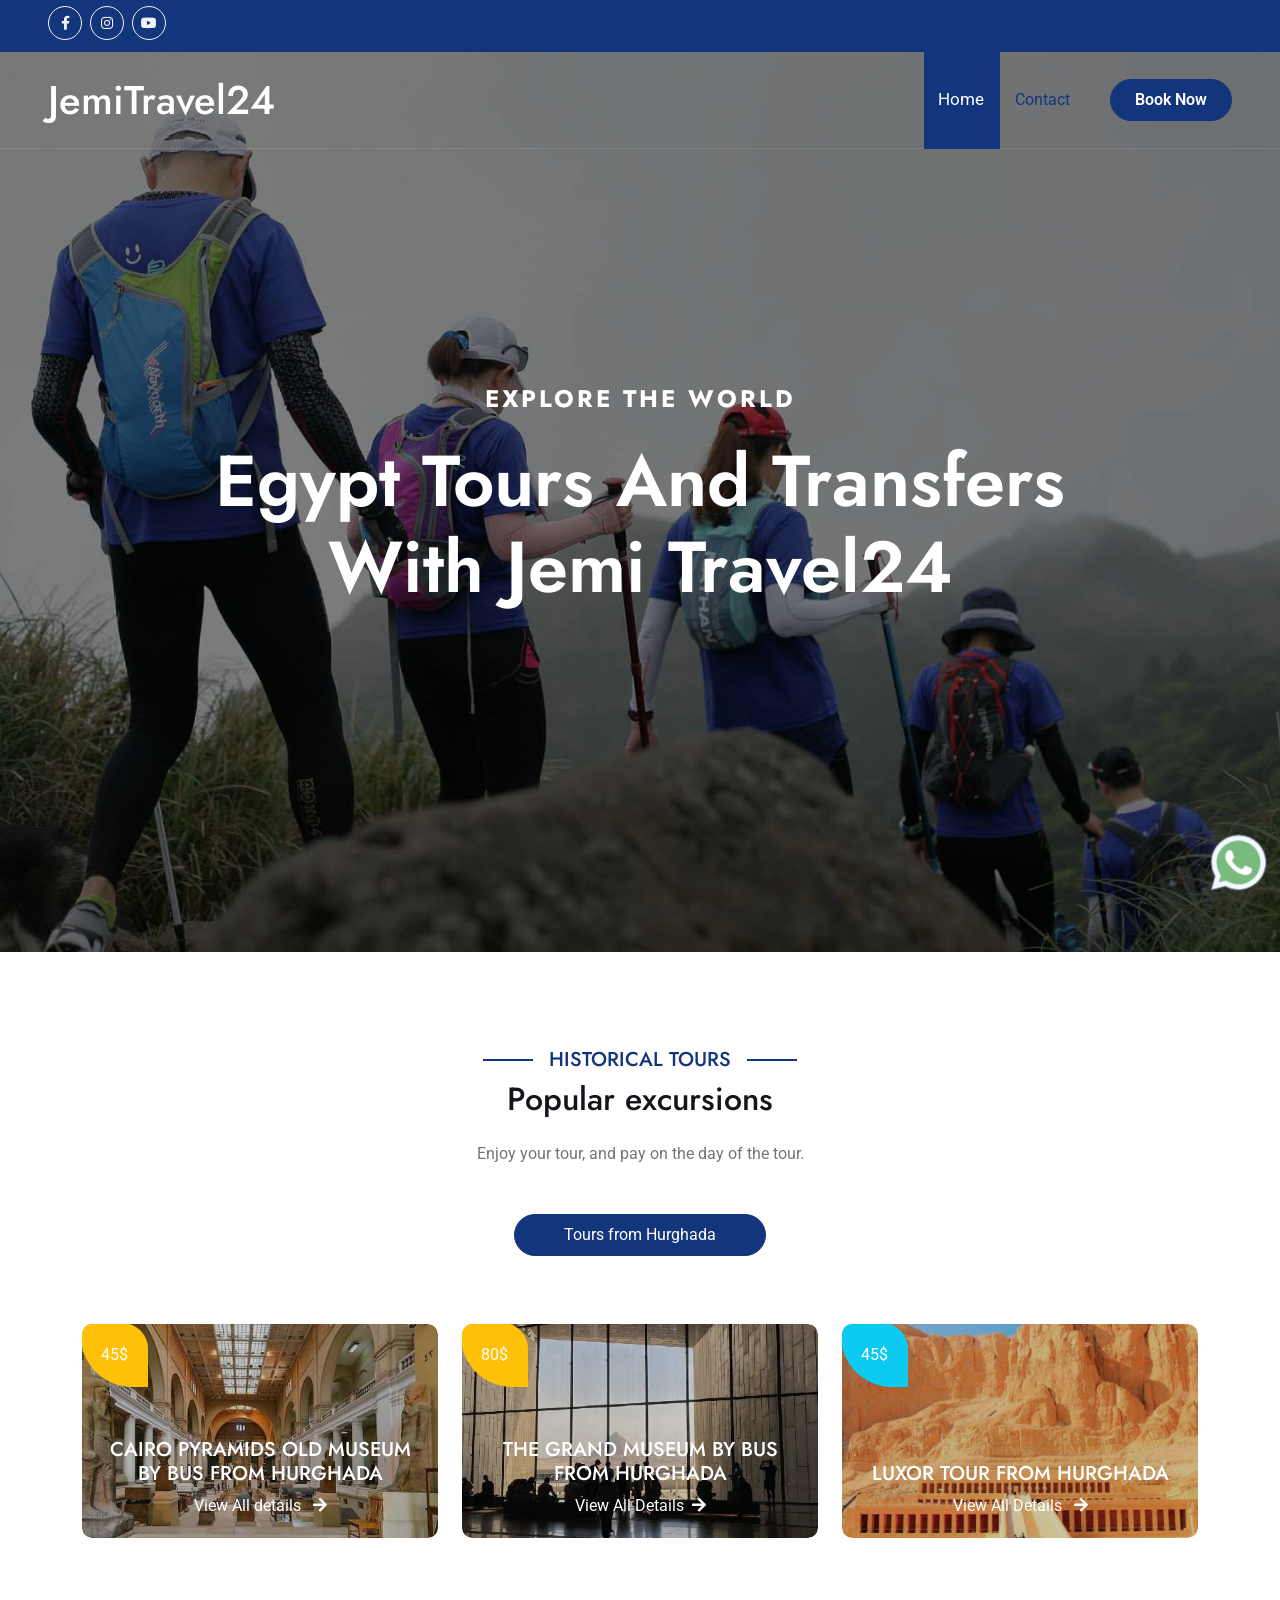
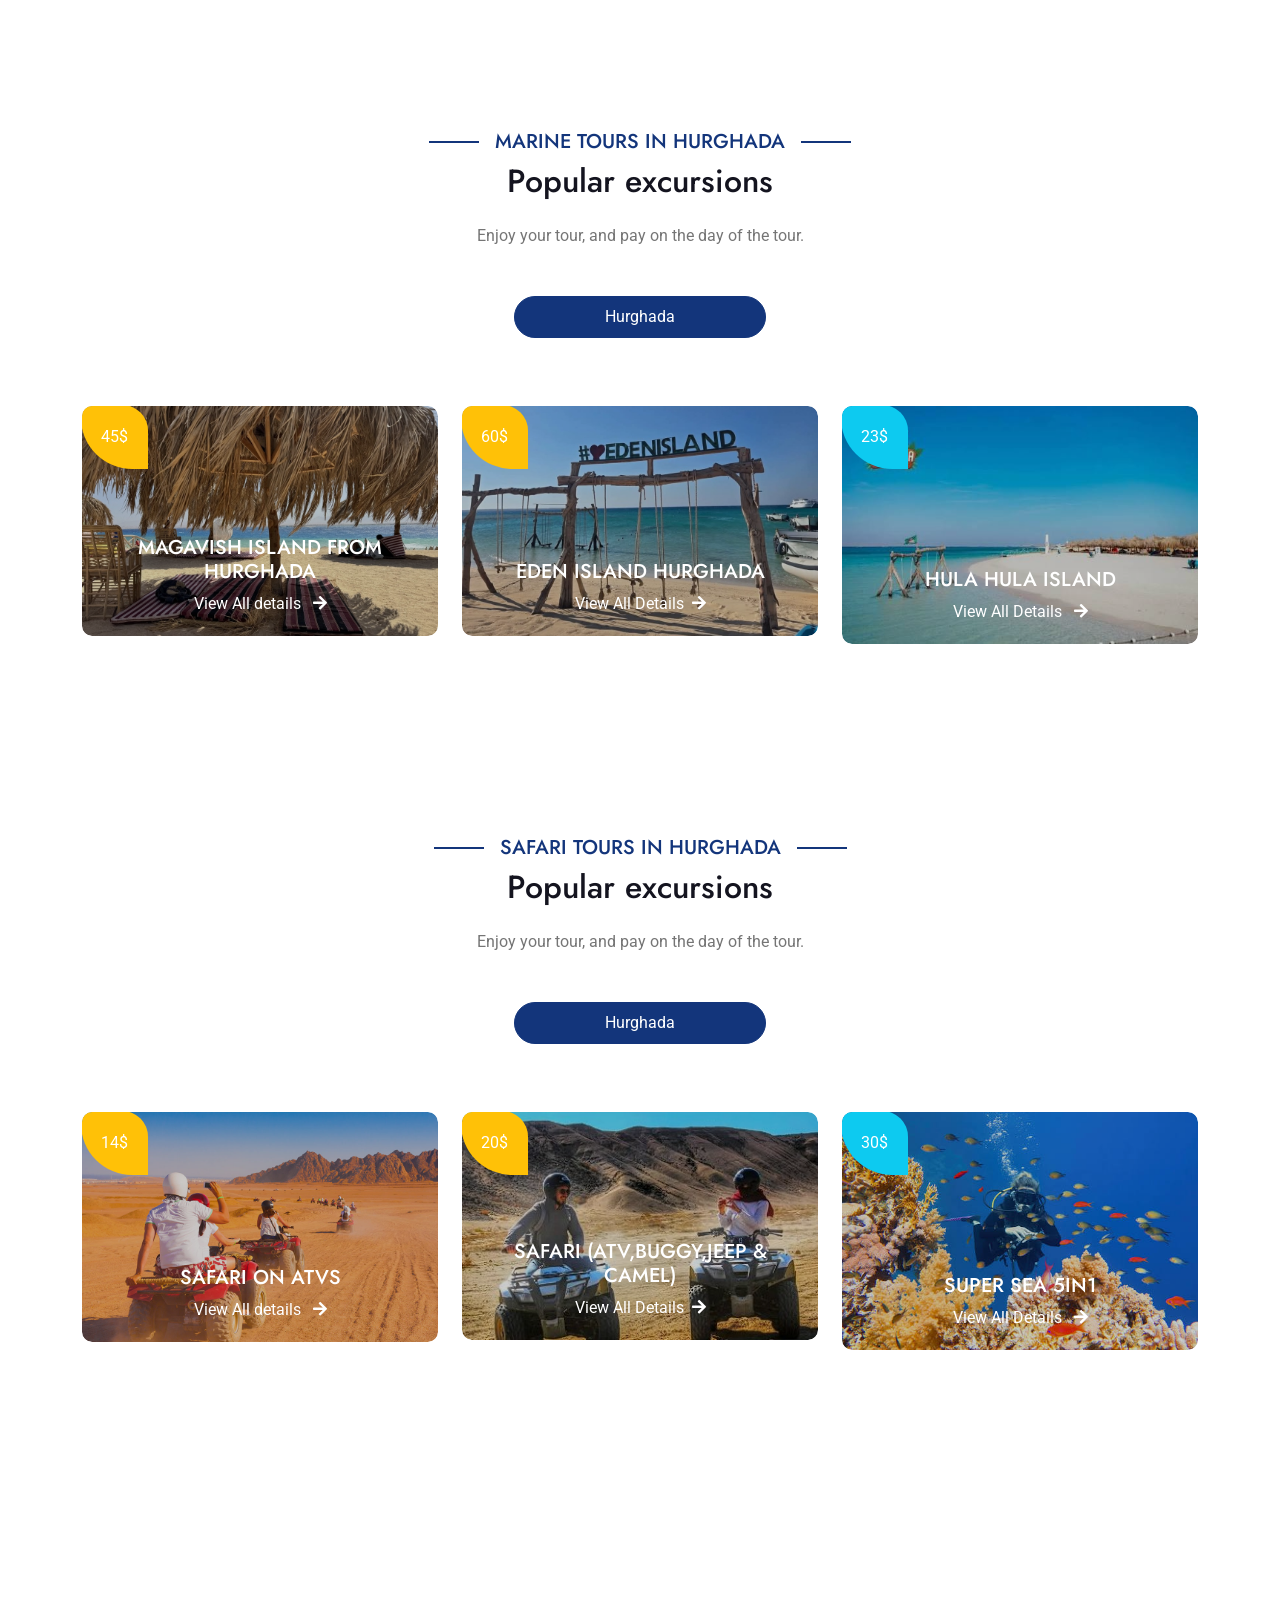
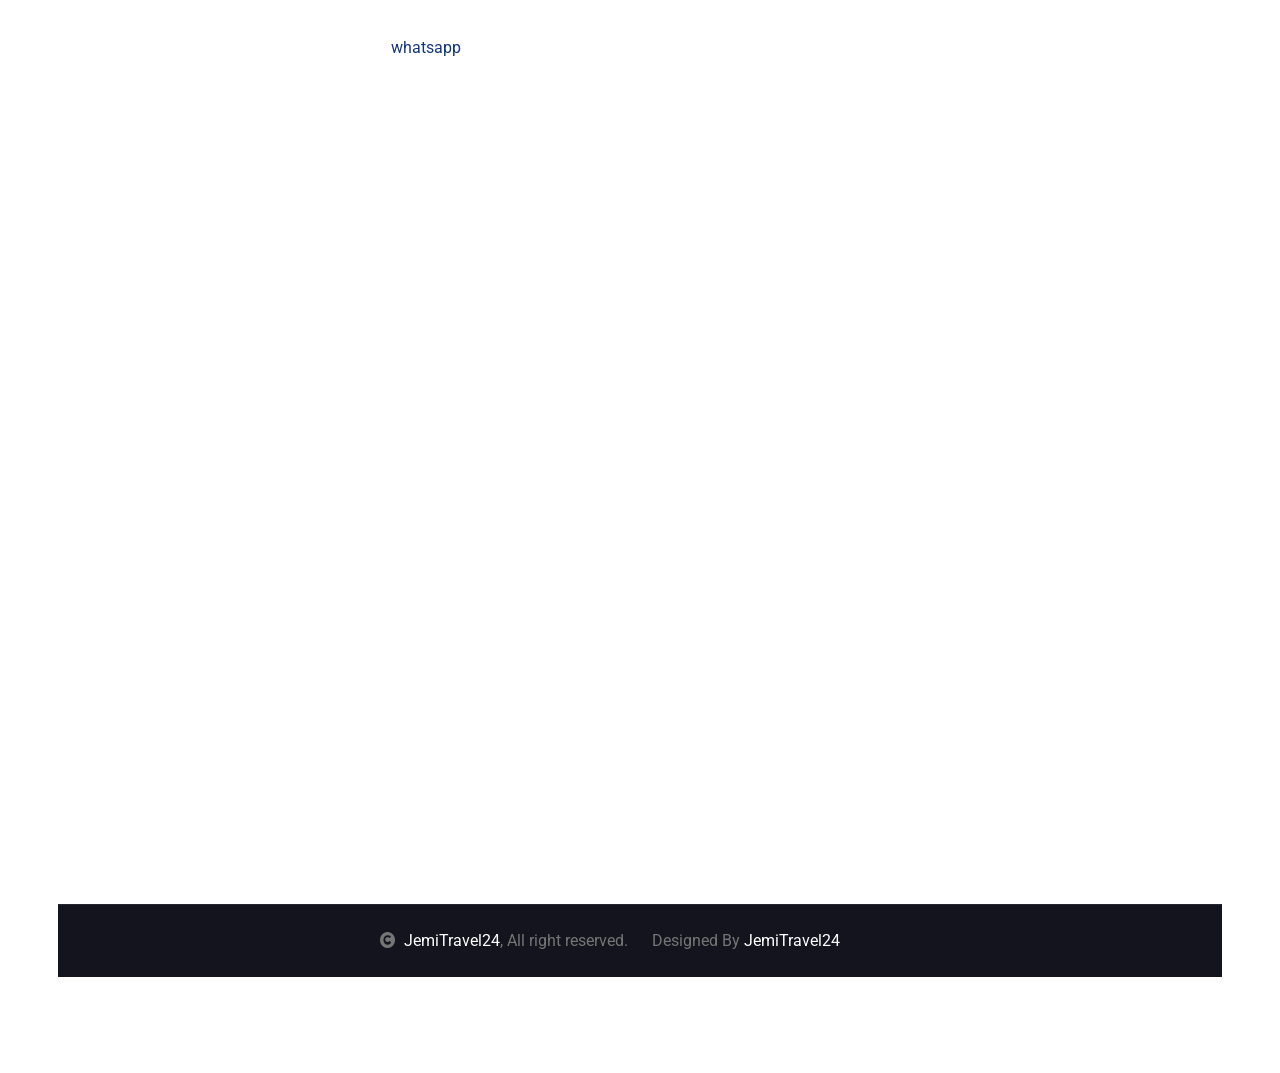
<file: index.html>
<!DOCTYPE html>
<html lang="en">

    <head>
        <meta charset="utf-8">
        <title>Jemi Travel24 | Egypt Tours and Transfers</title>
        <meta content="width=device-width, initial-scale=1.0" name="viewport">
        <meta content="" name="keywords"content="Jemi Travel24, JemiTravel24, Luxor tour from Hurghada, bus from Hurghada, museum by bus, Egypt tours, pay on the day">
        <meta content="" name="description"content="Explore Egypt with Jemi Travel24. Enjoy memorable tours, comfortable transfers, and pay on the day of your tour.">

        <!-- Google Web Fonts -->
        <link rel="preconnect" href="https://fonts.googleapis.com">
        <link rel="preconnect" href="https://fonts.gstatic.com" crossorigin>
        <link href="https://fonts.googleapis.com/css2?family=Jost:wght@500;600&family=Roboto&display=swap" rel="stylesheet"> 

        <!-- Icon Font Stylesheet -->
        <link rel="stylesheet" href="https://use.fontawesome.com/releases/v5.15.4/css/all.css"/>
        <link href="https://cdn.jsdelivr.net/npm/bootstrap-icons@1.4.1/font/bootstrap-icons.css" rel="stylesheet">

        <!-- Libraries Stylesheet -->
        <link href="lib/owlcarousel/assets/owl.carousel.min.css" rel="stylesheet">
        <link href="lib/lightbox/css/lightbox.min.css" rel="stylesheet">
<script async src="https://www.googletagmanager.com/gtm.js?id=GTM-WZR6Q4CG"></script>
<script>
  window.dataLayer = window.dataLayer || [];
  function gtag(){dataLayer.push(arguments);}
  gtag('js', new Date());
</script>
<link rel="icon" type="image/png" href="img/favicon.png">
<link rel="canonical" href="https://www.jemitravel24.com/">
        <!-- Customized Bootstrap Stylesheet -->
        <link href="css/bootstrap.min.css" rel="stylesheet">

        <!-- Template Stylesheet -->
        <link href="css/style.css" rel="stylesheet">
          <a href="https://api.whatsapp.com/send?phone=+905825650934&amp;text=Hi%20There" class="whatsapp_float" target="_blank" rel="noopener noreferrer">
  <span class="home-whatsapp-icon"><svg xmlns="http://www.w3.org/2000/svg" x="0px" y="0px" width="80" height="80" viewBox="0 0 80 80">
<path fill="#f2faff" d="M7.904,58.665L7.8,58.484c-3.263-5.649-4.986-12.102-4.983-18.66 C2.826,19.244,19.577,2.5,40.157,2.5C50.14,2.503,59.521,6.391,66.57,13.446C73.618,20.5,77.5,29.879,77.5,39.855 c-0.01,20.583-16.76,37.328-37.34,37.328c-6.247-0.003-12.418-1.574-17.861-4.543l-0.174-0.096L2.711,77.636L7.904,58.665z"></path><path fill="#788b9c" d="M40.157,3L40.157,3c9.85,0.003,19.105,3.838,26.059,10.799C73.17,20.76,77,30.013,77,39.855 c-0.009,20.307-16.536,36.828-36.855,36.828c-6.149-0.003-12.237-1.553-17.606-4.482l-0.349-0.19l-0.384,0.101l-18.384,4.82 l4.91-17.933l0.11-0.403l-0.209-0.362c-3.22-5.574-4.92-11.94-4.917-18.41C3.326,19.52,19.852,3,40.157,3 M40.157,2 C19.302,2,2.326,18.969,2.317,39.824C2.313,46.49,4.055,53,7.367,58.735L2,78.339l20.06-5.26 c5.526,3.015,11.751,4.601,18.084,4.604h0.016c20.855,0,37.831-16.969,37.84-37.827c0-10.108-3.933-19.613-11.077-26.764 C59.78,5.942,50.28,2.003,40.157,2L40.157,2z"></path><path fill="#79ba7e" d="M39.99,70c-5.009-0.003-9.965-1.263-14.332-3.646l-2.867-1.564l-3.159,0.828l-6.482,1.699	l1.659-6.061l0.907-3.312l-1.718-2.974C11.38,50.437,9.997,45.255,10,39.986C10.007,23.453,23.464,10.002,39.997,10	c8.022,0.003,15.558,3.126,21.221,8.793C66.881,24.461,70,31.998,70,40.011C69.992,56.547,56.535,70,39.99,70z"></path><path fill="#fff" d="M56.561,47.376c-0.9-0.449-5.321-2.626-6.143-2.924c-0.825-0.301-1.424-0.449-2.023,0.449	c-0.599,0.9-2.322,2.924-2.845,3.523c-0.524,0.599-1.048,0.674-1.948,0.226c-0.9-0.449-3.797-1.4-7.23-4.462	c-2.674-2.382-4.478-5.327-5.001-6.227c-0.524-0.9-0.057-1.385,0.394-1.834c0.403-0.403,0.9-1.051,1.349-1.575	c0.449-0.524,0.599-0.9,0.9-1.5c0.301-0.599,0.151-1.126-0.075-1.575c-0.226-0.449-2.023-4.875-2.773-6.673	c-0.729-1.752-1.472-1.515-2.023-1.542c-0.524-0.027-1.123-0.03-1.722-0.03c-0.599,0-1.575,0.226-2.397,1.126	c-0.822,0.9-3.147,3.074-3.147,7.498s3.222,8.699,3.671,9.298c0.449,0.599,6.338,9.678,15.36,13.571	c2.144,0.924,3.821,1.478,5.125,1.894c2.153,0.684,4.113,0.587,5.664,0.355c1.728-0.259,5.321-2.174,6.067-4.273	c0.75-2.099,0.75-3.899,0.524-4.273C58.06,48.051,57.461,47.825,56.561,47.376z"></path>
</svg></span></a>
<script type="application/ld+json">
{
  "@context": "https://schema.org",
  "@type": "TravelAgency",
  "name": "jemitravel24",
  "url": "https://www.jemitravel24.com/",
  "logo": "https://www.jemitravel24.com/img/logo.jpg",
  "telephone": "+905825650934",
  "address": {
    "@type": "PostalAddress",
    "streetAddress": "REPLACE-WITH-REAL-STREET-ADDRESS",
    "addressLocality": "Hurghada",
    "addressCountry": "EG"
  },
  "areaServed": {
    "@type": "City",
    "name": "Hurghada"
  },
  "sameAs": [
    "https://www.facebook.com/jemitravel24",
    "https://www.instagram.com/jemi.travel24/"
  ]
}
</script>
    </head>

    <body>

        <!-- Spinner Start -->
        <div id="spinner" class="show bg-white position-fixed translate-middle w-100 vh-100 top-50 start-50 d-flex align-items-center justify-content-center">
            <div class="spinner-border text-primary" style="width: 3rem; height: 3rem;" role="status">
                <span class="sr-only">Loading...</span>
            </div>
        </div>
        <!-- Spinner End -->

        <!-- Topbar Start -->
        <div class="container-fluid bg-primary px-5 d-none d-lg-block">
            <div class="row gx-0">
                <div class="col-lg-8 text-center text-lg-start mb-2 mb-lg-0">
                    <div class="d-inline-flex align-items-center" style="height: 45px;">
                        <a class="btn btn-sm btn-outline-light btn-sm-square rounded-circle me-2" href="https://www.facebook.com/jemitravel24"><i class="fab fa-facebook-f fw-normal"></i></a>
                        <a class="btn btn-sm btn-outline-light btn-sm-square rounded-circle me-2" href="https://www.instagram.com/jemi.travel24/"><i class="fab fa-instagram fw-normal"></i></a>
                        <a class="btn btn-sm btn-outline-light btn-sm-square rounded-circle" href=""><i class="fab fa-youtube fw-normal"></i></a>
                    </div>
                </div>
                <div class="col-lg-4 text-center text-lg-end">
                    <div class="d-inline-flex align-items-center" style="height: 45px;">
                      
                            </div>
                        </div>
                    </div>
                </div>
            </div>
        </div>
        <!-- Topbar End -->

        <!-- Navbar & Hero Start -->
        <div class="container-fluid position-relative p-0">
            <nav class="navbar navbar-expand-lg navbar-light px-4 px-lg-5 py-3 py-lg-0">
                <a href="" class="navbar-brand p-0">
                    <h1 class="m-0">JemiTravel24</h1>
                    <!-- <img src="img/logo.png" alt="Logo"> -->
                </a>
                <button class="navbar-toggler" type="button" data-bs-toggle="collapse" data-bs-target="#navbarCollapse">
                    <span class="fa fa-bars"></span>
                </button>
                <div class="collapse navbar-collapse" id="navbarCollapse">
                    <div class="navbar-nav ms-auto py-0">
                        <a href="index.html" class="nav-item nav-link active">Home</a>
                        </div>
                        <a href="contact.html" class="nav-item nav-link">Contact</a>
                    </div>
                    <a href="booking.html" class="btn btn-primary rounded-pill py-2 px-4 ms-lg-4">Book Now</a>
                </div>
            </nav>

            <!-- Carousel Start -->
            <div class="carousel-header">
                <div id="carouselId" class="carousel slide" data-bs-ride="carousel">
                    <ol class="carousel-indicators">
                        <li data-bs-target="#carouselId" data-bs-slide-to="0" class="active"></li>
                        <li data-bs-target="#carouselId" data-bs-slide-to="1"></li>
                        <li data-bs-target="#carouselId" data-bs-slide-to="2"></li>
                    </ol>
                    <div class="carousel-inner" role="listbox">
                        <div class="carousel-item active">
                            <img src="img/carousel-2.jpg" class="img-fluid" alt="Image">
                            <div class="carousel-caption">
                                <div class="p-3" style="max-width: 900px;">
                                    <h4 class="text-white text-uppercase fw-bold mb-4" style="letter-spacing: 3px;">Explore The World</h4>
                                    <h2 class="display-2 text-capitalize text-white mb-4">Egypt Tours and Transfers with Jemi Travel24</h2>
                                    <p class="mb-5 fs-5"> 
                                    </p>
                                    <div class="d-flex align-items-center justify-content-center">
                                       
                                    </div>
                                </div>
                            </div>
                        </div>
                                </div>
                            </div>
                        </div>
                    </div>
                    
                </div>
            </div>
            <!-- Carousel End -->
        </div>
       
        <!-- Navbar & Hero End -->

        <!-- About Start 
        <div class="container-fluid about py-5">
            <div class="container py-5">
                <div class="row g-5 align-items-center">
                    <div class="col-lg-5">
                        <div class="h-100" style="border: 50px solid; border-color: transparent #13357B transparent #13357B;">
                            <img src="img/about-img.jpg" class="img-fluid w-100 h-100" alt="">
                        </div>
                    </div>
                    <div class="col-lg-7" style="background: linear-gradient(rgba(255, 255, 255, .8), rgba(255, 255, 255, .8)), url(img/about-img-1.png);">
                        <h5 class="section-about-title pe-3">About Us</h5>
                        <h1 class="mb-4">Welcome to <span class="text-primary">Travela</span></h1>
                        <p class="mb-4">Lorem ipsum dolor sit amet consectetur adipisicing elit. Molestias, dolorum, doloribus sunt dicta, officia voluptatibus libero necessitatibus natus impedit quam ullam assumenda? Id atque iste consectetur. Commodi odit ab saepe!</p>
                        <p class="mb-4">Lorem ipsum dolor sit amet consectetur adipisicing elit. Accusantium quos voluptatem suscipit neque enim, doloribus ipsum rem eos distinctio, dignissimos nisi saepe nulla? Libero numquam perferendis provident placeat molestiae quia?</p>
                        <div class="row gy-2 gx-4 mb-4">
                            <div class="col-sm-6">
                                <p class="mb-0"><i class="fa fa-arrow-right text-primary me-2"></i>First Class Flights</p>
                            </div>
                            <div class="col-sm-6">
                                <p class="mb-0"><i class="fa fa-arrow-right text-primary me-2"></i>Handpicked Hotels</p>
                            </div>
                            <div class="col-sm-6">
                                <p class="mb-0"><i class="fa fa-arrow-right text-primary me-2"></i>5 Star Accommodations</p>
                            </div>
                            <div class="col-sm-6">
                                <p class="mb-0"><i class="fa fa-arrow-right text-primary me-2"></i>Latest Model Vehicles</p>
                            </div>
                            <div class="col-sm-6">
                                <p class="mb-0"><i class="fa fa-arrow-right text-primary me-2"></i>150 Premium City Tours</p>
                            </div>
                            <div class="col-sm-6">
                                <p class="mb-0"><i class="fa fa-arrow-right text-primary me-2"></i>24/7 Service</p>
                            </div>
                        </div>
                        <a class="btn btn-primary rounded-pill py-3 px-5 mt-2" href="">Read More</a>
                    </div>
                </div>
            </div>
        </div>
         About End -->

        <!-- Services Start 
        <div class="container-fluid bg-light service py-5">
            <div class="container py-5">
                <div class="mx-auto text-center mb-5" style="max-width: 900px;">
                    <h5 class="section-title px-3">Searvices</h5>
                    <h1 class="mb-0">Our Services</h1>
                </div>
                <div class="row g-4">
                    <div class="col-lg-6">
                        <div class="row g-4">
                            <div class="col-12">
                                <div class="service-content-inner d-flex align-items-center bg-white border border-primary rounded p-4 pe-0">
                                    <div class="service-content text-end">
                                        <h5 class="mb-4">WorldWide Tours</h5>
                                        <p class="mb-0">Dolor sit amet consectetur adipisicing elit. Non alias eum, suscipit expedita corrupti officiis debitis possimus nam laudantium beatae quidem dolore consequuntur voluptate rem reiciendis, omnis sequi harum earum.
                                        </p>
                                    </div>
                                    <div class="service-icon p-4">
                                        <i class="fa fa-globe fa-4x text-primary"></i>
                                    </div>
                                </div>
                            </div>
                            <div class="col-12">
                                <div class="service-content-inner d-flex align-items-center  bg-white border border-primary rounded p-4 pe-0">
                                    <div class="service-content text-end">
                                        <h5 class="mb-4">Hotel Reservation</h5>
                                        <p class="mb-0">Dolor sit amet consectetur adipisicing elit. Non alias eum, suscipit expedita corrupti officiis debitis possimus nam laudantium beatae quidem dolore consequuntur voluptate rem reiciendis, omnis sequi harum earum.
                                        </p>
                                    </div>
                                    <div class="service-icon p-4">
                                        <i class="fa fa-hotel fa-4x text-primary"></i>
                                    </div>
                                </div>
                            </div>
                            <div class="col-12">
                                <div class="service-content-inner d-flex align-items-center bg-white border border-primary rounded p-4 pe-0">
                                    <div class="service-content text-end">
                                        <h5 class="mb-4">Travel Guides</h5>
                                        <p class="mb-0">Dolor sit amet consectetur adipisicing elit. Non alias eum, suscipit expedita corrupti officiis debitis possimus nam laudantium beatae quidem dolore consequuntur voluptate rem reiciendis, omnis sequi harum earum.
                                        </p>
                                    </div>
                                    <div class="service-icon p-4">
                                        <i class="fa fa-user fa-4x text-primary"></i>
                                    </div>
                                </div>
                            </div>
                            <div class="col-12">
                                <div class="service-content-inner d-flex align-items-center bg-white border border-primary rounded p-4 pe-0">
                                    <div class="service-content text-end">
                                        <h5 class="mb-4">Event Management</h5>
                                        <p class="mb-0">Dolor sit amet consectetur adipisicing elit. Non alias eum, suscipit expedita corrupti officiis debitis possimus nam laudantium beatae quidem dolore consequuntur voluptate rem reiciendis, omnis sequi harum earum.
                                        </p>
                                    </div>
                                    <div class="service-icon p-4">
                                        <i class="fa fa-cog fa-4x text-primary"></i>
                                    </div>
                                </div>
                            </div>
                        </div>
                    </div>
                    <div class="col-lg-6">
                        <div class="row g-4">
                            <div class="col-12">
                                <div class="service-content-inner d-flex align-items-center bg-white border border-primary rounded p-4 ps-0">
                                    <div class="service-icon p-4">
                                        <i class="fa fa-globe fa-4x text-primary"></i>
                                    </div>
                                    <div class="service-content">
                                        <h5 class="mb-4">WorldWide Tours</h5>
                                        <p class="mb-0">Dolor sit amet consectetur adipisicing elit. Non alias eum, suscipit expedita corrupti officiis debitis possimus nam laudantium beatae quidem dolore consequuntur voluptate rem reiciendis, omnis sequi harum earum.
                                        </p>
                                    </div>
                                </div>
                            </div>
                            <div class="col-12">
                                <div class="service-content-inner d-flex align-items-center bg-white border border-primary rounded p-4 ps-0">
                                    <div class="service-icon p-4">
                                        <i class="fa fa-hotel fa-4x text-primary"></i>
                                    </div>
                                    <div class="service-content">
                                        <h5 class="mb-4">Hotel Reservation</h5>
                                        <p class="mb-0">Dolor sit amet consectetur adipisicing elit. Non alias eum, suscipit expedita corrupti officiis debitis possimus nam laudantium beatae quidem dolore consequuntur voluptate rem reiciendis, omnis sequi harum earum.
                                        </p>
                                    </div>
                                </div>
                            </div>
                            <div class="col-12">
                                <div class="service-content-inner d-flex align-items-center bg-white border border-primary rounded p-4 ps-0">
                                    <div class="service-icon p-4">
                                        <i class="fa fa-user fa-4x text-primary"></i>
                                    </div>
                                    <div class="service-content">
                                        <h5 class="mb-4">Travel Guides</h5>
                                        <p class="mb-0">Dolor sit amet consectetur adipisicing elit. Non alias eum, suscipit expedita corrupti officiis debitis possimus nam laudantium beatae quidem dolore consequuntur voluptate rem reiciendis, omnis sequi harum earum.
                                        </p>
                                    </div>
                                </div>
                            </div>
                            <div class="col-12">
                                <div class="service-content-inner d-flex align-items-center bg-white border border-primary rounded p-4 ps-0">
                                    <div class="service-icon p-4">
                                        <i class="fa fa-cog fa-4x text-primary"></i>
                                    </div>
                                    <div class="service-content">
                                        <h5 class="mb-4">Event Management</h5>
                                        <p class="mb-0">Dolor sit amet consectetur adipisicing elit. Non alias eum, suscipit expedita corrupti officiis debitis possimus nam laudantium beatae quidem dolore consequuntur voluptate rem reiciendis, omnis sequi harum earum.
                                        </p>
                                    </div>
                                </div>
                            </div>
                        </div>
                    </div>
                    <div class="col-12">
                        <div class="text-center">
                            <a class="btn btn-primary rounded-pill py-3 px-5 mt-2" href="">Service More</a>
                        </div>
                    </div>
                </div>
            </div>
        </div>
         Services End -->

        <!-- Destination Start 
        <div class="container-fluid destination py-5">
            <div class="container py-5">
                <div class="mx-auto text-center mb-5" style="max-width: 900px;">
                    <h5 class="section-title px-3">Destination</h5>
                    <h1 class="mb-0">Popular Destination</h1>
                </div>
                <div class="tab-class text-center">
                    <ul class="nav nav-pills d-inline-flex justify-content-center mb-5">
                        <li class="nav-item">
                            <a class="d-flex mx-3 py-2 border border-primary bg-light rounded-pill active" data-bs-toggle="pill" href="#tab-1">
                                <span class="text-dark" style="width: 150px;">All</span>
                            </a>
                        </li>
                        <li class="nav-item">
                            <a class="d-flex py-2 mx-3 border border-primary bg-light rounded-pill" data-bs-toggle="pill" href="#tab-2">
                                <span class="text-dark" style="width: 150px;">USA</span>
                            </a>
                        </li>
                        <li class="nav-item">
                            <a class="d-flex mx-3 py-2 border border-primary bg-light rounded-pill" data-bs-toggle="pill" href="#tab-3">
                                <span class="text-dark" style="width: 150px;">Canada</span>
                            </a>
                        </li>
                        <li class="nav-item">
                            <a class="d-flex mx-3 py-2 border border-primary bg-light rounded-pill" data-bs-toggle="pill" href="#tab-4">
                                <span class="text-dark" style="width: 150px;">Europe</span>
                            </a>
                        </li>
                        <li class="nav-item">
                            <a class="d-flex mx-3 py-2 border border-primary bg-light rounded-pill" data-bs-toggle="pill" href="#tab-5">
                                <span class="text-dark" style="width: 150px;">China</span>
                            </a>
                        </li>
                        <li class="nav-item">
                            <a class="d-flex mx-3 py-2 border border-primary bg-light rounded-pill" data-bs-toggle="pill" href="#tab-6">
                                <span class="text-dark" style="width: 150px;">Singapore</span>
                            </a>
                        </li>
                    </ul>
                    <div class="tab-content">
                        <div id="tab-1" class="tab-pane fade show p-0 active">
                            <div class="row g-4">
                                <div class="col-xl-8">
                                    <div class="row g-4">
                                        <div class="col-lg-6">
                                            <div class="destination-img">
                                                <img class="img-fluid rounded w-100" src="img/destination-1.jpg" alt="">
                                                <div class="destination-overlay p-4">
                                                    <a href="#" class="btn btn-primary text-white rounded-pill border py-2 px-3">20 Photos</a>
                                                    <h4 class="text-white mb-2 mt-3">New York City</h4>
                                                    <a href="#" class="btn-hover text-white">View All Place <i class="fa fa-arrow-right ms-2"></i></a>
                                                </div>
                                                <div class="search-icon">
                                                    <a href="img/destination-1.jpg" data-lightbox="destination-1"><i class="fa fa-plus-square fa-1x btn btn-light btn-lg-square text-primary"></i></a>
                                                </div>
                                            </div>
                                        </div>
                                        <div class="col-lg-6">
                                            <div class="destination-img">
                                                <img class="img-fluid rounded w-100" src="img/destination-2.jpg" alt="">
                                                <div class="destination-overlay p-4">
                                                    <a href="#" class="btn btn-primary text-white rounded-pill border py-2 px-3">20 Photos</a>
                                                    <h4 class="text-white mb-2 mt-3">Las vegas</h4>
                                                    <a href="#" class="btn-hover text-white">View All Place <i class="fa fa-arrow-right ms-2"></i></a>
                                                </div>
                                                <div class="search-icon">
                                                    <a href="img/destination-2.jpg" data-lightbox="destination-2"><i class="fa fa-plus-square fa-1x btn btn-light btn-lg-square text-primary"></i></a>
                                                </div>
                                            </div>
                                        </div>
                                        <div class="col-lg-6">
                                            <div class="destination-img">
                                                <img class="img-fluid rounded w-100" src="img/destination-7.jpg" alt="">
                                                <div class="destination-overlay p-4">
                                                    <a href="#" class="btn btn-primary text-white rounded-pill border py-2 px-3">20 Photos</a>
                                                    <h4 class="text-white mb-2 mt-3">Los angelas</h4>
                                                    <a href="#" class="btn-hover text-white">View All Place <i class="fa fa-arrow-right ms-2"></i></a>
                                                </div>
                                                <div class="search-icon">
                                                    <a href="img/destination-7.jpg" data-lightbox="destination-7"><i class="fa fa-plus-square fa-1x btn btn-light btn-lg-square text-primary"></i></a>
                                                </div>
                                            </div>
                                        </div>
                                        <div class="col-lg-6">
                                            <div class="destination-img">
                                                <img class="img-fluid rounded w-100" src="img/destination-8.jpg" alt="">
                                                <div class="destination-overlay p-4">
                                                    <a href="#" class="btn btn-primary text-white rounded-pill border py-2 px-3">20 Photos</a>
                                                    <h4 class="text-white mb-2 mt-3">Los angelas</h4>
                                                    <a href="#" class="btn-hover text-white">View All Place <i class="fa fa-arrow-right ms-2"></i></a>
                                                </div>
                                                <div class="search-icon">
                                                    <a href="img/destination-8.jpg" data-lightbox="destination-8"><i class="fa fa-plus-square fa-1x btn btn-light btn-lg-square text-primary"></i></a>
                                                </div>
                                            </div>
                                        </div>
                                    </div>
                                </div>
                                <div class="col-xl-4">
                                    <div class="destination-img h-100">
                                        <img class="img-fluid rounded w-100 h-100" src="img/destination-9.jpg" style="object-fit: cover; min-height: 300px;" alt="">
                                        <div class="destination-overlay p-4">
                                            <a href="#" class="btn btn-primary text-white rounded-pill border py-2 px-3">20 Photos</a>
                                            <h4 class="text-white mb-2 mt-3">San francisco</h4>
                                            <a href="#" class="btn-hover text-white">View All Place <i class="fa fa-arrow-right ms-2"></i></a>
                                        </div>
                                        <div class="search-icon">
                                            <a href="img/destination-9.jpg" data-lightbox="destination-4"><i class="fa fa-plus-square fa-1x btn btn-light btn-lg-square text-primary"></i></a>
                                        </div>
                                    </div>
                                </div>
                                <div class="col-lg-4">
                                    <div class="destination-img">
                                        <img class="img-fluid rounded w-100" src="img/destination-4.jpg" alt="">
                                        <div class="destination-overlay p-4">
                                            <a href="#" class="btn btn-primary text-white rounded-pill border py-2 px-3">20 Photos</a>
                                            <h4 class="text-white mb-2 mt-3">Los angelas</h4>
                                            <a href="#" class="btn-hover text-white">View All Place <i class="fa fa-arrow-right ms-2"></i></a>
                                        </div>
                                        <div class="search-icon">
                                            <a href="img/destination-4.jpg" data-lightbox="destination-4"><i class="fa fa-plus-square fa-1x btn btn-light btn-lg-square text-primary"></i></a>
                                        </div>
                                    </div>
                                </div>
                                <div class="col-lg-4">
                                    <div class="destination-img">
                                        <img class="img-fluid rounded w-100" src="img/destination-5.jpg" alt="">
                                        <div class="destination-overlay p-4">
                                            <a href="#" class="btn btn-primary text-white rounded-pill border py-2 px-3">20 Photos</a>
                                            <h4 class="text-white mb-2 mt-3">Los angelas</h4>
                                            <a href="#" class="btn-hover text-white">View All Place <i class="fa fa-arrow-right ms-2"></i></a>
                                        </div>
                                        <div class="search-icon">
                                            <a href="img/destination-5.jpg" data-lightbox="destination-5"><i class="fa fa-plus-square fa-1x btn btn-light btn-lg-square text-primary"></i></a>
                                        </div>
                                    </div>
                                </div>
                                <div class="col-lg-4">
                                    <div class="destination-img">
                                        <img class="img-fluid rounded w-100" src="img/destination-6.jpg" alt="">
                                        <div class="destination-overlay p-4">
                                            <a href="#" class="btn btn-primary text-white rounded-pill border py-2 px-3">20 Photos</a>
                                            <h4 class="text-white mb-2 mt-3">Los angelas</h4>
                                            <a href="#" class="btn-hover text-white">View All Place <i class="fa fa-arrow-right ms-2"></i></a>
                                        </div>
                                        <div class="search-icon">
                                            <a href="img/destination-6.jpg" data-lightbox="destination-6"><i class="fa fa-plus-square fa-1x btn btn-light btn-lg-square text-primary"></i></a>
                                        </div>
                                    </div>
                                </div>
                            </div>
                        </div>
                        <div id="tab-2" class="tab-pane fade show p-0">
                            <div class="row g-4">
                                <div class="col-lg-6">
                                    <div class="destination-img">
                                        <img class="img-fluid rounded w-100" src="img/destination-5.jpg" alt="">
                                        <div class="destination-overlay p-4">
                                            <a href="#" class="btn btn-primary text-white rounded-pill border py-2 px-3">20 Photos</a>
                                            <h4 class="text-white mb-2 mt-3">San francisco</h4>
                                            <a href="#" class="btn-hover text-white">View All Place <i class="fa fa-arrow-right ms-2"></i></a>
                                        </div>
                                        <div class="search-icon">
                                            <a href="img/destination-5.jpg" data-lightbox="destination-5"><i class="fa fa-plus-square fa-1x btn btn-light btn-lg-square text-primary"></i></a>
                                        </div>
                                    </div>
                                </div>
                                <div class="col-lg-6">
                                    <div class="destination-img">
                                        <img class="img-fluid rounded w-100" src="img/destination-6.jpg" alt="">
                                        <div class="destination-overlay p-4">
                                            <a href="#" class="btn btn-primary text-white rounded-pill border py-2 px-3">20 Photos</a>
                                            <h4 class="text-white mb-2 mt-3">San francisco</h4>
                                            <a href="#" class="btn-hover text-white">View All Place <i class="fa fa-arrow-right ms-2"></i></a>
                                        </div>
                                        <div class="search-icon">
                                            <a href="img/destination-6.jpg" data-lightbox="destination-6"><i class="fa fa-plus-square fa-1x btn btn-light btn-lg-square text-primary"></i></a>
                                        </div>
                                    </div>
                                </div>
                            </div>
                        </div>
                        <div id="tab-3" class="tab-pane fade show p-0">
                            <div class="row g-4">
                                <div class="col-lg-6">
                                    <div class="destination-img">
                                        <img class="img-fluid rounded w-100" src="img/destination-5.jpg" alt="">
                                        <div class="destination-overlay p-4">
                                            <a href="#" class="btn btn-primary text-white rounded-pill border py-2 px-3">20 Photos</a>
                                            <h4 class="text-white mb-2 mt-3">San francisco</h4>
                                            <a href="#" class="btn-hover text-white">View All Place <i class="fa fa-arrow-right ms-2"></i></a>
                                        </div>
                                        <div class="search-icon">
                                            <a href="img/destination-5.jpg" data-lightbox="destination-5"><i class="fa fa-plus-square fa-1x btn btn-light btn-lg-square text-primary"></i></a>
                                        </div>
                                    </div>
                                </div>
                                <div class="col-lg-6">
                                    <div class="destination-img">
                                        <img class="img-fluid rounded w-100" src="img/destination-6.jpg" alt="">
                                        <div class="destination-overlay p-4">
                                            <a href="#" class="btn btn-primary text-white rounded-pill border py-2 px-3">20 Photos</a>
                                            <h4 class="text-white mb-2 mt-3">San francisco</h4>
                                            <a href="#" class="btn-hover text-white">View All Place <i class="fa fa-arrow-right ms-2"></i></a>
                                        </div>
                                        <div class="search-icon">
                                            <a href="img/destination-6.jpg" data-lightbox="destination-6"><i class="fa fa-plus-square fa-1x btn btn-light btn-lg-square text-primary"></i></a>
                                        </div>
                                    </div>
                                </div>
                            </div>
                        </div>
                        <div id="tab-4" class="tab-pane fade show p-0">
                            <div class="row g-4">
                                <div class="col-lg-6">
                                    <div class="destination-img">
                                        <img class="img-fluid rounded w-100" src="img/destination-5.jpg" alt="">
                                        <div class="destination-overlay p-4">
                                            <a href="#" class="btn btn-primary text-white rounded-pill border py-2 px-3">20 Photos</a>
                                            <h4 class="text-white mb-2 mt-3">San francisco</h4>
                                            <a href="#" class="btn-hover text-white">View All Place <i class="fa fa-arrow-right ms-2"></i></a>
                                        </div>
                                        <div class="search-icon">
                                            <a href="img/destination-5.jpg" data-lightbox="destination-5"><i class="fa fa-plus-square fa-1x btn btn-light btn-lg-square text-primary"></i></a>
                                        </div>
                                    </div>
                                </div>
                                <div class="col-lg-6">
                                    <div class="destination-img">
                                        <img class="img-fluid rounded w-100" src="img/destination-6.jpg" alt="">
                                        <div class="destination-overlay p-4">
                                            <a href="#" class="btn btn-primary text-white rounded-pill border py-2 px-3">20 Photos</a>
                                            <h4 class="text-white mb-2 mt-3">San francisco</h4>
                                            <a href="#" class="btn-hover text-white">View All Place <i class="fa fa-arrow-right ms-2"></i></a>
                                        </div>
                                        <div class="search-icon">
                                            <a href="img/destination-6.jpg" data-lightbox="destination-6"><i class="fa fa-plus-square fa-1x btn btn-light btn-lg-square text-primary"></i></a>
                                        </div>
                                    </div>
                                </div>
                            </div>
                        </div>
                        <div id="tab-5" class="tab-pane fade show p-0">
                            <div class="row g-4">
                                <div class="col-lg-6">
                                    <div class="destination-img">
                                        <img class="img-fluid rounded w-100" src="img/destination-5.jpg" alt="">
                                        <div class="destination-overlay p-4">
                                            <a href="#" class="btn btn-primary text-white rounded-pill border py-2 px-3">20 Photos</a>
                                            <h4 class="text-white mb-2 mt-3">San francisco</h4>
                                            <a href="#" class="btn-hover text-white">View All Place <i class="fa fa-arrow-right ms-2"></i></a>
                                        </div>
                                        <div class="search-icon">
                                            <a href="img/destination-5.jpg" data-lightbox="destination-5"><i class="fa fa-plus-square fa-1x btn btn-light btn-lg-square text-primary"></i></a>
                                        </div>
                                    </div>
                                </div>
                                <div class="col-lg-6">
                                    <div class="destination-img">
                                        <img class="img-fluid rounded w-100" src="img/destination-6.jpg" alt="">
                                        <div class="destination-overlay p-4">
                                            <a href="#" class="btn btn-primary text-white rounded-pill border py-2 px-3">20 Photos</a>
                                            <h4 class="text-white mb-2 mt-3">San francisco</h4>
                                            <a href="#" class="btn-hover text-white">View All Place <i class="fa fa-arrow-right ms-2"></i></a>
                                        </div>
                                        <div class="search-icon">
                                            <a href="img/destination-6.jpg" data-lightbox="destination-6"><i class="fa fa-plus-square fa-1x btn btn-light btn-lg-square text-primary"></i></a>
                                        </div>
                                    </div>
                                </div>
                            </div>
                        </div>
                        <div id="tab-6" class="tab-pane fade show p-0">
                            <div class="row g-4">
                                <div class="col-lg-6">
                                    <div class="destination-img">
                                        <img class="img-fluid rounded w-100" src="img/destination-5.jpg" alt="">
                                        <div class="destination-overlay p-4">
                                            <a href="#" class="btn btn-primary text-white rounded-pill border py-2 px-3">20 Photos</a>
                                            <h4 class="text-white mb-2 mt-3">San francisco</h4>
                                            <a href="#" class="btn-hover text-white">View All Place <i class="fa fa-arrow-right ms-2"></i></a>
                                        </div>
                                        <div class="search-icon">
                                            <a href="img/destination-5.jpg" data-lightbox="destination-5"><i class="fa fa-plus-square fa-1x btn btn-light btn-lg-square text-primary"></i></a>
                                        </div>
                                    </div>
                                </div>
                                <div class="col-lg-6">
                                    <div class="destination-img">
                                        <img class="img-fluid rounded w-100" src="img/destination-6.jpg" alt="">
                                        <div class="destination-overlay p-4">
                                            <a href="#" class="btn btn-primary text-white rounded-pill border py-2 px-3">20 Photos</a>
                                            <h4 class="text-white mb-2 mt-3">San francisco</h4>
                                            <a href="#" class="btn-hover text-white">View All Place <i class="fa fa-arrow-right ms-2"></i></a>
                                        </div>
                                        <div class="search-icon">
                                            <a href="img/destination-6.jpg" data-lightbox="destination-6"><i class="fa fa-plus-square fa-1x btn btn-light btn-lg-square text-primary"></i></a>
                                        </div>
                                    </div>
                                </div>
                            </div>
                        </div>
                    </div>
                </div>
            </div>
        </div>
        Destination End -->

        <!-- Explore Tour Start -->
        <div class="container-fluid ExploreTour py-5">
            <div class="container py-5">
                <div class="mx-auto text-center mb-5" style="max-width: 900px;">
                    <h5 class="section-title px-3">Historical Tours</h5>
                    <h2 class="mb-4">Popular excursions </h2>
                    <p class="mb-0">Enjoy your tour, and pay on the day of the tour.
                    </p>
                </div>
                <div class="tab-class text-center">
                    <ul class="nav nav-pills d-inline-flex justify-content-center mb-5">
                        <li class="nav-item">
                            <a class="d-flex mx-3 py-2 border border-primary bg-light rounded-pill active" data-bs-toggle="pill" href="#NationalTab-1">
                                <span class="text-dark" style="width: 250px;">Tours from Hurghada</span>
                            </a>
                        </li>
                        
                    </ul>
                    <div class="tab-content">
                        <div id="NationalTab-1" class="tab-pane fade show p-0 active">
                            <div class="row g-4">
                                <div class="col-md-6 col-lg-4">
                                    <div class="national-item">
                                        <img src="img/explore-tour-1.jpg" class="img-fluid w-100 rounded" alt="Image">
                                        <div class="national-content">
                                            <div class="tour-offer bg-warning">45$</div>
                                            <div class="national-info">
                                                <h5 class="text-white text-uppercase mb-2">Cairo pyramids old museum by bus from Hurghada</h5>
                                                <a href="Cairo pyramids old museum by bus.html" class="btn-hover text-white">View All details <i class="fa fa-arrow-right ms-2"></i></a>
                                            </div>
                                        </div>
                                        <div class="national-plus-icon">
                                            <a href="Cairo pyramids old museum by bus.html" class="my-auto"><i class="fas fa-link fa-2x text-white"></i></a>
                                        </div>
                                    </div>
                                </div>
                                <div class="col-md-6 col-lg-4">
                                    <div class="national-item">
                                        <img src="img/egypt-hurghada-cairo-mini-group-new-museum.jpg" class="img-fluid w-100 rounded" alt="Image">
                                        <div class="national-content">
                                            <div class="tour-offer bg-warning">80$</div>
                                            <div class="national-info">
                                                <h5 class="text-white text-uppercase mb-2">The Grand Museum by bus from Hurghada</h5>
                                                <a href="egypt-hurghada-cairo-mini-group-new-museum.html" class="btn-hover text-white">View All Details</Details><i class="fa fa-arrow-right ms-2"></i></a>
                                            </div>
                                        </div>
                                        <div class="national-plus-icon">
                                            <a href="egypt-hurghada-cairo-mini-group-new-museum.html" class="my-auto"><i class="fas fa-link fa-2x text-white"></i></a>
                                        </div>
                                    </div>
                                </div>
                                <div class="col-md-6 col-lg-4">
                                    <div class="national-item">
                                        <img src="img/Luxor-egypt.jpg" class="img-fluid w-100 rounded" alt="Image">
                                        <div class="national-content">
                                            <div class="national-info">
                                                <h5 class="text-white text-uppercase mb-2">Luxor Tour from Hurghada</h5>
                                                <a href="#" class="btn-hover text-white">View All Details <i class="fa fa-arrow-right ms-2"></i></a>
                                            </div>
                                        </div>
                                        <div class="tour-offer bg-info">45$</div>
                                        <div class="national-plus-icon">
                                            <a href="luxor-egypt.html" class="my-auto"><i class="fas fa-link fa-2x text-white"></i></a>
                                        </div>
                                    </div>
                                </div>
                                </div>
                            </div>
                        </div>
                    </div>
                </div>
            </div>
        </div>
        <!-- Explore Tour Start -->
<div class="container-fluid ExploreTour py-5">
            <div class="container py-5">
                <div class="mx-auto text-center mb-5" style="max-width: 900px;">
                    <h5 class="section-title px-3">Marine Tours in Hurghada</h5>
                    <h2 class="mb-4">Popular excursions </h2>
                    <p class="mb-0">Enjoy your tour, and pay on the day of the tour.
                    </p>
                </div>
                <div class="tab-class text-center">
                    <ul class="nav nav-pills d-inline-flex justify-content-center mb-5">
                        <li class="nav-item">
                            <a class="d-flex mx-3 py-2 border border-primary bg-light rounded-pill active" data-bs-toggle="pill" href="#NationalTab-1">
                                <span class="text-dark" style="width: 250px;">Hurghada</span>
                            </a>
                        </li>
                        
                    </ul>
                    <div class="tab-content">
                        <div id="NationalTab-1" class="tab-pane fade show p-0 active">
                            <div class="row g-4">
                                <div class="col-md-6 col-lg-4">
                                    <div class="national-item">
                                        <img src="img/hurghada-magavish-jemitravel24.jpg" class="img-fluid w-100 rounded" alt="hurghada-magavish-jemitravel24">
                                        <div class="national-content">
                                            <div class="tour-offer bg-warning">45$</div>
                                            <div class="national-info">
                                                <h5 class="text-white text-uppercase mb-2">Magavish Island from Hurghada</h5>
                                                <a href="Magavish-Island-from-Hurghada.html" class="btn-hover text-white">View All details <i class="fa fa-arrow-right ms-2"></i></a>
                                            </div>
                                        </div>
                                        <div class="national-plus-icon">
                                            <a href="Magavish-Island-from-Hurghada.html" class="my-auto"><i class="fas fa-link fa-2x text-white"></i></a>
                                        </div>
                                    </div>
                                </div>
                                <div class="col-md-6 col-lg-4">
                                    <div class="national-item">
                                        <img src="img/Eden-Island-jemitravel24.jpg" class="img-fluid w-100 rounded" alt="Eden-Island-jemitravel24">
                                        <div class="national-content">
                                            <div class="tour-offer bg-warning">60$</div>
                                            <div class="national-info">
                                                <h5 class="text-white text-uppercase mb-2">Eden Island Hurghada</h5>
                                                <a href="Eden-Island-jemitravel24.html" class="btn-hover text-white">View All Details</Details><i class="fa fa-arrow-right ms-2"></i></a>
                                            </div>
                                        </div>
                                        <div class="national-plus-icon">
                                            <a href="Eden-Island-jemitravel24.html" class="my-auto"><i class="fas fa-link fa-2x text-white"></i></a>
                                        </div>
                                    </div>
                                </div>
                                <div class="col-md-6 col-lg-4">
                                    <div class="national-item">
                                        <img src="img/Hula-Hula-Island-jemitravel24.jpg" class="img-fluid w-100 rounded" alt="Hula-Hula-Island-jemitravel24">
                                        <div class="national-content">
                                            <div class="national-info">
                                                <h5 class="text-white text-uppercase mb-2">Hula Hula Island</h5>
                                                <a href="Paradise-Island-beach-Hula-Hula-jemitravel24.html" class="btn-hover text-white">View All Details <i class="fa fa-arrow-right ms-2"></i></a>
                                            </div>
                                        </div>
                                        <div class="tour-offer bg-info">23$</div>
                                        <div class="national-plus-icon">
                                            <a href="Paradise-Island-beach-Hula-Hula-jemitravel24.html" class="my-auto"><i class="fas fa-link fa-2x text-white"></i></a>
                                        </div>
                                    </div>
                                </div>
                                </div>
                            </div>
                        </div>
                    </div>
                </div>
            </div>
        </div>
        <!-- Explore Tour Start -->
 <!-- Explore Tour Start -->
<div class="container-fluid ExploreTour py-5">
            <div class="container py-5">
                <div class="mx-auto text-center mb-5" style="max-width: 900px;">
                    <h5 class="section-title px-3">Safari Tours in Hurghada</h5>
                    <h2 class="mb-4">Popular excursions </h2>
                    <p class="mb-0">Enjoy your tour, and pay on the day of the tour.
                    </p>
                </div>
                <div class="tab-class text-center">
                    <ul class="nav nav-pills d-inline-flex justify-content-center mb-5">
                        <li class="nav-item">
                            <a class="d-flex mx-3 py-2 border border-primary bg-light rounded-pill active" data-bs-toggle="pill" href="#NationalTab-1">
                                <span class="text-dark" style="width: 250px;">Hurghada</span>
                            </a>
                        </li>
                        
                    </ul>
                    <div class="tab-content">
                        <div id="NationalTab-1" class="tab-pane fade show p-0 active">
                            <div class="row g-4">
                                <div class="col-md-6 col-lg-4">
                                    <div class="national-item">
                                        <img src="img/safari-Atvs-jemitravel24.jpg" class="img-fluid w-100 rounded" alt="Safari Atv Hurgahada">
                                        <div class="national-content">
                                            <div class="tour-offer bg-warning">14$</div>
                                            <div class="national-info">
                                                <h5 class="text-white text-uppercase mb-2">Safari on Atvs</h5>
                                                <a href="safari-Atvs-jemitravel24.html" class="btn-hover text-white">View All details <i class="fa fa-arrow-right ms-2"></i></a>
                                            </div>
                                        </div>
                                        <div class="national-plus-icon">
                                            <a href="safari-Atvs-jemitravel24.html" class="my-auto"><i class="fas fa-link fa-2x text-white"></i></a>
                                        </div>
                                    </div>
                                </div>
                                <div class="col-md-6 col-lg-4">
                                    <div class="national-item">
                                        <img src="img/Atv-Buggy-Hurgahada.jpg" class="img-fluid w-100 rounded" alt="Atv Buggy Hurgahada">
                                        <div class="national-content">
                                            <div class="tour-offer bg-warning">20$</div>
                                            <div class="national-info">
                                                <h5 class="text-white text-uppercase mb-2">Safari (Atv,Buggy,Jeep & camel)</h5>
                                                <a href="Atv-Buggy-Safari-Hurgahada.html" class="btn-hover text-white">View All Details</Details><i class="fa fa-arrow-right ms-2"></i></a>
                                            </div>
                                        </div>
                                        <div class="national-plus-icon">
                                            <a href="Atv-Buggy-Safari-Hurgahada.html" class="my-auto"><i class="fas fa-link fa-2x text-white"></i></a>
                                        </div>
                                    </div>
                                </div>
                                <div class="col-md-6 col-lg-4">
                                    <div class="national-item">
                                        <img src="img/scuba-diving-Hurgahada-jemitravel24.jpg" class="img-fluid w-100 rounded" alt="scuba diving jemitravel24">
                                        <div class="national-content">
                                            <div class="national-info">
                                                <h5 class="text-white text-uppercase mb-2">Super sea 5in1</h5>
                                                <a href="Super-Sea-5-in-1.html" class="btn-hover text-white">View All Details <i class="fa fa-arrow-right ms-2"></i></a>
                                            </div>
                                        </div>
                                        <div class="tour-offer bg-info">30$</div>
                                        <div class="national-plus-icon">
                                            <a href="Super-Sea-5-in-1.html" class="my-auto"><i class="fas fa-link fa-2x text-white"></i></a>
                                        </div>
                                    </div>
                                </div>
                                </div>
                            </div>
                        </div>
                    </div>
                </div>
            </div>
        </div>
       
        <!-- Packages Start 
        <div class="container-fluid packages py-5">
            <div class="container py-5">
                <div class="mx-auto text-center mb-5" style="max-width: 900px;">
                    <h5 class="section-title px-3">Packages</h5>
                    <h1 class="mb-0">Awesome Packages</h1>
                </div>
                <div class="packages-carousel owl-carousel">
                    <div class="packages-item">
                        <div class="packages-img">
                            <img src="img/packages-4.jpg" class="img-fluid w-100 rounded-top" alt="Image">
                            <div class="packages-info d-flex border border-start-0 border-end-0 position-absolute" style="width: 100%; bottom: 0; left: 0; z-index: 5;">
                                <small class="flex-fill text-center border-end py-2"><i class="fa fa-map-marker-alt me-2"></i>Venice - Italy</small>
                                <small class="flex-fill text-center border-end py-2"><i class="fa fa-calendar-alt me-2"></i>3 days</small>
                                <small class="flex-fill text-center py-2"><i class="fa fa-user me-2"></i>2 Person</small>
                            </div>
                            <div class="packages-price py-2 px-4">$349.00</div>
                        </div>
                        <div class="packages-content bg-light">
                            <div class="p-4 pb-0">
                                <h5 class="mb-0">Venice - Italy</h5>
                                <small class="text-uppercase">Hotel Deals</small>
                                <div class="mb-3">
                                    <small class="fa fa-star text-primary"></small>
                                    <small class="fa fa-star text-primary"></small>
                                    <small class="fa fa-star text-primary"></small>
                                    <small class="fa fa-star text-primary"></small>
                                    <small class="fa fa-star text-primary"></small>
                                </div>
                                <p class="mb-4">Lorem ipsum dolor, sit amet consectetur adipisicing elit. Nesciunt nemo quia quae illum aperiam fugiat voluptatem repellat</p>
                            </div>
                            <div class="row bg-primary rounded-bottom mx-0">
                                <div class="col-6 text-start px-0">
                                    <a href="#" class="btn-hover btn text-white py-2 px-4">Read More</a>
                                </div>
                                <div class="col-6 text-end px-0">
                                    <a href="#" class="btn-hover btn text-white py-2 px-4">Book Now</a>
                                </div>
                            </div>
                        </div>
                    </div>
                    <div class="packages-item">
                        <div class="packages-img">
                            <img src="img/packages-2.jpg" class="img-fluid w-100 rounded-top" alt="Image">
                            <div class="packages-info d-flex border border-start-0 border-end-0 position-absolute" style="width: 100%; bottom: 0; left: 0; z-index: 5;">
                                <small class="flex-fill text-center border-end py-2"><i class="fa fa-map-marker-alt me-2"></i>Venice - Italy</small>
                                <small class="flex-fill text-center border-end py-2"><i class="fa fa-calendar-alt me-2"></i>3 days</small>
                                <small class="flex-fill text-center py-2"><i class="fa fa-user me-2"></i>2 Person</small>
                            </div>
                            <div class="packages-price py-2 px-4">$449.00</div>
                        </div>
                        <div class="packages-content bg-light">
                            <div class="p-4 pb-0">
                                <h5 class="mb-0">The New California</h5>
                                <small class="text-uppercase">Hotel Deals</small>
                                <div class="mb-3">
                                    <small class="fa fa-star text-primary"></small>
                                    <small class="fa fa-star text-primary"></small>
                                    <small class="fa fa-star text-primary"></small>
                                    <small class="fa fa-star text-primary"></small>
                                    <small class="fa fa-star text-primary"></small>
                                </div>
                                <p class="mb-4">Lorem ipsum dolor, sit amet consectetur adipisicing elit. Nesciunt nemo quia quae illum aperiam fugiat voluptatem repellat</p>
                            </div>
                            <div class="row bg-primary rounded-bottom mx-0">
                                <div class="col-6 text-start px-0">
                                    <a href="#" class="btn-hover btn text-white py-2 px-4">Read More</a>
                                </div>
                                <div class="col-6 text-end px-0">
                                    <a href="#" class="btn-hover btn text-white py-2 px-4">Book Now</a>
                                </div>
                            </div>
                        </div>
                    </div>
                    <div class="packages-item">
                        <div class="packages-img">
                            <img src="img/packages-3.jpg" class="img-fluid w-100 rounded-top" alt="Image">
                            <div class="packages-info d-flex border border-start-0 border-end-0 position-absolute" style="width: 100%; bottom: 0; left: 0; z-index: 5;">
                                <small class="flex-fill text-center border-end py-2"><i class="fa fa-map-marker-alt me-2"></i>Venice - Italy</small>
                                <small class="flex-fill text-center border-end py-2"><i class="fa fa-calendar-alt me-2"></i>3 days</small>
                                <small class="flex-fill text-center py-2"><i class="fa fa-user me-2"></i>2 Person</small>
                            </div>
                            <div class="packages-price py-2 px-4">$549.00</div>
                        </div>
                        <div class="packages-content bg-light">
                            <div class="p-4 pb-0">
                                <h5 class="mb-0">Discover Japan</h5>
                                <small class="text-uppercase">Hotel Deals</small>
                                <div class="mb-3">
                                    <small class="fa fa-star text-primary"></small>
                                    <small class="fa fa-star text-primary"></small>
                                    <small class="fa fa-star text-primary"></small>
                                    <small class="fa fa-star text-primary"></small>
                                    <small class="fa fa-star text-primary"></small>
                                </div>
                                <p class="mb-4">Lorem ipsum dolor, sit amet consectetur adipisicing elit. Nesciunt nemo quia quae illum aperiam fugiat voluptatem repellat</p>
                            </div>
                            <div class="row bg-primary rounded-bottom mx-0">
                                <div class="col-6 text-start px-0">
                                    <a href="#" class="btn-hover btn text-white py-2 px-4">Read More</a>
                                </div>
                                <div class="col-6 text-end px-0">
                                    <a href="#" class="btn-hover btn text-white py-2 px-4">Book Now</a>
                                </div>
                            </div>
                        </div>
                    </div>
                    <div class="packages-item">
                        <div class="packages-img">
                            <img src="img/packages-1.jpg" class="img-fluid w-100 rounded-top" alt="Image">
                            <div class="packages-info d-flex border border-start-0 border-end-0 position-absolute" style="width: 100%; bottom: 0; left: 0; z-index: 5;">
                                <small class="flex-fill text-center border-end py-2"><i class="fa fa-map-marker-alt me-2"></i>Thayland</small>
                                <small class="flex-fill text-center border-end py-2"><i class="fa fa-calendar-alt me-2"></i>3 days</small>
                                <small class="flex-fill text-center py-2"><i class="fa fa-user me-2"></i>2 Person</small>
                            </div>
                            <div class="packages-price py-2 px-4">$649.00</div>
                        </div>
                        <div class="packages-content bg-light">
                            <div class="p-4 pb-0">
                                <h5 class="mb-0">Thayland Trip</h5>
                                <small class="text-uppercase">Hotel Deals</small>
                                <div class="mb-3">
                                    <small class="fa fa-star text-primary"></small>
                                    <small class="fa fa-star text-primary"></small>
                                    <small class="fa fa-star text-primary"></small>
                                    <small class="fa fa-star text-primary"></small>
                                    <small class="fa fa-star text-primary"></small>
                                </div>
                                <p class="mb-4">Lorem ipsum dolor, sit amet consectetur adipisicing elit. Nesciunt nemo quia quae illum aperiam fugiat voluptatem repellat</p>
                            </div>
                            <div class="row bg-primary rounded-bottom mx-0">
                                <div class="col-6 text-start px-0">
                                    <a href="#" class="btn-hover btn text-white py-2 px-4">Read More</a>
                                </div>
                                <div class="col-6 text-end px-0">
                                    <a href="#" class="btn-hover btn text-white py-2 px-4">Book Now</a>
                                </div>
                            </div>
                        </div>
                    </div>
                </div>
            </div>
        </div>
        Packages End -->

        <!-- Gallery Start 
        <div class="container-fluid gallery py-5 my-5">
            <div class="mx-auto text-center mb-5" style="max-width: 900px;">
                <h5 class="section-title px-3">Our Gallery</h5>
                <h1 class="mb-4">Tourism & Traveling Gallery.</h1>
                <p class="mb-0">Lorem ipsum dolor sit amet consectetur adipisicing elit. Laborum tempore nam, architecto doloremque velit explicabo? Voluptate sunt eveniet fuga eligendi! Expedita laudantium fugiat corrupti eum cum repellat a laborum quasi.
                </p>
            </div>
            <div class="tab-class text-center">
                <ul class="nav nav-pills d-inline-flex justify-content-center mb-5">
                    <li class="nav-item">
                        <a class="d-flex mx-3 py-2 border border-primary bg-light rounded-pill active" data-bs-toggle="pill" href="#GalleryTab-1">
                            <span class="text-dark" style="width: 150px;">All</span>
                        </a>
                    </li>
                    <li class="nav-item">
                        <a class="d-flex py-2 mx-3 border border-primary bg-light rounded-pill" data-bs-toggle="pill" href="#GalleryTab-2">
                            <span class="text-dark" style="width: 150px;">World tour</span>
                        </a>
                    </li>
                    <li class="nav-item">
                        <a class="d-flex mx-3 py-2 border border-primary bg-light rounded-pill" data-bs-toggle="pill" href="#GalleryTab-3">
                            <span class="text-dark" style="width: 150px;">Ocean Tour</span>
                        </a>
                    </li>
                    <li class="nav-item">
                        <a class="d-flex mx-3 py-2 border border-primary bg-light rounded-pill" data-bs-toggle="pill" href="#GalleryTab-4">
                            <span class="text-dark" style="width: 150px;">Summer Tour</span>
                        </a>
                    </li>
                    <li class="nav-item">
                        <a class="d-flex mx-3 py-2 border border-primary bg-light rounded-pill" data-bs-toggle="pill" href="#GalleryTab-5">
                            <span class="text-dark" style="width: 150px;">Sport Tour</span>
                        </a>
                    </li>
                </ul>
                <div class="tab-content">
                    <div id="GalleryTab-1" class="tab-pane fade show p-0 active">
                        <div class="row g-2">
                            <div class="col-sm-6 col-md-6 col-lg-4 col-xl-2">
                                <div class="gallery-item h-100">
                                    <img src="img/gallery-1.jpg" class="img-fluid w-100 h-100 rounded" alt="Image">
                                    <div class="gallery-content">
                                        <div class="gallery-info">
                                            <h5 class="text-white text-uppercase mb-2">World Tour</h5>
                                            <a href="#" class="btn-hover text-white">View All Place <i class="fa fa-arrow-right ms-2"></i></a>
                                        </div>
                                    </div>
                                    <div class="gallery-plus-icon">
                                        <a href="img/gallery-1.jpg" data-lightbox="gallery-1" class="my-auto"><i class="fas fa-plus fa-2x text-white"></i></a>
                                    </div>
                                </div>
                            </div>
                            <div class="col-sm-6 col-md-6 col-lg-4 col-xl-3">
                                <div class="gallery-item h-100">
                                    <img src="img/gallery-2.jpg" class="img-fluid w-100 h-100 rounded" alt="Image">
                                    <div class="gallery-content">
                                        <div class="gallery-info">
                                            <h5 class="text-white text-uppercase mb-2">World Tour</h5>
                                            <a href="#" class="btn-hover text-white">View All Place <i class="fa fa-arrow-right ms-2"></i></a>
                                        </div>
                                    </div>
                                    <div class="gallery-plus-icon">
                                        <a href="img/gallery-2.jpg" data-lightbox="gallery-2" class="my-auto"><i class="fas fa-plus fa-2x text-white"></i></a>
                                    </div>
                                </div>
                            </div>
                            <div class="col-sm-6 col-md-6 col-lg-4 col-xl-2">
                                <div class="gallery-item h-100">
                                    <img src="img/gallery-3.jpg" class="img-fluid w-100 h-100 rounded" alt="Image">
                                    <div class="gallery-content">
                                        <div class="gallery-info">
                                            <h5 class="text-white text-uppercase mb-2">World Tour</h5>
                                            <a href="#" class="btn-hover text-white">View All Place <i class="fa fa-arrow-right ms-2"></i></a>
                                        </div>
                                    </div>
                                    <div class="gallery-plus-icon">
                                        <a href="img/gallery-3.jpg" data-lightbox="gallery-3" class="my-auto"><i class="fas fa-plus fa-2x text-white"></i></a>
                                    </div>
                                </div>
                            </div>
                            <div class="col-sm-6 col-md-6 col-lg-4 col-xl-3">
                                <div class="gallery-item h-100">
                                    <img src="img/gallery-4.jpg" class="img-fluid w-100 h-100 rounded" alt="Image">
                                    <div class="gallery-content">
                                        <div class="gallery-info">
                                            <h5 class="text-white text-uppercase mb-2">World Tour</h5>
                                            <a href="#" class="btn-hover text-white">View All Place <i class="fa fa-arrow-right ms-2"></i></a>
                                        </div>
                                    </div>
                                    <div class="gallery-plus-icon">
                                        <a href="img/gallery-4.jpg" data-lightbox="gallery-4" class="my-auto"><i class="fas fa-plus fa-2x text-white"></i></a>
                                    </div>
                                </div>
                            </div>
                            <div class="col-sm-6 col-md-6 col-lg-4 col-xl-2">
                                <div class="gallery-item h-100">
                                    <img src="img/gallery-5.jpg" class="img-fluid w-100 h-100 rounded" alt="Image">
                                    <div class="gallery-content">
                                        <div class="gallery-info">
                                            <h5 class="text-white text-uppercase mb-2">World Tour</h5>
                                            <a href="#" class="btn-hover text-white">View All Place <i class="fa fa-arrow-right ms-2"></i></a>
                                        </div>
                                    </div>
                                    <div class="gallery-plus-icon">
                                        <a href="img/gallery-5.jpg" data-lightbox="gallery-5" class="my-auto"><i class="fas fa-plus fa-2x text-white"></i></a>
                                    </div>
                                </div>
                            </div>
                            <div class="col-sm-6 col-md-6 col-lg-4 col-xl-2">
                                <div class="gallery-item h-100">
                                    <img src="img/gallery-6.jpg" class="img-fluid w-100 h-100 rounded" alt="Image">
                                    <div class="gallery-content">
                                        <div class="gallery-info">
                                            <h5 class="text-white text-uppercase mb-2">World Tour</h5>
                                            <a href="#" class="btn-hover text-white">View All Place <i class="fa fa-arrow-right ms-2"></i></a>
                                        </div>
                                    </div>
                                    <div class="gallery-plus-icon">
                                        <a href="img/gallery-6.jpg" data-lightbox="gallery-6" class="my-auto"><i class="fas fa-plus fa-2x text-white"></i></a>
                                    </div>
                                </div>
                            </div>
                            <div class="col-sm-6 col-md-6 col-lg-3 col-xl-3">
                                <div class="gallery-item h-100">
                                    <img src="img/gallery-7.jpg" class="img-fluid w-100 h-100 rounded" alt="Image">
                                    <div class="gallery-content">
                                        <div class="gallery-info">
                                            <h5 class="text-white text-uppercase mb-2">World Tour</h5>
                                            <a href="#" class="btn-hover text-white">View All Place <i class="fa fa-arrow-right ms-2"></i></a>
                                        </div>
                                    </div>
                                    <div class="gallery-plus-icon">
                                        <a href="img/gallery-7.jpg" data-lightbox="gallery-7" class="my-auto"><i class="fas fa-plus fa-2x text-white"></i></a>
                                    </div>
                                </div>
                            </div>
                            <div class="col-sm-6 col-md-6 col-lg-3 col-xl-2">
                                <div class="gallery-item h-100">
                                    <img src="img/gallery-8.jpg" class="img-fluid w-100 h-100 rounded" alt="Image">
                                    <div class="gallery-content">
                                        <div class="gallery-info">
                                            <h5 class="text-white text-uppercase mb-2">World Tour</h5>
                                            <a href="#" class="btn-hover text-white">View All Place <i class="fa fa-arrow-right ms-2"></i></a>
                                        </div>
                                    </div>
                                    <div class="gallery-plus-icon">
                                        <a href="img/gallery-8.jpg" data-lightbox="gallery-8" class="my-auto"><i class="fas fa-plus fa-2x text-white"></i></a>
                                    </div>
                                </div>
                            </div>
                            <div class="col-sm-6 col-md-6 col-lg-3 col-xl-3">
                                <div class="gallery-item h-100">
                                    <img src="img/gallery-9.jpg" class="img-fluid w-100 h-100 rounded" alt="Image">
                                    <div class="gallery-content">
                                        <div class="gallery-info">
                                            <h5 class="text-white text-uppercase mb-2">World Tour</h5>
                                            <a href="#" class="btn-hover text-white">View All Place <i class="fa fa-arrow-right ms-2"></i></a>
                                        </div>
                                    </div>
                                    <div class="gallery-plus-icon">
                                        <a href="img/gallery-9.jpg" data-lightbox="gallery-9" class="my-auto"><i class="fas fa-plus fa-2x text-white"></i></a>
                                    </div>
                                </div>
                            </div>
                            <div class="col-sm-6 col-md-6 col-lg-3 col-xl-2">
                                <div class="gallery-item h-100">
                                    <img src="img/gallery-10.jpg" class="img-fluid w-100 h-100 rounded" alt="Image">
                                    <div class="gallery-content">
                                        <div class="gallery-info">
                                            <h5 class="text-white text-uppercase mb-2">World Tour</h5>
                                            <a href="#" class="btn-hover text-white">View All Place <i class="fa fa-arrow-right ms-2"></i></a>
                                        </div>
                                    </div>
                                    <div class="gallery-plus-icon">
                                        <a href="img/gallery-10.jpg" data-lightbox="gallery-10" class="my-auto"><i class="fas fa-plus fa-2x text-white"></i></a>
                                    </div>
                                </div>
                            </div>
                        </div>
                    </div>
                    <div id="GalleryTab-2" class="tab-pane fade show p-0">
                        <div class="row g-2">
                            <div class="col-sm-6 col-md-6 col-lg-4 col-xl-3">
                                <div class="gallery-item h-100">
                                    <img src="img/gallery-2.jpg" class="img-fluid w-100 h-100 rounded" alt="Image">
                                    <div class="gallery-content">
                                        <div class="gallery-info">
                                            <h5 class="text-white text-uppercase mb-2">World Tour</h5>
                                            <a href="#" class="btn-hover text-white">View All Place <i class="fa fa-arrow-right ms-2"></i></a>
                                        </div>
                                    </div>
                                    <div class="gallery-plus-icon">
                                        <a href="img/gallery-2.jpg" data-lightbox="gallery-2" class="my-auto"><i class="fas fa-plus fa-2x text-white"></i></a>
                                    </div>
                                </div>
                            </div>
                            <div class="col-sm-6 col-md-6 col-lg-4 col-xl-2">
                                <div class="gallery-item h-100">
                                    <img src="img/gallery-3.jpg" class="img-fluid w-100 h-100 rounded" alt="Image">
                                    <div class="gallery-content">
                                        <div class="gallery-info">
                                            <h5 class="text-white text-uppercase mb-2">World Tour</h5>
                                            <a href="#" class="btn-hover text-white">View All Place <i class="fa fa-arrow-right ms-2"></i></a>
                                        </div>
                                    </div>
                                    <div class="gallery-plus-icon">
                                        <a href="img/gallery-3.jpg" data-lightbox="gallery-3" class="my-auto"><i class="fas fa-plus fa-2x text-white"></i></a>
                                    </div>
                                </div>
                            </div>
                        </div>
                    </div>
                    <div id="GalleryTab-3" class="tab-pane fade show p-0">
                        <div class="row g-2">
                            <div class="col-sm-6 col-md-6 col-lg-4 col-xl-3">
                                <div class="gallery-item h-100">
                                    <img src="img/gallery-2.jpg" class="img-fluid w-100 h-100 rounded" alt="Image">
                                    <div class="gallery-content">
                                        <div class="gallery-info">
                                            <h5 class="text-white text-uppercase mb-2">World Tour</h5>
                                            <a href="#" class="btn-hover text-white">View All Place <i class="fa fa-arrow-right ms-2"></i></a>
                                        </div>
                                    </div>
                                    <div class="gallery-plus-icon">
                                        <a href="img/gallery-2.jpg" data-lightbox="gallery-2" class="my-auto"><i class="fas fa-plus fa-2x text-white"></i></a>
                                    </div>
                                </div>
                            </div>
                            <div class="col-sm-6 col-md-6 col-lg-4 col-xl-2">
                                <div class="gallery-item h-100">
                                    <img src="img/gallery-3.jpg" class="img-fluid w-100 h-100 rounded" alt="Image">
                                    <div class="gallery-content">
                                        <div class="gallery-info">
                                            <h5 class="text-white text-uppercase mb-2">World Tour</h5>
                                            <a href="#" class="btn-hover text-white">View All Place <i class="fa fa-arrow-right ms-2"></i></a>
                                        </div>
                                    </div>
                                    <div class="gallery-plus-icon">
                                        <a href="img/gallery-3.jpg" data-lightbox="gallery-3" class="my-auto"><i class="fas fa-plus fa-2x text-white"></i></a>
                                    </div>
                                </div>
                            </div>
                        </div>
                    </div>
                    <div id="GalleryTab-4" class="tab-pane fade show p-0">
                        <div class="row g-2">
                            <div class="col-sm-6 col-md-6 col-lg-4 col-xl-3">
                                <div class="gallery-item h-100">
                                    <img src="img/gallery-2.jpg" class="img-fluid w-100 h-100 rounded" alt="Image">
                                    <div class="gallery-content">
                                        <div class="gallery-info">
                                            <h5 class="text-white text-uppercase mb-2">World Tour</h5>
                                            <a href="#" class="btn-hover text-white">View All Place <i class="fa fa-arrow-right ms-2"></i></a>
                                        </div>
                                    </div>
                                    <div class="gallery-plus-icon">
                                        <a href="img/gallery-2.jpg" data-lightbox="gallery-2" class="my-auto"><i class="fas fa-plus fa-2x text-white"></i></a>
                                    </div>
                                </div>
                            </div>
                            <div class="col-sm-6 col-md-6 col-lg-4 col-xl-2">
                                <div class="gallery-item h-100">
                                    <img src="img/gallery-3.jpg" class="img-fluid w-100 h-100 rounded" alt="Image">
                                    <div class="gallery-content">
                                        <div class="gallery-info">
                                            <h5 class="text-white text-uppercase mb-2">World Tour</h5>
                                            <a href="#" class="btn-hover text-white">View All Place <i class="fa fa-arrow-right ms-2"></i></a>
                                        </div>
                                    </div>
                                    <div class="gallery-plus-icon">
                                        <a href="img/gallery-3.jpg" data-lightbox="gallery-3" class="my-auto"><i class="fas fa-plus fa-2x text-white"></i></a>
                                    </div>
                                </div>
                            </div>
                        </div>
                    </div>
                    <div id="GalleryTab-5" class="tab-pane fade show p-0">
                        <div class="row g-2">
                            <div class="col-sm-6 col-md-6 col-lg-4 col-xl-3">
                                <div class="gallery-item h-100">
                                    <img src="img/gallery-2.jpg" class="img-fluid w-100 h-100 rounded" alt="Image">
                                    <div class="gallery-content">
                                        <div class="gallery-info">
                                            <h5 class="text-white text-uppercase mb-2">World Tour</h5>
                                            <a href="#" class="btn-hover text-white">View All Place <i class="fa fa-arrow-right ms-2"></i></a>
                                        </div>
                                    </div>
                                    <div class="gallery-plus-icon">
                                        <a href="img/gallery-2.jpg" data-lightbox="gallery-2" class="my-auto"><i class="fas fa-plus fa-2x text-white"></i></a>
                                    </div>
                                </div>
                            </div>
                            <div class="col-sm-6 col-md-6 col-lg-4 col-xl-2">
                                <div class="gallery-item h-100">
                                    <img src="img/gallery-3.jpg" class="img-fluid w-100 h-100 rounded" alt="Image">
                                    <div class="gallery-content">
                                        <div class="gallery-info">
                                            <h5 class="text-white text-uppercase mb-2">World Tour</h5>
                                            <a href="#" class="btn-hover text-white">View All Place <i class="fa fa-arrow-right ms-2"></i></a>
                                        </div>
                                    </div>
                                    <div class="gallery-plus-icon">
                                        <a href="img/gallery-3.jpg" data-lightbox="gallery-3" class="my-auto"><i class="fas fa-plus fa-2x text-white"></i></a>
                                    </div>
                                </div>
                            </div>
                        </div>
                    </div>
                </div>
            </div>
        </div>
         Gallery End -->

       <!-- Tour Booking Start -->
        <div class="container-fluid booking py-5">
            <div class="container py-5">
                <div class="row g-5 align-items-center">
                    <div class="col-lg-6">
                        <h5 class="section-booking-title pe-3">Booking</h5>
                        <h2 class="text-white mb-4">Online Booking </h2>
                        <p class="text-white mb-4">
                        </p>
                        <p class="text-white mb-4">Book your tour through Booking Form or on <a href="https://api.whatsapp.com/send?phone=+905825650934&amp;text=Hi%20There">whatsapp</a>  , choose your preferred date, and pay on the day of the tour.
                        </p>
                    
                    </div>

                    <iframe src='https://app.youform.com/forms/vlebkdym'  width='100%' height='700' frameborder='0' marginheight='0' marginwidth='0' allow='camera; microphone; autoplay; fullscreen' style='border:none;'></iframe>
             
        <!-- Tour Booking End -->
        <!-- Travel Guide Start 
        <div class="container-fluid guide py-5">
            <div class="container py-5">
                <div class="mx-auto text-center mb-5" style="max-width: 900px;">
                    <h5 class="section-title px-3">Travel Guide</h5>
                    <h1 class="mb-0">Meet Our Guide</h1>
                </div>
                <div class="row g-4">
                    <div class="col-md-6 col-lg-3">
                        <div class="guide-item">
                            <div class="guide-img">
                                <div class="guide-img-efects">
                                    <img src="img/guide-1.jpg" class="img-fluid w-100 rounded-top" alt="Image">
                                </div>
                                <div class="guide-icon rounded-pill p-2">
                                    <a class="btn btn-square btn-primary rounded-circle mx-1" href=""><i class="fab fa-facebook-f"></i></a>
                                    <a class="btn btn-square btn-primary rounded-circle mx-1" href=""><i class="fab fa-twitter"></i></a>
                                    <a class="btn btn-square btn-primary rounded-circle mx-1" href=""><i class="fab fa-instagram"></i></a>
                                    <a class="btn btn-square btn-primary rounded-circle mx-1" href=""><i class="fab fa-linkedin-in"></i></a>
                                </div>
                            </div>
                            <div class="guide-title text-center rounded-bottom p-4">
                                <div class="guide-title-inner">
                                    <h4 class="mt-3">Full Name</h4>
                                    <p class="mb-0">Designation</p>
                                </div>
                            </div>
                        </div>
                    </div>
                    <div class="col-md-6 col-lg-3">
                        <div class="guide-item">
                            <div class="guide-img">
                                <div class="guide-img-efects">
                                    <img src="img/guide-2.jpg" class="img-fluid w-100 rounded-top" alt="Image">
                                </div>
                                <div class="guide-icon rounded-pill p-2">
                                    <a class="btn btn-square btn-primary rounded-circle mx-1" href=""><i class="fab fa-facebook-f"></i></a>
                                    <a class="btn btn-square btn-primary rounded-circle mx-1" href=""><i class="fab fa-twitter"></i></a>
                                    <a class="btn btn-square btn-primary rounded-circle mx-1" href=""><i class="fab fa-instagram"></i></a>
                                    <a class="btn btn-square btn-primary rounded-circle mx-1" href=""><i class="fab fa-linkedin-in"></i></a>
                                </div>
                            </div>
                            <div class="guide-title text-center rounded-bottom p-4">
                                <div class="guide-title-inner">
                                    <h4 class="mt-3">Full Name</h4>
                                    <p class="mb-0">Designation</p>
                                </div>
                            </div>
                        </div>
                    </div>
                    <div class="col-md-6 col-lg-3">
                        <div class="guide-item">
                            <div class="guide-img">
                                <div class="guide-img-efects">
                                    <img src="img/guide-3.jpg" class="img-fluid w-100 rounded-top" alt="Image">
                                </div>
                                <div class="guide-icon rounded-pill p-2">
                                    <a class="btn btn-square btn-primary rounded-circle mx-1" href=""><i class="fab fa-facebook-f"></i></a>
                                    <a class="btn btn-square btn-primary rounded-circle mx-1" href=""><i class="fab fa-twitter"></i></a>
                                    <a class="btn btn-square btn-primary rounded-circle mx-1" href=""><i class="fab fa-instagram"></i></a>
                                    <a class="btn btn-square btn-primary rounded-circle mx-1" href=""><i class="fab fa-linkedin-in"></i></a>
                                </div>
                            </div>
                            <div class="guide-title text-center rounded-bottom p-4">
                                <div class="guide-title-inner">
                                    <h4 class="mt-3">Full Name</h4>
                                    <p class="mb-0">Designation</p>
                                </div>
                            </div>
                        </div>
                    </div>
                    <div class="col-md-6 col-lg-3">
                        <div class="guide-item">
                            <div class="guide-img">
                                <div class="guide-img-efects">
                                    <img src="img/guide-4.jpg" class="img-fluid w-100 rounded-top" alt="Image">
                                </div>
                                <div class="guide-icon rounded-pill p-2">
                                    <a class="btn btn-square btn-primary rounded-circle mx-1" href=""><i class="fab fa-facebook-f"></i></a>
                                    <a class="btn btn-square btn-primary rounded-circle mx-1" href=""><i class="fab fa-twitter"></i></a>
                                    <a class="btn btn-square btn-primary rounded-circle mx-1" href=""><i class="fab fa-instagram"></i></a>
                                    <a class="btn btn-square btn-primary rounded-circle mx-1" href=""><i class="fab fa-linkedin-in"></i></a>
                                </div>
                            </div>
                            <div class="guide-title text-center rounded-bottom p-4">
                                <div class="guide-title-inner">
                                    <h4 class="mt-3">Full Name</h4>
                                    <p class="mb-0">Designation</p>
                                </div>
                            </div>
                        </div>
                    </div>
                </div>
            </div>
        </div>
         Travel Guide End -->

        <!-- Blog Start 
        <div class="container-fluid blog py-5">
            <div class="container py-5">
                <div class="mx-auto text-center mb-5" style="max-width: 900px;">
                    <h5 class="section-title px-3">Our Blog</h5>
                    <h1 class="mb-4">Popular Travel Blogs</h1>
                    <p class="mb-0">Lorem ipsum dolor sit amet consectetur adipisicing elit. Deleniti deserunt tenetur sapiente atque. Magni non explicabo beatae sit, vel reiciendis consectetur numquam id similique sunt error obcaecati ducimus officia maiores.
                    </p>
                </div>
                <div class="row g-4 justify-content-center">
                    <div class="col-lg-4 col-md-6">
                        <div class="blog-item">
                            <div class="blog-img">
                                <div class="blog-img-inner">
                                    <img class="img-fluid w-100 rounded-top" src="img/blog-1.jpg" alt="Image">
                                    <div class="blog-icon">
                                        <a href="#" class="my-auto"><i class="fas fa-link fa-2x text-white"></i></a>
                                    </div>
                                </div>
                                <div class="blog-info d-flex align-items-center border border-start-0 border-end-0">
                                    <small class="flex-fill text-center border-end py-2"><i class="fa fa-calendar-alt text-primary me-2"></i>28 Jan 2050</small>
                                    <a href="#" class="btn-hover flex-fill text-center text-white border-end py-2"><i class="fa fa-thumbs-up text-primary me-2"></i>1.7K</a>
                                    <a href="#" class="btn-hover flex-fill text-center text-white py-2"><i class="fa fa-comments text-primary me-2"></i>1K</a>
                                </div>
                            </div>
                            <div class="blog-content border border-top-0 rounded-bottom p-4">
                                <p class="mb-3">Posted By: Royal Hamblin </p>
                                <a href="#" class="h4">Adventures Trip</a>
                                <p class="my-3">Tempor erat elitr rebum at clita. Diam dolor diam ipsum sit diam amet diam eos</p>
                                <a href="#" class="btn btn-primary rounded-pill py-2 px-4">Read More</a>
                            </div>
                        </div>
                    </div>
                    <div class="col-lg-4 col-md-6">
                        <div class="blog-item">
                            <div class="blog-img">
                                <div class="blog-img-inner">
                                    <img class="img-fluid w-100 rounded-top" src="img/blog-2.jpg" alt="Image">
                                    <div class="blog-icon">
                                        <a href="#" class="my-auto"><i class="fas fa-link fa-2x text-white"></i></a>
                                    </div>
                                </div>
                                <div class="blog-info d-flex align-items-center border border-start-0 border-end-0">
                                    <small class="flex-fill text-center border-end py-2"><i class="fa fa-calendar-alt text-primary me-2"></i>28 Jan 2050</small>
                                    <a href="#" class="btn-hover flex-fill text-center text-white border-end py-2"><i class="fa fa-thumbs-up text-primary me-2"></i>1.7K</a>
                                    <a href="#" class="btn-hover flex-fill text-center text-white py-2"><i class="fa fa-comments text-primary me-2"></i>1K</a>
                                </div>
                            </div>
                            <div class="blog-content border border-top-0 rounded-bottom p-4">
                                <p class="mb-3">Posted By: Royal Hamblin </p>
                                <a href="#" class="h4">Adventures Trip</a>
                                <p class="my-3">Tempor erat elitr rebum at clita. Diam dolor diam ipsum sit diam amet diam eos</p>
                                <a href="#" class="btn btn-primary rounded-pill py-2 px-4">Read More</a>
                            </div>
                        </div>
                    </div>
                    <div class="col-lg-4 col-md-6">
                        <div class="blog-item">
                            <div class="blog-img">
                                <div class="blog-img-inner">
                                    <img class="img-fluid w-100 rounded-top" src="img/blog-3.jpg" alt="Image">
                                    <div class="blog-icon">
                                        <a href="#" class="my-auto"><i class="fas fa-link fa-2x text-white"></i></a>
                                    </div>
                                </div>
                                <div class="blog-info d-flex align-items-center border border-start-0 border-end-0">
                                    <small class="flex-fill text-center border-end py-2"><i class="fa fa-calendar-alt text-primary me-2"></i>28 Jan 2050</small>
                                    <a href="#" class="btn-hover flex-fill text-center text-white border-end py-2"><i class="fa fa-thumbs-up text-primary me-2"></i>1.7K</a>
                                    <a href="#" class="btn-hover flex-fill text-center text-white py-2"><i class="fa fa-comments text-primary me-2"></i>1K</a>
                                </div>
                            </div>
                            <div class="blog-content border border-top-0 rounded-bottom p-4">
                                <p class="mb-3">Posted By: Royal Hamblin </p>
                                <a href="#" class="h4">Adventures Trip</a>
                                <p class="my-3">Tempor erat elitr rebum at clita. Diam dolor diam ipsum sit diam amet diam eos</p>
                                <a href="#" class="btn btn-primary rounded-pill py-2 px-4">Read More</a>
                            </div>
                        </div>
                    </div>
                </div>
            </div>
        </div>
        Blog End -->

        <!-- Testimonial Start 
        <div class="container-fluid testimonial py-5">
            <div class="container py-5">
                <div class="mx-auto text-center mb-5" style="max-width: 900px;">
                    <h5 class="section-title px-3">Testimonial</h5>
                    <h1 class="mb-0">Our Clients Say!!!</h1>
                </div>
                <div class="testimonial-carousel owl-carousel">
                    <div class="testimonial-item text-center rounded pb-4">
                        <div class="testimonial-comment bg-light rounded p-4">
                            <p class="text-center mb-5">Lorem ipsum dolor, sit amet consectetur adipisicing elit. Quis nostrum cupiditate, eligendi repellendus saepe illum earum architecto dicta quisquam quasi porro officiis. Vero reiciendis,
                            </p>
                        </div>
                        <div class="testimonial-img p-1">
                            <img src="img/testimonial-1.jpg" class="img-fluid rounded-circle" alt="Image">
                        </div>
                        <div style="margin-top: -35px;">
                            <h5 class="mb-0">John Abraham</h5>
                            <p class="mb-0">New York, USA</p>
                            <div class="d-flex justify-content-center">
                                <i class="fas fa-star text-primary"></i>
                                <i class="fas fa-star text-primary"></i>
                                <i class="fas fa-star text-primary"></i>
                                <i class="fas fa-star text-primary"></i>
                                <i class="fas fa-star text-primary"></i>
                            </div>
                        </div>
                    </div>
                    <div class="testimonial-item text-center rounded pb-4">
                        <div class="testimonial-comment bg-light rounded p-4">
                            <p class="text-center mb-5">Lorem ipsum dolor, sit amet consectetur adipisicing elit. Quis nostrum cupiditate, eligendi repellendus saepe illum earum architecto dicta quisquam quasi porro officiis. Vero reiciendis,
                            </p>
                        </div>
                        <div class="testimonial-img p-1">
                            <img src="img/testimonial-2.jpg" class="img-fluid rounded-circle" alt="Image">
                        </div>
                        <div style="margin-top: -35px;">
                            <h5 class="mb-0">John Abraham</h5>
                            <p class="mb-0">New York, USA</p>
                            <div class="d-flex justify-content-center">
                                <i class="fas fa-star text-primary"></i>
                                <i class="fas fa-star text-primary"></i>
                                <i class="fas fa-star text-primary"></i>
                                <i class="fas fa-star text-primary"></i>
                                <i class="fas fa-star text-primary"></i>
                            </div>
                        </div>
                    </div>
                    <div class="testimonial-item text-center rounded pb-4">
                        <div class="testimonial-comment bg-light rounded p-4">
                            <p class="text-center mb-5">Lorem ipsum dolor, sit amet consectetur adipisicing elit. Quis nostrum cupiditate, eligendi repellendus saepe illum earum architecto dicta quisquam quasi porro officiis. Vero reiciendis,
                            </p>
                        </div>
                        <div class="testimonial-img p-1">
                            <img src="img/testimonial-3.jpg" class="img-fluid rounded-circle" alt="Image">
                        </div>
                        <div style="margin-top: -35px;">
                            <h5 class="mb-0">John Abraham</h5>
                            <p class="mb-0">New York, USA</p>
                            <div class="d-flex justify-content-center">
                                <i class="fas fa-star text-primary"></i>
                                <i class="fas fa-star text-primary"></i>
                                <i class="fas fa-star text-primary"></i>
                                <i class="fas fa-star text-primary"></i>
                                <i class="fas fa-star text-primary"></i>
                            </div>
                        </div>
                    </div>
                    <div class="testimonial-item text-center rounded pb-4">
                        <div class="testimonial-comment bg-light rounded p-4">
                            <p class="text-center mb-5">Lorem ipsum dolor, sit amet consectetur adipisicing elit. Quis nostrum cupiditate, eligendi repellendus saepe illum earum architecto dicta quisquam quasi porro officiis. Vero reiciendis,
                            </p>
                        </div>
                        <div class="testimonial-img p-1">
                            <img src="img/testimonial-4.jpg" class="img-fluid rounded-circle" alt="Image">
                        </div>
                        <div style="margin-top: -35px;">
                            <h5 class="mb-0">John Abraham</h5>
                            <p class="mb-0">New York, USA</p>
                            <div class="d-flex justify-content-center">
                                <i class="fas fa-star text-primary"></i>
                                <i class="fas fa-star text-primary"></i>
                                <i class="fas fa-star text-primary"></i>
                                <i class="fas fa-star text-primary"></i>
                                <i class="fas fa-star text-primary"></i>
                            </div>
                        </div>
                    </div>
                </div>
            </div>
        </div>
        Testimonial End -->

        <!-- Subscribe Start 
        <div class="container-fluid subscribe py-5">
            <div class="container text-center py-5">
                <div class="mx-auto text-center" style="max-width: 900px;">
                    <h5 class="subscribe-title px-3">Subscribe</h5>
                    <h1 class="text-white mb-4">Our Newsletter</h1>
                    <p class="text-white mb-5">Lorem ipsum dolor sit amet consectetur adipisicing elit. Laborum tempore nam, architecto doloremque velit explicabo? Voluptate sunt eveniet fuga eligendi! Expedita laudantium fugiat corrupti eum cum repellat a laborum quasi.
                    </p>
                    <div class="position-relative mx-auto">
                        <input class="form-control border-primary rounded-pill w-100 py-3 ps-4 pe-5" type="text" placeholder="Your email">
                        <button type="button" class="btn btn-primary rounded-pill position-absolute top-0 end-0 py-2 px-4 mt-2 me-2">Subscribe</button>
                    </div>
                </div>
            </div>
        </div>
     Subscribe End -->

        <!-- Footer Start 
        <div class="container-fluid footer py-5">
            <div class="container py-5">
                <div class="row g-5">
                    <div class="col-md-6 col-lg-6 col-xl-3">
                        <div class="footer-item d-flex flex-column">
                            <h4 class="mb-4 text-white">Get In Touch</h4>
                            <a href=""><i class="fas fa-home me-2"></i> 123 Street, New York, USA</a>
                            <a href=""><i class="fas fa-envelope me-2"></i> info@example.com</a>
                            <a href=""><i class="fas fa-phone me-2"></i> +012 345 67890</a>
                            <a href="" class="mb-3"><i class="fas fa-print me-2"></i> +012 345 67890</a>
                            <div class="d-flex align-items-center">
                                <i class="fas fa-share fa-2x text-white me-2"></i>
                                <a class="btn-square btn btn-primary rounded-circle mx-1" href=""><i class="fab fa-facebook-f"></i></a>
                                <a class="btn-square btn btn-primary rounded-circle mx-1" href=""><i class="fab fa-twitter"></i></a>
                                <a class="btn-square btn btn-primary rounded-circle mx-1" href=""><i class="fab fa-instagram"></i></a>
                                <a class="btn-square btn btn-primary rounded-circle mx-1" href=""><i class="fab fa-linkedin-in"></i></a>
                            </div>
                        </div>
                    </div>
                    <div class="col-md-6 col-lg-6 col-xl-3">
                        <div class="footer-item d-flex flex-column">
                            <h4 class="mb-4 text-white">Company</h4>
                            <a href=""><i class="fas fa-angle-right me-2"></i> About</a>
                            <a href=""><i class="fas fa-angle-right me-2"></i> Careers</a>
                            <a href=""><i class="fas fa-angle-right me-2"></i> Blog</a>
                            <a href=""><i class="fas fa-angle-right me-2"></i> Press</a>
                            <a href=""><i class="fas fa-angle-right me-2"></i> Gift Cards</a>
                            <a href=""><i class="fas fa-angle-right me-2"></i> Magazine</a>
                        </div>
                    </div>
                    <div class="col-md-6 col-lg-6 col-xl-3">
                        <div class="footer-item d-flex flex-column">
                            <h4 class="mb-4 text-white">Support</h4>
                            <a href=""><i class="fas fa-angle-right me-2"></i> Contact</a>
                            <a href=""><i class="fas fa-angle-right me-2"></i> Legal Notice</a>
                            <a href=""><i class="fas fa-angle-right me-2"></i> Privacy Policy</a>
                            <a href=""><i class="fas fa-angle-right me-2"></i> Terms and Conditions</a>
                            <a href=""><i class="fas fa-angle-right me-2"></i> Sitemap</a>
                            <a href=""><i class="fas fa-angle-right me-2"></i> Cookie policy</a>
                        </div>
                    </div>
                    <div class="col-md-6 col-lg-6 col-xl-3">
                        <div class="footer-item">
                            <div class="row gy-3 gx-2 mb-4">
                                <div class="col-xl-6">
                                    <form>
                                        <div class="form-floating">
                                            <select class="form-select bg-dark border" id="select1">
                                                <option value="1">Arabic</option>
                                                <option value="2">German</option>
                                                <option value="3">Greek</option>
                                                <option value="3">New York</option>
                                            </select>
                                            <label for="select1">English</label>
                                        </div>
                                    </form>
                                </div>
                                <div class="col-xl-6">
                                    <form>
                                        <div class="form-floating">
                                            <select class="form-select bg-dark border" id="select1">
                                                <option value="1">USD</option>
                                                <option value="2">EUR</option>
                                                <option value="3">INR</option>
                                                <option value="3">GBP</option>
                                            </select>
                                            <label for="select1">$</label>
                                        </div>
                                    </form>
                                </div>
                            </div>
                            <h4 class="text-white mb-3">Payments</h4>
                            <div class="footer-bank-card">
                                <a href="#" class="text-white me-2"><i class="fab fa-cc-amex fa-2x"></i></a>
                                <a href="#" class="text-white me-2"><i class="fab fa-cc-visa fa-2x"></i></a>
                                <a href="#" class="text-white me-2"><i class="fas fa-credit-card fa-2x"></i></a>
                                <a href="#" class="text-white me-2"><i class="fab fa-cc-mastercard fa-2x"></i></a>
                                <a href="#" class="text-white me-2"><i class="fab fa-cc-paypal fa-2x"></i></a>
                                <a href="#" class="text-white"><i class="fab fa-cc-discover fa-2x"></i></a>
                            </div>
                        </div>
                    </div>
                </div>
            </div>
        </div>
        <!-- Footer End -->
        
        <!-- Copyright Start -->
        <div class="container-fluid copyright text-body py-4">
            <div class="container">
                <div class="row g-4 align-items-center">
                    <div class="col-md-6 text-center text-md-end mb-md-0">
                        <i class="fas fa-copyright me-2"></i><a class="text-white" href="#">JemiTravel24</a>, All right reserved.
                    </div>
                    <div class="col-md-6 text-center text-md-start">
                        Designed By <a class="text-white" >JemiTravel24</a>
                    </div>
                    </div>
                </div>
            </div>
        </div>
        <!-- Copyright End -->


        
        <!-- JavaScript Libraries -->
        <script src="https://ajax.googleapis.com/ajax/libs/jquery/3.6.4/jquery.min.js"></script>
        <script src="https://cdn.jsdelivr.net/npm/bootstrap@5.0.0/dist/js/bootstrap.bundle.min.js"></script>
        <script src="lib/easing/easing.min.js"></script>
        <script src="lib/waypoints/waypoints.min.js"></script>
        <script src="lib/owlcarousel/owl.carousel.min.js"></script>
        <script src="lib/lightbox/js/lightbox.min.js"></script>
        

        <!-- Template Javascript -->
        <script src="js/main.js"></script>
    </body>

</html>
</file>
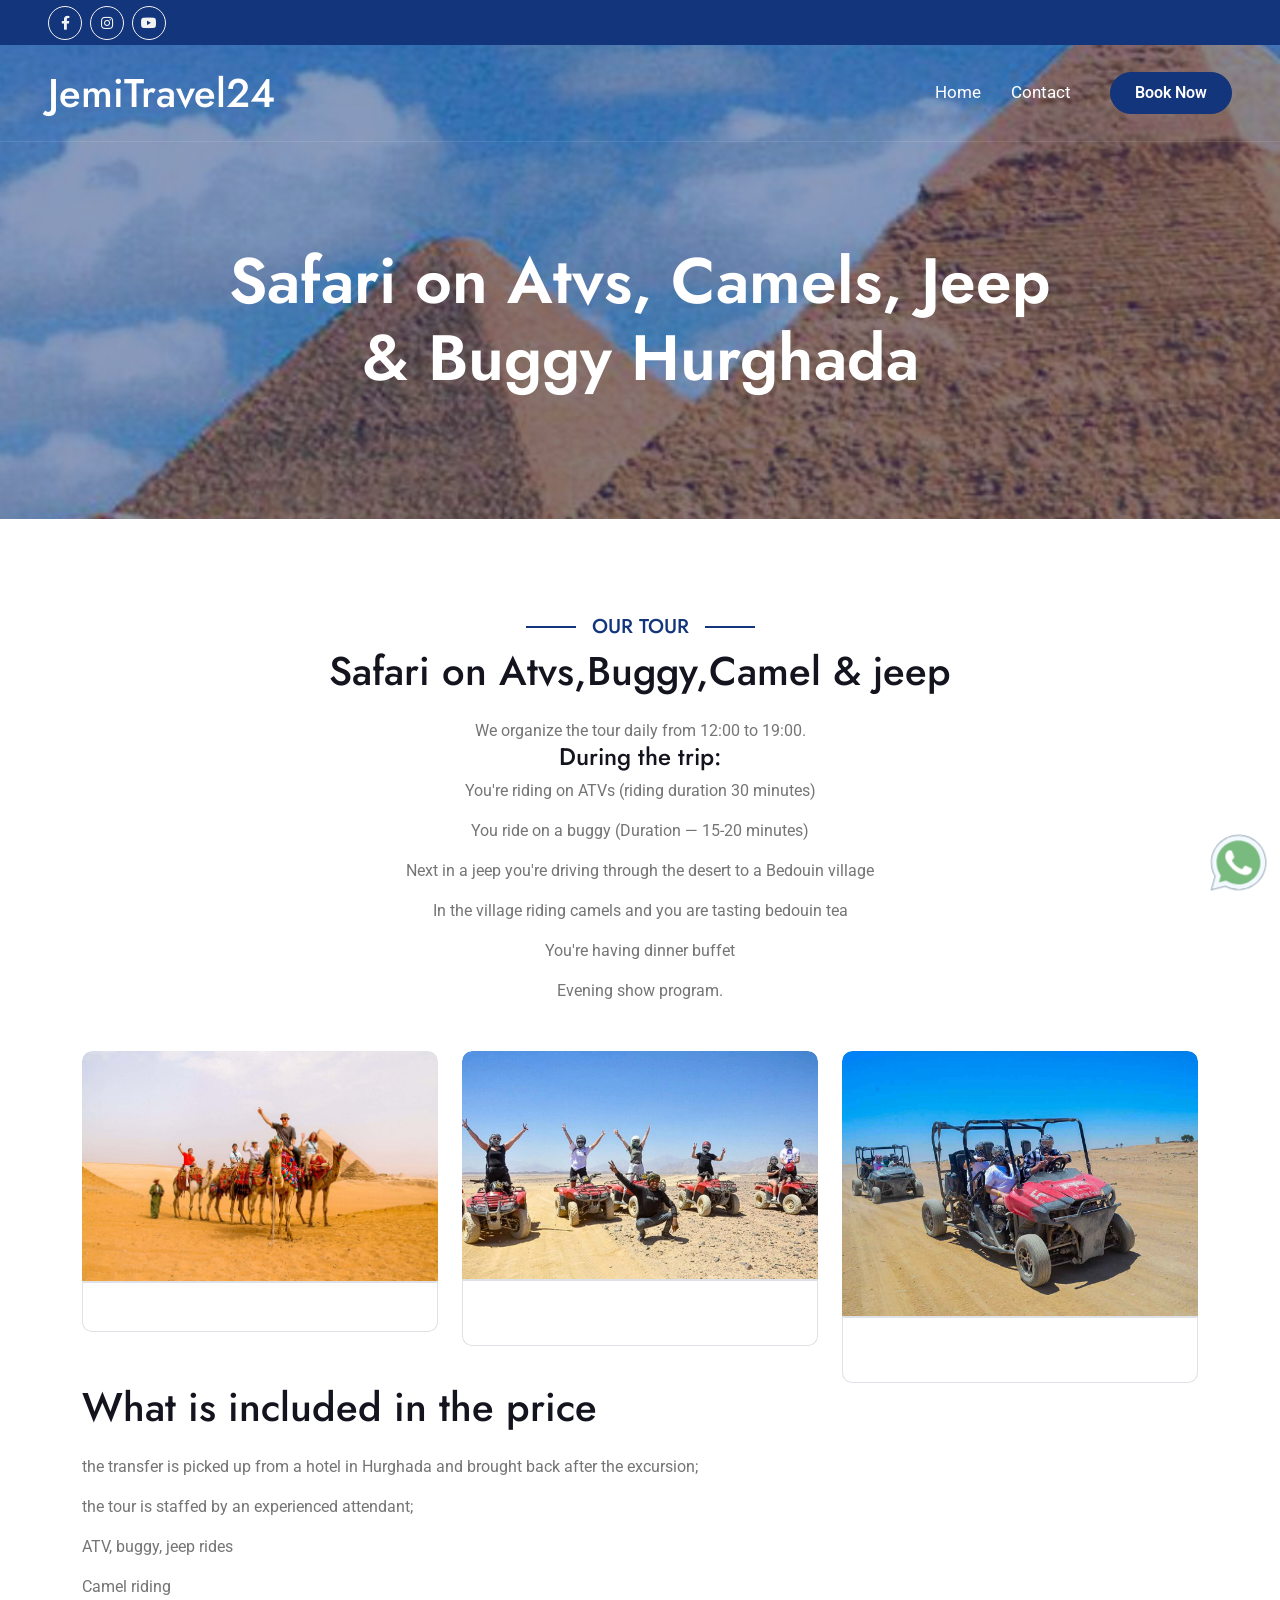
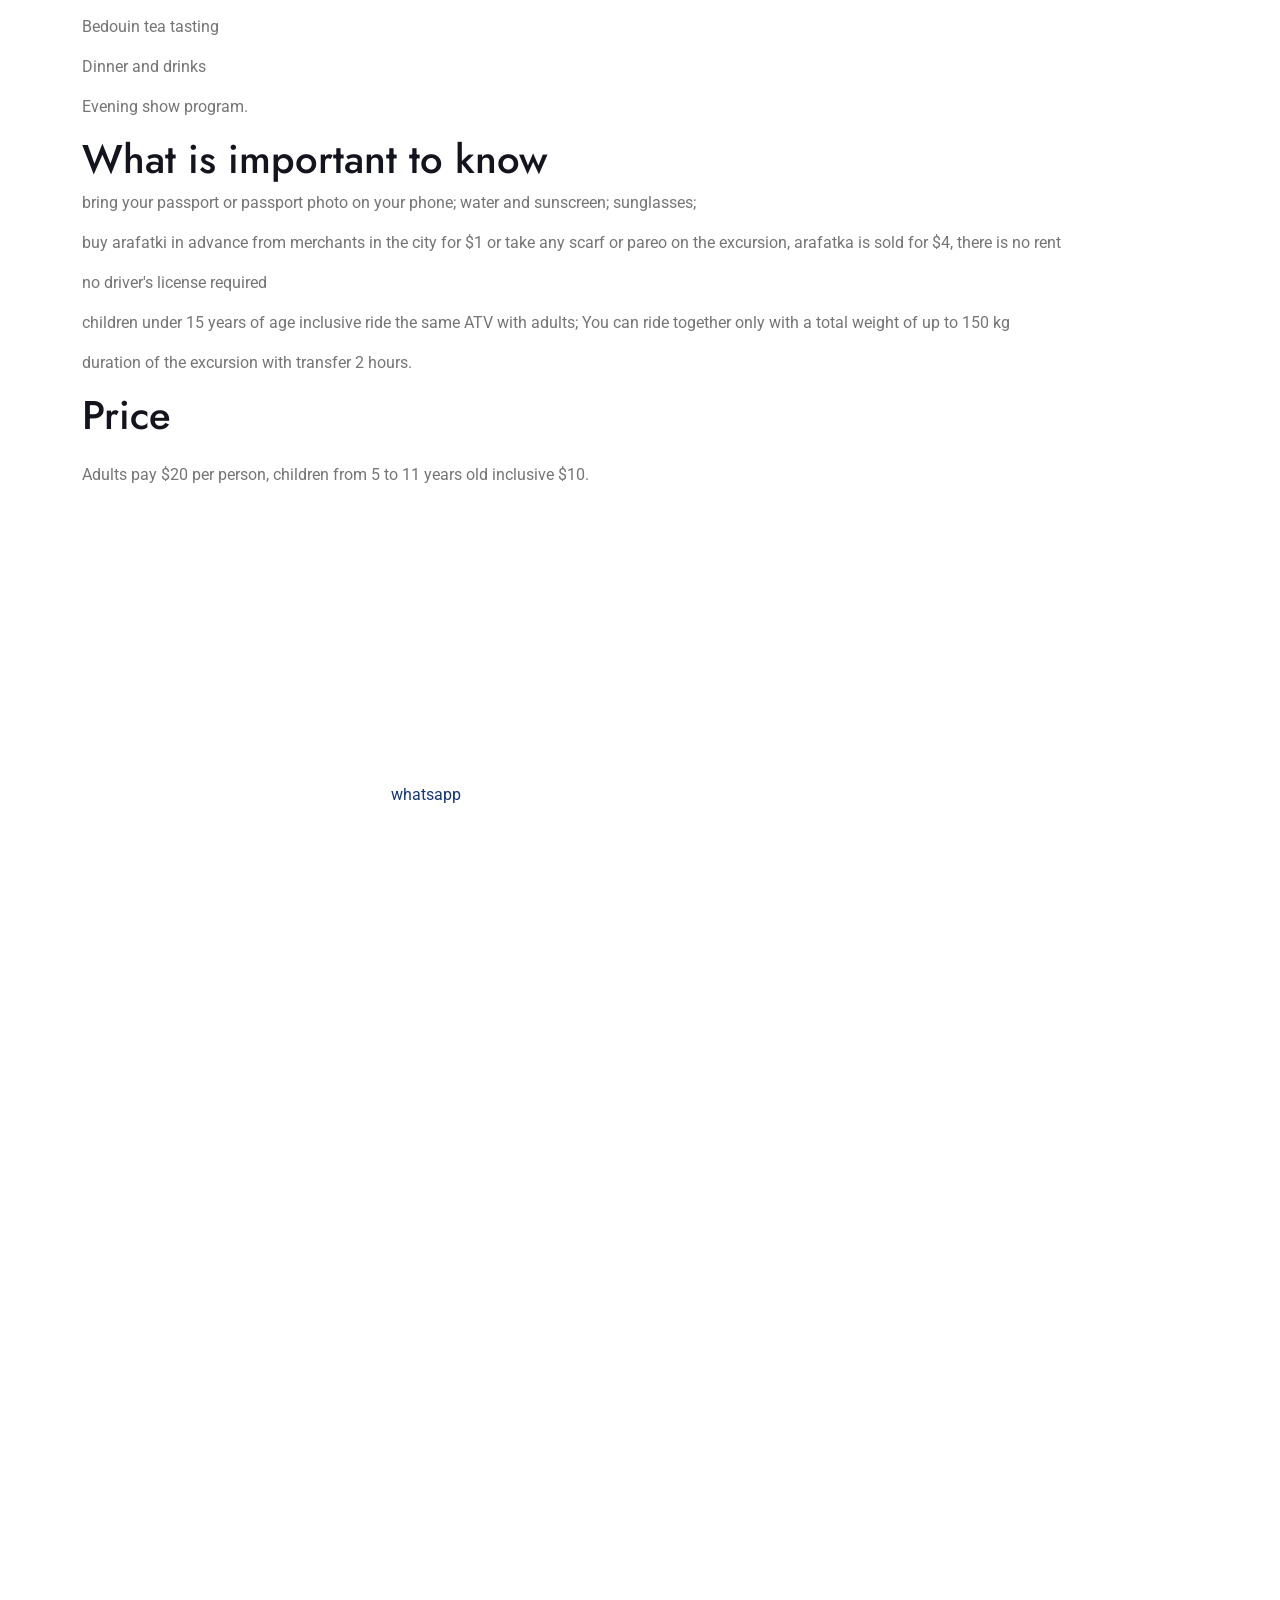
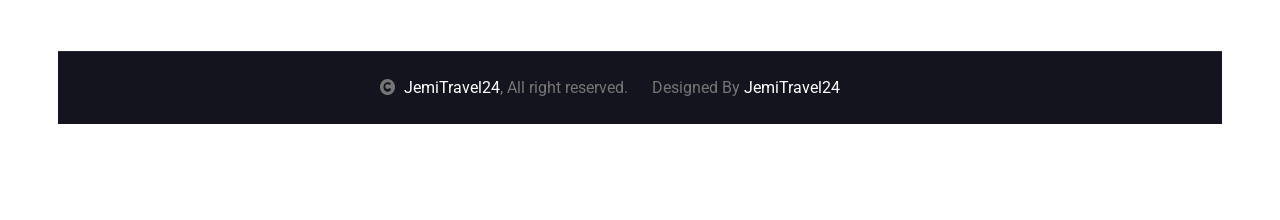
<file: Atv-Buggy-Safari-Hurgahada.html>
<!DOCTYPE html>
<html lang="en">

    <head>
        <meta charset="utf-8">
        <title>safari on Atvs & Buggy </title>
        <meta content="width=device-width, initial-scale=1.0" name="viewport">

        <meta content="" name="keywords"content="Jemi Travel24, JemiTravel24,safari on Atvs & Buggy Hurgahada , Luxor tour from Hurghada, bus from Hurghada, museum by bus, Egypt tours, pay on the day">
        <meta content="" name="description"content="Explore Egypt with Jemi Travel24. Enjoy memorable tours, comfortable transfers, and pay on the day of your tour.">
        <!-- Google Web Fonts -->
        <link rel="preconnect" href="https://fonts.googleapis.com">
        <link rel="preconnect" href="https://fonts.gstatic.com" crossorigin>
        <link href="https://fonts.googleapis.com/css2?family=Jost:wght@500;600&family=Roboto&display=swap" rel="stylesheet"> 

        <!-- Icon Font Stylesheet -->
        <link rel="stylesheet" href="https://use.fontawesome.com/releases/v5.15.4/css/all.css"/>
        <link href="https://cdn.jsdelivr.net/npm/bootstrap-icons@1.4.1/font/bootstrap-icons.css" rel="stylesheet">

        <!-- Libraries Stylesheet -->
        <link href="lib/owlcarousel/assets/owl.carousel.min.css" rel="stylesheet">
        <link href="lib/lightbox/css/lightbox.min.css" rel="stylesheet">


        <!-- Customized Bootstrap Stylesheet -->
        <link href="css/bootstrap.min.css" rel="stylesheet">

        <!-- Template Stylesheet -->
        <link href="css/style.css" rel="stylesheet">
    </head>

    <body>

        <!-- Spinner Start -->
        <div id="spinner" class="show bg-white position-fixed translate-middle w-100 vh-100 top-50 start-50 d-flex align-items-center justify-content-center">
            <div class="spinner-border text-primary" style="width: 3rem; height: 3rem;" role="status">
                <span class="sr-only">Loading...</span>
            </div>
        </div>

        <a href="https://api.whatsapp.com/send?phone=+905825650934&amp;text=Hi%20There" class="whatsapp_float" target="_blank" rel="noopener noreferrer">
  <span class="home-whatsapp-icon"><svg xmlns="http://www.w3.org/2000/svg" x="0px" y="0px" width="80" height="80" viewBox="0 0 80 80">
<path fill="#f2faff" d="M7.904,58.665L7.8,58.484c-3.263-5.649-4.986-12.102-4.983-18.66 C2.826,19.244,19.577,2.5,40.157,2.5C50.14,2.503,59.521,6.391,66.57,13.446C73.618,20.5,77.5,29.879,77.5,39.855 c-0.01,20.583-16.76,37.328-37.34,37.328c-6.247-0.003-12.418-1.574-17.861-4.543l-0.174-0.096L2.711,77.636L7.904,58.665z"></path><path fill="#788b9c" d="M40.157,3L40.157,3c9.85,0.003,19.105,3.838,26.059,10.799C73.17,20.76,77,30.013,77,39.855 c-0.009,20.307-16.536,36.828-36.855,36.828c-6.149-0.003-12.237-1.553-17.606-4.482l-0.349-0.19l-0.384,0.101l-18.384,4.82 l4.91-17.933l0.11-0.403l-0.209-0.362c-3.22-5.574-4.92-11.94-4.917-18.41C3.326,19.52,19.852,3,40.157,3 M40.157,2 C19.302,2,2.326,18.969,2.317,39.824C2.313,46.49,4.055,53,7.367,58.735L2,78.339l20.06-5.26 c5.526,3.015,11.751,4.601,18.084,4.604h0.016c20.855,0,37.831-16.969,37.84-37.827c0-10.108-3.933-19.613-11.077-26.764 C59.78,5.942,50.28,2.003,40.157,2L40.157,2z"></path><path fill="#79ba7e" d="M39.99,70c-5.009-0.003-9.965-1.263-14.332-3.646l-2.867-1.564l-3.159,0.828l-6.482,1.699	l1.659-6.061l0.907-3.312l-1.718-2.974C11.38,50.437,9.997,45.255,10,39.986C10.007,23.453,23.464,10.002,39.997,10	c8.022,0.003,15.558,3.126,21.221,8.793C66.881,24.461,70,31.998,70,40.011C69.992,56.547,56.535,70,39.99,70z"></path><path fill="#fff" d="M56.561,47.376c-0.9-0.449-5.321-2.626-6.143-2.924c-0.825-0.301-1.424-0.449-2.023,0.449	c-0.599,0.9-2.322,2.924-2.845,3.523c-0.524,0.599-1.048,0.674-1.948,0.226c-0.9-0.449-3.797-1.4-7.23-4.462	c-2.674-2.382-4.478-5.327-5.001-6.227c-0.524-0.9-0.057-1.385,0.394-1.834c0.403-0.403,0.9-1.051,1.349-1.575	c0.449-0.524,0.599-0.9,0.9-1.5c0.301-0.599,0.151-1.126-0.075-1.575c-0.226-0.449-2.023-4.875-2.773-6.673	c-0.729-1.752-1.472-1.515-2.023-1.542c-0.524-0.027-1.123-0.03-1.722-0.03c-0.599,0-1.575,0.226-2.397,1.126	c-0.822,0.9-3.147,3.074-3.147,7.498s3.222,8.699,3.671,9.298c0.449,0.599,6.338,9.678,15.36,13.571	c2.144,0.924,3.821,1.478,5.125,1.894c2.153,0.684,4.113,0.587,5.664,0.355c1.728-0.259,5.321-2.174,6.067-4.273	c0.75-2.099,0.75-3.899,0.524-4.273C58.06,48.051,57.461,47.825,56.561,47.376z"></path>
</svg></span></a>
        <!-- Spinner End -->

        <!-- Topbar Start -->
        <div class="container-fluid bg-primary px-5 d-none d-lg-block">
            <div class="row gx-0">
                <div class="col-lg-8 text-center text-lg-start mb-2 mb-lg-0">
                    <div class="d-inline-flex align-items-center" style="height: 45px;">
                        <a class="btn btn-sm btn-outline-light btn-sm-square rounded-circle me-2" href="https://www.facebook.com/jemitravel24"><i class="fab fa-facebook-f fw-normal"></i></a>
                        <a class="btn btn-sm btn-outline-light btn-sm-square rounded-circle me-2" href="https://www.instagram.com/jemi.travel24/"><i class="fab fa-instagram fw-normal"></i></a>
                        <a class="btn btn-sm btn-outline-light btn-sm-square rounded-circle" href=""><i class="fab fa-youtube fw-normal"></i></a>
                    </div>
                </div>
                        </div>
                    </div>
                </div>
            </div>
        </div>
        <!-- Topbar End -->

        <!-- Navbar & Hero Start -->
        <div class="container-fluid position-relative p-0">
            <nav class="navbar navbar-expand-lg navbar-light px-4 px-lg-5 py-3 py-lg-0">
                <a href="" class="navbar-brand p-0">
                    <h1 class="m-0">JemiTravel24</h1>
                    <!-- <img src="img/logo.png" alt="Logo"> -->
                </a>
                <button class="navbar-toggler" type="button" data-bs-toggle="collapse" data-bs-target="#navbarCollapse">
                    <span class="fa fa-bars"></span>
                </button>
                <div class="collapse navbar-collapse" id="navbarCollapse">
                    <div class="navbar-nav ms-auto py-0">
                        <a href="index.html" class="nav-item nav-link">Home</a>
                        <a href="contact.html" class="nav-item nav-link">Contact</a>
                    </div>
                    <a href="booking.html" class="btn btn-primary rounded-pill py-2 px-4 ms-lg-4">Book Now</a>
                </div>
            </nav>
        </div>
        <!-- Navbar & Hero End -->

        <!-- Header Start -->
        <div class="container-fluid bg-breadcrumb">
            <div class="container text-center py-5" style="max-width: 900px;">
                <h3 class="text-white display-3 mb-4">Safari on Atvs, Camels, Jeep & Buggy  Hurghada</h1>
                
                </ol>    
            </div>
        </div>
        <!-- Header End -->

        <!-- Blog Start -->
        <div class="container-fluid blog py-5">
            <div class="container py-5">
                <div class="mx-auto text-center mb-5" style="max-width: 900px;">
                    <h5 class="section-title px-3">Our Tour</h5>
                    <h1 class="mb-4">Safari on Atvs,Buggy,Camel & jeep </h1>
                    <p class="mb-0">We organize the tour daily from 12:00 to 19:00.</p>
                    <h4>During the trip:</h4>
                    <p>You're riding on ATVs (riding duration 30 minutes)
                    </p>
                    <p> You ride on a buggy (Duration — 15-20 minutes)
                        </p>
                    <p>Next in a jeep you're driving through the desert to a Bedouin village</p>
                   <p>In the village riding camels and you are tasting bedouin tea</p>
                   <p>You're having dinner buffet</p>
                   <p> Evening show program.</p>
                </div>
                <div class="row g-4 justify-content-center">
                    <div class="col-lg-4 col-md-6">
                        <div class="blog-item">
                            <div class="blog-img">
                                <div class="blog-img-inner">
                                    <img class="img-fluid w-100 rounded-top" src="img/Camel-buggy-ATV-Jeep-safari.png" alt="Camel-jemitravel24">
                                  </div>
                                <div class="blog-info d-flex align-items-center border border-start-0 border-end-0">
                                  </div>
                            </div>
                            <div class="blog-content border border-top-0 rounded-bottom p-4">
                                
                                <a  class="h4"></a>
                                
                            </div>
                        </div>
                    </div>
                    <div class="col-lg-4 col-md-6">
                        <div class="blog-item">
                            <div class="blog-img">
                                <div class="blog-img-inner">
                                    <img class="img-fluid w-100 rounded-top" src="img/Safari-Atv-2-hours.png" alt="Atv Hurgahada">
                                    
                                </div>
                                <div class="blog-info d-flex align-items-center border border-start-0 border-end-0">
                                </div>
                            </div>
                            <div class="blog-content border border-top-0 rounded-bottom p-4">
                                <p class="mb-3">
                                <a  class="h4"></a>
                                <p class="my-3"></p>
                                
                            </div>
                        </div>
                    </div>
                    <div class="col-lg-4 col-md-6">
                        <div class="blog-item">
                            <div class="blog-img">
                                <div class="blog-img-inner">
                                    <img class="img-fluid w-100 rounded-top" src="img/Buggy-Hurgahada-tour.jpg" alt="egypt-hurghada Buggy">
                                    <div class="blog-icon">
                                
                                    </div>
                                </div>
                                <div class="blog-info d-flex align-items-center border border-start-0 border-end-0">
                                    </div>
                            </div>
                            <div class="blog-content border border-top-0 rounded-bottom p-4">
                                <p class="mb-3">
                                <a  class="h4"></a>
                                <p class="my-3"></p>
                                </div>
                        </div>
                    </div>
                </div>
         <h1 class="mb-4">What is included in the price</h1>
                    <p class="mb-0"><p>the transfer is picked up from a hotel in Hurghada and brought back after the excursion;</p>
                   <p>the tour is staffed by an experienced attendant;</p>
                   <p>ATV, buggy, jeep rides</p>
                   <p>Camel riding</p>
                   <p>Bedouin tea tasting</p>
                   <p>Dinner and drinks</p>
                   <p>Evening show program.</p>
          <h1> What is important to know </h1>
           <p>bring your passport or passport photo on your phone; water and sunscreen; sunglasses;</p>
           <p>buy arafatki in advance from merchants in the city for $1 or take any scarf or pareo on the excursion, arafatka is sold for $4, there is no rent
          <p>no driver's license required</p>
          <p>children under 15 years of age inclusive ride the same ATV with adults; You can ride together only with a total weight of up to 150 kg </p>
           <p>duration of the excursion with transfer 2 hours.</p>
           
                    <h1 class="mb-4">Price</h1>
                    <p class="mb-0">Adults pay $20 per person, children from 5 to 11 years old inclusive $10.</p>
                    </div>
        </div>
        

        <!-- Tour Booking Start -->
        <div class="container-fluid booking py-5">
            <div class="container py-5">
                <div class="row g-5 align-items-center">
                    <div class="col-lg-6">
                        <h5 class="section-booking-title pe-3">Booking</h5>
                        <h1 class="text-white mb-4">Online Booking </h1>
                        <p class="text-white mb-4">
                        </p>
                        <p class="text-white mb-4">Book your tour through Booking Form or on <a href="https://api.whatsapp.com/send?phone=+905825650934&amp;text=Hi%20There">whatsapp</a>  , choose your preferred date, and pay on the day of the tour.
                        </p>
                    
                    </div>

                    <iframe src='https://app.youform.com/forms/vlebkdym' ' width='100%' height='700' frameborder='0' marginheight='0' marginwidth='0' allow='camera; microphone; autoplay; fullscreen' style='border:none;'></iframe>
             
        <!-- Tour Booking End -->

        <!-- Blog End -->

        <!-- Subscribe Start -
        <div class="container-fluid subscribe py-5">
            <div class="container text-center py-5">
                <div class="mx-auto text-center" style="max-width: 900px;">
                    <h5 class="subscribe-title px-3">Subscribe</h5>
                    <h1 class="text-white mb-4">Our Newsletter</h1>
                    <div class="position-relative mx-auto">
                        <input class="form-control border-primary rounded-pill w-100 py-3 ps-4 pe-5" type="text" placeholder="Your email">
                        <button type="button" class="btn btn-primary rounded-pill position-absolute top-0 end-0 py-2 px-4 mt-2 me-2">Subscribe</button>
                    </div>
                </div>
            </div>
        </div>
        Subscribe End -->

        <!-- Footer Start 
        <div class="container-fluid footer py-5">
            <div class="container py-5">
                <div class="row g-5">
                    <div class="col-md-6 col-lg-6 col-xl-3">
                        <div class="footer-item d-flex flex-column">
                            <h4 class="mb-4 text-white">Get In Touch</h4>
                            <a href=""><i class="fas fa-home me-2"></i></a>
                            <a href=""><i class="fas fa-envelope me-2"></i> </a>
                            <a href=""><i class="fas fa-phone me-2"></i></a>
                            <a href="" class="mb-3"><i class="fas fa-print me-2"></i> </a>
                            <div class="d-flex align-items-center">
                                <i class="fas fa-share fa-2x text-white me-2"></i>
                                <a class="btn-square btn btn-primary rounded-circle mx-1" href=""><i class="fab fa-facebook-f"></i></a>
                                <a class="btn-square btn btn-primary rounded-circle mx-1" href=""><i class="fab fa-twitter"></i></a>
                                <a class="btn-square btn btn-primary rounded-circle mx-1" href=""><i class="fab fa-instagram"></i></a>
                                <a class="btn-square btn btn-primary rounded-circle mx-1" href=""><i class="fab fa-linkedin-in"></i></a>
                            </div>
                        </div>
                    </div>
                    <div class="col-md-6 col-lg-6 col-xl-3">
                        <div class="footer-item d-flex flex-column">
                            <h4 class="mb-4 text-white">Company</h4>
                            <a href=""><i class="fas fa-angle-right me-2"></i> About</a>
                            <a href=""><i class="fas fa-angle-right me-2"></i> Careers</a>
                            <a href=""><i class="fas fa-angle-right me-2"></i> Blog</a>
                            <a href=""><i class="fas fa-angle-right me-2"></i> Press</a>
                            <a href=""><i class="fas fa-angle-right me-2"></i> Gift Cards</a>
                            <a href=""><i class="fas fa-angle-right me-2"></i> Magazine</a>
                        </div>
                    </div>
                    <div class="col-md-6 col-lg-6 col-xl-3">
                        <div class="footer-item d-flex flex-column">
                            <h4 class="mb-4 text-white">Support</h4>
                            <a href=""><i class="fas fa-angle-right me-2"></i> Contact</a>
                            <a href=""><i class="fas fa-angle-right me-2"></i> Legal Notice</a>
                            <a href=""><i class="fas fa-angle-right me-2"></i> Privacy Policy</a>
                            <a href=""><i class="fas fa-angle-right me-2"></i> Terms and Conditions</a>
                            <a href=""><i class="fas fa-angle-right me-2"></i> Sitemap</a>
                            <a href=""><i class="fas fa-angle-right me-2"></i> Cookie policy</a>
                        </div>
                    </div>
                    <div class="col-md-6 col-lg-6 col-xl-3">
                        <div class="footer-item">
                            <div class="row gy-3 gx-2 mb-4">
                                <div class="col-xl-6">
                                    <form>
                                        <div class="form-floating">
                                            <select class="form-select bg-dark border" id="select1">
                                                <option value="1">Arabic</option>
                                                <option value="2">German</option>
                                                <option value="3">Greek</option>
                                                <option value="3">New York</option>
                                            </select>
                                            <label for="select1">English</label>
                                        </div>
                                    </form>
                                </div>
                                <div class="col-xl-6">
                                    <form>
                                        <div class="form-floating">
                                            <select class="form-select bg-dark border" id="select1">
                                                <option value="1">USD</option>
                                                <option value="2">EUR</option>
                                                <option value="3">INR</option>
                                                <option value="3">GBP</option>
                                            </select>
                                            <label for="select1">$</label>
                                        </div>
                                    </form>
                                </div>
                            </div>
                            <h4 class="text-white mb-3">Payments</h4>
                            <div class="footer-bank-card">
                                <a href="#" class="text-white me-2"><i class="fab fa-cc-amex fa-2x"></i></a>
                                <a href="#" class="text-white me-2"><i class="fab fa-cc-visa fa-2x"></i></a>
                                <a href="#" class="text-white me-2"><i class="fas fa-credit-card fa-2x"></i></a>
                                <a href="#" class="text-white me-2"><i class="fab fa-cc-mastercard fa-2x"></i></a>
                                <a href="#" class="text-white me-2"><i class="fab fa-cc-paypal fa-2x"></i></a>
                                <a href="#" class="text-white"><i class="fab fa-cc-discover fa-2x"></i></a>
                            </div>
                        </div>
                    </div>
                </div>
            </div>
        </div>
         Footer End -->
        
        <!-- Copyright Start -->
        <div class="container-fluid copyright text-body py-4">
            <div class="container">
                <div class="row g-4 align-items-center">
                    <div class="col-md-6 text-center text-md-end mb-md-0">
                        <i class="fas fa-copyright me-2"></i><a class="text-white" href="#">JemiTravel24</a>, All right reserved.
                    </div>
                    <div class="col-md-6 text-center text-md-start">
                        Designed By <a class="text-white" >JemiTravel24</a>
                    </div>
                </div>
            </div>
        </div>
        <!-- Copyright End -->

        
        <!-- JavaScript Libraries -->
        <script src="https://ajax.googleapis.com/ajax/libs/jquery/3.6.4/jquery.min.js"></script>
        <script src="https://cdn.jsdelivr.net/npm/bootstrap@5.0.0/dist/js/bootstrap.bundle.min.js"></script>
        <script src="lib/easing/easing.min.js"></script>
        <script src="lib/waypoints/waypoints.min.js"></script>
        <script src="lib/owlcarousel/owl.carousel.min.js"></script>
        <script src="lib/lightbox/js/lightbox.min.js"></script>
        

        <!-- Template Javascript -->
        <script src="js/main.js"></script>
    </body>

</html>
</file>
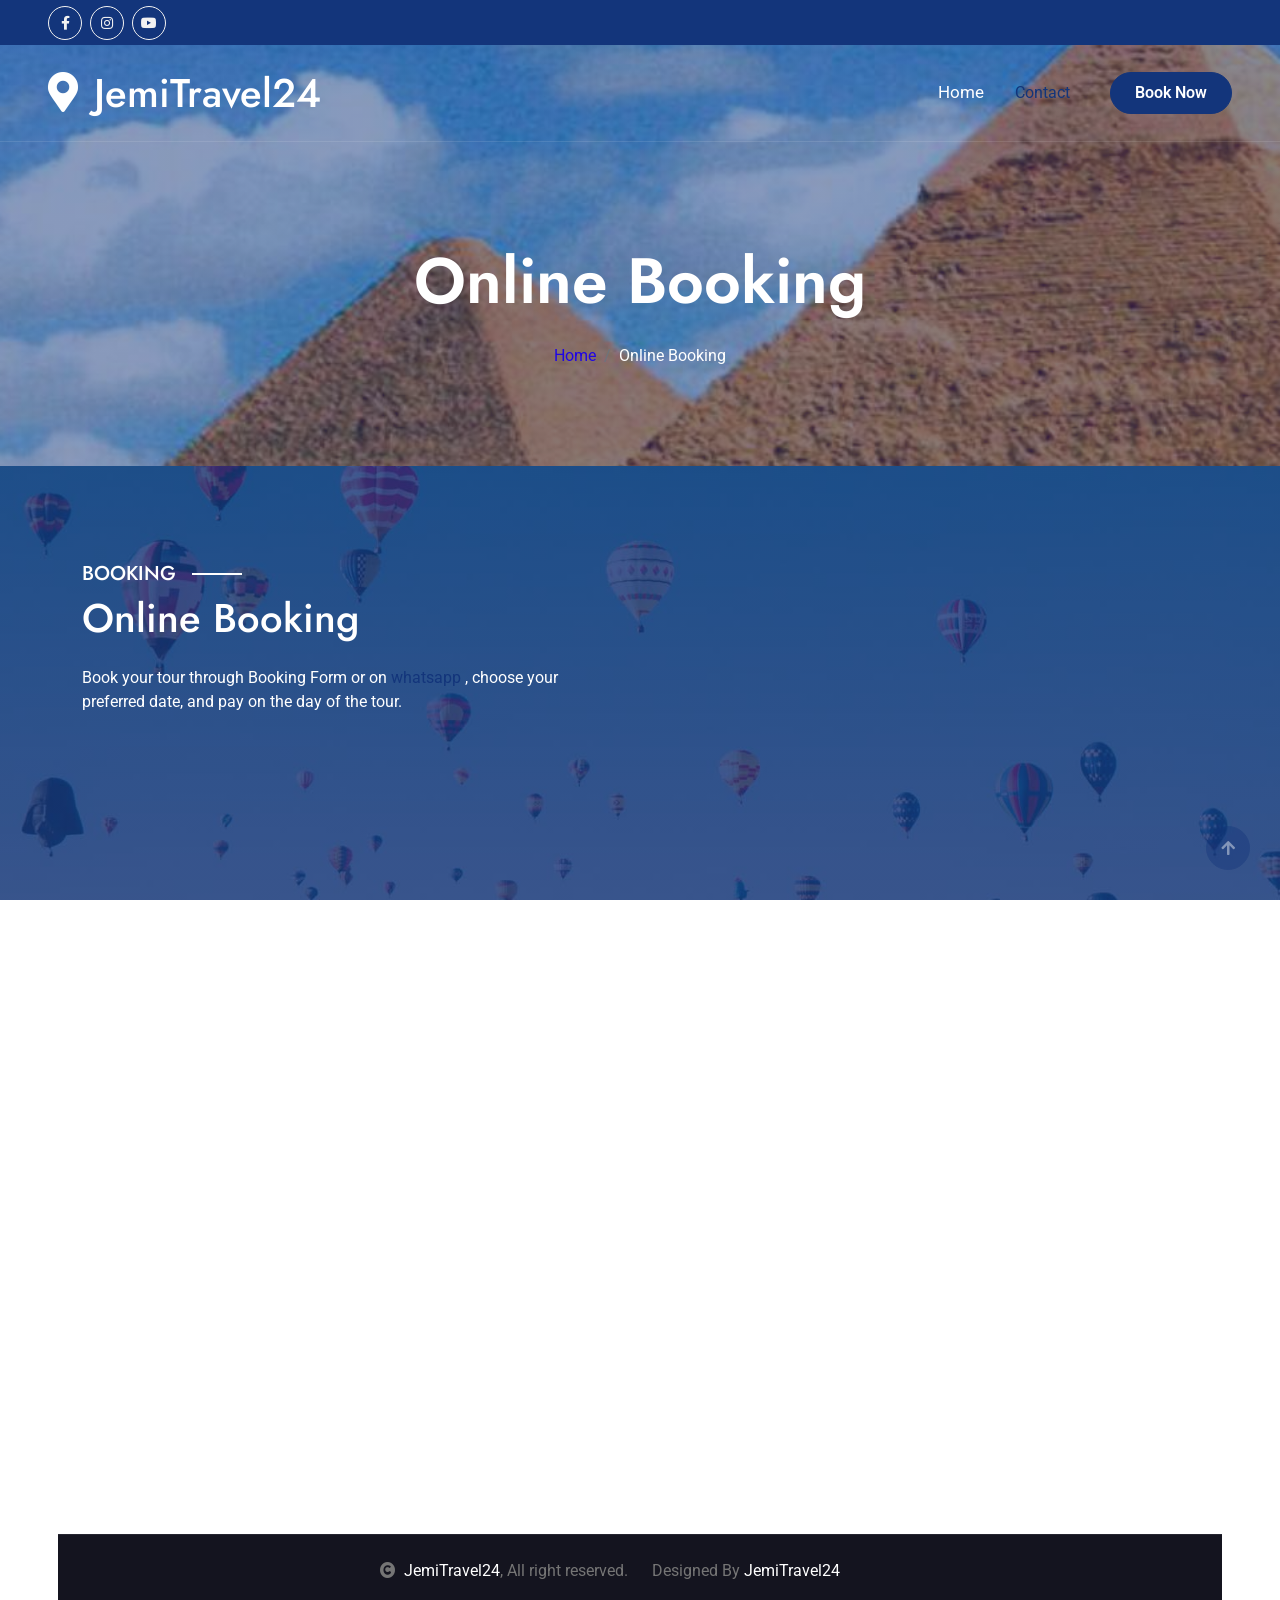
<file: booking.html>
<!DOCTYPE html>
<html lang="en">

    <head>
        <meta charset="utf-8">
        <title>JemiTravel24</title>
        <meta content="width=device-width, initial-scale=1.0" name="viewport">
       
        <meta content="" name="keywords"content="Jemi Travel24, JemiTravel24, Luxor tour from Hurghada,Booking, bus from Hurghada, museum by bus, Egypt tours, pay on the day">
        <meta content="" name="description"content="Explore Egypt with Jemi Travel24. Enjoy memorable tours, comfortable transfers, and pay on the day of your tour.">
<script async src="https://www.googletagmanager.com/gtm.js?id=GTM-WZR6Q4CG"></script>
<script>
  window.dataLayer = window.dataLayer || [];
  function gtag(){dataLayer.push(arguments);}
  gtag('js', new Date());
</script>
        <!-- Google Web Fonts -->
        <link rel="preconnect" href="https://fonts.googleapis.com">
        <link rel="preconnect" href="https://fonts.gstatic.com" crossorigin>
        <link href="https://fonts.googleapis.com/css2?family=Jost:wght@500;600&family=Roboto&display=swap" rel="stylesheet"> 

        <!-- Icon Font Stylesheet -->
        <link rel="stylesheet" href="https://use.fontawesome.com/releases/v5.15.4/css/all.css"/>
        <link href="https://cdn.jsdelivr.net/npm/bootstrap-icons@1.4.1/font/bootstrap-icons.css" rel="stylesheet">

        <!-- Libraries Stylesheet -->
        <link href="lib/owlcarousel/assets/owl.carousel.min.css" rel="stylesheet">
        <link href="lib/lightbox/css/lightbox.min.css" rel="stylesheet">


        <!-- Customized Bootstrap Stylesheet -->
        <link href="css/bootstrap.min.css" rel="stylesheet">

        <!-- Template Stylesheet -->
        <link href="css/style.css" rel="stylesheet">
    </head>

    <body>

        <!-- Spinner Start -->
        <div id="spinner" class="show bg-white position-fixed translate-middle w-100 vh-100 top-50 start-50 d-flex align-items-center justify-content-center">
            <div class="spinner-border text-primary" style="width: 3rem; height: 3rem;" role="status">
                <span class="sr-only">Loading...</span>
            </div>
        </div>
        <!-- Spinner End -->

        <!-- Topbar Start -->
        <div class="container-fluid bg-primary px-5 d-none d-lg-block">
            <div class="row gx-0">
                <div class="col-lg-8 text-center text-lg-start mb-2 mb-lg-0">
                    <div class="d-inline-flex align-items-center" style="height: 45px;">
                        <a class="btn btn-sm btn-outline-light btn-sm-square rounded-circle me-2" href="https://www.facebook.com/jemitravel24"><i class="fab fa-facebook-f fw-normal"></i></a>
                        <a class="btn btn-sm btn-outline-light btn-sm-square rounded-circle me-2" href="https://www.instagram.com/jemi.travel24/"><i class="fab fa-instagram fw-normal"></i></a>
                        <a class="btn btn-sm btn-outline-light btn-sm-square rounded-circle" href=""><i class="fab fa-youtube fw-normal"></i></a>
                    </div>
                </div>
                        </div>
                    </div>
                </div>
            </div>
        </div>
        <!-- Topbar End -->

        <!-- Navbar & Hero Start -->
        <div class="container-fluid position-relative p-0">
            <nav class="navbar navbar-expand-lg navbar-light px-4 px-lg-5 py-3 py-lg-0">
                <a href="" class="navbar-brand p-0">
                    <h1 class="m-0"><i class="fa fa-map-marker-alt me-3"></i>JemiTravel24</h1>
                    <!-- <img src="img/logo.png" alt="Logo"> -->
                </a>
                <button class="navbar-toggler" type="button" data-bs-toggle="collapse" data-bs-target="#navbarCollapse">
                    <span class="fa fa-bars"></span>
                </button>
                <div class="collapse navbar-collapse" id="navbarCollapse">
                    <div class="navbar-nav ms-auto py-0">
                        <a href="index.html" class="nav-item nav-link">Home</a>
                        <div class="nav-item dropdown">
                            </div>
                        </div>
                        <a href="contact.html" class="nav-item nav-link">Contact</a>
                    </div>
                    <a href="booking.html" class="btn btn-primary rounded-pill py-2 px-4 ms-lg-4">Book Now</a>
                </div>
            </nav>
        </div>
        <!-- Navbar & Hero End -->

        <!-- Header Start -->
        <div class="container-fluid bg-breadcrumb">
            <div class="container text-center py-5" style="max-width: 900px;">
                <h3 class="text-white display-3 mb-4">Online Booking</h1>
                <ol class="breadcrumb justify-content-center mb-0">
                    <li class="breadcrumb-item"><a href="index.html">Home</a></li>
                    <li class="breadcrumb-item active text-white">Online Booking</li>
                </ol>    
            </div>
        </div>
        <!-- Header End -->

       <!-- Tour Booking Start -->
        <div class="container-fluid booking py-5">
            <div class="container py-5">
                <div class="row g-5 align-items-center">
                    <div class="col-lg-6">
                        <h5 class="section-booking-title pe-3">Booking</h5>
                        <h1 class="text-white mb-4">Online Booking </h1>
                        <p class="text-white mb-4">
                        </p>
                        <p class="text-white mb-4">Book your tour through Booking Form or on <a href="https://api.whatsapp.com/send?phone=+905825650934amp;text=Hi%20There">whatsapp</a>  , choose your preferred date, and pay on the day of the tour.
                        </p>
                    
                    </div>

                    <iframe src='https://app.youform.com/forms/vlebkdym' loading='lazy' width='100%' height='700' frameborder='0' marginheight='0' marginwidth='0' allow='camera; microphone; autoplay; fullscreen' style='border:none;'></iframe>
             
      
        <!-- Subscribe Start 
        <div class="container-fluid subscribe py-5">
            <div class="container text-center py-5">
                <div class="mx-auto text-center" style="max-width: 900px;">
                    <h5 class="subscribe-title px-3">Subscribe</h5>
                    <h1 class="text-white mb-4">Our Newsletter</h1>
                    <p class="text-white mb-5">Lorem ipsum dolor sit amet consectetur adipisicing elit. Laborum tempore nam, architecto doloremque velit explicabo? Voluptate sunt eveniet fuga eligendi! Expedita laudantium fugiat corrupti eum cum repellat a laborum quasi.
                    </p>
                    <div class="position-relative mx-auto">
                        <input class="form-control border-primary rounded-pill w-100 py-3 ps-4 pe-5" type="text" placeholder="Your email">
                        <button type="button" class="btn btn-primary rounded-pill position-absolute top-0 end-0 py-2 px-4 mt-2 me-2">Subscribe</button>
                    </div>
                </div>
            </div>
        </div>
         Subscribe End -->

        <!-- Footer Start 
        <div class="container-fluid footer py-5">
            <div class="container py-5">
                <div class="row g-5">
                    <div class="col-md-6 col-lg-6 col-xl-3">
                        <div class="footer-item d-flex flex-column">
                            <h4 class="mb-4 text-white">Get In Touch</h4>
                            <a href=""><i class="fas fa-home me-2"></i> 123 Street, New York, USA</a>
                            <a href=""><i class="fas fa-envelope me-2"></i> info@example.com</a>
                            <a href=""><i class="fas fa-phone me-2"></i> +012 345 67890</a>
                            <a href="" class="mb-3"><i class="fas fa-print me-2"></i> +012 345 67890</a>
                            <div class="d-flex align-items-center">
                                <i class="fas fa-share fa-2x text-white me-2"></i>
                                <a class="btn-square btn btn-primary rounded-circle mx-1" href=""><i class="fab fa-facebook-f"></i></a>
                                <a class="btn-square btn btn-primary rounded-circle mx-1" href=""><i class="fab fa-twitter"></i></a>
                                <a class="btn-square btn btn-primary rounded-circle mx-1" href=""><i class="fab fa-instagram"></i></a>
                                <a class="btn-square btn btn-primary rounded-circle mx-1" href=""><i class="fab fa-linkedin-in"></i></a>
                            </div>
                        </div>
                    </div>
                    <div class="col-md-6 col-lg-6 col-xl-3">
                        <div class="footer-item d-flex flex-column">
                            <h4 class="mb-4 text-white">Company</h4>
                            <a href=""><i class="fas fa-angle-right me-2"></i> About</a>
                            <a href=""><i class="fas fa-angle-right me-2"></i> Careers</a>
                            <a href=""><i class="fas fa-angle-right me-2"></i> Blog</a>
                            <a href=""><i class="fas fa-angle-right me-2"></i> Press</a>
                            <a href=""><i class="fas fa-angle-right me-2"></i> Gift Cards</a>
                            <a href=""><i class="fas fa-angle-right me-2"></i> Magazine</a>
                        </div>
                    </div>
                    <div class="col-md-6 col-lg-6 col-xl-3">
                        <div class="footer-item d-flex flex-column">
                            <h4 class="mb-4 text-white">Support</h4>
                            <a href=""><i class="fas fa-angle-right me-2"></i> Contact</a>
                            <a href=""><i class="fas fa-angle-right me-2"></i> Legal Notice</a>
                            <a href=""><i class="fas fa-angle-right me-2"></i> Privacy Policy</a>
                            <a href=""><i class="fas fa-angle-right me-2"></i> Terms and Conditions</a>
                            <a href=""><i class="fas fa-angle-right me-2"></i> Sitemap</a>
                            <a href=""><i class="fas fa-angle-right me-2"></i> Cookie policy</a>
                        </div>
                    </div>
                    <div class="col-md-6 col-lg-6 col-xl-3">
                        <div class="footer-item">
                            <div class="row gy-3 gx-2 mb-4">
                                <div class="col-xl-6">
                                    <form>
                                        <div class="form-floating">
                                            <select class="form-select bg-dark border" id="select1">
                                                <option value="1">Arabic</option>
                                                <option value="2">German</option>
                                                <option value="3">Greek</option>
                                                <option value="3">New York</option>
                                            </select>
                                            <label for="select1">English</label>
                                        </div>
                                    </form>
                                </div>
                                <div class="col-xl-6">
                                    <form>
                                        <div class="form-floating">
                                            <select class="form-select bg-dark border" id="select1">
                                                <option value="1">USD</option>
                                                <option value="2">EUR</option>
                                                <option value="3">INR</option>
                                                <option value="3">GBP</option>
                                            </select>
                                            <label for="select1">$</label>
                                        </div>
                                    </form>
                                </div>
                            </div>
                            <h4 class="text-white mb-3">Payments</h4>
                            <div class="footer-bank-card">
                                <a href="#" class="text-white me-2"><i class="fab fa-cc-amex fa-2x"></i></a>
                                <a href="#" class="text-white me-2"><i class="fab fa-cc-visa fa-2x"></i></a>
                                <a href="#" class="text-white me-2"><i class="fas fa-credit-card fa-2x"></i></a>
                                <a href="#" class="text-white me-2"><i class="fab fa-cc-mastercard fa-2x"></i></a>
                                <a href="#" class="text-white me-2"><i class="fab fa-cc-paypal fa-2x"></i></a>
                                <a href="#" class="text-white"><i class="fab fa-cc-discover fa-2x"></i></a>
                            </div>
                        </div>
                    </div>
                </div>
            </div>
        </div>
         Footer End -->
        
        <!-- Copyright Start -->
        <div class="container-fluid copyright text-body py-4">
            <div class="container">
                <div class="row g-4 align-items-center">
                    <div class="col-md-6 text-center text-md-end mb-md-0">
                        <i class="fas fa-copyright me-2"></i><a class="text-white" href="#">JemiTravel24</a>, All right reserved.
                    </div>
                    <div class="col-md-6 text-center text-md-start">
                        Designed By <a class="text-white">JemiTravel24</a>
                    </div>
                </div>
            </div>
        </div>
        <!-- Copyright End -->

        <!-- Back to Top -->
        <a href="#" class="btn btn-primary btn-primary-outline-0 btn-md-square back-to-top"><i class="fa fa-arrow-up"></i></a>   

        
        <!-- JavaScript Libraries -->
        <script src="https://ajax.googleapis.com/ajax/libs/jquery/3.6.4/jquery.min.js"></script>
        <script src="https://cdn.jsdelivr.net/npm/bootstrap@5.0.0/dist/js/bootstrap.bundle.min.js"></script>
        <script src="lib/easing/easing.min.js"></script>
        <script src="lib/waypoints/waypoints.min.js"></script>
        <script src="lib/owlcarousel/owl.carousel.min.js"></script>
        <script src="lib/lightbox/js/lightbox.min.js"></script>
        

        <!-- Template Javascript -->
        <script src="js/main.js"></script>
    </body>

</html>
</file>
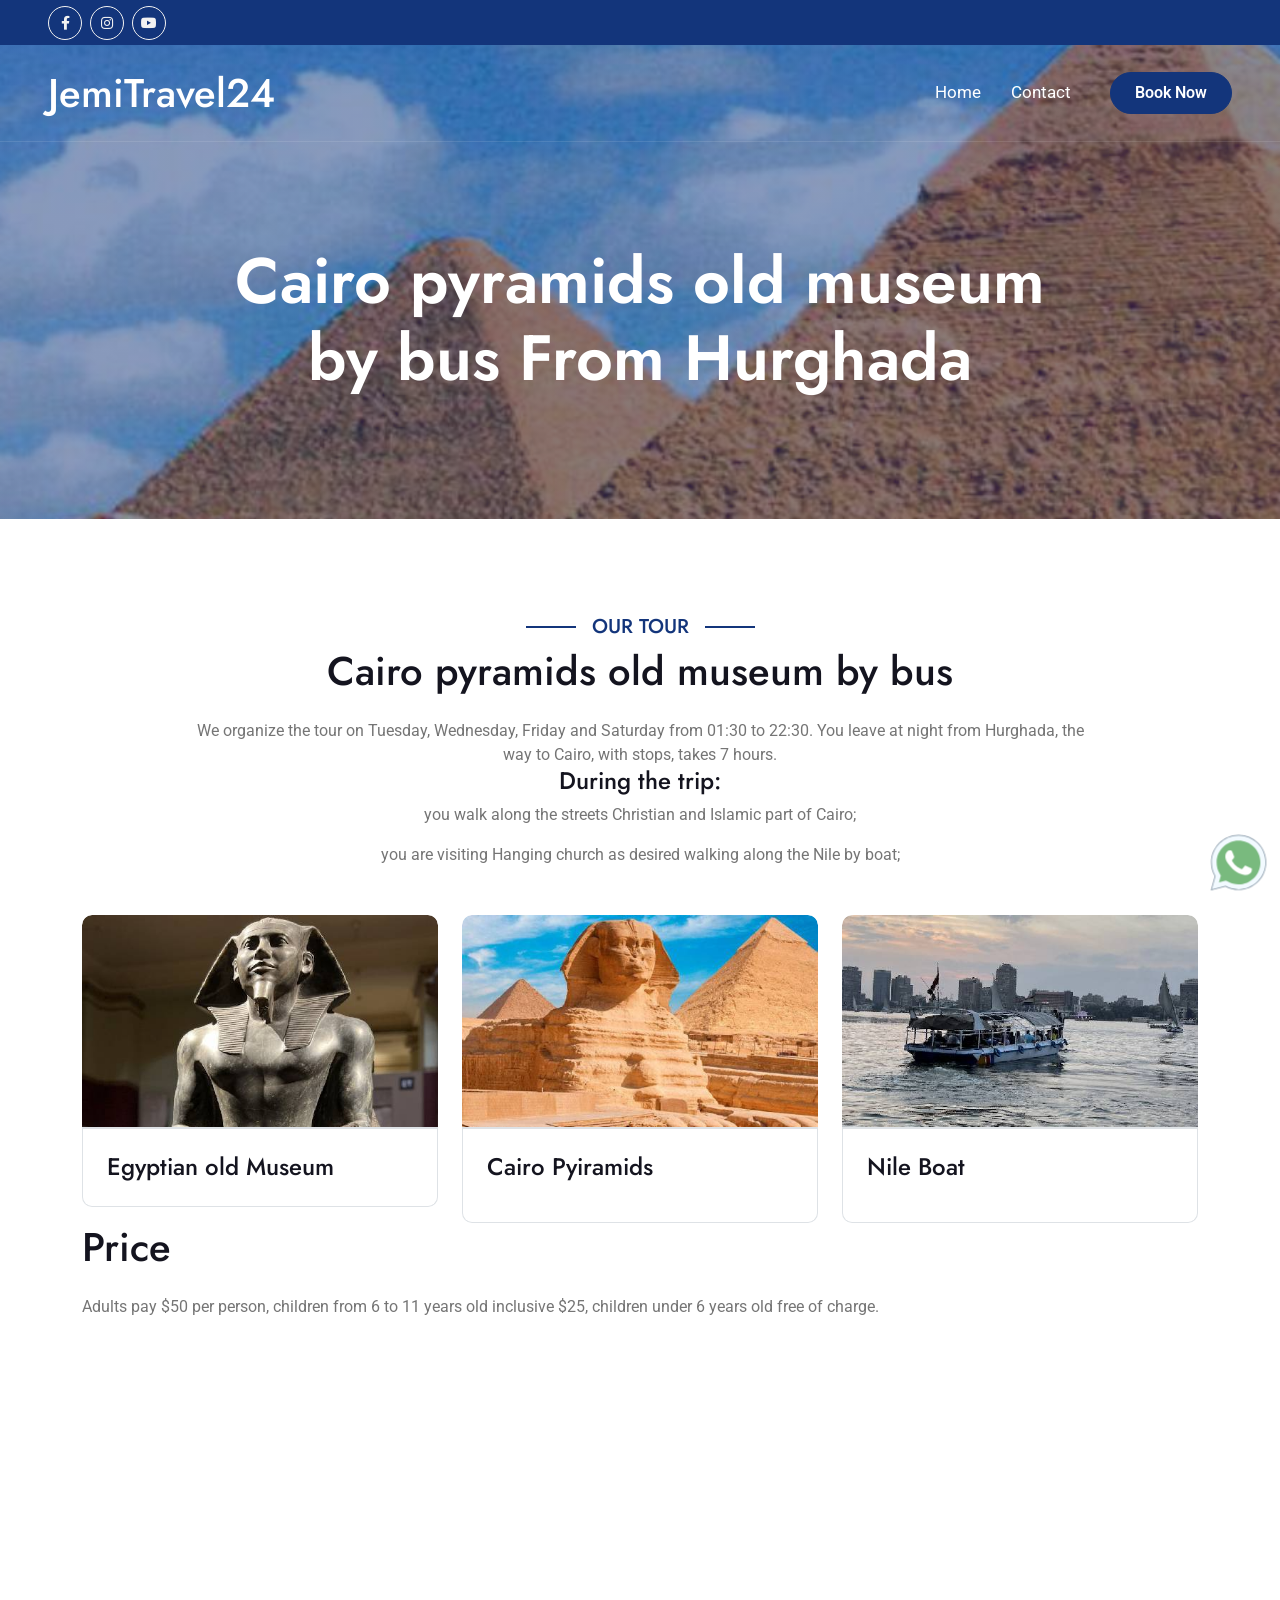
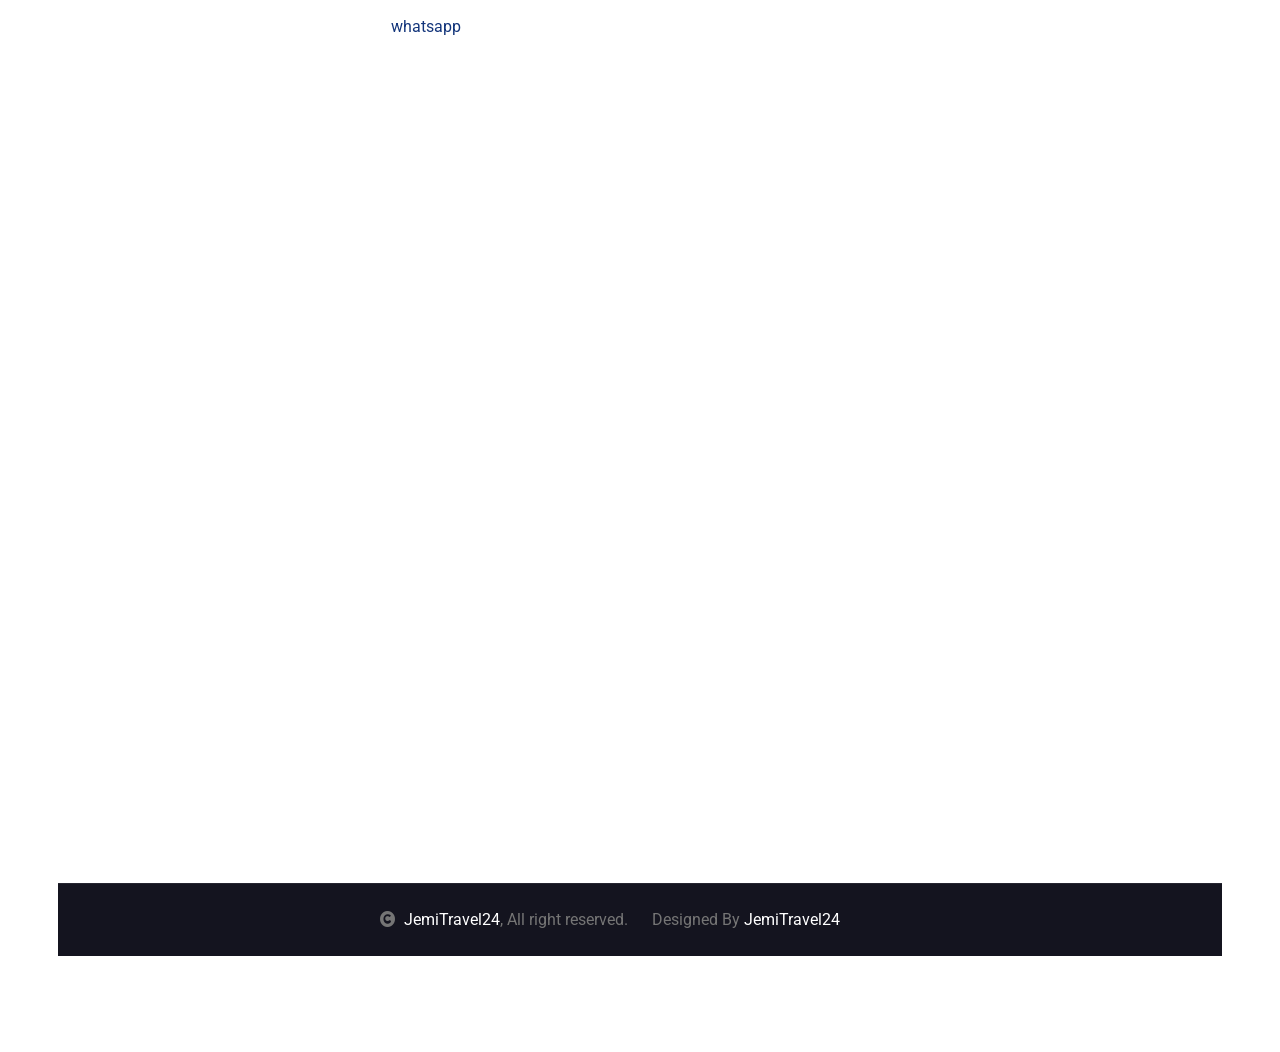
<file: Cairo pyramids old museum by bus.html>
<!DOCTYPE html>
<html lang="en">

    <head>
        <meta charset="utf-8">
        <title>Cairo pyramids old museum by bus</title>
        <meta content="width=device-width, initial-scale=1.0" name="viewport">
    
        <meta content="" name="keywords"content="Jemi Travel24, JemiTravel24, Luxor tour from Hurghada, bus from Hurghada, museum by bus, Egypt tours, pay on the day">
        <meta content="" name="description"content="Explore Egypt with Jemi Travel24. Enjoy memorable tours, comfortable transfers, and pay on the day of your tour.">
<script async src="https://www.googletagmanager.com/gtm.js?id=GTM-WZR6Q4CG"></script>
<script>
  window.dataLayer = window.dataLayer || [];
  function gtag(){dataLayer.push(arguments);}
  gtag('js', new Date());
</script>
        <!-- Google Web Fonts -->
        <link rel="preconnect" href="https://fonts.googleapis.com">
        <link rel="preconnect" href="https://fonts.gstatic.com" crossorigin>
        <link href="https://fonts.googleapis.com/css2?family=Jost:wght@500;600&family=Roboto&display=swap" rel="stylesheet"> 

        <!-- Icon Font Stylesheet -->
        <link rel="stylesheet" href="https://use.fontawesome.com/releases/v5.15.4/css/all.css"/>
        <link href="https://cdn.jsdelivr.net/npm/bootstrap-icons@1.4.1/font/bootstrap-icons.css" rel="stylesheet">

        <!-- Libraries Stylesheet -->
        <link href="lib/owlcarousel/assets/owl.carousel.min.css" rel="stylesheet">
        <link href="lib/lightbox/css/lightbox.min.css" rel="stylesheet">


        <!-- Customized Bootstrap Stylesheet -->
        <link href="css/bootstrap.min.css" rel="stylesheet">

        <!-- Template Stylesheet -->
        <link href="css/style.css" rel="stylesheet">
    </head>

    <body>

        <!-- Spinner Start -->
        <div id="spinner" class="show bg-white position-fixed translate-middle w-100 vh-100 top-50 start-50 d-flex align-items-center justify-content-center">
            <div class="spinner-border text-primary" style="width: 3rem; height: 3rem;" role="status">
                <span class="sr-only">Loading...</span>
            </div>
        </div>

        <a href="https://api.whatsapp.com/send?phone=+905825650934&amp;text=Hi%20There" class="whatsapp_float" target="_blank" rel="noopener noreferrer">
  <span class="home-whatsapp-icon"><svg xmlns="http://www.w3.org/2000/svg" x="0px" y="0px" width="80" height="80" viewBox="0 0 80 80">
<path fill="#f2faff" d="M7.904,58.665L7.8,58.484c-3.263-5.649-4.986-12.102-4.983-18.66 C2.826,19.244,19.577,2.5,40.157,2.5C50.14,2.503,59.521,6.391,66.57,13.446C73.618,20.5,77.5,29.879,77.5,39.855 c-0.01,20.583-16.76,37.328-37.34,37.328c-6.247-0.003-12.418-1.574-17.861-4.543l-0.174-0.096L2.711,77.636L7.904,58.665z"></path><path fill="#788b9c" d="M40.157,3L40.157,3c9.85,0.003,19.105,3.838,26.059,10.799C73.17,20.76,77,30.013,77,39.855 c-0.009,20.307-16.536,36.828-36.855,36.828c-6.149-0.003-12.237-1.553-17.606-4.482l-0.349-0.19l-0.384,0.101l-18.384,4.82 l4.91-17.933l0.11-0.403l-0.209-0.362c-3.22-5.574-4.92-11.94-4.917-18.41C3.326,19.52,19.852,3,40.157,3 M40.157,2 C19.302,2,2.326,18.969,2.317,39.824C2.313,46.49,4.055,53,7.367,58.735L2,78.339l20.06-5.26 c5.526,3.015,11.751,4.601,18.084,4.604h0.016c20.855,0,37.831-16.969,37.84-37.827c0-10.108-3.933-19.613-11.077-26.764 C59.78,5.942,50.28,2.003,40.157,2L40.157,2z"></path><path fill="#79ba7e" d="M39.99,70c-5.009-0.003-9.965-1.263-14.332-3.646l-2.867-1.564l-3.159,0.828l-6.482,1.699	l1.659-6.061l0.907-3.312l-1.718-2.974C11.38,50.437,9.997,45.255,10,39.986C10.007,23.453,23.464,10.002,39.997,10	c8.022,0.003,15.558,3.126,21.221,8.793C66.881,24.461,70,31.998,70,40.011C69.992,56.547,56.535,70,39.99,70z"></path><path fill="#fff" d="M56.561,47.376c-0.9-0.449-5.321-2.626-6.143-2.924c-0.825-0.301-1.424-0.449-2.023,0.449	c-0.599,0.9-2.322,2.924-2.845,3.523c-0.524,0.599-1.048,0.674-1.948,0.226c-0.9-0.449-3.797-1.4-7.23-4.462	c-2.674-2.382-4.478-5.327-5.001-6.227c-0.524-0.9-0.057-1.385,0.394-1.834c0.403-0.403,0.9-1.051,1.349-1.575	c0.449-0.524,0.599-0.9,0.9-1.5c0.301-0.599,0.151-1.126-0.075-1.575c-0.226-0.449-2.023-4.875-2.773-6.673	c-0.729-1.752-1.472-1.515-2.023-1.542c-0.524-0.027-1.123-0.03-1.722-0.03c-0.599,0-1.575,0.226-2.397,1.126	c-0.822,0.9-3.147,3.074-3.147,7.498s3.222,8.699,3.671,9.298c0.449,0.599,6.338,9.678,15.36,13.571	c2.144,0.924,3.821,1.478,5.125,1.894c2.153,0.684,4.113,0.587,5.664,0.355c1.728-0.259,5.321-2.174,6.067-4.273	c0.75-2.099,0.75-3.899,0.524-4.273C58.06,48.051,57.461,47.825,56.561,47.376z"></path>
</svg></span></a>
        <!-- Spinner End -->

        <!-- Topbar Start -->
        <div class="container-fluid bg-primary px-5 d-none d-lg-block">
            <div class="row gx-0">
                <div class="col-lg-8 text-center text-lg-start mb-2 mb-lg-0">
                    <div class="d-inline-flex align-items-center" style="height: 45px;">
                       <a class="btn btn-sm btn-outline-light btn-sm-square rounded-circle me-2" href="https://www.facebook.com/jemitravel24"><i class="fab fa-facebook-f fw-normal"></i></a>
                        <a class="btn btn-sm btn-outline-light btn-sm-square rounded-circle me-2" href="https://www.instagram.com/jemi.travel24/"><i class="fab fa-instagram fw-normal"></i></a>
                        <a class="btn btn-sm btn-outline-light btn-sm-square rounded-circle" href=""><i class="fab fa-youtube fw-normal"></i></a>
                    </div>
                </div>
                        </div>
                    </div>
                </div>
            </div>
        </div>
        <!-- Topbar End -->

        <!-- Navbar & Hero Start -->
        <div class="container-fluid position-relative p-0">
            <nav class="navbar navbar-expand-lg navbar-light px-4 px-lg-5 py-3 py-lg-0">
                <a href="" class="navbar-brand p-0">
                    <h1 class="m-0">JemiTravel24</h1>
                    <!-- <img src="img/logo.png" alt="Logo"> -->
                </a>
                <button class="navbar-toggler" type="button" data-bs-toggle="collapse" data-bs-target="#navbarCollapse">
                    <span class="fa fa-bars"></span>
                </button>
                <div class="collapse navbar-collapse" id="navbarCollapse">
                    <div class="navbar-nav ms-auto py-0">
                        <a href="index.html" class="nav-item nav-link">Home</a>
                        <a href="contact.html" class="nav-item nav-link">Contact</a>
                    </div>
                    <a href="" class="btn btn-primary rounded-pill py-2 px-4 ms-lg-4">Book Now</a>
                </div>
            </nav>
        </div>
        <!-- Navbar & Hero End -->

        <!-- Header Start -->
        <div class="container-fluid bg-breadcrumb">
            <div class="container text-center py-5" style="max-width: 900px;">
                <h3 class="text-white display-3 mb-4">Cairo pyramids old museum by bus From Hurghada</h1>
                
                </ol>    
            </div>
        </div>
        <!-- Header End -->

        <!-- Blog Start -->
        <div class="container-fluid blog py-5">
            <div class="container py-5">
                <div class="mx-auto text-center mb-5" style="max-width: 900px;">
                    <h5 class="section-title px-3">Our Tour</h5>
                    <h1 class="mb-4">Cairo pyramids old museum by bus</h1>
                    <p class="mb-0">We organize the tour on Tuesday, Wednesday, Friday and Saturday from 01:30 to 22:30.

You leave at night from Hurghada, the way to Cairo, with stops, takes 7 hours.
                    </p>
<h4>During the trip:</h4>
                    <p>you walk along the streets Christian and Islamic part of Cairo;</p>
<p>you are visiting Hanging church
as desired walking along the Nile by boat;</p>
                </div>
                <div class="row g-4 justify-content-center">
                    <div class="col-lg-4 col-md-6">
                        <div class="blog-item">
                            <div class="blog-img">
                                <div class="blog-img-inner">
                                    <img class="img-fluid w-100 rounded-top" src="img/Egyptian-old-Museum.jpg" alt="Image">
                                  </div>
                                <div class="blog-info d-flex align-items-center border border-start-0 border-end-0">
                                  </div>
                            </div>
                            <div class="blog-content border border-top-0 rounded-bottom p-4">
                                
                                <a  class="h4">Egyptian old Museum</a>
                                
                            </div>
                        </div>
                    </div>
                    <div class="col-lg-4 col-md-6">
                        <div class="blog-item">
                            <div class="blog-img">
                                <div class="blog-img-inner">
                                    <img class="img-fluid w-100 rounded-top" src="img/Cairo-Pyramids.jpg" alt="Image">
                                    
                                </div>
                                <div class="blog-info d-flex align-items-center border border-start-0 border-end-0">
                                </div>
                            </div>
                            <div class="blog-content border border-top-0 rounded-bottom p-4">
                                <p class="mb-3">
                                <a  class="h4">Cairo Pyiramids</a>
                                <p class="my-3"></p>
                                
                            </div>
                        </div>
                    </div>
                    <div class="col-lg-4 col-md-6">
                        <div class="blog-item">
                            <div class="blog-img">
                                <div class="blog-img-inner">
                                    <img class="img-fluid w-100 rounded-top" src="img/Nile-boat.jpg" alt="Image">
                                    <div class="blog-icon">
                                
                                    </div>
                                </div>
                                <div class="blog-info d-flex align-items-center border border-start-0 border-end-0">
                                    </div>
                            </div>
                            <div class="blog-content border border-top-0 rounded-bottom p-4">
                                <p class="mb-3">
                                <a  class="h4">Nile Boat</a>
                                <p class="my-3"></p>
                                </div>
                        </div>
                    </div>
                </div>
        
                    <h1 class="mb-4">Price</h1>
                    <p class="mb-0">Adults pay $50 per person, children from 6 to 11 years old inclusive $25, children under 6 years old free of charge.</p>
       
            </div>
        </div>
        

        <!-- Tour Booking Start -->
        <div class="container-fluid booking py-5">
            <div class="container py-5">
                <div class="row g-5 align-items-center">
                    <div class="col-lg-6">
                        <h5 class="section-booking-title pe-3">Booking</h5>
                        <h1 class="text-white mb-4">Online Booking </h1>
                        <p class="text-white mb-4">
                        </p>
                        <p class="text-white mb-4">Book your tour through Booking Form or on <a href="https://api.whatsapp.com/send?phone=+905825650934&amp;text=Hi%20There">whatsapp</a>  , choose your preferred date, and pay on the day of the tour.
                        </p>
                    
                    </div>

                    <iframe src='https://app.youform.com/forms/vlebkdym' loading='lazy' width='100%' height='700' frameborder='0' marginheight='0' marginwidth='0' allow='camera; microphone; autoplay; fullscreen' style='border:none;'></iframe>
             
        <!-- Tour Booking End -->

        <!-- Blog End -->

        <!-- Subscribe Start -
        <div class="container-fluid subscribe py-5">
            <div class="container text-center py-5">
                <div class="mx-auto text-center" style="max-width: 900px;">
                    <h5 class="subscribe-title px-3">Subscribe</h5>
                    <h1 class="text-white mb-4">Our Newsletter</h1>
                    <div class="position-relative mx-auto">
                        <input class="form-control border-primary rounded-pill w-100 py-3 ps-4 pe-5" type="text" placeholder="Your email">
                        <button type="button" class="btn btn-primary rounded-pill position-absolute top-0 end-0 py-2 px-4 mt-2 me-2">Subscribe</button>
                    </div>
                </div>
            </div>
        </div>
        Subscribe End -->

        <!-- Footer Start 
        <div class="container-fluid footer py-5">
            <div class="container py-5">
                <div class="row g-5">
                    <div class="col-md-6 col-lg-6 col-xl-3">
                        <div class="footer-item d-flex flex-column">
                            <h4 class="mb-4 text-white">Get In Touch</h4>
                            <a href=""><i class="fas fa-home me-2"></i> 123 Street, New York, USA</a>
                            <a href=""><i class="fas fa-envelope me-2"></i> info@example.com</a>
                            <a href=""><i class="fas fa-phone me-2"></i> +012 345 67890</a>
                            <a href="" class="mb-3"><i class="fas fa-print me-2"></i> +012 345 67890</a>
                            <div class="d-flex align-items-center">
                                <i class="fas fa-share fa-2x text-white me-2"></i>
                                <a class="btn-square btn btn-primary rounded-circle mx-1" href=""><i class="fab fa-facebook-f"></i></a>
                                <a class="btn-square btn btn-primary rounded-circle mx-1" href=""><i class="fab fa-twitter"></i></a>
                                <a class="btn-square btn btn-primary rounded-circle mx-1" href=""><i class="fab fa-instagram"></i></a>
                                <a class="btn-square btn btn-primary rounded-circle mx-1" href=""><i class="fab fa-linkedin-in"></i></a>
                            </div>
                        </div>
                    </div>
                    <div class="col-md-6 col-lg-6 col-xl-3">
                        <div class="footer-item d-flex flex-column">
                            <h4 class="mb-4 text-white">Company</h4>
                            <a href=""><i class="fas fa-angle-right me-2"></i> About</a>
                            <a href=""><i class="fas fa-angle-right me-2"></i> Careers</a>
                            <a href=""><i class="fas fa-angle-right me-2"></i> Blog</a>
                            <a href=""><i class="fas fa-angle-right me-2"></i> Press</a>
                            <a href=""><i class="fas fa-angle-right me-2"></i> Gift Cards</a>
                            <a href=""><i class="fas fa-angle-right me-2"></i> Magazine</a>
                        </div>
                    </div>
                    <div class="col-md-6 col-lg-6 col-xl-3">
                        <div class="footer-item d-flex flex-column">
                            <h4 class="mb-4 text-white">Support</h4>
                            <a href=""><i class="fas fa-angle-right me-2"></i> Contact</a>
                            <a href=""><i class="fas fa-angle-right me-2"></i> Legal Notice</a>
                            <a href=""><i class="fas fa-angle-right me-2"></i> Privacy Policy</a>
                            <a href=""><i class="fas fa-angle-right me-2"></i> Terms and Conditions</a>
                            <a href=""><i class="fas fa-angle-right me-2"></i> Sitemap</a>
                            <a href=""><i class="fas fa-angle-right me-2"></i> Cookie policy</a>
                        </div>
                    </div>
                    <div class="col-md-6 col-lg-6 col-xl-3">
                        <div class="footer-item">
                            <div class="row gy-3 gx-2 mb-4">
                                <div class="col-xl-6">
                                    <form>
                                        <div class="form-floating">
                                            <select class="form-select bg-dark border" id="select1">
                                                <option value="1">Arabic</option>
                                                <option value="2">German</option>
                                                <option value="3">Greek</option>
                                                <option value="3">New York</option>
                                            </select>
                                            <label for="select1">English</label>
                                        </div>
                                    </form>
                                </div>
                                <div class="col-xl-6">
                                    <form>
                                        <div class="form-floating">
                                            <select class="form-select bg-dark border" id="select1">
                                                <option value="1">USD</option>
                                                <option value="2">EUR</option>
                                                <option value="3">INR</option>
                                                <option value="3">GBP</option>
                                            </select>
                                            <label for="select1">$</label>
                                        </div>
                                    </form>
                                </div>
                            </div>
                            <h4 class="text-white mb-3">Payments</h4>
                            <div class="footer-bank-card">
                                <a href="#" class="text-white me-2"><i class="fab fa-cc-amex fa-2x"></i></a>
                                <a href="#" class="text-white me-2"><i class="fab fa-cc-visa fa-2x"></i></a>
                                <a href="#" class="text-white me-2"><i class="fas fa-credit-card fa-2x"></i></a>
                                <a href="#" class="text-white me-2"><i class="fab fa-cc-mastercard fa-2x"></i></a>
                                <a href="#" class="text-white me-2"><i class="fab fa-cc-paypal fa-2x"></i></a>
                                <a href="#" class="text-white"><i class="fab fa-cc-discover fa-2x"></i></a>
                            </div>
                        </div>
                    </div>
                </div>
            </div>
        </div>
         Footer End -->
        
        <!-- Copyright Start -->
        <div class="container-fluid copyright text-body py-4">
            <div class="container">
                <div class="row g-4 align-items-center">
                    <div class="col-md-6 text-center text-md-end mb-md-0">
                        <i class="fas fa-copyright me-2"></i><a class="text-white" href="#">JemiTravel24</a>, All right reserved.
                    </div>
                    <div class="col-md-6 text-center text-md-start">
                        Designed By <a class="text-white" >JemiTravel24</a>
                    </div>
                </div>
            </div>
        </div>
        <!-- Copyright End -->

        
        <!-- JavaScript Libraries -->
        <script src="https://ajax.googleapis.com/ajax/libs/jquery/3.6.4/jquery.min.js"></script>
        <script src="https://cdn.jsdelivr.net/npm/bootstrap@5.0.0/dist/js/bootstrap.bundle.min.js"></script>
        <script src="lib/easing/easing.min.js"></script>
        <script src="lib/waypoints/waypoints.min.js"></script>
        <script src="lib/owlcarousel/owl.carousel.min.js"></script>
        <script src="lib/lightbox/js/lightbox.min.js"></script>
        

        <!-- Template Javascript -->
        <script src="js/main.js"></script>
    </body>

</html>
</file>
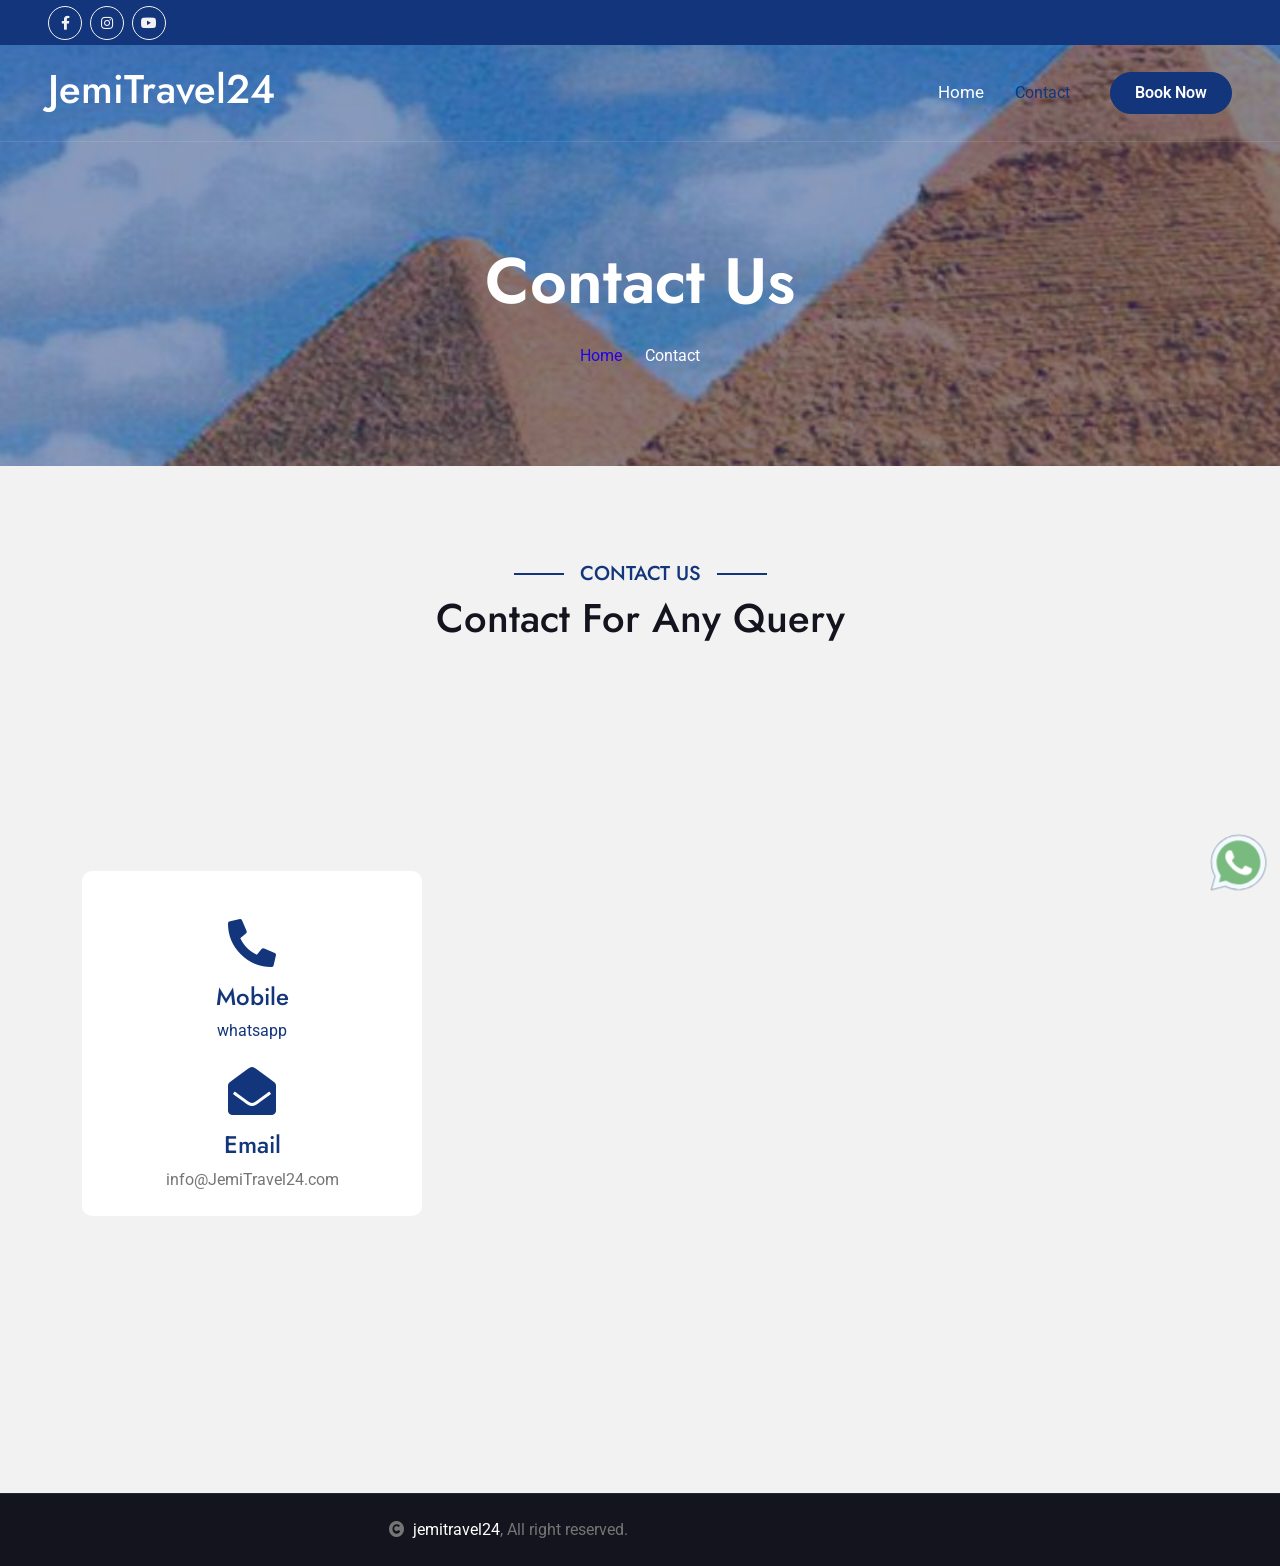
<file: contact.html>
<!DOCTYPE html>
<html lang="en">

    <head>
        <meta charset="utf-8">
        <title>JemiTravel24</title>
        <meta content="width=device-width, initial-scale=1.0" name="viewport">
       
        <meta content="" name="keywords"content="Jemi Travel24, JemiTravel24, Luxor tour from Hurghada,Contact jemitravel24 ,  bus from Hurghada, museum by bus, Egypt tours, pay on the day">
        <meta content="" name="description"content="Explore Egypt with Jemi Travel24. Enjoy memorable tours, comfortable transfers, and pay on the day of your tour.">
<script async src="https://www.googletagmanager.com/gtm.js?id=GTM-WZR6Q4CG"></script>
<script>
  window.dataLayer = window.dataLayer || [];
  function gtag(){dataLayer.push(arguments);}
  gtag('js', new Date());
</script>
        <!-- Google Web Fonts -->
        <link rel="preconnect" href="https://fonts.googleapis.com">
        <link rel="preconnect" href="https://fonts.gstatic.com" crossorigin>
        <link href="https://fonts.googleapis.com/css2?family=Jost:wght@500;600&family=Roboto&display=swap" rel="stylesheet"> 

        <!-- Icon Font Stylesheet -->
        <link rel="stylesheet" href="https://use.fontawesome.com/releases/v5.15.4/css/all.css"/>
        <link href="https://cdn.jsdelivr.net/npm/bootstrap-icons@1.4.1/font/bootstrap-icons.css" rel="stylesheet">

        <!-- Libraries Stylesheet -->
        <link href="lib/owlcarousel/assets/owl.carousel.min.css" rel="stylesheet">
        <link href="lib/lightbox/css/lightbox.min.css" rel="stylesheet">


        <!-- Customized Bootstrap Stylesheet -->
        <link href="css/bootstrap.min.css" rel="stylesheet">

        <!-- Template Stylesheet -->
        <link href="css/style.css" rel="stylesheet">
   <a href="https://api.whatsapp.com/send?phone=+905825650934&amp;text=Hi%20There" class="whatsapp_float" target="_blank" rel="noopener noreferrer">
  <span class="home-whatsapp-icon"><svg xmlns="http://www.w3.org/2000/svg" x="0px" y="0px" width="80" height="80" viewBox="0 0 80 80">
<path fill="#f2faff" d="M7.904,58.665L7.8,58.484c-3.263-5.649-4.986-12.102-4.983-18.66 C2.826,19.244,19.577,2.5,40.157,2.5C50.14,2.503,59.521,6.391,66.57,13.446C73.618,20.5,77.5,29.879,77.5,39.855 c-0.01,20.583-16.76,37.328-37.34,37.328c-6.247-0.003-12.418-1.574-17.861-4.543l-0.174-0.096L2.711,77.636L7.904,58.665z"></path><path fill="#788b9c" d="M40.157,3L40.157,3c9.85,0.003,19.105,3.838,26.059,10.799C73.17,20.76,77,30.013,77,39.855 c-0.009,20.307-16.536,36.828-36.855,36.828c-6.149-0.003-12.237-1.553-17.606-4.482l-0.349-0.19l-0.384,0.101l-18.384,4.82 l4.91-17.933l0.11-0.403l-0.209-0.362c-3.22-5.574-4.92-11.94-4.917-18.41C3.326,19.52,19.852,3,40.157,3 M40.157,2 C19.302,2,2.326,18.969,2.317,39.824C2.313,46.49,4.055,53,7.367,58.735L2,78.339l20.06-5.26 c5.526,3.015,11.751,4.601,18.084,4.604h0.016c20.855,0,37.831-16.969,37.84-37.827c0-10.108-3.933-19.613-11.077-26.764 C59.78,5.942,50.28,2.003,40.157,2L40.157,2z"></path><path fill="#79ba7e" d="M39.99,70c-5.009-0.003-9.965-1.263-14.332-3.646l-2.867-1.564l-3.159,0.828l-6.482,1.699	l1.659-6.061l0.907-3.312l-1.718-2.974C11.38,50.437,9.997,45.255,10,39.986C10.007,23.453,23.464,10.002,39.997,10	c8.022,0.003,15.558,3.126,21.221,8.793C66.881,24.461,70,31.998,70,40.011C69.992,56.547,56.535,70,39.99,70z"></path><path fill="#fff" d="M56.561,47.376c-0.9-0.449-5.321-2.626-6.143-2.924c-0.825-0.301-1.424-0.449-2.023,0.449	c-0.599,0.9-2.322,2.924-2.845,3.523c-0.524,0.599-1.048,0.674-1.948,0.226c-0.9-0.449-3.797-1.4-7.23-4.462	c-2.674-2.382-4.478-5.327-5.001-6.227c-0.524-0.9-0.057-1.385,0.394-1.834c0.403-0.403,0.9-1.051,1.349-1.575	c0.449-0.524,0.599-0.9,0.9-1.5c0.301-0.599,0.151-1.126-0.075-1.575c-0.226-0.449-2.023-4.875-2.773-6.673	c-0.729-1.752-1.472-1.515-2.023-1.542c-0.524-0.027-1.123-0.03-1.722-0.03c-0.599,0-1.575,0.226-2.397,1.126	c-0.822,0.9-3.147,3.074-3.147,7.498s3.222,8.699,3.671,9.298c0.449,0.599,6.338,9.678,15.36,13.571	c2.144,0.924,3.821,1.478,5.125,1.894c2.153,0.684,4.113,0.587,5.664,0.355c1.728-0.259,5.321-2.174,6.067-4.273	c0.75-2.099,0.75-3.899,0.524-4.273C58.06,48.051,57.461,47.825,56.561,47.376z"></path>
</svg></span></a>
    </head>

    <body>

        <!-- Spinner Start -->
        <div id="spinner" class="show bg-white position-fixed translate-middle w-100 vh-100 top-50 start-50 d-flex align-items-center justify-content-center">
            <div class="spinner-border text-primary" style="width: 3rem; height: 3rem;" role="status">
                <span class="sr-only">Loading...</span>
            </div>
        </div>
        <!-- Spinner End -->

        <!-- Topbar Start -->
        <div class="container-fluid bg-primary px-5 d-none d-lg-block">
            <div class="row gx-0">
                <div class="col-lg-8 text-center text-lg-start mb-2 mb-lg-0">
                    <div class="d-inline-flex align-items-center" style="height: 45px;">
                        <a class="btn btn-sm btn-outline-light btn-sm-square rounded-circle me-2" href="https://www.facebook.com/jemitravel24"><i class="fab fa-facebook-f fw-normal"></i></a>
                        <a class="btn btn-sm btn-outline-light btn-sm-square rounded-circle me-2" href="https://www.instagram.com/jemi.travel24/"><i class="fab fa-instagram fw-normal"></i></a>
                        <a class="btn btn-sm btn-outline-light btn-sm-square rounded-circle" href=""><i class="fab fa-youtube fw-normal"></i></a>
                    </div>
                </div>
                        </div>
                    </div>
                </div>
            </div>
        </div>
        <!-- Topbar End -->

        <!-- Navbar & Hero Start -->
        <div class="container-fluid position-relative p-0">
            <nav class="navbar navbar-expand-lg navbar-light px-4 px-lg-5 py-3 py-lg-0">
                <a href="" class="navbar-brand p-0">
                    <h1> </i>JemiTravel24</h1>
                    
                </a>
                <button class="navbar-toggler" type="button" data-bs-toggle="collapse" data-bs-target="#navbarCollapse">
                    <span class="fa fa-bars"></span>
                </button>
                <div class="collapse navbar-collapse" id="navbarCollapse">
                    <div class="navbar-nav ms-auto py-0">
                        <a href="index.html" class="nav-item nav-link">Home</a>
                        </div>
                        <a href="contact.html" class="nav-item nav-link active">Contact</a>
                    </div>
                    <a href="booking.html" class="btn btn-primary rounded-pill py-2 px-4 ms-lg-4">Book Now</a>
                </div>
            </nav>
        </div>
        <!-- Navbar & Hero End -->

        <!-- Header Start -->
        <div class="container-fluid bg-breadcrumb">
            <div class="container text-center py-5" style="max-width: 900px;">
                <h3 class="text-white display-3 mb-4">Contact Us</h1>
                <ol class="breadcrumb justify-content-center mb-0">
                    <li class="breadcrumb-item"><a href="index.html">Home</a></li>
                    <li class="breadcrumb-item active text-white">Contact</li>
                </ol>    
            </div>
        </div>
        <!-- Header End -->

        <!-- Contact Start -->
        <div class="container-fluid contact bg-light py-5">
            <div class="container py-5">
                <div class="mx-auto text-center mb-5" style="max-width: 900px;">
                    <h5 class="section-title px-3">Contact Us</h5>
                    <h1 class="mb-0">Contact For Any Query</h1>
                </div>
                <div class="row g-5 align-items-center">
                    <div class="col-lg-4">
                        <div class="bg-white rounded p-4">
                            <div class="text-center mb-4">
                             </div>
                            <div class="text-center mb-4">
                                <i class="fa fa-phone-alt fa-3x text-primary mb-3"></i>
                                <h4 class="text-primary">Mobile</h4>
                                <p class="mb-0"><a href="https://api.whatsapp.com/send?phone=+905825650934&amp;text=Hi%20There">whatsapp</a> </p>
                                <p class="mb-0"></p>
                            </div>
                           
                            <div class="text-center">
                                <i class="fa fa-envelope-open fa-3x text-primary mb-3"></i>
                                <h4 class="text-primary">Email</h4>
                                <p class="mb-0">info@JemiTravel24.com</p>
                                <p class="mb-0"></p>
                            </div>
                        </div>
                    </div>
                    <div class="col-lg-8">
                       <iframe src='https://app.youform.com/forms/8f0skrnn' loading='lazy' width='100%' height='700' frameborder='0' marginheight='0' marginwidth='0' allow='camera; microphone; autoplay; fullscreen' style='border:none;'></iframe>

 
                       </div>
                </div>
            </div>
        </div>
        <!-- Contact End -->

        <!-- Subscribe Start -->
       
                </div>
            </div>
        </div>
        <!-- Subscribe End -->

        <!-- Footer Start 
        <div class="container-fluid footer py-5">
            <div class="container py-5">
                <div class="row g-5">
                    <div class="col-md-6 col-lg-6 col-xl-3">
                        <div class="footer-item d-flex flex-column">
                            <h4 class="mb-4 text-white">Get In Touch</h4>
                            <a href=""><i class="fas fa-home me-2"></i> 123 Street, New York, USA</a>
                            <a href=""><i class="fas fa-envelope me-2"></i> info@example.com</a>
                            <a href=""><i class="fas fa-phone me-2"></i> +012 345 67890</a>
                            <a href="" class="mb-3"><i class="fas fa-print me-2"></i> +012 345 67890</a>
                            <div class="d-flex align-items-center">
                                <i class="fas fa-share fa-2x text-white me-2"></i>
                                <a class="btn-square btn btn-primary rounded-circle mx-1" href=""><i class="fab fa-facebook-f"></i></a>
                                <a class="btn-square btn btn-primary rounded-circle mx-1" href=""><i class="fab fa-twitter"></i></a>
                                <a class="btn-square btn btn-primary rounded-circle mx-1" href=""><i class="fab fa-instagram"></i></a>
                                <a class="btn-square btn btn-primary rounded-circle mx-1" href=""><i class="fab fa-linkedin-in"></i></a>
                            </div>
                        </div>
                    </div>
                    <div class="col-md-6 col-lg-6 col-xl-3">
                        <div class="footer-item d-flex flex-column">
                            <h4 class="mb-4 text-white">Company</h4>
                            <a href=""><i class="fas fa-angle-right me-2"></i> About</a>
                            <a href=""><i class="fas fa-angle-right me-2"></i> Careers</a>
                            <a href=""><i class="fas fa-angle-right me-2"></i> Blog</a>
                            <a href=""><i class="fas fa-angle-right me-2"></i> Press</a>
                            <a href=""><i class="fas fa-angle-right me-2"></i> Gift Cards</a>
                            <a href=""><i class="fas fa-angle-right me-2"></i> Magazine</a>
                        </div>
                    </div>
                    <div class="col-md-6 col-lg-6 col-xl-3">
                        <div class="footer-item d-flex flex-column">
                            <h4 class="mb-4 text-white">Support</h4>
                            <a href=""><i class="fas fa-angle-right me-2"></i> Contact</a>
                            <a href=""><i class="fas fa-angle-right me-2"></i> Legal Notice</a>
                            <a href=""><i class="fas fa-angle-right me-2"></i> Privacy Policy</a>
                            <a href=""><i class="fas fa-angle-right me-2"></i> Terms and Conditions</a>
                            <a href=""><i class="fas fa-angle-right me-2"></i> Sitemap</a>
                            <a href=""><i class="fas fa-angle-right me-2"></i> Cookie policy</a>
                        </div>
                    </div>
                    <div class="col-md-6 col-lg-6 col-xl-3">
                        <div class="footer-item">
                            <div class="row gy-3 gx-2 mb-4">
                                <div class="col-xl-6">
                                    <form>
                                        <div class="form-floating">
                                            <select class="form-select bg-dark border" id="select1">
                                                <option value="1">Arabic</option>
                                                <option value="2">German</option>
                                                <option value="3">Greek</option>
                                                <option value="3">New York</option>
                                            </select>
                                            <label for="select1">English</label>
                                        </div>
                                    </form>
                                </div>
                                <div class="col-xl-6">
                                    <form>
                                        <div class="form-floating">
                                            <select class="form-select bg-dark border" id="select1">
                                                <option value="1">USD</option>
                                                <option value="2">EUR</option>
                                                <option value="3">INR</option>
                                                <option value="3">GBP</option>
                                            </select>
                                            <label for="select1">$</label>
                                        </div>
                                    </form>
                                </div>
                            </div>
                            <h4 class="text-white mb-3">Payments</h4>
                            <div class="footer-bank-card">
                                <a href="#" class="text-white me-2"><i class="fab fa-cc-amex fa-2x"></i></a>
                                <a href="#" class="text-white me-2"><i class="fab fa-cc-visa fa-2x"></i></a>
                                <a href="#" class="text-white me-2"><i class="fas fa-credit-card fa-2x"></i></a>
                                <a href="#" class="text-white me-2"><i class="fab fa-cc-mastercard fa-2x"></i></a>
                                <a href="#" class="text-white me-2"><i class="fab fa-cc-paypal fa-2x"></i></a>
                                <a href="#" class="text-white"><i class="fab fa-cc-discover fa-2x"></i></a>
                            </div>
                        </div>
                    </div>
                </div>
            </div>
        </div>
         Footer End -->
        
        <!-- Copyright Start -->
        <div class="container-fluid copyright text-body py-4">
            <div class="container">
                <div class="row g-4 align-items-center">
                    <div class="col-md-6 text-center text-md-end mb-md-0">
                        <i class="fas fa-copyright me-2"></i><a class="text-white" href="#">jemitravel24</a>, All right reserved.
                    </div>
                    <div class="col-md-6 text-center text-md-start">
                    </div>
                </div>
            </div>
        </div>
        <!-- Copyright End -->

        
        <!-- JavaScript Libraries -->
        <script src="https://ajax.googleapis.com/ajax/libs/jquery/3.6.4/jquery.min.js"></script>
        <script src="https://cdn.jsdelivr.net/npm/bootstrap@5.0.0/dist/js/bootstrap.bundle.min.js"></script>
        <script src="lib/easing/easing.min.js"></script>
        <script src="lib/waypoints/waypoints.min.js"></script>
        <script src="lib/owlcarousel/owl.carousel.min.js"></script>
        <script src="lib/lightbox/js/lightbox.min.js"></script>
        

        <!-- Template Javascript -->
        <script src="js/main.js"></script>
    </body>

</html>
</file>
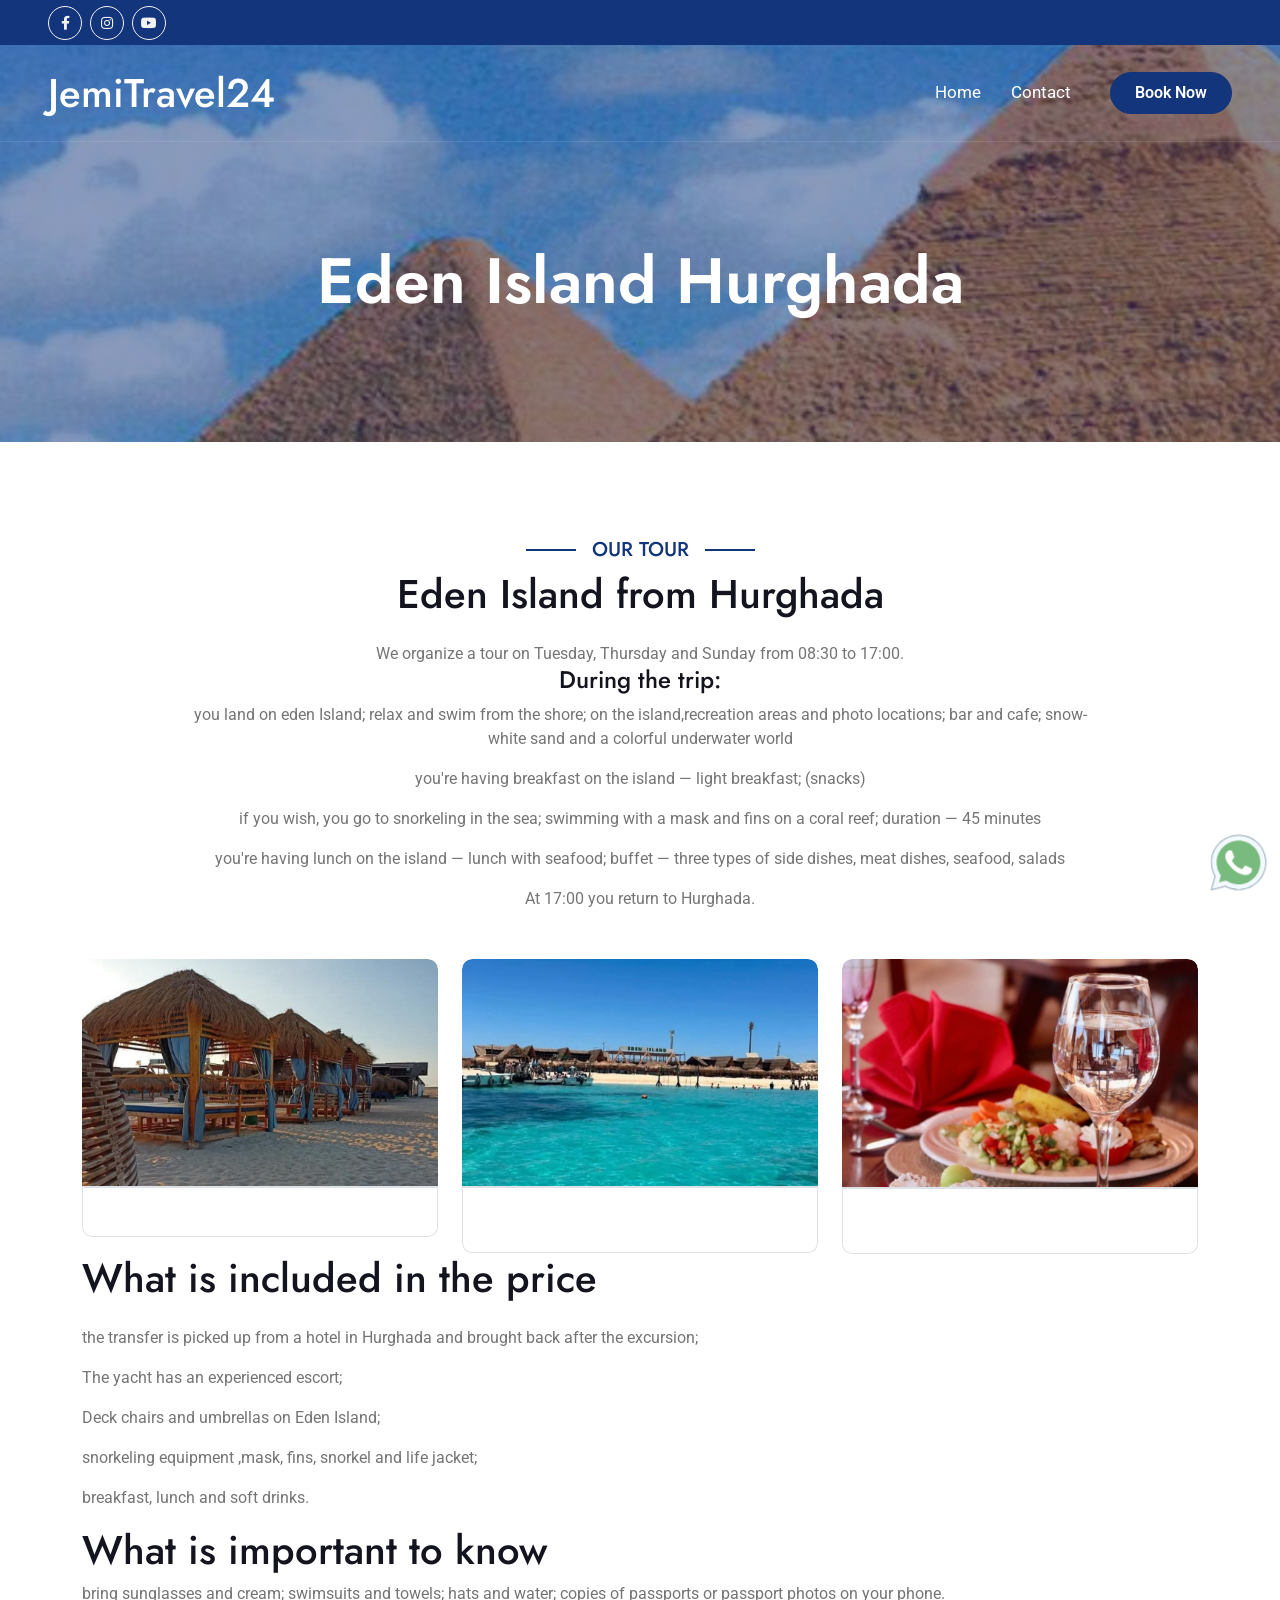
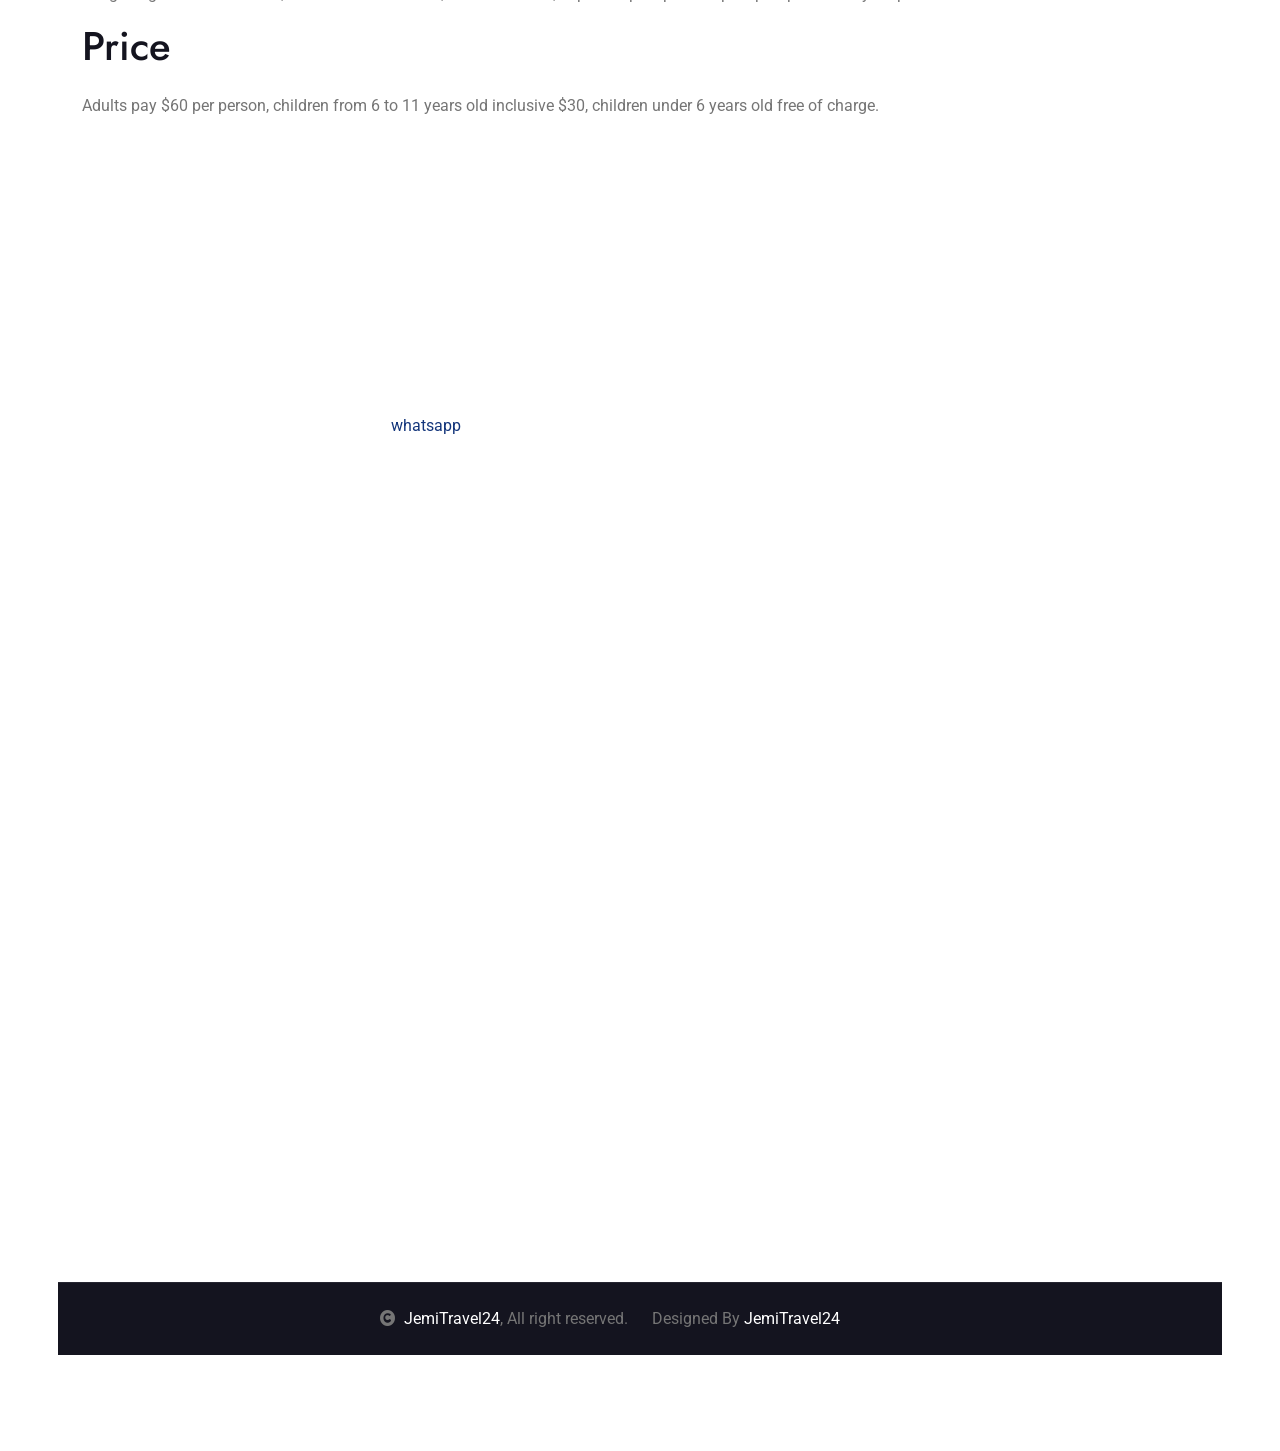
<file: Eden-Island-jemitravel24.html>
<!DOCTYPE html>
<html lang="en">

    <head>
        <meta charset="utf-8">
        <title>Eden Island from Hurghada</title>
        <meta content="width=device-width, initial-scale=1.0" name="viewport">
    
        <meta content="" name="keywords"content="Jemi Travel24, JemiTravel24, Luxor tour from Hurghada,Eden Island Hurgada, bus from Hurghada, museum by bus, Egypt tours, pay on the day">
        <meta content="" name="description"content="Explore Egypt with Jemi Travel24. Enjoy memorable tours,comfortable transfers, and pay on the day of your tour.">
<script async src="https://www.googletagmanager.com/gtm.js?id=GTM-WZR6Q4CG"></script>
<script>
  window.dataLayer = window.dataLayer || [];
  function gtag(){dataLayer.push(arguments);}
  gtag('js', new Date());
</script>
        <!-- Google Web Fonts -->
        <link rel="preconnect" href="https://fonts.googleapis.com">
        <link rel="preconnect" href="https://fonts.gstatic.com" crossorigin>
        <link href="https://fonts.googleapis.com/css2?family=Jost:wght@500;600&family=Roboto&display=swap" rel="stylesheet"> 

        <!-- Icon Font Stylesheet -->
        <link rel="stylesheet" href="https://use.fontawesome.com/releases/v5.15.4/css/all.css"/>
        <link href="https://cdn.jsdelivr.net/npm/bootstrap-icons@1.4.1/font/bootstrap-icons.css" rel="stylesheet">

        <!-- Libraries Stylesheet -->
        <link href="lib/owlcarousel/assets/owl.carousel.min.css" rel="stylesheet">
        <link href="lib/lightbox/css/lightbox.min.css" rel="stylesheet">


        <!-- Customized Bootstrap Stylesheet -->
        <link href="css/bootstrap.min.css" rel="stylesheet">

        <!-- Template Stylesheet -->
        <link href="css/style.css" rel="stylesheet">
    </head>

    <body>

        <!-- Spinner Start -->
        <div id="spinner" class="show bg-white position-fixed translate-middle w-100 vh-100 top-50 start-50 d-flex align-items-center justify-content-center">
            <div class="spinner-border text-primary" style="width: 3rem; height: 3rem;" role="status">
                <span class="sr-only">Loading...</span>
            </div>
        </div>

        <a href="https://api.whatsapp.com/send?phone=+905825650934&amp;text=Hi%20There" class="whatsapp_float" target="_blank" rel="noopener noreferrer">
  <span class="home-whatsapp-icon"><svg xmlns="http://www.w3.org/2000/svg" x="0px" y="0px" width="80" height="80" viewBox="0 0 80 80">
<path fill="#f2faff" d="M7.904,58.665L7.8,58.484c-3.263-5.649-4.986-12.102-4.983-18.66 C2.826,19.244,19.577,2.5,40.157,2.5C50.14,2.503,59.521,6.391,66.57,13.446C73.618,20.5,77.5,29.879,77.5,39.855 c-0.01,20.583-16.76,37.328-37.34,37.328c-6.247-0.003-12.418-1.574-17.861-4.543l-0.174-0.096L2.711,77.636L7.904,58.665z"></path><path fill="#788b9c" d="M40.157,3L40.157,3c9.85,0.003,19.105,3.838,26.059,10.799C73.17,20.76,77,30.013,77,39.855 c-0.009,20.307-16.536,36.828-36.855,36.828c-6.149-0.003-12.237-1.553-17.606-4.482l-0.349-0.19l-0.384,0.101l-18.384,4.82 l4.91-17.933l0.11-0.403l-0.209-0.362c-3.22-5.574-4.92-11.94-4.917-18.41C3.326,19.52,19.852,3,40.157,3 M40.157,2 C19.302,2,2.326,18.969,2.317,39.824C2.313,46.49,4.055,53,7.367,58.735L2,78.339l20.06-5.26 c5.526,3.015,11.751,4.601,18.084,4.604h0.016c20.855,0,37.831-16.969,37.84-37.827c0-10.108-3.933-19.613-11.077-26.764 C59.78,5.942,50.28,2.003,40.157,2L40.157,2z"></path><path fill="#79ba7e" d="M39.99,70c-5.009-0.003-9.965-1.263-14.332-3.646l-2.867-1.564l-3.159,0.828l-6.482,1.699	l1.659-6.061l0.907-3.312l-1.718-2.974C11.38,50.437,9.997,45.255,10,39.986C10.007,23.453,23.464,10.002,39.997,10	c8.022,0.003,15.558,3.126,21.221,8.793C66.881,24.461,70,31.998,70,40.011C69.992,56.547,56.535,70,39.99,70z"></path><path fill="#fff" d="M56.561,47.376c-0.9-0.449-5.321-2.626-6.143-2.924c-0.825-0.301-1.424-0.449-2.023,0.449	c-0.599,0.9-2.322,2.924-2.845,3.523c-0.524,0.599-1.048,0.674-1.948,0.226c-0.9-0.449-3.797-1.4-7.23-4.462	c-2.674-2.382-4.478-5.327-5.001-6.227c-0.524-0.9-0.057-1.385,0.394-1.834c0.403-0.403,0.9-1.051,1.349-1.575	c0.449-0.524,0.599-0.9,0.9-1.5c0.301-0.599,0.151-1.126-0.075-1.575c-0.226-0.449-2.023-4.875-2.773-6.673	c-0.729-1.752-1.472-1.515-2.023-1.542c-0.524-0.027-1.123-0.03-1.722-0.03c-0.599,0-1.575,0.226-2.397,1.126	c-0.822,0.9-3.147,3.074-3.147,7.498s3.222,8.699,3.671,9.298c0.449,0.599,6.338,9.678,15.36,13.571	c2.144,0.924,3.821,1.478,5.125,1.894c2.153,0.684,4.113,0.587,5.664,0.355c1.728-0.259,5.321-2.174,6.067-4.273	c0.75-2.099,0.75-3.899,0.524-4.273C58.06,48.051,57.461,47.825,56.561,47.376z"></path>
</svg></span></a>
        <!-- Spinner End -->

        <!-- Topbar Start -->
        <div class="container-fluid bg-primary px-5 d-none d-lg-block">
            <div class="row gx-0">
                <div class="col-lg-8 text-center text-lg-start mb-2 mb-lg-0">
                    <div class="d-inline-flex align-items-center" style="height: 45px;">
                        <a class="btn btn-sm btn-outline-light btn-sm-square rounded-circle me-2" href="https://www.facebook.com/jemitravel24"><i class="fab fa-facebook-f fw-normal"></i></a>
                        <a class="btn btn-sm btn-outline-light btn-sm-square rounded-circle me-2" href="https://www.instagram.com/jemi.travel24/"><i class="fab fa-instagram fw-normal"></i></a>
                        <a class="btn btn-sm btn-outline-light btn-sm-square rounded-circle" href=""><i class="fab fa-youtube fw-normal"></i></a>
                    </div>
                </div>
                        </div>
                    </div>
                </div>
            </div>
        </div>
        <!-- Topbar End -->

        <!-- Navbar & Hero Start -->
        <div class="container-fluid position-relative p-0">
            <nav class="navbar navbar-expand-lg navbar-light px-4 px-lg-5 py-3 py-lg-0">
                <a href="" class="navbar-brand p-0">
                    <h1 class="m-0">JemiTravel24</h1>
                    <!-- <img src="img/logo.png" alt="Logo"> -->
                </a>
                <button class="navbar-toggler" type="button" data-bs-toggle="collapse" data-bs-target="#navbarCollapse">
                    <span class="fa fa-bars"></span>
                </button>
                <div class="collapse navbar-collapse" id="navbarCollapse">
                    <div class="navbar-nav ms-auto py-0">
                        <a href="index.html" class="nav-item nav-link">Home</a>
                        <a href="contact.html" class="nav-item nav-link">Contact</a>
                    </div>
                    <a href="booking.html" class="btn btn-primary rounded-pill py-2 px-4 ms-lg-4">Book Now</a>
                </div>
            </nav>
        </div>
        <!-- Navbar & Hero End -->

        <!-- Header Start -->
        <div class="container-fluid bg-breadcrumb">
            <div class="container text-center py-5" style="max-width: 900px;">
                <h3 class="text-white display-3 mb-4">Eden Island Hurghada</h1>
                
                </ol>    
            </div>
        </div>
        <!-- Header End -->

        <!-- Blog Start -->
        <div class="container-fluid blog py-5">
            <div class="container py-5">
                <div class="mx-auto text-center mb-5" style="max-width: 900px;">
                    <h5 class="section-title px-3">Our Tour</h5>
                    <h1 class="mb-4">Eden Island from Hurghada</h1>
                    <p class="mb-0">We organize a tour on Tuesday, Thursday and Sunday from 08:30 to 17:00.</p>
                    <h4>During the trip:</h4>
                    <p>you land on eden Island;
                       relax and swim from the shore; on the island,recreation areas and photo locations; bar and cafe; snow-white sand and a colorful underwater world
                    </p>
                    <p>you're having breakfast on the island — light breakfast; (snacks)
                    <p>if you wish, you go to snorkeling in the sea;
                        swimming with a mask and fins on a coral reef; duration — 45 minutes
                    </p>
                    <p>you're having lunch on the island — lunch with seafood;
                        buffet — three types of side dishes, meat dishes, seafood, salads
                    </p>
                 <p>At 17:00 you return to Hurghada.</p>
                </div>
                <div class="row g-4 justify-content-center">
                    <div class="col-lg-4 col-md-6">
                        <div class="blog-item">
                            <div class="blog-img">
                                <div class="blog-img-inner">
                                    <img class="img-fluid w-100 rounded-top" src="img/Eden-island-beach-jemitravel24.jpg" alt="egypt-hurghada-Eden-island-jemitravel24">
                                  </div>
                                <div class="blog-info d-flex align-items-center border border-start-0 border-end-0">
                                  </div>
                            </div>
                            <div class="blog-content border border-top-0 rounded-bottom p-4">
                                
                                <a  class="h4"></a>
                                
                            </div>
                        </div>
                    </div>
                    <div class="col-lg-4 col-md-6">
                        <div class="blog-item">
                            <div class="blog-img">
                                <div class="blog-img-inner">
                                    <img class="img-fluid w-100 rounded-top" src="img/Eden-island.jpg" alt="hurghada-Eden-Island-jemitravel24">
                                    
                                </div>
                                <div class="blog-info d-flex align-items-center border border-start-0 border-end-0">
                                </div>
                            </div>
                            <div class="blog-content border border-top-0 rounded-bottom p-4">
                                <p class="mb-3">
                                <a  class="h4"></a>
                                <p class="my-3"></p>
                                
                            </div>
                        </div>
                    </div>
                    <div class="col-lg-4 col-md-6">
                        <div class="blog-item">
                            <div class="blog-img">
                                <div class="blog-img-inner">
                                    <img class="img-fluid w-100 rounded-top" src="img/Eden-island-Food-jemitravel24.jpg" alt="egypt-hurghada-eden-island-food">
                                    <div class="blog-icon">
                                
                                    </div>
                                </div>
                                <div class="blog-info d-flex align-items-center border border-start-0 border-end-0">
                                    </div>
                            </div>
                            <div class="blog-content border border-top-0 rounded-bottom p-4">
                                <p class="mb-3">
                                <a  class="h4"></a>
                                <p class="my-3"></p>
                                </div>
                        </div>
                    </div>
                </div>
         <h1 class="mb-4">What is included in the price</h1>
                    <p class="mb-0"><p>the transfer is picked up from a hotel in Hurghada and brought back after the excursion;</p>
                   <p>The yacht has an experienced escort;</p>
                    <p>Deck chairs and umbrellas on Eden Island;</p>
                      <p>snorkeling equipment ,mask, fins, snorkel and life jacket;</p>
                      <p>breakfast, lunch and soft drinks.</p>
          <h1> What is important to know </h1>
           <p>bring sunglasses and cream; swimsuits and towels; hats and water; copies of passports or passport photos on your phone.</p>
           <p></p>
                    <h1 class="mb-4">Price</h1>
                    <p class="mb-0">Adults pay $60 per person, children from 6 to 11 years old inclusive $30, children under 6 years old free of charge.
            </div>
        </div>
        

        <!-- Tour Booking Start -->
        <div class="container-fluid booking py-5">
            <div class="container py-5">
                <div class="row g-5 align-items-center">
                    <div class="col-lg-6">
                        <h5 class="section-booking-title pe-3">Booking</h5>
                        <h1 class="text-white mb-4">Online Booking </h1>
                        <p class="text-white mb-4">
                        </p>
                        <p class="text-white mb-4">Book your tour through Booking Form or on <a href="https://api.whatsapp.com/send?phone=+905825650934&amp;text=Hi%20There">whatsapp</a>  , choose your preferred date, and pay on the day of the tour.
                        </p>
                    
                    </div>

                    <iframe src='https://app.youform.com/forms/vlebkdym' loading='lazy' width='100%' height='700' frameborder='0' marginheight='0' marginwidth='0' allow='camera; microphone; autoplay; fullscreen' style='border:none;'></iframe>
             
        <!-- Tour Booking End -->

        <!-- Blog End -->

        <!-- Subscribe Start -
        <div class="container-fluid subscribe py-5">
            <div class="container text-center py-5">
                <div class="mx-auto text-center" style="max-width: 900px;">
                    <h5 class="subscribe-title px-3">Subscribe</h5>
                    <h1 class="text-white mb-4">Our Newsletter</h1>
                    <div class="position-relative mx-auto">
                        <input class="form-control border-primary rounded-pill w-100 py-3 ps-4 pe-5" type="text" placeholder="Your email">
                        <button type="button" class="btn btn-primary rounded-pill position-absolute top-0 end-0 py-2 px-4 mt-2 me-2">Subscribe</button>
                    </div>
                </div>
            </div>
        </div>
        Subscribe End -->

        <!-- Footer Start 
        <div class="container-fluid footer py-5">
            <div class="container py-5">
                <div class="row g-5">
                    <div class="col-md-6 col-lg-6 col-xl-3">
                        <div class="footer-item d-flex flex-column">
                            <h4 class="mb-4 text-white">Get In Touch</h4>
                            <a href=""><i class="fas fa-home me-2"></i> 123 Street, New York, USA</a>
                            <a href=""><i class="fas fa-envelope me-2"></i> info@example.com</a>
                            <a href=""><i class="fas fa-phone me-2"></i> +012 345 67890</a>
                            <a href="" class="mb-3"><i class="fas fa-print me-2"></i> +012 345 67890</a>
                            <div class="d-flex align-items-center">
                                <i class="fas fa-share fa-2x text-white me-2"></i>
                                <a class="btn-square btn btn-primary rounded-circle mx-1" href=""><i class="fab fa-facebook-f"></i></a>
                                <a class="btn-square btn btn-primary rounded-circle mx-1" href=""><i class="fab fa-twitter"></i></a>
                                <a class="btn-square btn btn-primary rounded-circle mx-1" href=""><i class="fab fa-instagram"></i></a>
                                <a class="btn-square btn btn-primary rounded-circle mx-1" href=""><i class="fab fa-linkedin-in"></i></a>
                            </div>
                        </div>
                    </div>
                    <div class="col-md-6 col-lg-6 col-xl-3">
                        <div class="footer-item d-flex flex-column">
                            <h4 class="mb-4 text-white">Company</h4>
                            <a href=""><i class="fas fa-angle-right me-2"></i> About</a>
                            <a href=""><i class="fas fa-angle-right me-2"></i> Careers</a>
                            <a href=""><i class="fas fa-angle-right me-2"></i> Blog</a>
                            <a href=""><i class="fas fa-angle-right me-2"></i> Press</a>
                            <a href=""><i class="fas fa-angle-right me-2"></i> Gift Cards</a>
                            <a href=""><i class="fas fa-angle-right me-2"></i> Magazine</a>
                        </div>
                    </div>
                    <div class="col-md-6 col-lg-6 col-xl-3">
                        <div class="footer-item d-flex flex-column">
                            <h4 class="mb-4 text-white">Support</h4>
                            <a href=""><i class="fas fa-angle-right me-2"></i> Contact</a>
                            <a href=""><i class="fas fa-angle-right me-2"></i> Legal Notice</a>
                            <a href=""><i class="fas fa-angle-right me-2"></i> Privacy Policy</a>
                            <a href=""><i class="fas fa-angle-right me-2"></i> Terms and Conditions</a>
                            <a href=""><i class="fas fa-angle-right me-2"></i> Sitemap</a>
                            <a href=""><i class="fas fa-angle-right me-2"></i> Cookie policy</a>
                        </div>
                    </div>
                    <div class="col-md-6 col-lg-6 col-xl-3">
                        <div class="footer-item">
                            <div class="row gy-3 gx-2 mb-4">
                                <div class="col-xl-6">
                                    <form>
                                        <div class="form-floating">
                                            <select class="form-select bg-dark border" id="select1">
                                                <option value="1">Arabic</option>
                                                <option value="2">German</option>
                                                <option value="3">Greek</option>
                                                <option value="3">New York</option>
                                            </select>
                                            <label for="select1">English</label>
                                        </div>
                                    </form>
                                </div>
                                <div class="col-xl-6">
                                    <form>
                                        <div class="form-floating">
                                            <select class="form-select bg-dark border" id="select1">
                                                <option value="1">USD</option>
                                                <option value="2">EUR</option>
                                                <option value="3">INR</option>
                                                <option value="3">GBP</option>
                                            </select>
                                            <label for="select1">$</label>
                                        </div>
                                    </form>
                                </div>
                            </div>
                            <h4 class="text-white mb-3">Payments</h4>
                            <div class="footer-bank-card">
                                <a href="#" class="text-white me-2"><i class="fab fa-cc-amex fa-2x"></i></a>
                                <a href="#" class="text-white me-2"><i class="fab fa-cc-visa fa-2x"></i></a>
                                <a href="#" class="text-white me-2"><i class="fas fa-credit-card fa-2x"></i></a>
                                <a href="#" class="text-white me-2"><i class="fab fa-cc-mastercard fa-2x"></i></a>
                                <a href="#" class="text-white me-2"><i class="fab fa-cc-paypal fa-2x"></i></a>
                                <a href="#" class="text-white"><i class="fab fa-cc-discover fa-2x"></i></a>
                            </div>
                        </div>
                    </div>
                </div>
            </div>
        </div>
         Footer End -->
        
        <!-- Copyright Start -->
        <div class="container-fluid copyright text-body py-4">
            <div class="container">
                <div class="row g-4 align-items-center">
                    <div class="col-md-6 text-center text-md-end mb-md-0">
                        <i class="fas fa-copyright me-2"></i><a class="text-white" href="#">JemiTravel24</a>, All right reserved.
                    </div>
                    <div class="col-md-6 text-center text-md-start">
                        Designed By <a class="text-white" >JemiTravel24</a>
                    </div>
                </div>
            </div>
        </div>
        <!-- Copyright End -->

        
        <!-- JavaScript Libraries -->
        <script src="https://ajax.googleapis.com/ajax/libs/jquery/3.6.4/jquery.min.js"></script>
        <script src="https://cdn.jsdelivr.net/npm/bootstrap@5.0.0/dist/js/bootstrap.bundle.min.js"></script>
        <script src="lib/easing/easing.min.js"></script>
        <script src="lib/waypoints/waypoints.min.js"></script>
        <script src="lib/owlcarousel/owl.carousel.min.js"></script>
        <script src="lib/lightbox/js/lightbox.min.js"></script>
        

        <!-- Template Javascript -->
        <script src="js/main.js"></script>
    </body>

</html>
</file>
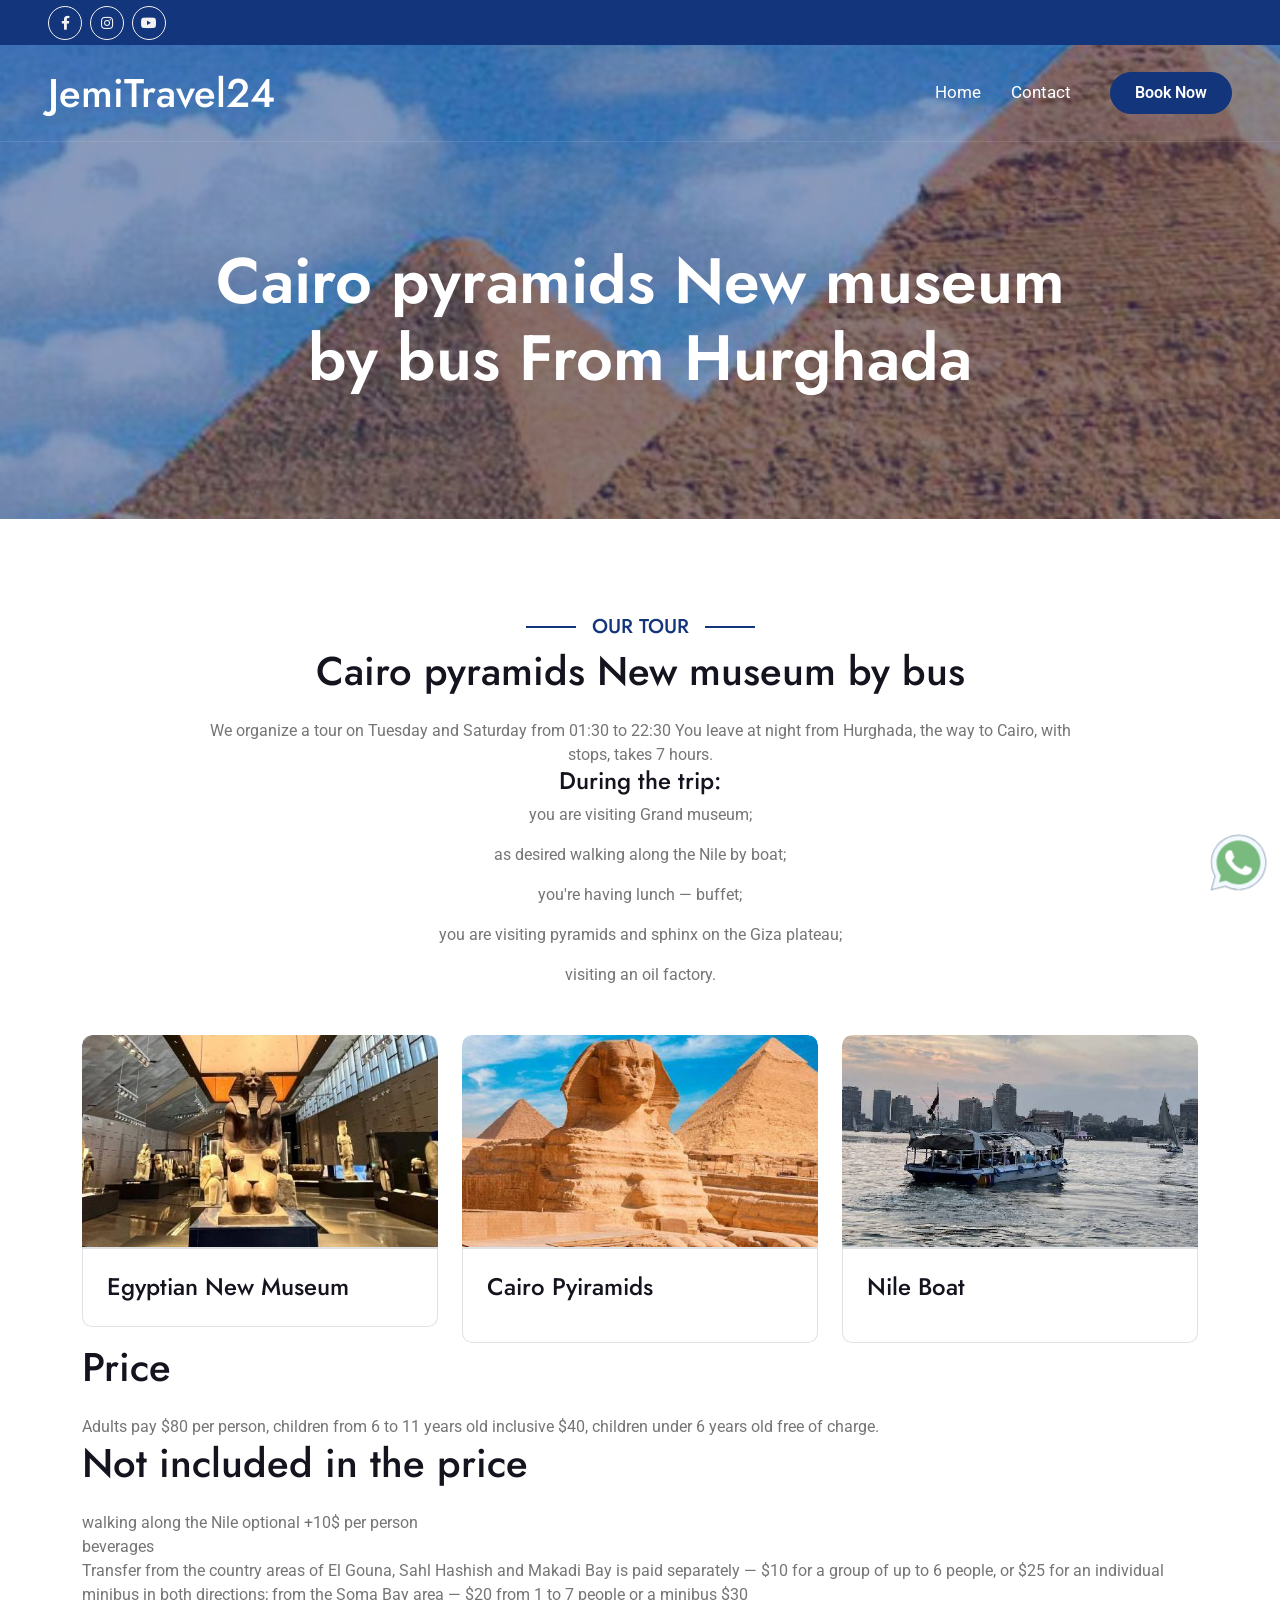
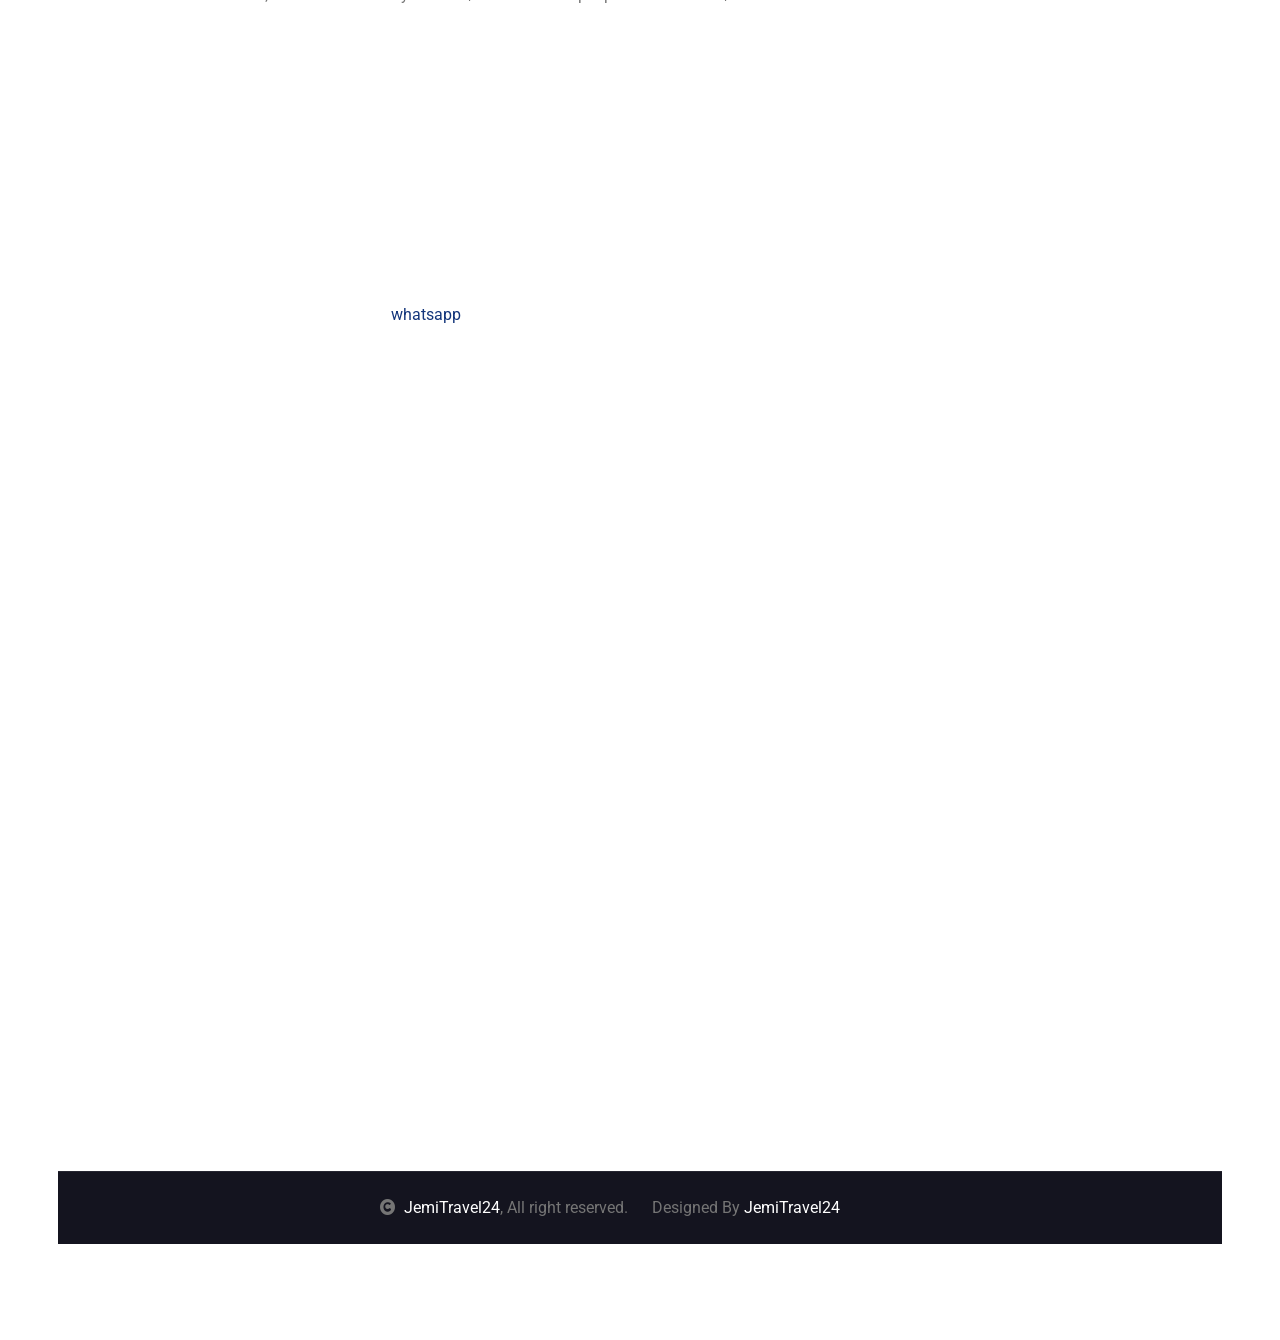
<file: egypt-hurghada-cairo-mini-group-new-museum.html>
<!DOCTYPE html>
<html lang="en">

    <head>
        <meta charset="utf-8">
        <title>Cairo pyramids New museum by bus From Hurghada</title>
        <meta content="width=device-width, initial-scale=1.0" name="viewport">
       
        <meta content="" name="keywords"content="Jemi Travel24, JemiTravel24, Luxor tour from Hurghada,New Museum cairo , bus from Hurghada, museum by bus, Egypt tours, pay on the day">
        <meta content="" name="description"content="Explore Egypt with Jemi Travel24. Enjoy memorable tours, comfortable transfers, and pay on the day of your tour.">
<script async src="https://www.googletagmanager.com/gtm.js?id=GTM-WZR6Q4CG"></script>
<script>
  window.dataLayer = window.dataLayer || [];
  function gtag(){dataLayer.push(arguments);}
  gtag('js', new Date());
</script>
<meta name="viewport" content="width=device-width, initial-scale=1">
<link rel="stylesheet" href="https://cdnjs.cloudflare.com/ajax/libs/font-awesome/4.7.0/css/font-awesome.min.css">
        <!-- Google Web Fonts -->
        <link rel="preconnect" href="https://fonts.googleapis.com">
        <link rel="preconnect" href="https://fonts.gstatic.com" crossorigin>
        <link href="https://fonts.googleapis.com/css2?family=Jost:wght@500;600&family=Roboto&display=swap" rel="stylesheet"> 

        <!-- Icon Font Stylesheet -->
        <link rel="stylesheet" href="https://use.fontawesome.com/releases/v5.15.4/css/all.css"/>
        <link href="https://cdn.jsdelivr.net/npm/bootstrap-icons@1.4.1/font/bootstrap-icons.css" rel="stylesheet">

        <!-- Libraries Stylesheet -->
        

        <!-- Customized Bootstrap Stylesheet -->
        <link href="css/bootstrap.min.css" rel="stylesheet">

        <!-- Template Stylesheet -->
        <link href="css/style.css" rel="stylesheet">
<a href="https://api.whatsapp.com/send?phone=+905825650934&amp;text=Hi%20There" class="whatsapp_float" target="_blank" rel="noopener noreferrer">
  <span class="home-whatsapp-icon"><svg xmlns="http://www.w3.org/2000/svg" x="0px" y="0px" width="80" height="80" viewBox="0 0 80 80">
<path fill="#f2faff" d="M7.904,58.665L7.8,58.484c-3.263-5.649-4.986-12.102-4.983-18.66 C2.826,19.244,19.577,2.5,40.157,2.5C50.14,2.503,59.521,6.391,66.57,13.446C73.618,20.5,77.5,29.879,77.5,39.855 c-0.01,20.583-16.76,37.328-37.34,37.328c-6.247-0.003-12.418-1.574-17.861-4.543l-0.174-0.096L2.711,77.636L7.904,58.665z"></path><path fill="#788b9c" d="M40.157,3L40.157,3c9.85,0.003,19.105,3.838,26.059,10.799C73.17,20.76,77,30.013,77,39.855 c-0.009,20.307-16.536,36.828-36.855,36.828c-6.149-0.003-12.237-1.553-17.606-4.482l-0.349-0.19l-0.384,0.101l-18.384,4.82 l4.91-17.933l0.11-0.403l-0.209-0.362c-3.22-5.574-4.92-11.94-4.917-18.41C3.326,19.52,19.852,3,40.157,3 M40.157,2 C19.302,2,2.326,18.969,2.317,39.824C2.313,46.49,4.055,53,7.367,58.735L2,78.339l20.06-5.26 c5.526,3.015,11.751,4.601,18.084,4.604h0.016c20.855,0,37.831-16.969,37.84-37.827c0-10.108-3.933-19.613-11.077-26.764 C59.78,5.942,50.28,2.003,40.157,2L40.157,2z"></path><path fill="#79ba7e" d="M39.99,70c-5.009-0.003-9.965-1.263-14.332-3.646l-2.867-1.564l-3.159,0.828l-6.482,1.699	l1.659-6.061l0.907-3.312l-1.718-2.974C11.38,50.437,9.997,45.255,10,39.986C10.007,23.453,23.464,10.002,39.997,10	c8.022,0.003,15.558,3.126,21.221,8.793C66.881,24.461,70,31.998,70,40.011C69.992,56.547,56.535,70,39.99,70z"></path><path fill="#fff" d="M56.561,47.376c-0.9-0.449-5.321-2.626-6.143-2.924c-0.825-0.301-1.424-0.449-2.023,0.449	c-0.599,0.9-2.322,2.924-2.845,3.523c-0.524,0.599-1.048,0.674-1.948,0.226c-0.9-0.449-3.797-1.4-7.23-4.462	c-2.674-2.382-4.478-5.327-5.001-6.227c-0.524-0.9-0.057-1.385,0.394-1.834c0.403-0.403,0.9-1.051,1.349-1.575	c0.449-0.524,0.599-0.9,0.9-1.5c0.301-0.599,0.151-1.126-0.075-1.575c-0.226-0.449-2.023-4.875-2.773-6.673	c-0.729-1.752-1.472-1.515-2.023-1.542c-0.524-0.027-1.123-0.03-1.722-0.03c-0.599,0-1.575,0.226-2.397,1.126	c-0.822,0.9-3.147,3.074-3.147,7.498s3.222,8.699,3.671,9.298c0.449,0.599,6.338,9.678,15.36,13.571	c2.144,0.924,3.821,1.478,5.125,1.894c2.153,0.684,4.113,0.587,5.664,0.355c1.728-0.259,5.321-2.174,6.067-4.273	c0.75-2.099,0.75-3.899,0.524-4.273C58.06,48.051,57.461,47.825,56.561,47.376z"></path>
</svg></span></a>

    </head>

    <body>

        <!-- Spinner Start -->
        <div id="spinner" class="show bg-white position-fixed translate-middle w-100 vh-100 top-50 start-50 d-flex align-items-center justify-content-center">
            <div class="spinner-border text-primary" style="width: 3rem; height: 3rem;" role="status">
                <span class="sr-only">Loading...</span>
            </div>
        </div>
        <!-- Spinner End -->

        <!-- Topbar Start -->
        <div class="container-fluid bg-primary px-5 d-none d-lg-block">
            <div class="row gx-0">
                <div class="col-lg-8 text-center text-lg-start mb-2 mb-lg-0">
                    <div class="d-inline-flex align-items-center" style="height: 45px;">
                        <a class="btn btn-sm btn-outline-light btn-sm-square rounded-circle me-2" href="https://www.facebook.com/jemitravel24"><i class="fab fa-facebook-f fw-normal"></i></a>
                        <a class="btn btn-sm btn-outline-light btn-sm-square rounded-circle me-2" href="https://www.instagram.com/jemi.travel24/"><i class="fab fa-instagram fw-normal"></i></a>
                        <a class="btn btn-sm btn-outline-light btn-sm-square rounded-circle" href=""><i class="fab fa-youtube fw-normal"></i></a>
                    </div>
                </div>
                        </div>
                    </div>
                </div>
            </div>
        </div>
        <!-- Topbar End -->

        <!-- Navbar & Hero Start -->
        <div class="container-fluid position-relative p-0">
            <nav class="navbar navbar-expand-lg navbar-light px-4 px-lg-5 py-3 py-lg-0">
                <a href="" class="navbar-brand p-0">
                    <h1 class="m-0">JemiTravel24</h1>
                    <!-- <img src="img/logo.png" alt="Logo"> -->
                </a>
                <button class="navbar-toggler" type="button" data-bs-toggle="collapse" data-bs-target="#navbarCollapse">
                    <span class="fa fa-bars"></span>
                </button>
                <div class="collapse navbar-collapse" id="navbarCollapse">
                    <div class="navbar-nav ms-auto py-0">
                        <a href="index.html" class="nav-item nav-link">Home</a>
                        <a href="contact.html" class="nav-item nav-link">Contact</a>
                    </div>
                    <a href="booking.html" class="btn btn-primary rounded-pill py-2 px-4 ms-lg-4">Book Now</a>
                </div>
            </nav>
        </div>
        <!-- Navbar & Hero End -->

        <!-- Header Start -->
        <div class="container-fluid bg-breadcrumb">
            <div class="container text-center py-5" style="max-width: 900px;">
                <h3 class="text-white display-3 mb-4">Cairo pyramids New museum by bus From Hurghada</h1>
                
                </ol>    
            </div>
        </div>
        <!-- Header End -->

        <!-- Blog Start -->
        <div class="container-fluid blog py-5">
            <div class="container py-5">
                <div class="mx-auto text-center mb-5" style="max-width: 900px;">
                    <h5 class="section-title px-3">Our Tour</h5>
                    <h1 class="mb-4">Cairo pyramids New museum by bus</h1>
                    <p class="mb-0">We organize a tour on Tuesday and Saturday from 01:30 to 22:30 
                        You leave at night from Hurghada, the way to Cairo, with stops, takes 7 hours.</p>
                     <h4>During the trip:</h4>
                       <p>you are visiting Grand museum;</p>
<p>as desired walking along the Nile by boat;
</p>
<p>you're having lunch — buffet; </p>
<p>you are visiting pyramids and sphinx on the Giza plateau;</p>
<p>visiting an oil factory.</p>                </div>
                <div class="row g-4 justify-content-center">
                    <div class="col-lg-4 col-md-6">
                        <div class="blog-item">
                            <div class="blog-img">
                                <div class="blog-img-inner">
                                    <img class="img-fluid w-100 rounded-top" src="img/egypt-hurghada-cairo -new-museum.jpg" alt="Image">
                                  </div>
                                <div class="blog-info d-flex align-items-center border border-start-0 border-end-0">
                                  </div>
                            </div>
                            <div class="blog-content border border-top-0 rounded-bottom p-4">
                                
                                <a  class="h4">Egyptian New Museum</a>
                                
                            </div>
                        </div>
                    </div>
                    <div class="col-lg-4 col-md-6">
                        <div class="blog-item">
                            <div class="blog-img">
                                <div class="blog-img-inner">
                                    <img class="img-fluid w-100 rounded-top" src="img/Cairo-Pyramids.jpg" alt="Image">
                                    
                                </div>
                                <div class="blog-info d-flex align-items-center border border-start-0 border-end-0">
                                </div>
                            </div>
                            <div class="blog-content border border-top-0 rounded-bottom p-4">
                                <p class="mb-3">
                                <a  class="h4">Cairo Pyiramids</a>
                                <p class="my-3"></p>
                                
                            </div>
                        </div>
                    </div>
                    <div class="col-lg-4 col-md-6">
                        <div class="blog-item">
                            <div class="blog-img">
                                <div class="blog-img-inner">
                                    <img class="img-fluid w-100 rounded-top" src="img/Nile-boat.jpg" alt="Image">
                                    <div class="blog-icon">
                                
                                    </div>
                                </div>
                                <div class="blog-info d-flex align-items-center border border-start-0 border-end-0">
                                    </div>
                            </div>
                            <div class="blog-content border border-top-0 rounded-bottom p-4">
                                <p class="mb-3">
                                <a  class="h4">Nile Boat</a>
                                <p class="my-3"></p>
                                </div>
                        </div>
                    </div>
                </div>
        
                    <h1 class="mb-4">Price</h1>
                    <p class="mb-0">Adults pay $80 per person, children from 6 to 11 years old inclusive $40, children under 6 years old free of charge.</p>
        <h1 class="mb-4">Not included in the price</h1>
                    <p class="mb-0">walking along the Nile optional +10$ per person</p>
<p class="mb-0">beverages</p> 
<p class="mb-0">Transfer from the country areas of El Gouna, Sahl Hashish and Makadi Bay is paid separately — $10 for a group of up to 6 people, or $25 for an individual minibus in both directions; from the Soma Bay area — $20 from 1 to 7 people or a minibus $30</p>       
            </div>
        </div>
        
        <!-- Tour Booking Start -->
        <div class="container-fluid booking py-5">
            <div class="container py-5">
                <div class="row g-5 align-items-center">
                    <div class="col-lg-6">
                        <h5 class="section-booking-title pe-3">Booking</h5>
                        <h1 class="text-white mb-4">Online Booking</h1>
                        <p class="text-white mb-4">
                        </p>
                         <p class="text-white mb-4">Book your tour through Booking Form or on <a href="https://api.whatsapp.com/send?phone=+905825650934&amp;text=Hi%20There">whatsapp</a>  , choose your preferred date, and pay on the day of the tour.
                        </p>
                    
                    </div>

                    <iframe src='https://app.youform.com/forms/vlebkdym' loading='lazy' width='100%' height='700' frameborder='0' marginheight='0' marginwidth='0' allow='camera; microphone; autoplay; fullscreen' style='border:none;'></iframe>
             
        <!-- Tour Booking End -->

        <!-- Blog End -->

        <!-- Subscribe Start -
        <div class="container-fluid subscribe py-5">
            <div class="container text-center py-5">
                <div class="mx-auto text-center" style="max-width: 900px;">
                    <h5 class="subscribe-title px-3">Subscribe</h5>
                    <h1 class="text-white mb-4">Our Newsletter</h1>
                    <div class="position-relative mx-auto">
                        <input class="form-control border-primary rounded-pill w-100 py-3 ps-4 pe-5" type="text" placeholder="Your email">
                        <button type="button" class="btn btn-primary rounded-pill position-absolute top-0 end-0 py-2 px-4 mt-2 me-2">Subscribe</button>
                    </div>
                </div>
            </div>
        </div>
        Subscribe End -->

        <!-- Footer Start -
        <div class="container-fluid footer py-5">
            <div class="container py-5">
                <div class="row g-5">
                    <div class="col-md-6 col-lg-6 col-xl-3">
                        <div class="footer-item d-flex flex-column">
                            <h4 class="mb-4 text-white">Get In Touch</h4>
                            <a href=""><i class="fas fa-envelope me-2"></i> info@JemiTravel24.com</a>
                            <a href="" class="mb-3"><i class="fas fa-print me-2"></i> +90 345 67890</a>
                            <div class="d-flex align-items-center">
                                <i class="fas fa-share fa-2x text-white me-2"></i>
                                <a class="btn-square btn btn-primary rounded-circle mx-1" href=""><i class="fab fa-facebook-f"></i></a>
                                <a class="btn-square btn btn-primary rounded-circle mx-1" href=""><i class="fab fa-twitter"></i></a>
                                <a class="btn-square btn btn-primary rounded-circle mx-1" href=""><i class="fab fa-instagram"></i></a>
                                 </div>
                        </div>
                    </div>
                    <div class="col-md-6 col-lg-6 col-xl-3">
                        <div class="footer-item d-flex flex-column">
                            </div>
                    </div>
                    <div class="col-md-6 col-lg-6 col-xl-3">
                        <div class="footer-item d-flex flex-column">
                            <h4 class="mb-4 text-white">Support</h4>
                            <a href=""><i class="fas fa-angle-right me-2"></i> Contact</a>
                            <a href=""><i class="fas fa-angle-right me-2"></i> Legal Notice</a>
                            <a href=""><i class="fas fa-angle-right me-2"></i> Privacy Policy</a>
                            <a href=""><i class="fas fa-angle-right me-2"></i> Terms and Conditions</a>
                            <a href=""><i class="fas fa-angle-right me-2"></i> Sitemap</a>
                            <a href=""><i class="fas fa-angle-right me-2"></i> Cookie policy</a>
                        </div>
                    </div>
                    <div class="col-md-6 col-lg-6 col-xl-3">
                        <div class="footer-item">
                            <div class="row gy-3 gx-2 mb-4">
                                <div class="col-xl-6">
                                    <form>
                                        <div class="form-floating">
                                            <select class="form-select bg-dark border" id="select1">
                                                <option value="1">Arabic</option>
                                                <option value="2">German</option>
                                                <option value="3">Greek</option>
                                                <option value="3">New York</option>
                                            </select>
                                            <label for="select1">English</label>
                                        </div>
                                    </form>
                                </div>
                                <div class="col-xl-6">
                                    <form>
                                        <div class="form-floating">
                                            <select class="form-select bg-dark border" id="select1">
                                                <option value="1">USD</option>
                                                <option value="2">EUR</option>
                                                <option value="3">INR</option>
                                                <option value="3">GBP</option>
                                            </select>
                                            <label for="select1">$</label>
                                        </div>
                                    </form>
                                </div>
                            </div>
                            <h4 class="text-white mb-3">Payments</h4>
                            <div class="footer-bank-card">
                                <a href="#" class="text-white me-2"><i class="fab fa-cc-amex fa-2x"></i></a>
                                <a href="#" class="text-white me-2"><i class="fab fa-cc-visa fa-2x"></i></a>
                                <a href="#" class="text-white me-2"><i class="fas fa-credit-card fa-2x"></i></a>
                                <a href="#" class="text-white me-2"><i class="fab fa-cc-mastercard fa-2x"></i></a>
                                <a href="#" class="text-white me-2"><i class="fab fa-cc-paypal fa-2x"></i></a>
                                <a href="#" class="text-white"><i class="fab fa-cc-discover fa-2x"></i></a>
                            </div>
                        </div>
                    </div>
                </div>
            </div>
        </div>
         Footer End -->
        
        <!-- Copyright Start -->
        <div class="container-fluid copyright text-body py-4">
            <div class="container">
                <div class="row g-4 align-items-center">
                    <div class="col-md-6 text-center text-md-end mb-md-0">
                        <i class="fas fa-copyright me-2"></i><a class="text-white" href="#">JemiTravel24</a>, All right reserved.
                    </div>
                    <div class="col-md-6 text-center text-md-start">
                        Designed By <a class="text-white">JemiTravel24</a>
                    </div>
                </div>
            </div>
        </div>
        <!-- Copyright End -->

        <!-- Back to Top -->

        
        <!-- JavaScript Libraries -->
        <script src="https://ajax.googleapis.com/ajax/libs/jquery/3.6.4/jquery.min.js"></script>
        <script src="https://cdn.jsdelivr.net/npm/bootstrap@5.0.0/dist/js/bootstrap.bundle.min.js"></script>
        <script src="lib/easing/easing.min.js"></script>
        <script src="lib/waypoints/waypoints.min.js"></script>
        <script src="lib/owlcarousel/owl.carousel.min.js"></script>
        <script src="lib/lightbox/js/lightbox.min.js"></script>
        

        <!-- Template Javascript -->
        <script src="js/main.js"></script>
    </body>

</html>
</file>
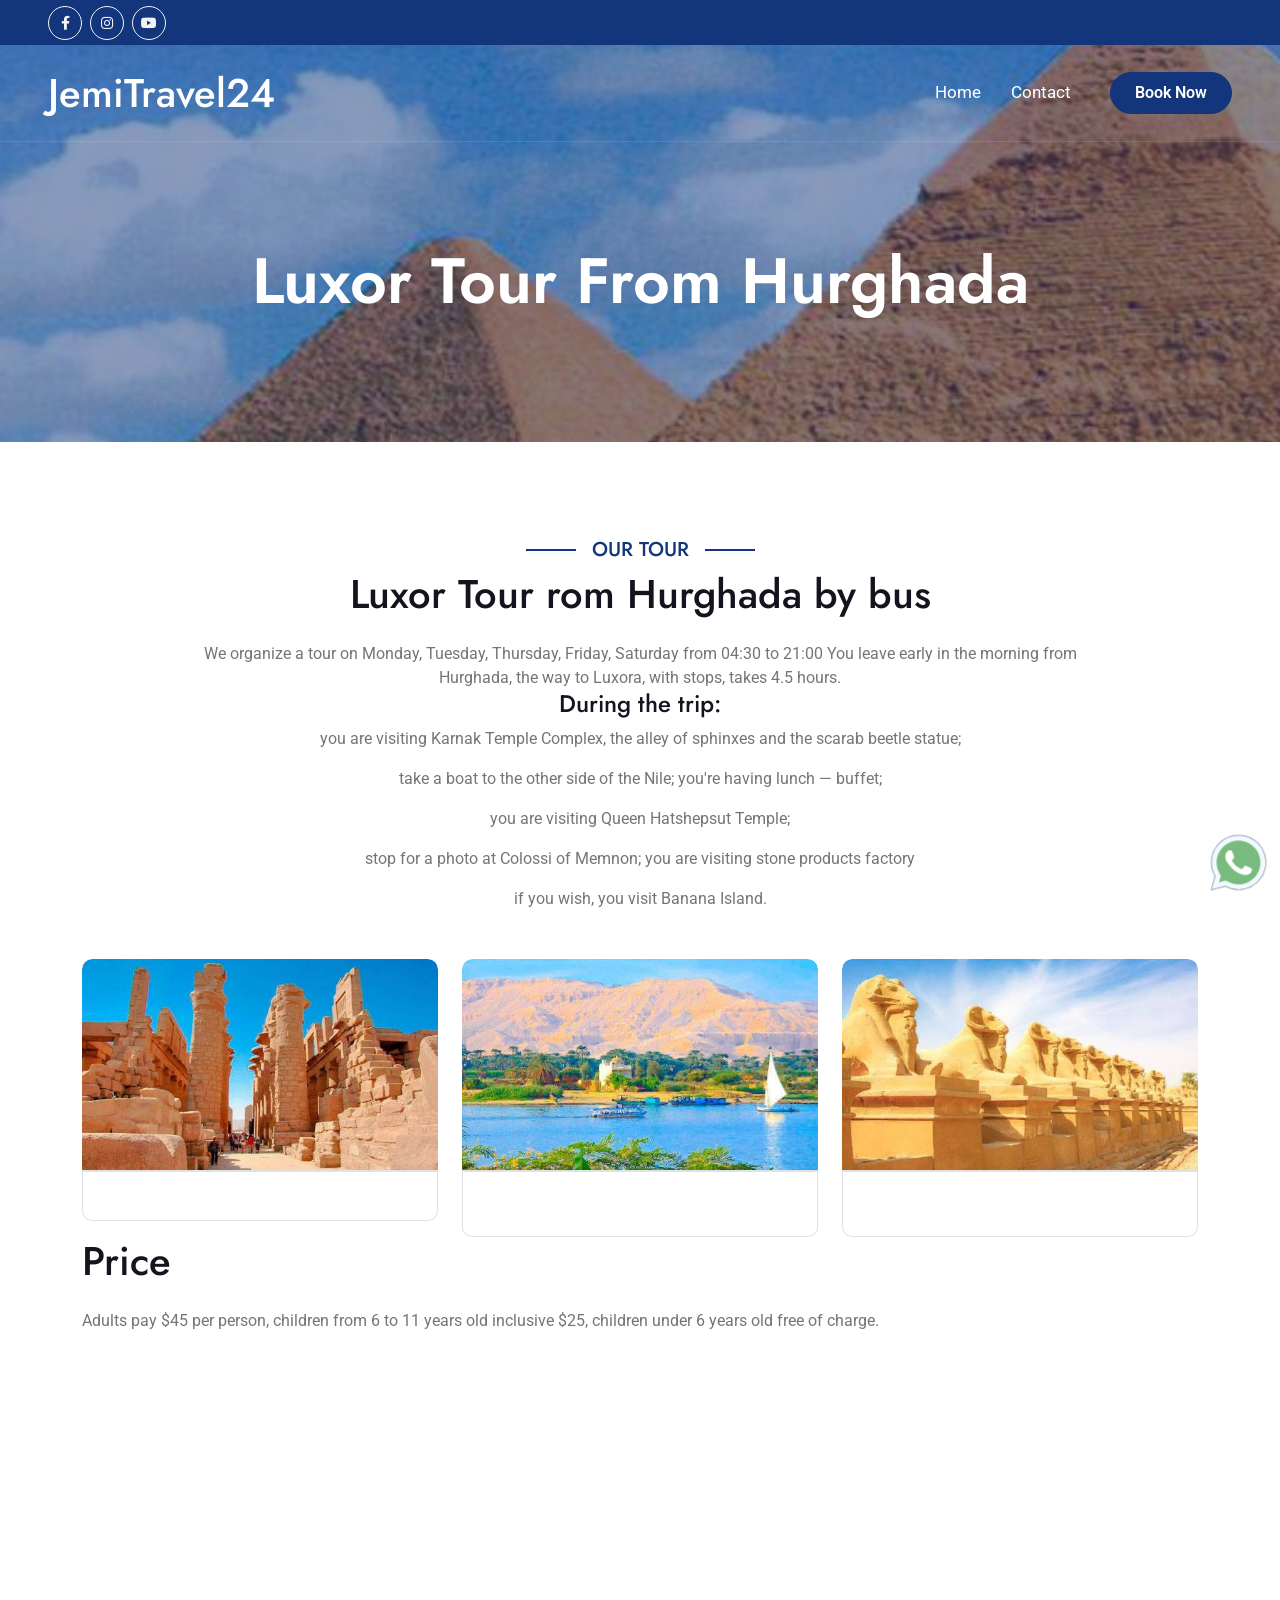
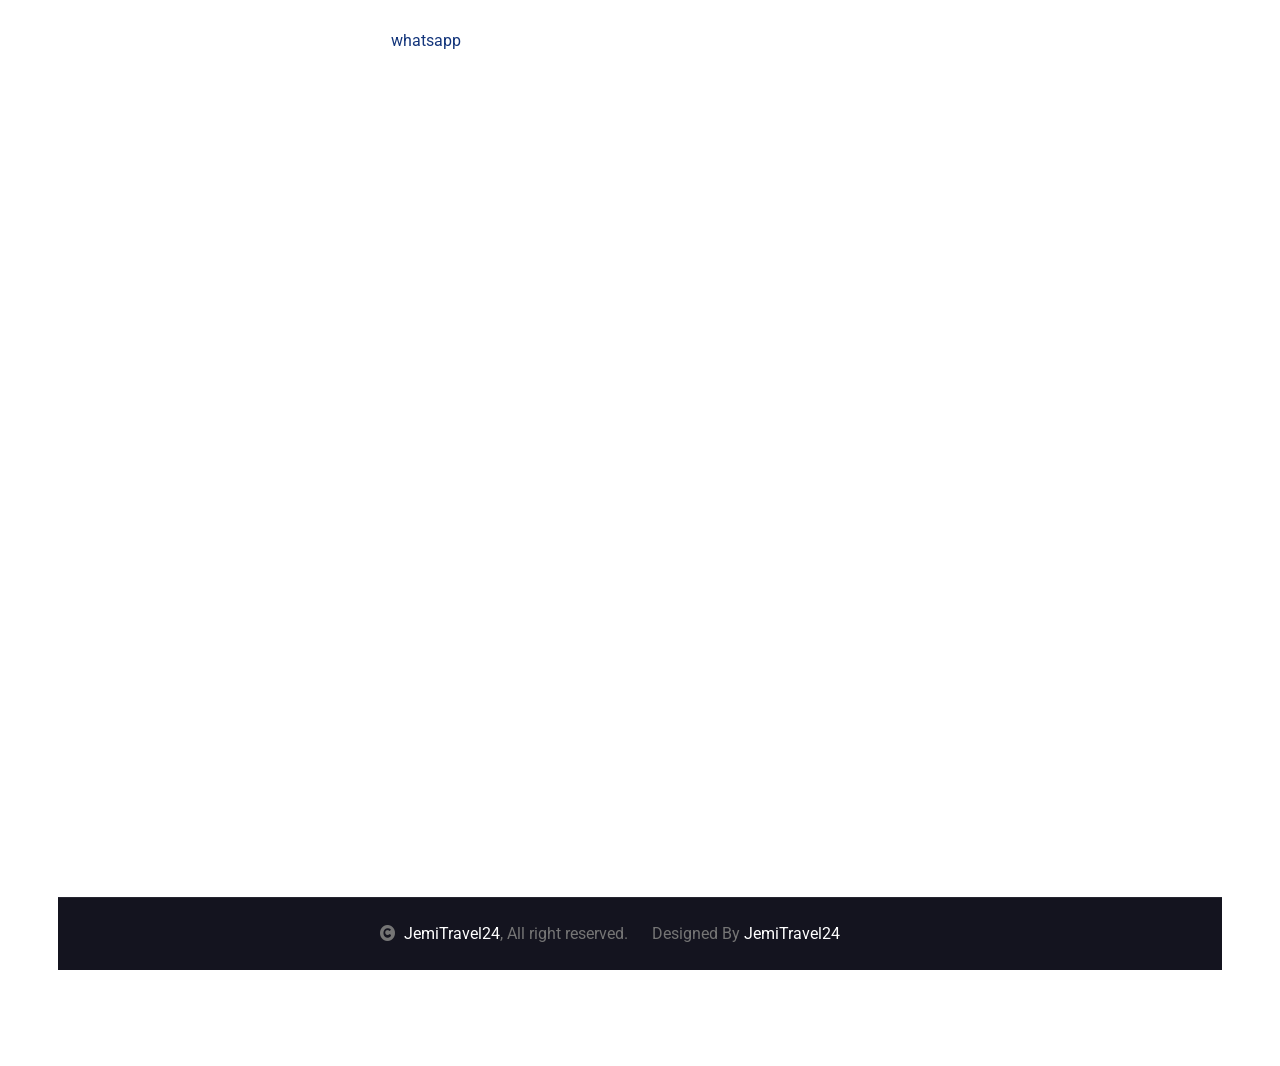
<file: luxor-egypt.html>
<!DOCTYPE html>
<html lang="en">

    <head>
        <meta charset="utf-8">
        <title>Cairo pyramids old museum by bus</title>
        <meta content="width=device-width, initial-scale=1.0" name="viewport">
        <meta content="" name="keywords">
        <meta content="" name="description">
<script async src="https://www.googletagmanager.com/gtm.js?id=GTM-WZR6Q4CG"></script>
<script>
  window.dataLayer = window.dataLayer || [];
  function gtag(){dataLayer.push(arguments);}
  gtag('js', new Date());
</script>
        <!-- Google Web Fonts -->
        <link rel="preconnect" href="https://fonts.googleapis.com">
        <link rel="preconnect" href="https://fonts.gstatic.com" crossorigin>
        <link href="https://fonts.googleapis.com/css2?family=Jost:wght@500;600&family=Roboto&display=swap" rel="stylesheet"> 

        <!-- Icon Font Stylesheet -->
        <link rel="stylesheet" href="https://use.fontawesome.com/releases/v5.15.4/css/all.css"/>
        <link href="https://cdn.jsdelivr.net/npm/bootstrap-icons@1.4.1/font/bootstrap-icons.css" rel="stylesheet">

        <!-- Libraries Stylesheet -->
        <link href="lib/owlcarousel/assets/owl.carousel.min.css" rel="stylesheet">
        <link href="lib/lightbox/css/lightbox.min.css" rel="stylesheet">


        <!-- Customized Bootstrap Stylesheet -->
        <link href="css/bootstrap.min.css" rel="stylesheet">

        <!-- Template Stylesheet -->
        <link href="css/style.css" rel="stylesheet">
    </head>

    <body>

        <!-- Spinner Start -->
        <div id="spinner" class="show bg-white position-fixed translate-middle w-100 vh-100 top-50 start-50 d-flex align-items-center justify-content-center">
            <div class="spinner-border text-primary" style="width: 3rem; height: 3rem;" role="status">
                <span class="sr-only">Loading...</span>
            </div>
        </div>

        <a href="https://api.whatsapp.com/send?phone=+905825650934&amp;text=Hi%20There" class="whatsapp_float" target="_blank" rel="noopener noreferrer">
  <span class="home-whatsapp-icon"><svg xmlns="http://www.w3.org/2000/svg" x="0px" y="0px" width="80" height="80" viewBox="0 0 80 80">
<path fill="#f2faff" d="M7.904,58.665L7.8,58.484c-3.263-5.649-4.986-12.102-4.983-18.66 C2.826,19.244,19.577,2.5,40.157,2.5C50.14,2.503,59.521,6.391,66.57,13.446C73.618,20.5,77.5,29.879,77.5,39.855 c-0.01,20.583-16.76,37.328-37.34,37.328c-6.247-0.003-12.418-1.574-17.861-4.543l-0.174-0.096L2.711,77.636L7.904,58.665z"></path><path fill="#788b9c" d="M40.157,3L40.157,3c9.85,0.003,19.105,3.838,26.059,10.799C73.17,20.76,77,30.013,77,39.855 c-0.009,20.307-16.536,36.828-36.855,36.828c-6.149-0.003-12.237-1.553-17.606-4.482l-0.349-0.19l-0.384,0.101l-18.384,4.82 l4.91-17.933l0.11-0.403l-0.209-0.362c-3.22-5.574-4.92-11.94-4.917-18.41C3.326,19.52,19.852,3,40.157,3 M40.157,2 C19.302,2,2.326,18.969,2.317,39.824C2.313,46.49,4.055,53,7.367,58.735L2,78.339l20.06-5.26 c5.526,3.015,11.751,4.601,18.084,4.604h0.016c20.855,0,37.831-16.969,37.84-37.827c0-10.108-3.933-19.613-11.077-26.764 C59.78,5.942,50.28,2.003,40.157,2L40.157,2z"></path><path fill="#79ba7e" d="M39.99,70c-5.009-0.003-9.965-1.263-14.332-3.646l-2.867-1.564l-3.159,0.828l-6.482,1.699	l1.659-6.061l0.907-3.312l-1.718-2.974C11.38,50.437,9.997,45.255,10,39.986C10.007,23.453,23.464,10.002,39.997,10	c8.022,0.003,15.558,3.126,21.221,8.793C66.881,24.461,70,31.998,70,40.011C69.992,56.547,56.535,70,39.99,70z"></path><path fill="#fff" d="M56.561,47.376c-0.9-0.449-5.321-2.626-6.143-2.924c-0.825-0.301-1.424-0.449-2.023,0.449	c-0.599,0.9-2.322,2.924-2.845,3.523c-0.524,0.599-1.048,0.674-1.948,0.226c-0.9-0.449-3.797-1.4-7.23-4.462	c-2.674-2.382-4.478-5.327-5.001-6.227c-0.524-0.9-0.057-1.385,0.394-1.834c0.403-0.403,0.9-1.051,1.349-1.575	c0.449-0.524,0.599-0.9,0.9-1.5c0.301-0.599,0.151-1.126-0.075-1.575c-0.226-0.449-2.023-4.875-2.773-6.673	c-0.729-1.752-1.472-1.515-2.023-1.542c-0.524-0.027-1.123-0.03-1.722-0.03c-0.599,0-1.575,0.226-2.397,1.126	c-0.822,0.9-3.147,3.074-3.147,7.498s3.222,8.699,3.671,9.298c0.449,0.599,6.338,9.678,15.36,13.571	c2.144,0.924,3.821,1.478,5.125,1.894c2.153,0.684,4.113,0.587,5.664,0.355c1.728-0.259,5.321-2.174,6.067-4.273	c0.75-2.099,0.75-3.899,0.524-4.273C58.06,48.051,57.461,47.825,56.561,47.376z"></path>
</svg></span></a>
        <!-- Spinner End -->

        <!-- Topbar Start -->
        <div class="container-fluid bg-primary px-5 d-none d-lg-block">
            <div class="row gx-0">
                <div class="col-lg-8 text-center text-lg-start mb-2 mb-lg-0">
                    <div class="d-inline-flex align-items-center" style="height: 45px;">
                        <a class="btn btn-sm btn-outline-light btn-sm-square rounded-circle me-2" href="https://www.facebook.com/jemitravel24"><i class="fab fa-facebook-f fw-normal"></i></a>
                        <a class="btn btn-sm btn-outline-light btn-sm-square rounded-circle me-2" href="https://www.instagram.com/jemi.travel24/"><i class="fab fa-instagram fw-normal"></i></a>
                        <a class="btn btn-sm btn-outline-light btn-sm-square rounded-circle" href=""><i class="fab fa-youtube fw-normal"></i></a>
                    </div>
                </div>
                        </div>
                    </div>
                </div>
            </div>
        </div>
        <!-- Topbar End -->

        <!-- Navbar & Hero Start -->
        <div class="container-fluid position-relative p-0">
            <nav class="navbar navbar-expand-lg navbar-light px-4 px-lg-5 py-3 py-lg-0">
                <a href="" class="navbar-brand p-0">
                    <h1 class="m-0">JemiTravel24</h1>
                    <!-- <img src="img/logo.png" alt="Logo"> -->
                </a>
                <button class="navbar-toggler" type="button" data-bs-toggle="collapse" data-bs-target="#navbarCollapse">
                    <span class="fa fa-bars"></span>
                </button>
                <div class="collapse navbar-collapse" id="navbarCollapse">
                    <div class="navbar-nav ms-auto py-0">
                        <a href="index.html" class="nav-item nav-link">Home</a>
                        <a href="contact.html" class="nav-item nav-link">Contact</a>
                    </div>
                    <a href="booking.html" class="btn btn-primary rounded-pill py-2 px-4 ms-lg-4">Book Now</a>
                </div>
            </nav>
        </div>
        <!-- Navbar & Hero End -->

        <!-- Header Start -->
        <div class="container-fluid bg-breadcrumb">
            <div class="container text-center py-5" style="max-width: 900px;">
                <h3 class="text-white display-3 mb-4">Luxor Tour From Hurghada</h1>
                
                </ol>    
            </div>
        </div>
        <!-- Header End -->

        <!-- Blog Start -->
        <div class="container-fluid blog py-5">
            <div class="container py-5">
                <div class="mx-auto text-center mb-5" style="max-width: 900px;">
                    <h5 class="section-title px-3">Our Tour</h5>
                    <h1 class="mb-4">Luxor Tour rom Hurghada by bus</h1>
                    <p class="mb-0">We organize a tour on Monday, Tuesday, Thursday, Friday, Saturday from 04:30 to 21:00
                     You leave early in the morning from Hurghada, the way to Luxora, with stops, takes 4.5 hours.
                    </p>
<h4>During the trip:</h4>
                    <p>you are visiting  Karnak Temple Complex, the alley of sphinxes and the scarab beetle statue;</p>
<p>take a boat to the other side of the Nile;
you're having lunch — buffet;</p>
<p>you are visiting Queen Hatshepsut Temple;</p>
<p>stop for a photo at Colossi of Memnon;
    you are visiting stone products factory
</p>
<p>if you wish, you visit Banana Island.</p>
                </div>
                <div class="row g-4 justify-content-center">
                    <div class="col-lg-4 col-md-6">
                        <div class="blog-item">
                            <div class="blog-img">
                                <div class="blog-img-inner">
                                    <img class="img-fluid w-100 rounded-top" src="img/Luxor-karnak-temple-jemitravel24.jpg" alt="Luxor Karnak">
                                  </div>
                                <div class="blog-info d-flex align-items-center border border-start-0 border-end-0">
                                  </div>
                            </div>
                            <div class="blog-content border border-top-0 rounded-bottom p-4">
                                
                                <a  class="h4"></a>
                                
                            </div>
                        </div>
                    </div>
                    <div class="col-lg-4 col-md-6">
                        <div class="blog-item">
                            <div class="blog-img">
                                <div class="blog-img-inner">
                                    <img class="img-fluid w-100 rounded-top" src="img/Luxor-Nile-Jemitravel24.jpg" alt="Luxor-Nile">
                                    
                                </div>
                                <div class="blog-info d-flex align-items-center border border-start-0 border-end-0">
                                </div>
                            </div>
                            <div class="blog-content border border-top-0 rounded-bottom p-4">
                                <p class="mb-3">
                                <a  class="h4"></a>
                                <p class="my-3"></p>
                                
                            </div>
                        </div>
                    </div>
                    <div class="col-lg-4 col-md-6">
                        <div class="blog-item">
                            <div class="blog-img">
                                <div class="blog-img-inner">
                                    <img class="img-fluid w-100 rounded-top" src="img/Luxor-Karnak-jemitravel24.jpg" alt="Luxor-Karnak-jemitravel24">
                                    <div class="blog-icon">
                                
                                    </div>
                                </div>
                                <div class="blog-info d-flex align-items-center border border-start-0 border-end-0">
                                    </div>
                            </div>
                            <div class="blog-content border border-top-0 rounded-bottom p-4">
                                <p class="mb-3">
                                <a  class="h4"></a>
                                <p class="my-3"></p>
                                </div>
                        </div>
                    </div>
                </div>
        
                    <h1 class="mb-4">Price</h1>
                    <p class="mb-0">Adults pay $45 per person, children from 6 to 11 years old inclusive $25, children under 6 years old free of charge.
            </div>
        </div>
        

        <!-- Tour Booking Start -->
        <div class="container-fluid booking py-5">
            <div class="container py-5">
                <div class="row g-5 align-items-center">
                    <div class="col-lg-6">
                        <h5 class="section-booking-title pe-3">Booking</h5>
                        <h1 class="text-white mb-4">Online Booking </h1>
                        <p class="text-white mb-4">
                        </p>
                        <p class="text-white mb-4">Book your tour through Booking Form or on <a href="https://api.whatsapp.com/send?phone=+905825650934&amp;text=Hi%20There">whatsapp</a>  , choose your preferred date, and pay on the day of the tour.
                        </p>
                    
                    </div>

                    <iframe src='https://app.youform.com/forms/vlebkdym' loading='lazy' width='100%' height='700' frameborder='0' marginheight='0' marginwidth='0' allow='camera; microphone; autoplay; fullscreen' style='border:none;'></iframe>
             
        <!-- Tour Booking End -->

        <!-- Blog End -->

        <!-- Subscribe Start -
        <div class="container-fluid subscribe py-5">
            <div class="container text-center py-5">
                <div class="mx-auto text-center" style="max-width: 900px;">
                    <h5 class="subscribe-title px-3">Subscribe</h5>
                    <h1 class="text-white mb-4">Our Newsletter</h1>
                    <div class="position-relative mx-auto">
                        <input class="form-control border-primary rounded-pill w-100 py-3 ps-4 pe-5" type="text" placeholder="Your email">
                        <button type="button" class="btn btn-primary rounded-pill position-absolute top-0 end-0 py-2 px-4 mt-2 me-2">Subscribe</button>
                    </div>
                </div>
            </div>
        </div>
        Subscribe End -->

        <!-- Footer Start 
        <div class="container-fluid footer py-5">
            <div class="container py-5">
                <div class="row g-5">
                    <div class="col-md-6 col-lg-6 col-xl-3">
                        <div class="footer-item d-flex flex-column">
                            <h4 class="mb-4 text-white">Get In Touch</h4>
                            <a href=""><i class="fas fa-home me-2"></i> 123 Street, New York, USA</a>
                            <a href=""><i class="fas fa-envelope me-2"></i> info@example.com</a>
                            <a href=""><i class="fas fa-phone me-2"></i> +012 345 67890</a>
                            <a href="" class="mb-3"><i class="fas fa-print me-2"></i> +012 345 67890</a>
                            <div class="d-flex align-items-center">
                                <i class="fas fa-share fa-2x text-white me-2"></i>
                                <a class="btn-square btn btn-primary rounded-circle mx-1" href=""><i class="fab fa-facebook-f"></i></a>
                                <a class="btn-square btn btn-primary rounded-circle mx-1" href=""><i class="fab fa-twitter"></i></a>
                                <a class="btn-square btn btn-primary rounded-circle mx-1" href=""><i class="fab fa-instagram"></i></a>
                                <a class="btn-square btn btn-primary rounded-circle mx-1" href=""><i class="fab fa-linkedin-in"></i></a>
                            </div>
                        </div>
                    </div>
                    <div class="col-md-6 col-lg-6 col-xl-3">
                        <div class="footer-item d-flex flex-column">
                            <h4 class="mb-4 text-white">Company</h4>
                            <a href=""><i class="fas fa-angle-right me-2"></i> About</a>
                            <a href=""><i class="fas fa-angle-right me-2"></i> Careers</a>
                            <a href=""><i class="fas fa-angle-right me-2"></i> Blog</a>
                            <a href=""><i class="fas fa-angle-right me-2"></i> Press</a>
                            <a href=""><i class="fas fa-angle-right me-2"></i> Gift Cards</a>
                            <a href=""><i class="fas fa-angle-right me-2"></i> Magazine</a>
                        </div>
                    </div>
                    <div class="col-md-6 col-lg-6 col-xl-3">
                        <div class="footer-item d-flex flex-column">
                            <h4 class="mb-4 text-white">Support</h4>
                            <a href=""><i class="fas fa-angle-right me-2"></i> Contact</a>
                            <a href=""><i class="fas fa-angle-right me-2"></i> Legal Notice</a>
                            <a href=""><i class="fas fa-angle-right me-2"></i> Privacy Policy</a>
                            <a href=""><i class="fas fa-angle-right me-2"></i> Terms and Conditions</a>
                            <a href=""><i class="fas fa-angle-right me-2"></i> Sitemap</a>
                            <a href=""><i class="fas fa-angle-right me-2"></i> Cookie policy</a>
                        </div>
                    </div>
                    <div class="col-md-6 col-lg-6 col-xl-3">
                        <div class="footer-item">
                            <div class="row gy-3 gx-2 mb-4">
                                <div class="col-xl-6">
                                    <form>
                                        <div class="form-floating">
                                            <select class="form-select bg-dark border" id="select1">
                                                <option value="1">Arabic</option>
                                                <option value="2">German</option>
                                                <option value="3">Greek</option>
                                                <option value="3">New York</option>
                                            </select>
                                            <label for="select1">English</label>
                                        </div>
                                    </form>
                                </div>
                                <div class="col-xl-6">
                                    <form>
                                        <div class="form-floating">
                                            <select class="form-select bg-dark border" id="select1">
                                                <option value="1">USD</option>
                                                <option value="2">EUR</option>
                                                <option value="3">INR</option>
                                                <option value="3">GBP</option>
                                            </select>
                                            <label for="select1">$</label>
                                        </div>
                                    </form>
                                </div>
                            </div>
                            <h4 class="text-white mb-3">Payments</h4>
                            <div class="footer-bank-card">
                                <a href="#" class="text-white me-2"><i class="fab fa-cc-amex fa-2x"></i></a>
                                <a href="#" class="text-white me-2"><i class="fab fa-cc-visa fa-2x"></i></a>
                                <a href="#" class="text-white me-2"><i class="fas fa-credit-card fa-2x"></i></a>
                                <a href="#" class="text-white me-2"><i class="fab fa-cc-mastercard fa-2x"></i></a>
                                <a href="#" class="text-white me-2"><i class="fab fa-cc-paypal fa-2x"></i></a>
                                <a href="#" class="text-white"><i class="fab fa-cc-discover fa-2x"></i></a>
                            </div>
                        </div>
                    </div>
                </div>
            </div>
        </div>
         Footer End -->
        
        <!-- Copyright Start -->
        <div class="container-fluid copyright text-body py-4">
            <div class="container">
                <div class="row g-4 align-items-center">
                    <div class="col-md-6 text-center text-md-end mb-md-0">
                        <i class="fas fa-copyright me-2"></i><a class="text-white" href="#">JemiTravel24</a>, All right reserved.
                    </div>
                    <div class="col-md-6 text-center text-md-start">
                        Designed By <a class="text-white" >JemiTravel24</a>
                    </div>
                </div>
            </div>
        </div>
        <!-- Copyright End -->

        
        <!-- JavaScript Libraries -->
        <script src="https://ajax.googleapis.com/ajax/libs/jquery/3.6.4/jquery.min.js"></script>
        <script src="https://cdn.jsdelivr.net/npm/bootstrap@5.0.0/dist/js/bootstrap.bundle.min.js"></script>
        <script src="lib/easing/easing.min.js"></script>
        <script src="lib/waypoints/waypoints.min.js"></script>
        <script src="lib/owlcarousel/owl.carousel.min.js"></script>
        <script src="lib/lightbox/js/lightbox.min.js"></script>
        

        <!-- Template Javascript -->
        <script src="js/main.js"></script>
    </body>

</html>
</file>
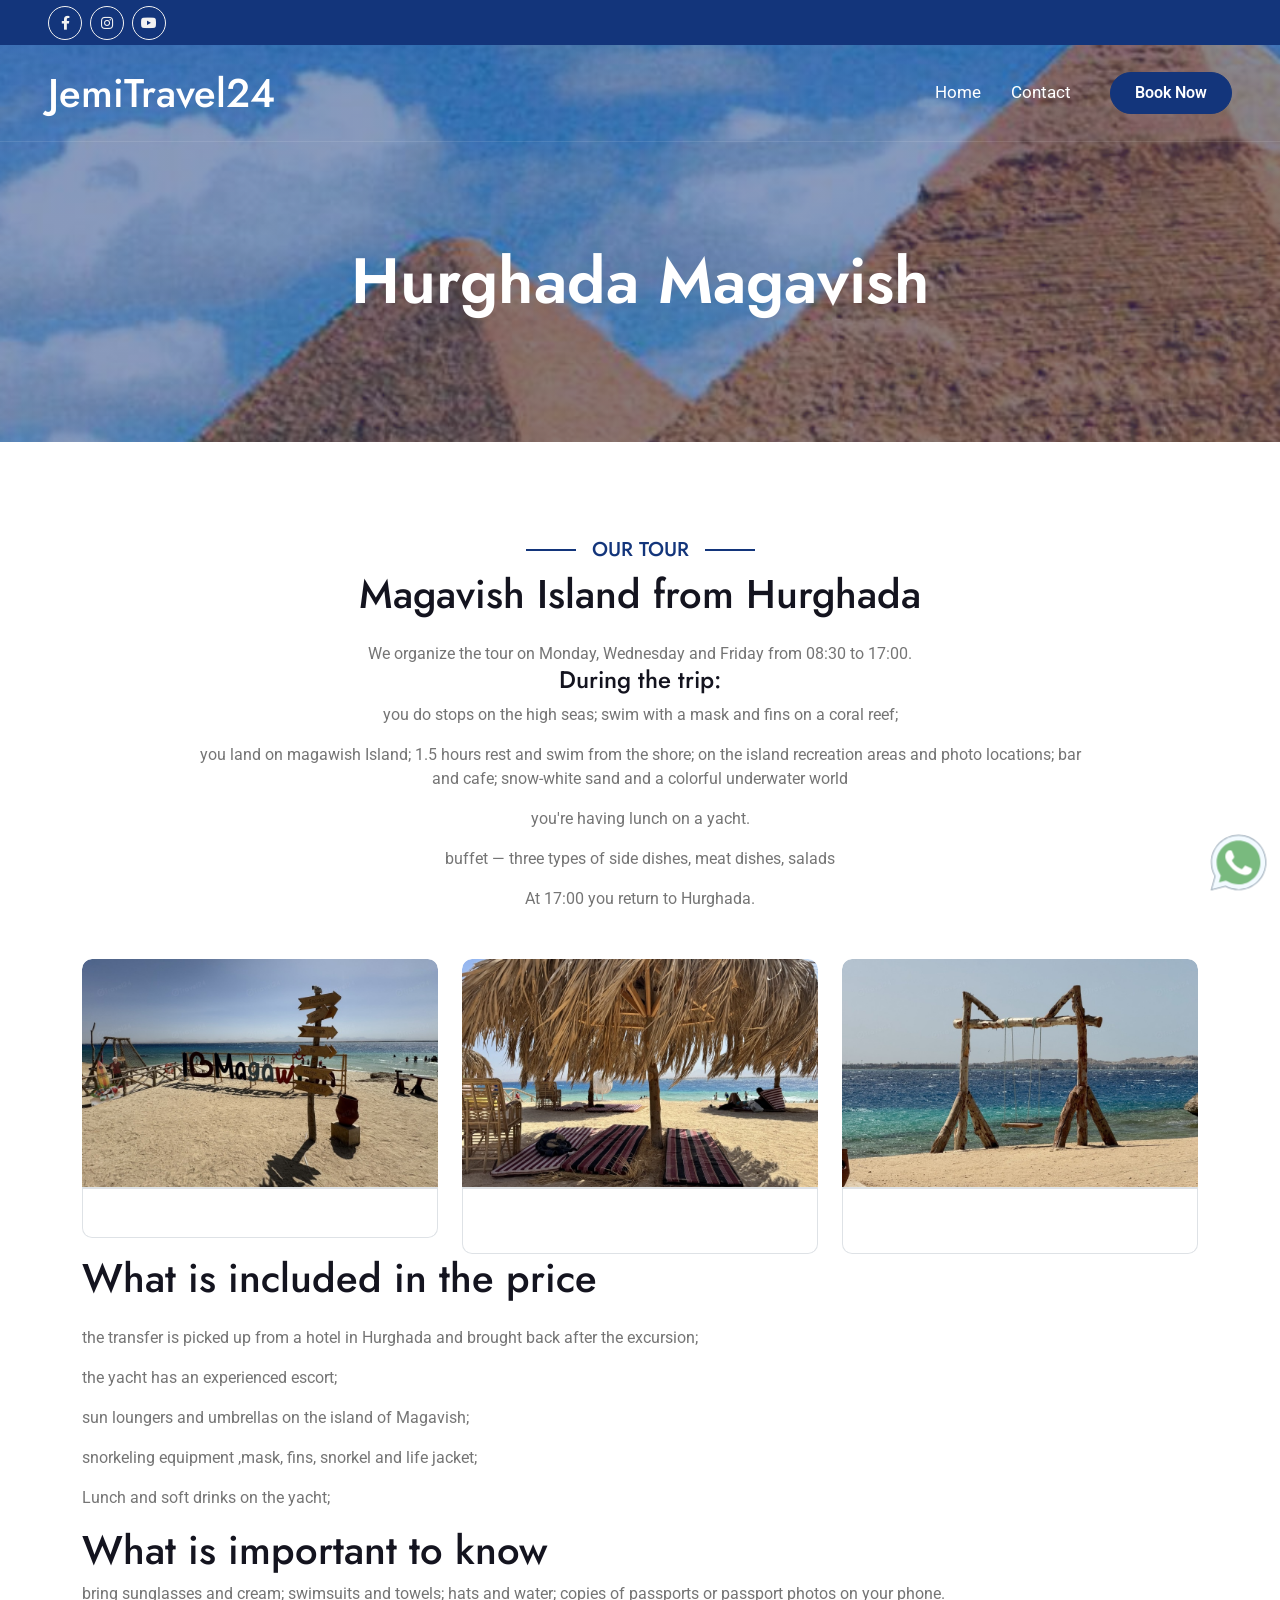
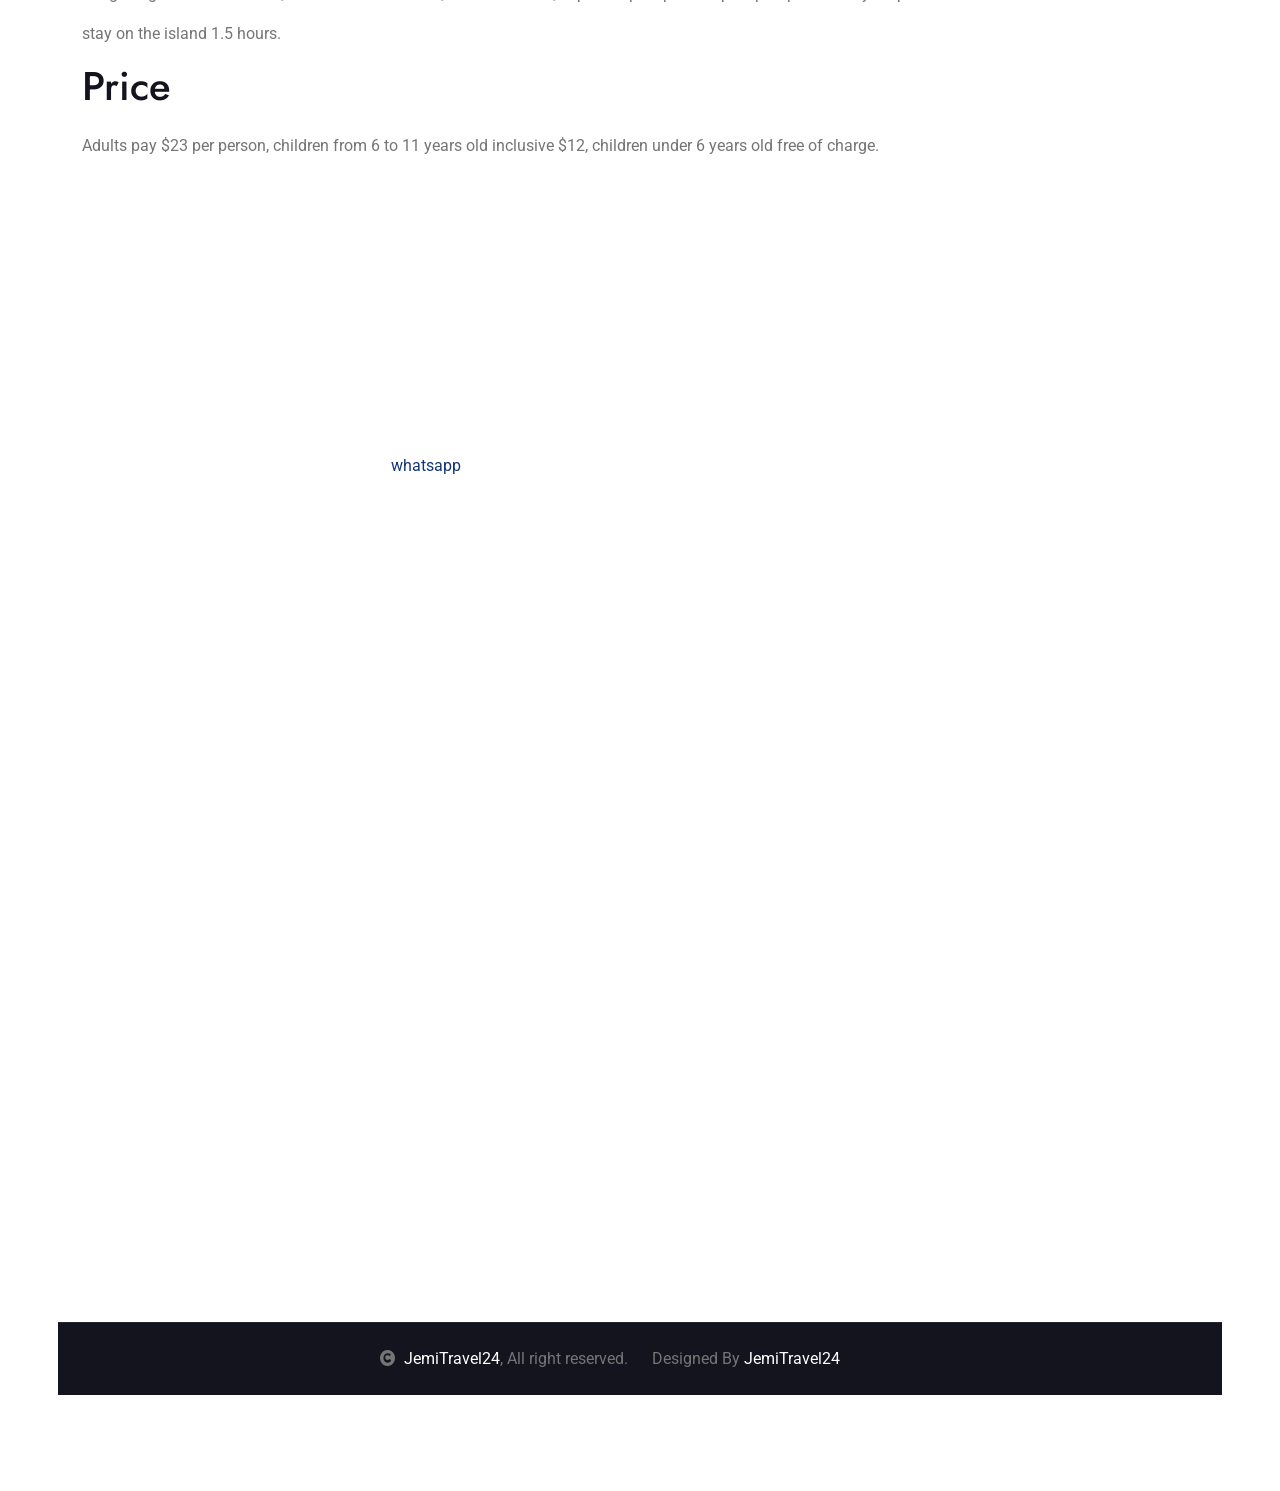
<file: Magavish-Island-from-Hurghada.html>
<!DOCTYPE html>
<html lang="en">

    <head>
        <meta charset="utf-8">
        <title>Magavish Island from Hurghada</title>
        <meta content="width=device-width, initial-scale=1.0" name="viewport">
      
        <meta content="" name="keywords"content="Jemi Travel24, JemiTravel24, Luxor tour from Hurghada, Magavish island , bus from Hurghada, museum by bus, Egypt tours, pay on the day">
        <meta content="" name="description"content="Explore Egypt with Jemi Travel24. Enjoy memorable tours, comfortable transfers, and pay on the day of your tour.">
<script async src="https://www.googletagmanager.com/gtm.js?id=GTM-WZR6Q4CG"></script>
<script>
  window.dataLayer = window.dataLayer || [];
  function gtag(){dataLayer.push(arguments);}
  gtag('js', new Date());
</script>
        <!-- Google Web Fonts -->
        <link rel="preconnect" href="https://fonts.googleapis.com">
        <link rel="preconnect" href="https://fonts.gstatic.com" crossorigin>
        <link href="https://fonts.googleapis.com/css2?family=Jost:wght@500;600&family=Roboto&display=swap" rel="stylesheet"> 

        <!-- Icon Font Stylesheet -->
        <link rel="stylesheet" href="https://use.fontawesome.com/releases/v5.15.4/css/all.css"/>
        <link href="https://cdn.jsdelivr.net/npm/bootstrap-icons@1.4.1/font/bootstrap-icons.css" rel="stylesheet">

        <!-- Libraries Stylesheet -->
        <link href="lib/owlcarousel/assets/owl.carousel.min.css" rel="stylesheet">
        <link href="lib/lightbox/css/lightbox.min.css" rel="stylesheet">


        <!-- Customized Bootstrap Stylesheet -->
        <link href="css/bootstrap.min.css" rel="stylesheet">

        <!-- Template Stylesheet -->
        <link href="css/style.css" rel="stylesheet">
    </head>

    <body>

        <!-- Spinner Start -->
        <div id="spinner" class="show bg-white position-fixed translate-middle w-100 vh-100 top-50 start-50 d-flex align-items-center justify-content-center">
            <div class="spinner-border text-primary" style="width: 3rem; height: 3rem;" role="status">
                <span class="sr-only">Loading...</span>
            </div>
        </div>

        <a href="https://api.whatsapp.com/send?phone=+905825650934&amp;text=Hi%20There" class="whatsapp_float" target="_blank" rel="noopener noreferrer">
  <span class="home-whatsapp-icon"><svg xmlns="http://www.w3.org/2000/svg" x="0px" y="0px" width="80" height="80" viewBox="0 0 80 80">
<path fill="#f2faff" d="M7.904,58.665L7.8,58.484c-3.263-5.649-4.986-12.102-4.983-18.66 C2.826,19.244,19.577,2.5,40.157,2.5C50.14,2.503,59.521,6.391,66.57,13.446C73.618,20.5,77.5,29.879,77.5,39.855 c-0.01,20.583-16.76,37.328-37.34,37.328c-6.247-0.003-12.418-1.574-17.861-4.543l-0.174-0.096L2.711,77.636L7.904,58.665z"></path><path fill="#788b9c" d="M40.157,3L40.157,3c9.85,0.003,19.105,3.838,26.059,10.799C73.17,20.76,77,30.013,77,39.855 c-0.009,20.307-16.536,36.828-36.855,36.828c-6.149-0.003-12.237-1.553-17.606-4.482l-0.349-0.19l-0.384,0.101l-18.384,4.82 l4.91-17.933l0.11-0.403l-0.209-0.362c-3.22-5.574-4.92-11.94-4.917-18.41C3.326,19.52,19.852,3,40.157,3 M40.157,2 C19.302,2,2.326,18.969,2.317,39.824C2.313,46.49,4.055,53,7.367,58.735L2,78.339l20.06-5.26 c5.526,3.015,11.751,4.601,18.084,4.604h0.016c20.855,0,37.831-16.969,37.84-37.827c0-10.108-3.933-19.613-11.077-26.764 C59.78,5.942,50.28,2.003,40.157,2L40.157,2z"></path><path fill="#79ba7e" d="M39.99,70c-5.009-0.003-9.965-1.263-14.332-3.646l-2.867-1.564l-3.159,0.828l-6.482,1.699	l1.659-6.061l0.907-3.312l-1.718-2.974C11.38,50.437,9.997,45.255,10,39.986C10.007,23.453,23.464,10.002,39.997,10	c8.022,0.003,15.558,3.126,21.221,8.793C66.881,24.461,70,31.998,70,40.011C69.992,56.547,56.535,70,39.99,70z"></path><path fill="#fff" d="M56.561,47.376c-0.9-0.449-5.321-2.626-6.143-2.924c-0.825-0.301-1.424-0.449-2.023,0.449	c-0.599,0.9-2.322,2.924-2.845,3.523c-0.524,0.599-1.048,0.674-1.948,0.226c-0.9-0.449-3.797-1.4-7.23-4.462	c-2.674-2.382-4.478-5.327-5.001-6.227c-0.524-0.9-0.057-1.385,0.394-1.834c0.403-0.403,0.9-1.051,1.349-1.575	c0.449-0.524,0.599-0.9,0.9-1.5c0.301-0.599,0.151-1.126-0.075-1.575c-0.226-0.449-2.023-4.875-2.773-6.673	c-0.729-1.752-1.472-1.515-2.023-1.542c-0.524-0.027-1.123-0.03-1.722-0.03c-0.599,0-1.575,0.226-2.397,1.126	c-0.822,0.9-3.147,3.074-3.147,7.498s3.222,8.699,3.671,9.298c0.449,0.599,6.338,9.678,15.36,13.571	c2.144,0.924,3.821,1.478,5.125,1.894c2.153,0.684,4.113,0.587,5.664,0.355c1.728-0.259,5.321-2.174,6.067-4.273	c0.75-2.099,0.75-3.899,0.524-4.273C58.06,48.051,57.461,47.825,56.561,47.376z"></path>
</svg></span></a>
        <!-- Spinner End -->

        <!-- Topbar Start -->
        <div class="container-fluid bg-primary px-5 d-none d-lg-block">
            <div class="row gx-0">
                <div class="col-lg-8 text-center text-lg-start mb-2 mb-lg-0">
                    <div class="d-inline-flex align-items-center" style="height: 45px;">
                        <a class="btn btn-sm btn-outline-light btn-sm-square rounded-circle me-2" href="https://www.facebook.com/jemitravel24"><i class="fab fa-facebook-f fw-normal"></i></a>
                        <a class="btn btn-sm btn-outline-light btn-sm-square rounded-circle me-2" href="https://www.instagram.com/jemi.travel24/"><i class="fab fa-instagram fw-normal"></i></a>
                        <a class="btn btn-sm btn-outline-light btn-sm-square rounded-circle" href=""><i class="fab fa-youtube fw-normal"></i></a>
                    </div>
                </div>
                        </div>
                    </div>
                </div>
            </div>
        </div>
        <!-- Topbar End -->

        <!-- Navbar & Hero Start -->
        <div class="container-fluid position-relative p-0">
            <nav class="navbar navbar-expand-lg navbar-light px-4 px-lg-5 py-3 py-lg-0">
                <a href="" class="navbar-brand p-0">
                    <h1 class="m-0">JemiTravel24</h1>
                    <!-- <img src="img/logo.png" alt="Logo"> -->
                </a>
                <button class="navbar-toggler" type="button" data-bs-toggle="collapse" data-bs-target="#navbarCollapse">
                    <span class="fa fa-bars"></span>
                </button>
                <div class="collapse navbar-collapse" id="navbarCollapse">
                    <div class="navbar-nav ms-auto py-0">
                        <a href="index.html" class="nav-item nav-link">Home</a>
                        <a href="contact.html" class="nav-item nav-link">Contact</a>
                    </div>
                    <a href="booking.html" class="btn btn-primary rounded-pill py-2 px-4 ms-lg-4">Book Now</a>
                </div>
            </nav>
        </div>
        <!-- Navbar & Hero End -->

        <!-- Header Start -->
        <div class="container-fluid bg-breadcrumb">
            <div class="container text-center py-5" style="max-width: 900px;">
                <h3 class="text-white display-3 mb-4">Hurghada Magavish</h1>
                
                </ol>    
            </div>
        </div>
        <!-- Header End -->

        <!-- Blog Start -->
        <div class="container-fluid blog py-5">
            <div class="container py-5">
                <div class="mx-auto text-center mb-5" style="max-width: 900px;">
                    <h5 class="section-title px-3">Our Tour</h5>
                    <h1 class="mb-4">Magavish Island from Hurghada</h1>
                    <p class="mb-0">We organize the tour on Monday, Wednesday and Friday from 08:30 to 17:00.</p>
                    <h4>During the trip:</h4>
                    <p>you do stops on the high seas;
                        swim with a mask and fins on a coral reef;
                    </p>
                    <p>you land on magawish Island;
                  1.5 hours rest and swim from the shore; on the island recreation areas and photo locations; bar and cafe; snow-white sand and a colorful underwater world</p>
                    <p>you're having lunch on a yacht.</p>
                    <p>buffet — three types of side dishes, meat dishes, salads</p>
                 <p>At 17:00 you return to Hurghada.</p>
                </div>
                <div class="row g-4 justify-content-center">
                    <div class="col-lg-4 col-md-6">
                        <div class="blog-item">
                            <div class="blog-img">
                                <div class="blog-img-inner">
                                    <img class="img-fluid w-100 rounded-top" src="img/egypt-hurghada-magavish-jemitravel24.jpg" alt="egypt-hurghada-magavish-jemitravel24">
                                  </div>
                                <div class="blog-info d-flex align-items-center border border-start-0 border-end-0">
                                  </div>
                            </div>
                            <div class="blog-content border border-top-0 rounded-bottom p-4">
                                
                                <a  class="h4"></a>
                                
                            </div>
                        </div>
                    </div>
                    <div class="col-lg-4 col-md-6">
                        <div class="blog-item">
                            <div class="blog-img">
                                <div class="blog-img-inner">
                                    <img class="img-fluid w-100 rounded-top" src="img/hurghada-magavish-jemitravel24.jpg" alt="hurghada-magavish-jemitravel24">
                                    
                                </div>
                                <div class="blog-info d-flex align-items-center border border-start-0 border-end-0">
                                </div>
                            </div>
                            <div class="blog-content border border-top-0 rounded-bottom p-4">
                                <p class="mb-3">
                                <a  class="h4"></a>
                                <p class="my-3"></p>
                                
                            </div>
                        </div>
                    </div>
                    <div class="col-lg-4 col-md-6">
                        <div class="blog-item">
                            <div class="blog-img">
                                <div class="blog-img-inner">
                                    <img class="img-fluid w-100 rounded-top" src="img/egypt-hurghada-magavish.jpg" alt="egypt-hurghada-magavish">
                                    <div class="blog-icon">
                                
                                    </div>
                                </div>
                                <div class="blog-info d-flex align-items-center border border-start-0 border-end-0">
                                    </div>
                            </div>
                            <div class="blog-content border border-top-0 rounded-bottom p-4">
                                <p class="mb-3">
                                <a  class="h4"></a>
                                <p class="my-3"></p>
                                </div>
                        </div>
                    </div>
                </div>
         <h1 class="mb-4">What is included in the price</h1>
                    <p class="mb-0"><p>the transfer is picked up from a hotel in Hurghada and brought back after the excursion;</p>
                   <p>the yacht has an experienced escort;</p>
                    <p>sun loungers and umbrellas on the island of Magavish;</p>
                      <p>snorkeling equipment ,mask, fins, snorkel and life jacket;</p>
                      <p>Lunch and soft drinks on the yacht;</p>
          <h1> What is important to know </h1>
           <p>bring sunglasses and cream; swimsuits and towels; hats and water; copies of passports or passport photos on your phone.</p>
           <p>stay on the island  1.5 hours.</p>
                    <h1 class="mb-4">Price</h1>
                    <p class="mb-0">Adults pay $23 per person, children from 6 to 11 years old inclusive $12, children under 6 years old free of charge.
            </div>
        </div>
        

        <!-- Tour Booking Start -->
        <div class="container-fluid booking py-5">
            <div class="container py-5">
                <div class="row g-5 align-items-center">
                    <div class="col-lg-6">
                        <h5 class="section-booking-title pe-3">Booking</h5>
                        <h1 class="text-white mb-4">Online Booking </h1>
                        <p class="text-white mb-4">
                        </p>
                        <p class="text-white mb-4">Book your tour through Booking Form or on <a href="https://api.whatsapp.com/send?phone=+905825650934&amp;text=Hi%20There">whatsapp</a>  , choose your preferred date, and pay on the day of the tour.
                        </p>
                    
                    </div>

                    <iframe src='https://app.youform.com/forms/vlebkdym' loading='lazy' width='100%' height='700' frameborder='0' marginheight='0' marginwidth='0' allow='camera; microphone; autoplay; fullscreen' style='border:none;'></iframe>
             
        <!-- Tour Booking End -->

        <!-- Blog End -->

        <!-- Subscribe Start -
        <div class="container-fluid subscribe py-5">
            <div class="container text-center py-5">
                <div class="mx-auto text-center" style="max-width: 900px;">
                    <h5 class="subscribe-title px-3">Subscribe</h5>
                    <h1 class="text-white mb-4">Our Newsletter</h1>
                    <div class="position-relative mx-auto">
                        <input class="form-control border-primary rounded-pill w-100 py-3 ps-4 pe-5" type="text" placeholder="Your email">
                        <button type="button" class="btn btn-primary rounded-pill position-absolute top-0 end-0 py-2 px-4 mt-2 me-2">Subscribe</button>
                    </div>
                </div>
            </div>
        </div>
        Subscribe End -->

        <!-- Footer Start 
        <div class="container-fluid footer py-5">
            <div class="container py-5">
                <div class="row g-5">
                    <div class="col-md-6 col-lg-6 col-xl-3">
                        <div class="footer-item d-flex flex-column">
                            <h4 class="mb-4 text-white">Get In Touch</h4>
                            <a href=""><i class="fas fa-home me-2"></i> 123 Street, New York, USA</a>
                            <a href=""><i class="fas fa-envelope me-2"></i> info@example.com</a>
                            <a href=""><i class="fas fa-phone me-2"></i> +012 345 67890</a>
                            <a href="" class="mb-3"><i class="fas fa-print me-2"></i> +012 345 67890</a>
                            <div class="d-flex align-items-center">
                                <i class="fas fa-share fa-2x text-white me-2"></i>
                                <a class="btn-square btn btn-primary rounded-circle mx-1" href=""><i class="fab fa-facebook-f"></i></a>
                                <a class="btn-square btn btn-primary rounded-circle mx-1" href=""><i class="fab fa-twitter"></i></a>
                                <a class="btn-square btn btn-primary rounded-circle mx-1" href=""><i class="fab fa-instagram"></i></a>
                                <a class="btn-square btn btn-primary rounded-circle mx-1" href=""><i class="fab fa-linkedin-in"></i></a>
                            </div>
                        </div>
                    </div>
                    <div class="col-md-6 col-lg-6 col-xl-3">
                        <div class="footer-item d-flex flex-column">
                            <h4 class="mb-4 text-white">Company</h4>
                            <a href=""><i class="fas fa-angle-right me-2"></i> About</a>
                            <a href=""><i class="fas fa-angle-right me-2"></i> Careers</a>
                            <a href=""><i class="fas fa-angle-right me-2"></i> Blog</a>
                            <a href=""><i class="fas fa-angle-right me-2"></i> Press</a>
                            <a href=""><i class="fas fa-angle-right me-2"></i> Gift Cards</a>
                            <a href=""><i class="fas fa-angle-right me-2"></i> Magazine</a>
                        </div>
                    </div>
                    <div class="col-md-6 col-lg-6 col-xl-3">
                        <div class="footer-item d-flex flex-column">
                            <h4 class="mb-4 text-white">Support</h4>
                            <a href=""><i class="fas fa-angle-right me-2"></i> Contact</a>
                            <a href=""><i class="fas fa-angle-right me-2"></i> Legal Notice</a>
                            <a href=""><i class="fas fa-angle-right me-2"></i> Privacy Policy</a>
                            <a href=""><i class="fas fa-angle-right me-2"></i> Terms and Conditions</a>
                            <a href=""><i class="fas fa-angle-right me-2"></i> Sitemap</a>
                            <a href=""><i class="fas fa-angle-right me-2"></i> Cookie policy</a>
                        </div>
                    </div>
                    <div class="col-md-6 col-lg-6 col-xl-3">
                        <div class="footer-item">
                            <div class="row gy-3 gx-2 mb-4">
                                <div class="col-xl-6">
                                    <form>
                                        <div class="form-floating">
                                            <select class="form-select bg-dark border" id="select1">
                                                <option value="1">Arabic</option>
                                                <option value="2">German</option>
                                                <option value="3">Greek</option>
                                                <option value="3">New York</option>
                                            </select>
                                            <label for="select1">English</label>
                                        </div>
                                    </form>
                                </div>
                                <div class="col-xl-6">
                                    <form>
                                        <div class="form-floating">
                                            <select class="form-select bg-dark border" id="select1">
                                                <option value="1">USD</option>
                                                <option value="2">EUR</option>
                                                <option value="3">INR</option>
                                                <option value="3">GBP</option>
                                            </select>
                                            <label for="select1">$</label>
                                        </div>
                                    </form>
                                </div>
                            </div>
                            <h4 class="text-white mb-3">Payments</h4>
                            <div class="footer-bank-card">
                                <a href="#" class="text-white me-2"><i class="fab fa-cc-amex fa-2x"></i></a>
                                <a href="#" class="text-white me-2"><i class="fab fa-cc-visa fa-2x"></i></a>
                                <a href="#" class="text-white me-2"><i class="fas fa-credit-card fa-2x"></i></a>
                                <a href="#" class="text-white me-2"><i class="fab fa-cc-mastercard fa-2x"></i></a>
                                <a href="#" class="text-white me-2"><i class="fab fa-cc-paypal fa-2x"></i></a>
                                <a href="#" class="text-white"><i class="fab fa-cc-discover fa-2x"></i></a>
                            </div>
                        </div>
                    </div>
                </div>
            </div>
        </div>
         Footer End -->
        
        <!-- Copyright Start -->
        <div class="container-fluid copyright text-body py-4">
            <div class="container">
                <div class="row g-4 align-items-center">
                    <div class="col-md-6 text-center text-md-end mb-md-0">
                        <i class="fas fa-copyright me-2"></i><a class="text-white" href="#">JemiTravel24</a>, All right reserved.
                    </div>
                    <div class="col-md-6 text-center text-md-start">
                        Designed By <a class="text-white" >JemiTravel24</a>
                    </div>
                </div>
            </div>
        </div>
        <!-- Copyright End -->

        
        <!-- JavaScript Libraries -->
        <script src="https://ajax.googleapis.com/ajax/libs/jquery/3.6.4/jquery.min.js"></script>
        <script src="https://cdn.jsdelivr.net/npm/bootstrap@5.0.0/dist/js/bootstrap.bundle.min.js"></script>
        <script src="lib/easing/easing.min.js"></script>
        <script src="lib/waypoints/waypoints.min.js"></script>
        <script src="lib/owlcarousel/owl.carousel.min.js"></script>
        <script src="lib/lightbox/js/lightbox.min.js"></script>
        

        <!-- Template Javascript -->
        <script src="js/main.js"></script>
    </body>

</html>
</file>
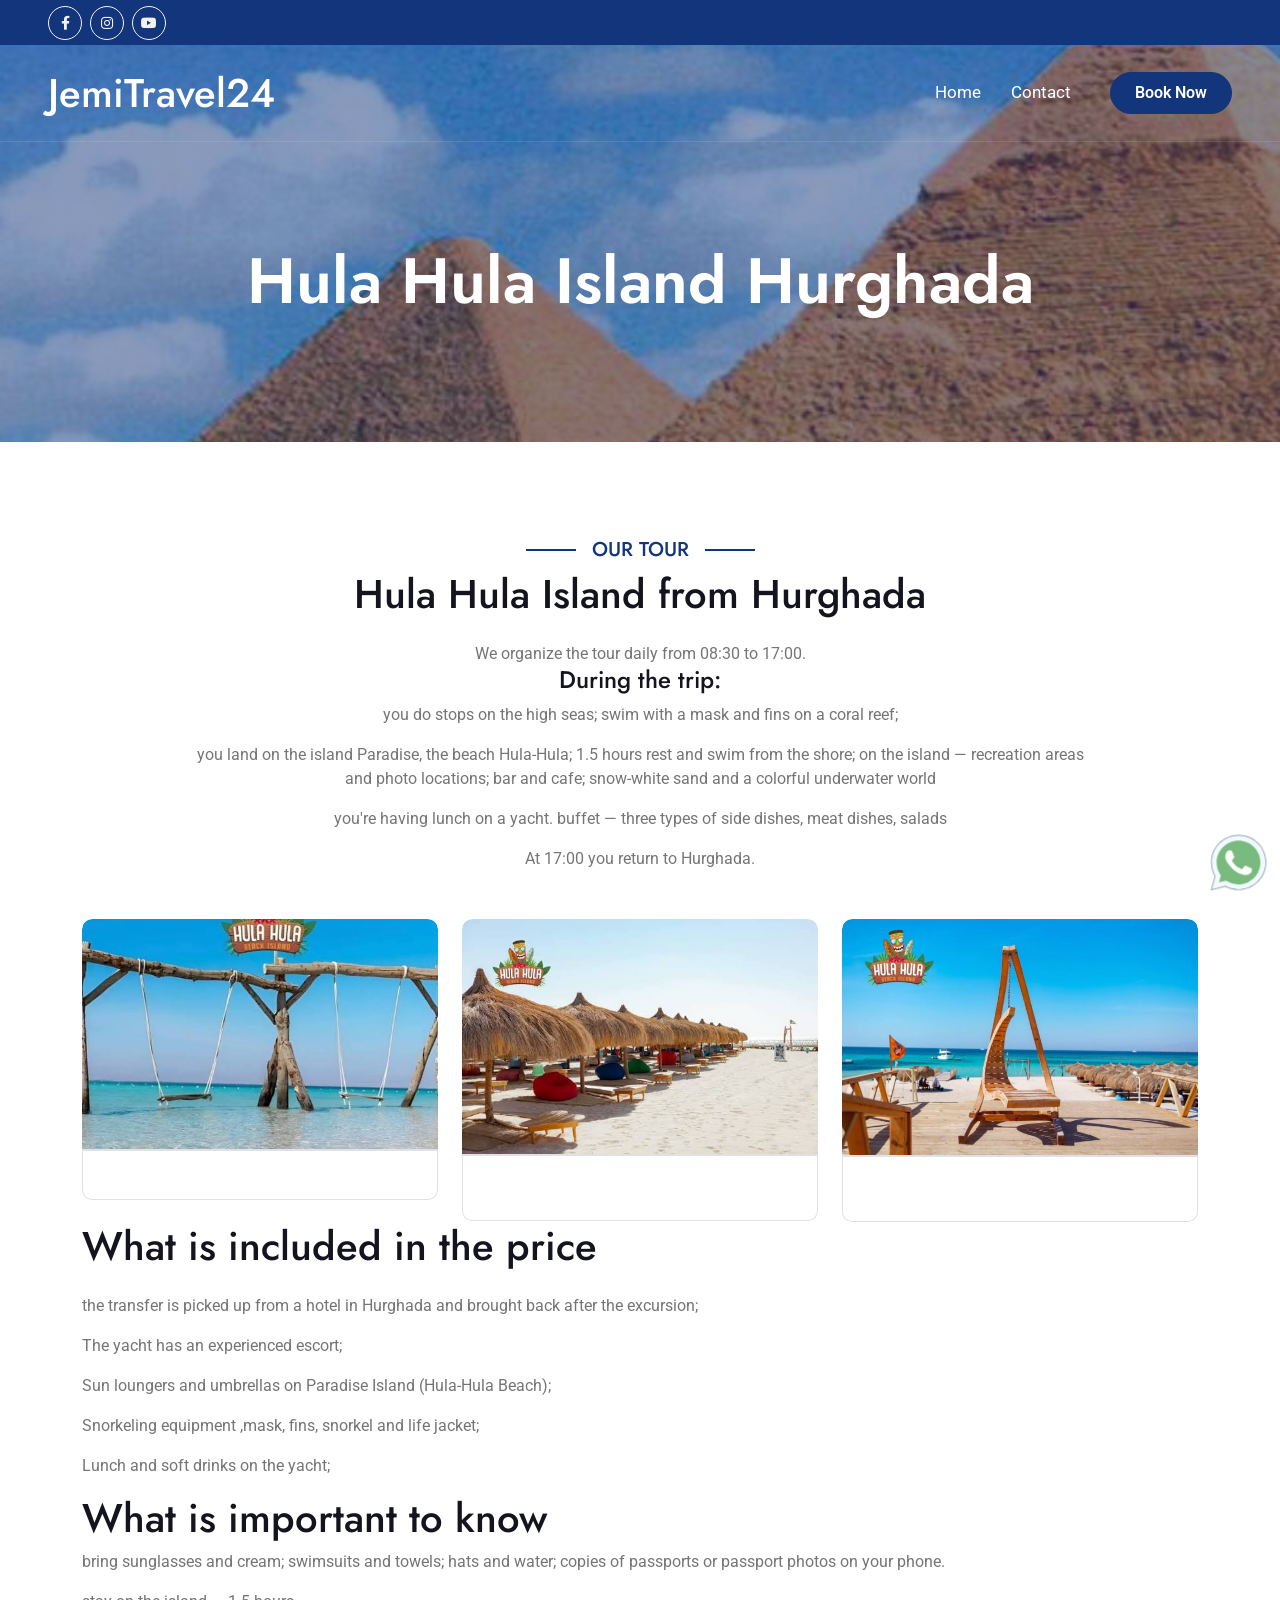
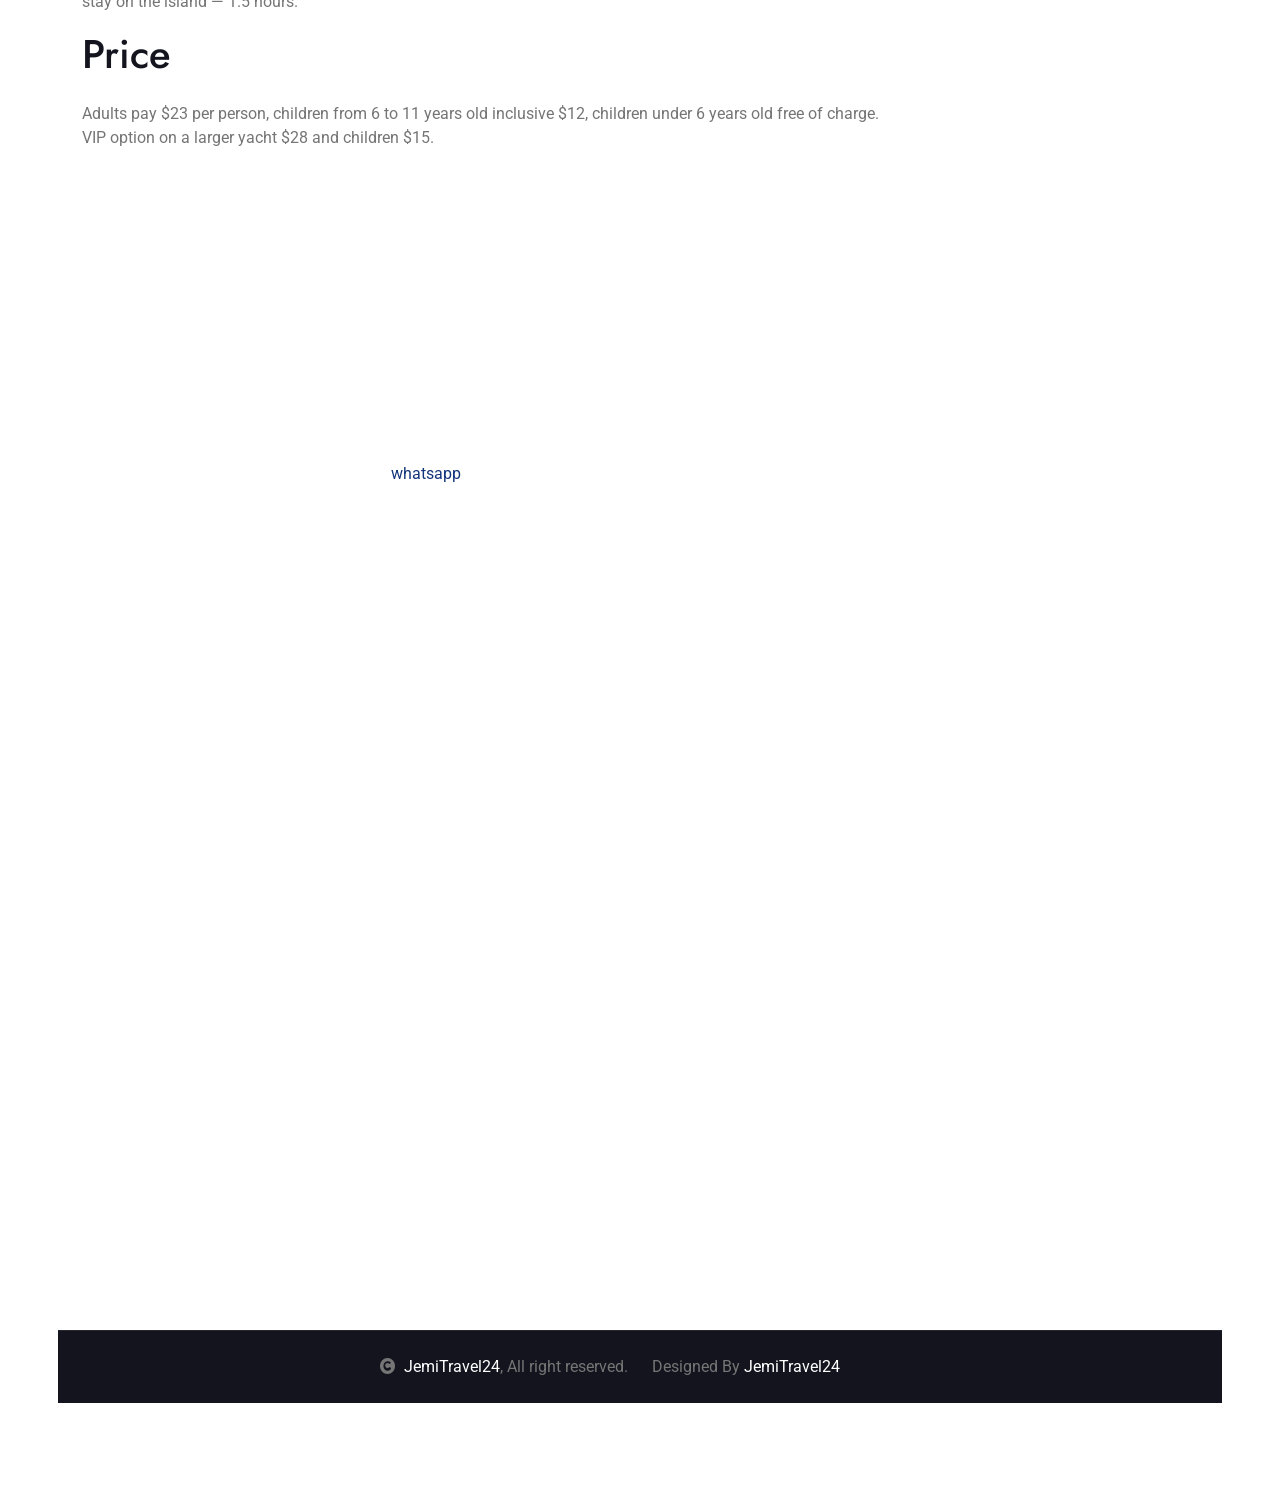
<file: Paradise-Island-beach-Hula-Hula-jemitravel24.html>
<!DOCTYPE html>
<html lang="en">

    <head>
        <meta charset="utf-8">
        <title>Hula Hula Island from Hurghada</title>
        <meta content="width=device-width, initial-scale=1.0" name="viewport">
    
        <meta content="" name="keywords"content="Jemi Travel24, JemiTravel24, Luxor tour from Hurghada, Hula island Hurgahada , bus from Hurghada, museum by bus, Egypt tours, pay on the day">
        <meta content="" name="description"content="Explore Egypt with Jemi Travel24. Enjoy memorable tours, comfortable transfers, and pay on the day of your tour.">
<script async src="https://www.googletagmanager.com/gtm.js?id=GTM-WZR6Q4CG"></script>
<script>
  window.dataLayer = window.dataLayer || [];
  function gtag(){dataLayer.push(arguments);}
  gtag('js', new Date());
</script>
        <!-- Google Web Fonts -->
        <link rel="preconnect" href="https://fonts.googleapis.com">
        <link rel="preconnect" href="https://fonts.gstatic.com" crossorigin>
        <link href="https://fonts.googleapis.com/css2?family=Jost:wght@500;600&family=Roboto&display=swap" rel="stylesheet"> 

        <!-- Icon Font Stylesheet -->
        <link rel="stylesheet" href="https://use.fontawesome.com/releases/v5.15.4/css/all.css"/>
        <link href="https://cdn.jsdelivr.net/npm/bootstrap-icons@1.4.1/font/bootstrap-icons.css" rel="stylesheet">

        <!-- Libraries Stylesheet -->
        <link href="lib/owlcarousel/assets/owl.carousel.min.css" rel="stylesheet">
        <link href="lib/lightbox/css/lightbox.min.css" rel="stylesheet">


        <!-- Customized Bootstrap Stylesheet -->
        <link href="css/bootstrap.min.css" rel="stylesheet">

        <!-- Template Stylesheet -->
        <link href="css/style.css" rel="stylesheet">
    </head>

    <body>

        <!-- Spinner Start -->
        <div id="spinner" class="show bg-white position-fixed translate-middle w-100 vh-100 top-50 start-50 d-flex align-items-center justify-content-center">
            <div class="spinner-border text-primary" style="width: 3rem; height: 3rem;" role="status">
                <span class="sr-only">Loading...</span>
            </div>
        </div>

        <a href="https://api.whatsapp.com/send?phone=+905825650934&amp;text=Hi%20There" class="whatsapp_float" target="_blank" rel="noopener noreferrer">
  <span class="home-whatsapp-icon"><svg xmlns="http://www.w3.org/2000/svg" x="0px" y="0px" width="80" height="80" viewBox="0 0 80 80">
<path fill="#f2faff" d="M7.904,58.665L7.8,58.484c-3.263-5.649-4.986-12.102-4.983-18.66 C2.826,19.244,19.577,2.5,40.157,2.5C50.14,2.503,59.521,6.391,66.57,13.446C73.618,20.5,77.5,29.879,77.5,39.855 c-0.01,20.583-16.76,37.328-37.34,37.328c-6.247-0.003-12.418-1.574-17.861-4.543l-0.174-0.096L2.711,77.636L7.904,58.665z"></path><path fill="#788b9c" d="M40.157,3L40.157,3c9.85,0.003,19.105,3.838,26.059,10.799C73.17,20.76,77,30.013,77,39.855 c-0.009,20.307-16.536,36.828-36.855,36.828c-6.149-0.003-12.237-1.553-17.606-4.482l-0.349-0.19l-0.384,0.101l-18.384,4.82 l4.91-17.933l0.11-0.403l-0.209-0.362c-3.22-5.574-4.92-11.94-4.917-18.41C3.326,19.52,19.852,3,40.157,3 M40.157,2 C19.302,2,2.326,18.969,2.317,39.824C2.313,46.49,4.055,53,7.367,58.735L2,78.339l20.06-5.26 c5.526,3.015,11.751,4.601,18.084,4.604h0.016c20.855,0,37.831-16.969,37.84-37.827c0-10.108-3.933-19.613-11.077-26.764 C59.78,5.942,50.28,2.003,40.157,2L40.157,2z"></path><path fill="#79ba7e" d="M39.99,70c-5.009-0.003-9.965-1.263-14.332-3.646l-2.867-1.564l-3.159,0.828l-6.482,1.699	l1.659-6.061l0.907-3.312l-1.718-2.974C11.38,50.437,9.997,45.255,10,39.986C10.007,23.453,23.464,10.002,39.997,10	c8.022,0.003,15.558,3.126,21.221,8.793C66.881,24.461,70,31.998,70,40.011C69.992,56.547,56.535,70,39.99,70z"></path><path fill="#fff" d="M56.561,47.376c-0.9-0.449-5.321-2.626-6.143-2.924c-0.825-0.301-1.424-0.449-2.023,0.449	c-0.599,0.9-2.322,2.924-2.845,3.523c-0.524,0.599-1.048,0.674-1.948,0.226c-0.9-0.449-3.797-1.4-7.23-4.462	c-2.674-2.382-4.478-5.327-5.001-6.227c-0.524-0.9-0.057-1.385,0.394-1.834c0.403-0.403,0.9-1.051,1.349-1.575	c0.449-0.524,0.599-0.9,0.9-1.5c0.301-0.599,0.151-1.126-0.075-1.575c-0.226-0.449-2.023-4.875-2.773-6.673	c-0.729-1.752-1.472-1.515-2.023-1.542c-0.524-0.027-1.123-0.03-1.722-0.03c-0.599,0-1.575,0.226-2.397,1.126	c-0.822,0.9-3.147,3.074-3.147,7.498s3.222,8.699,3.671,9.298c0.449,0.599,6.338,9.678,15.36,13.571	c2.144,0.924,3.821,1.478,5.125,1.894c2.153,0.684,4.113,0.587,5.664,0.355c1.728-0.259,5.321-2.174,6.067-4.273	c0.75-2.099,0.75-3.899,0.524-4.273C58.06,48.051,57.461,47.825,56.561,47.376z"></path>
</svg></span></a>
        <!-- Spinner End -->

        <!-- Topbar Start -->
        <div class="container-fluid bg-primary px-5 d-none d-lg-block">
            <div class="row gx-0">
                <div class="col-lg-8 text-center text-lg-start mb-2 mb-lg-0">
                    <div class="d-inline-flex align-items-center" style="height: 45px;">
                        <a class="btn btn-sm btn-outline-light btn-sm-square rounded-circle me-2" href="https://www.facebook.com/jemitravel24"><i class="fab fa-facebook-f fw-normal"></i></a>
                        <a class="btn btn-sm btn-outline-light btn-sm-square rounded-circle me-2" href="https://www.instagram.com/jemi.travel24/"><i class="fab fa-instagram fw-normal"></i></a>
                        <a class="btn btn-sm btn-outline-light btn-sm-square rounded-circle" href=""><i class="fab fa-youtube fw-normal"></i></a>
                    </div>
                </div>
                        </div>
                    </div>
                </div>
            </div>
        </div>
        <!-- Topbar End -->

        <!-- Navbar & Hero Start -->
        <div class="container-fluid position-relative p-0">
            <nav class="navbar navbar-expand-lg navbar-light px-4 px-lg-5 py-3 py-lg-0">
                <a href="" class="navbar-brand p-0">
                    <h1 class="m-0">JemiTravel24</h1>
                    <!-- <img src="img/logo.png" alt="Logo"> -->
                </a>
                <button class="navbar-toggler" type="button" data-bs-toggle="collapse" data-bs-target="#navbarCollapse">
                    <span class="fa fa-bars"></span>
                </button>
                <div class="collapse navbar-collapse" id="navbarCollapse">
                    <div class="navbar-nav ms-auto py-0">
                        <a href="index.html" class="nav-item nav-link">Home</a>
                        <a href="contact.html" class="nav-item nav-link">Contact</a>
                    </div>
                    <a href="booking.html" class="btn btn-primary rounded-pill py-2 px-4 ms-lg-4">Book Now</a>
                </div>
            </nav>
        </div>
        <!-- Navbar & Hero End -->

        <!-- Header Start -->
        <div class="container-fluid bg-breadcrumb">
            <div class="container text-center py-5" style="max-width: 900px;">
                <h3 class="text-white display-3 mb-4">Hula Hula Island Hurghada</h1>
                
                </ol>    
            </div>
        </div>
        <!-- Header End -->

        <!-- Blog Start -->
        <div class="container-fluid blog py-5">
            <div class="container py-5">
                <div class="mx-auto text-center mb-5" style="max-width: 900px;">
                    <h5 class="section-title px-3">Our Tour</h5>
                    <h1 class="mb-4">Hula Hula Island from Hurghada</h1>
                    <p class="mb-0">We organize the tour daily from 08:30 to 17:00.</p>
                    <h4>During the trip:</h4>
                    <p>you do stops on the high seas;
                     swim with a mask and fins on a coral reef;
                    </p>
                    <p>you land on the island Paradise, the beach Hula-Hula;
                        1.5 hours rest and swim from the shore; on the island — recreation areas and photo locations; bar and cafe; snow-white sand and a colorful underwater world
                    </p>
                    <p>you're having lunch on a yacht.
                        buffet — three types of side dishes, meat dishes, salads
                    </p>
                 <p>At 17:00 you return to Hurghada.</p>
                </div>
                <div class="row g-4 justify-content-center">
                    <div class="col-lg-4 col-md-6">
                        <div class="blog-item">
                            <div class="blog-img">
                                <div class="blog-img-inner">
                                    <img class="img-fluid w-100 rounded-top" src="img/Hula-hula-Island.jpg" alt="egypt-hurghada-Hula-hula-Island-jemitravel24">
                                  </div>
                                <div class="blog-info d-flex align-items-center border border-start-0 border-end-0">
                                  </div>
                            </div>
                            <div class="blog-content border border-top-0 rounded-bottom p-4">
                                
                                <a  class="h4"></a>
                                
                            </div>
                        </div>
                    </div>
                    <div class="col-lg-4 col-md-6">
                        <div class="blog-item">
                            <div class="blog-img">
                                <div class="blog-img-inner">
                                    <img class="img-fluid w-100 rounded-top" src="img/Hula-Hurgahda.jpg" alt="Hula-Hurgahda-jemitravel24">
                                    
                                </div>
                                <div class="blog-info d-flex align-items-center border border-start-0 border-end-0">
                                </div>
                            </div>
                            <div class="blog-content border border-top-0 rounded-bottom p-4">
                                <p class="mb-3">
                                <a  class="h4"></a>
                                <p class="my-3"></p>
                                
                            </div>
                        </div>
                    </div>
                    <div class="col-lg-4 col-md-6">
                        <div class="blog-item">
                            <div class="blog-img">
                                <div class="blog-img-inner">
                                    <img class="img-fluid w-100 rounded-top" src="img/Hula-Hula-Paradaise.jpg" alt="egypt-hurghada-Hula-Hula-Paradaise">
                                    <div class="blog-icon">
                                
                                    </div>
                                </div>
                                <div class="blog-info d-flex align-items-center border border-start-0 border-end-0">
                                    </div>
                            </div>
                            <div class="blog-content border border-top-0 rounded-bottom p-4">
                                <p class="mb-3">
                                <a  class="h4"></a>
                                <p class="my-3"></p>
                                </div>
                        </div>
                    </div>
                </div>
         <h1 class="mb-4">What is included in the price</h1>
                    <p class="mb-0"><p>the transfer is picked up from a hotel in Hurghada and brought back after the excursion;</p>
                   <p>The yacht has an experienced escort;</p>
                    <p>Sun loungers and umbrellas on Paradise Island (Hula-Hula Beach);</p>
                      <p>Snorkeling equipment ,mask, fins, snorkel and life jacket;</p>
                      <p>Lunch and soft drinks on the yacht;</p>
          <h1> What is important to know </h1>
           <p>bring sunglasses and cream; swimsuits and towels; hats and water; copies of passports or passport photos on your phone.</p>
           <p>stay on the island — 1.5 hours.</p>
                    <h1 class="mb-4">Price</h1>
                    <p class="mb-0">Adults pay $23 per person, children from 6 to 11 years old inclusive $12, children under 6 years old free of charge.
                    <p>VIP option on a larger yacht $28 and children $15.</p>
                    </div>
        </div>
        

        <!-- Tour Booking Start -->
        <div class="container-fluid booking py-5">
            <div class="container py-5">
                <div class="row g-5 align-items-center">
                    <div class="col-lg-6">
                        <h5 class="section-booking-title pe-3">Booking</h5>
                        <h1 class="text-white mb-4">Online Booking </h1>
                        <p class="text-white mb-4">
                        </p>
                        <p class="text-white mb-4">Book your tour through Booking Form or on <a href="https://api.whatsapp.com/send?phone=+905825650934&amp;text=Hi%20There">whatsapp</a>  , choose your preferred date, and pay on the day of the tour.
                        </p>
                    
                    </div>

                    <iframe src='https://app.youform.com/forms/vlebkdym' loading='lazy' width='100%' height='700' frameborder='0' marginheight='0' marginwidth='0' allow='camera; microphone; autoplay; fullscreen' style='border:none;'></iframe>
             
        <!-- Tour Booking End -->

        <!-- Blog End -->

        <!-- Subscribe Start -
        <div class="container-fluid subscribe py-5">
            <div class="container text-center py-5">
                <div class="mx-auto text-center" style="max-width: 900px;">
                    <h5 class="subscribe-title px-3">Subscribe</h5>
                    <h1 class="text-white mb-4">Our Newsletter</h1>
                    <div class="position-relative mx-auto">
                        <input class="form-control border-primary rounded-pill w-100 py-3 ps-4 pe-5" type="text" placeholder="Your email">
                        <button type="button" class="btn btn-primary rounded-pill position-absolute top-0 end-0 py-2 px-4 mt-2 me-2">Subscribe</button>
                    </div>
                </div>
            </div>
        </div>
        Subscribe End -->

        <!-- Footer Start 
        <div class="container-fluid footer py-5">
            <div class="container py-5">
                <div class="row g-5">
                    <div class="col-md-6 col-lg-6 col-xl-3">
                        <div class="footer-item d-flex flex-column">
                            <h4 class="mb-4 text-white">Get In Touch</h4>
                            <a href=""><i class="fas fa-home me-2"></i></a>
                            <a href=""><i class="fas fa-envelope me-2"></i> </a>
                            <a href=""><i class="fas fa-phone me-2"></i></a>
                            <a href="" class="mb-3"><i class="fas fa-print me-2"></i> </a>
                            <div class="d-flex align-items-center">
                                <i class="fas fa-share fa-2x text-white me-2"></i>
                                <a class="btn-square btn btn-primary rounded-circle mx-1" href=""><i class="fab fa-facebook-f"></i></a>
                                <a class="btn-square btn btn-primary rounded-circle mx-1" href=""><i class="fab fa-twitter"></i></a>
                                <a class="btn-square btn btn-primary rounded-circle mx-1" href=""><i class="fab fa-instagram"></i></a>
                                <a class="btn-square btn btn-primary rounded-circle mx-1" href=""><i class="fab fa-linkedin-in"></i></a>
                            </div>
                        </div>
                    </div>
                    <div class="col-md-6 col-lg-6 col-xl-3">
                        <div class="footer-item d-flex flex-column">
                            <h4 class="mb-4 text-white">Company</h4>
                            <a href=""><i class="fas fa-angle-right me-2"></i> About</a>
                            <a href=""><i class="fas fa-angle-right me-2"></i> Careers</a>
                            <a href=""><i class="fas fa-angle-right me-2"></i> Blog</a>
                            <a href=""><i class="fas fa-angle-right me-2"></i> Press</a>
                            <a href=""><i class="fas fa-angle-right me-2"></i> Gift Cards</a>
                            <a href=""><i class="fas fa-angle-right me-2"></i> Magazine</a>
                        </div>
                    </div>
                    <div class="col-md-6 col-lg-6 col-xl-3">
                        <div class="footer-item d-flex flex-column">
                            <h4 class="mb-4 text-white">Support</h4>
                            <a href=""><i class="fas fa-angle-right me-2"></i> Contact</a>
                            <a href=""><i class="fas fa-angle-right me-2"></i> Legal Notice</a>
                            <a href=""><i class="fas fa-angle-right me-2"></i> Privacy Policy</a>
                            <a href=""><i class="fas fa-angle-right me-2"></i> Terms and Conditions</a>
                            <a href=""><i class="fas fa-angle-right me-2"></i> Sitemap</a>
                            <a href=""><i class="fas fa-angle-right me-2"></i> Cookie policy</a>
                        </div>
                    </div>
                    <div class="col-md-6 col-lg-6 col-xl-3">
                        <div class="footer-item">
                            <div class="row gy-3 gx-2 mb-4">
                                <div class="col-xl-6">
                                    <form>
                                        <div class="form-floating">
                                            <select class="form-select bg-dark border" id="select1">
                                                <option value="1">Arabic</option>
                                                <option value="2">German</option>
                                                <option value="3">Greek</option>
                                                <option value="3">New York</option>
                                            </select>
                                            <label for="select1">English</label>
                                        </div>
                                    </form>
                                </div>
                                <div class="col-xl-6">
                                    <form>
                                        <div class="form-floating">
                                            <select class="form-select bg-dark border" id="select1">
                                                <option value="1">USD</option>
                                                <option value="2">EUR</option>
                                                <option value="3">INR</option>
                                                <option value="3">GBP</option>
                                            </select>
                                            <label for="select1">$</label>
                                        </div>
                                    </form>
                                </div>
                            </div>
                            <h4 class="text-white mb-3">Payments</h4>
                            <div class="footer-bank-card">
                                <a href="#" class="text-white me-2"><i class="fab fa-cc-amex fa-2x"></i></a>
                                <a href="#" class="text-white me-2"><i class="fab fa-cc-visa fa-2x"></i></a>
                                <a href="#" class="text-white me-2"><i class="fas fa-credit-card fa-2x"></i></a>
                                <a href="#" class="text-white me-2"><i class="fab fa-cc-mastercard fa-2x"></i></a>
                                <a href="#" class="text-white me-2"><i class="fab fa-cc-paypal fa-2x"></i></a>
                                <a href="#" class="text-white"><i class="fab fa-cc-discover fa-2x"></i></a>
                            </div>
                        </div>
                    </div>
                </div>
            </div>
        </div>
         Footer End -->
        
        <!-- Copyright Start -->
        <div class="container-fluid copyright text-body py-4">
            <div class="container">
                <div class="row g-4 align-items-center">
                    <div class="col-md-6 text-center text-md-end mb-md-0">
                        <i class="fas fa-copyright me-2"></i><a class="text-white" href="#">JemiTravel24</a>, All right reserved.
                    </div>
                    <div class="col-md-6 text-center text-md-start">
                        Designed By <a class="text-white" >JemiTravel24</a>
                    </div>
                </div>
            </div>
        </div>
        <!-- Copyright End -->

        
        <!-- JavaScript Libraries -->
        <script src="https://ajax.googleapis.com/ajax/libs/jquery/3.6.4/jquery.min.js"></script>
        <script src="https://cdn.jsdelivr.net/npm/bootstrap@5.0.0/dist/js/bootstrap.bundle.min.js"></script>
        <script src="lib/easing/easing.min.js"></script>
        <script src="lib/waypoints/waypoints.min.js"></script>
        <script src="lib/owlcarousel/owl.carousel.min.js"></script>
        <script src="lib/lightbox/js/lightbox.min.js"></script>
        

        <!-- Template Javascript -->
        <script src="js/main.js"></script>
    </body>

</html>
</file>
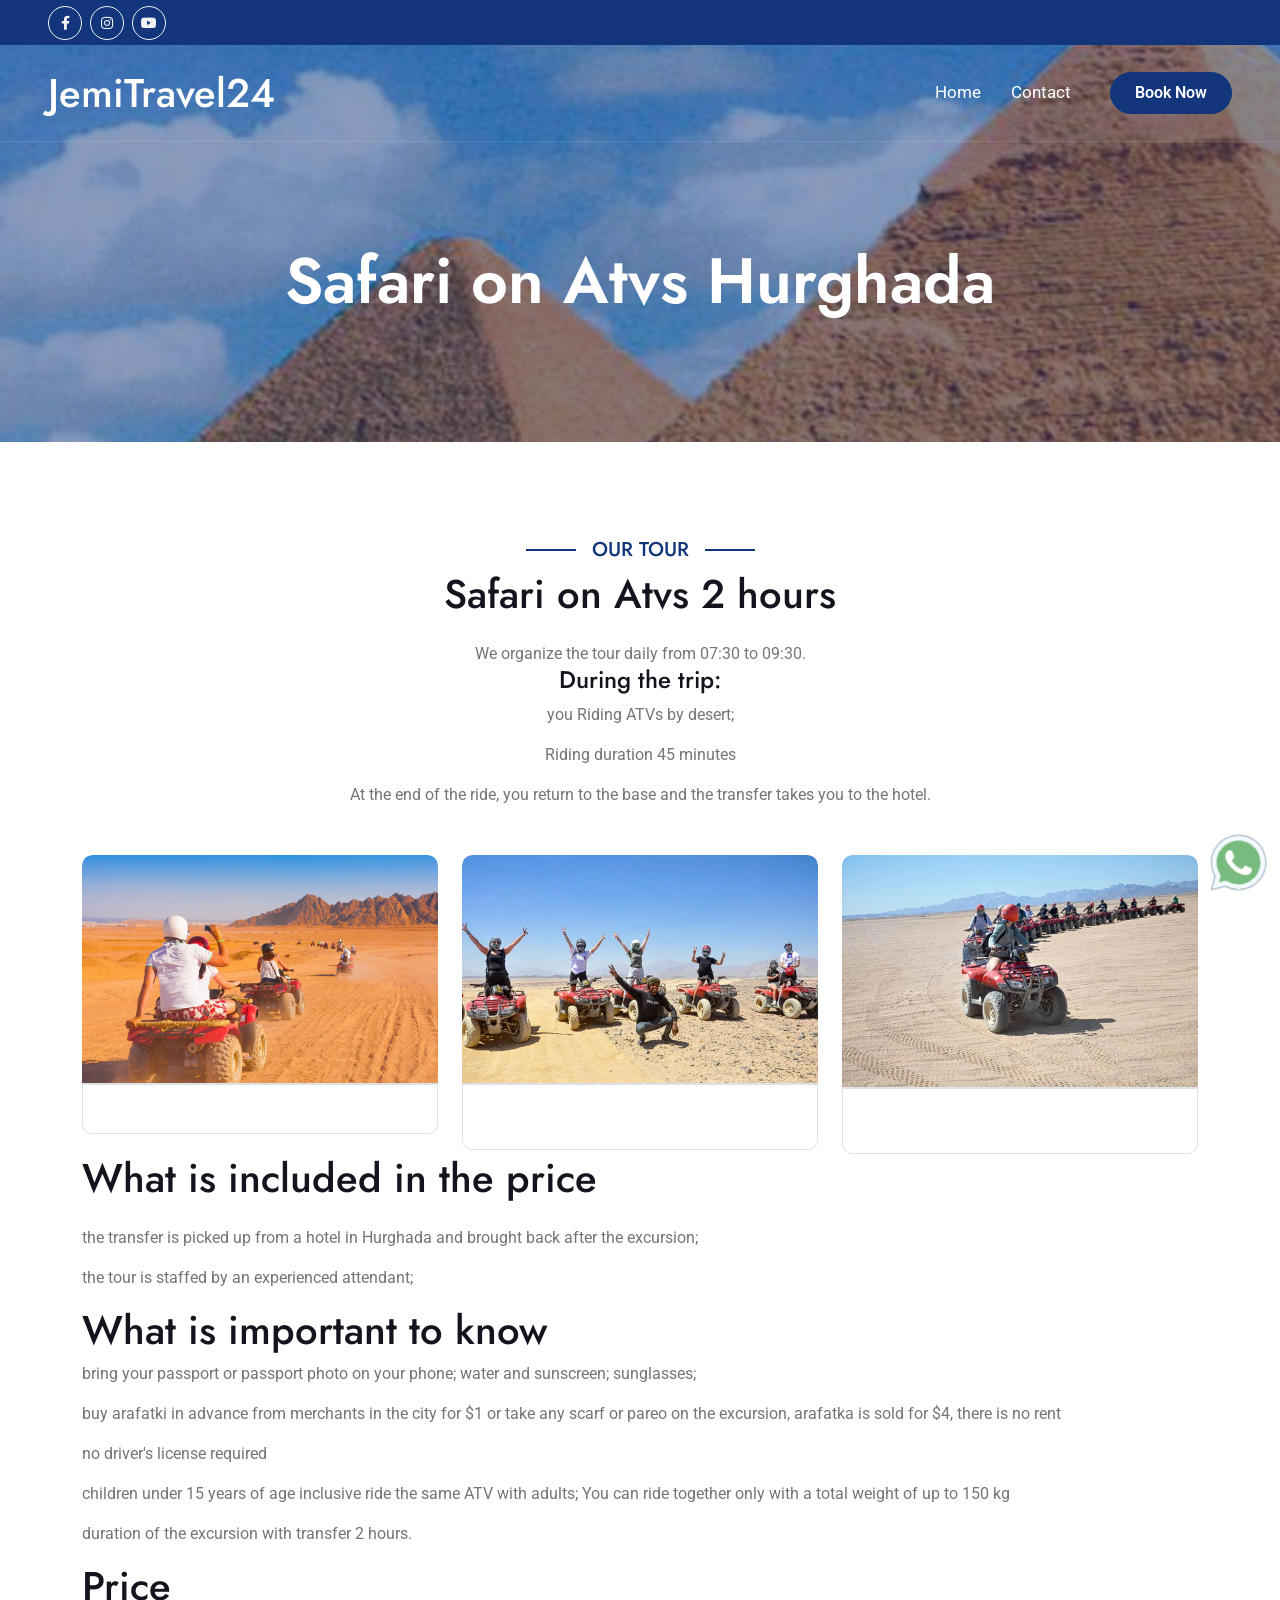
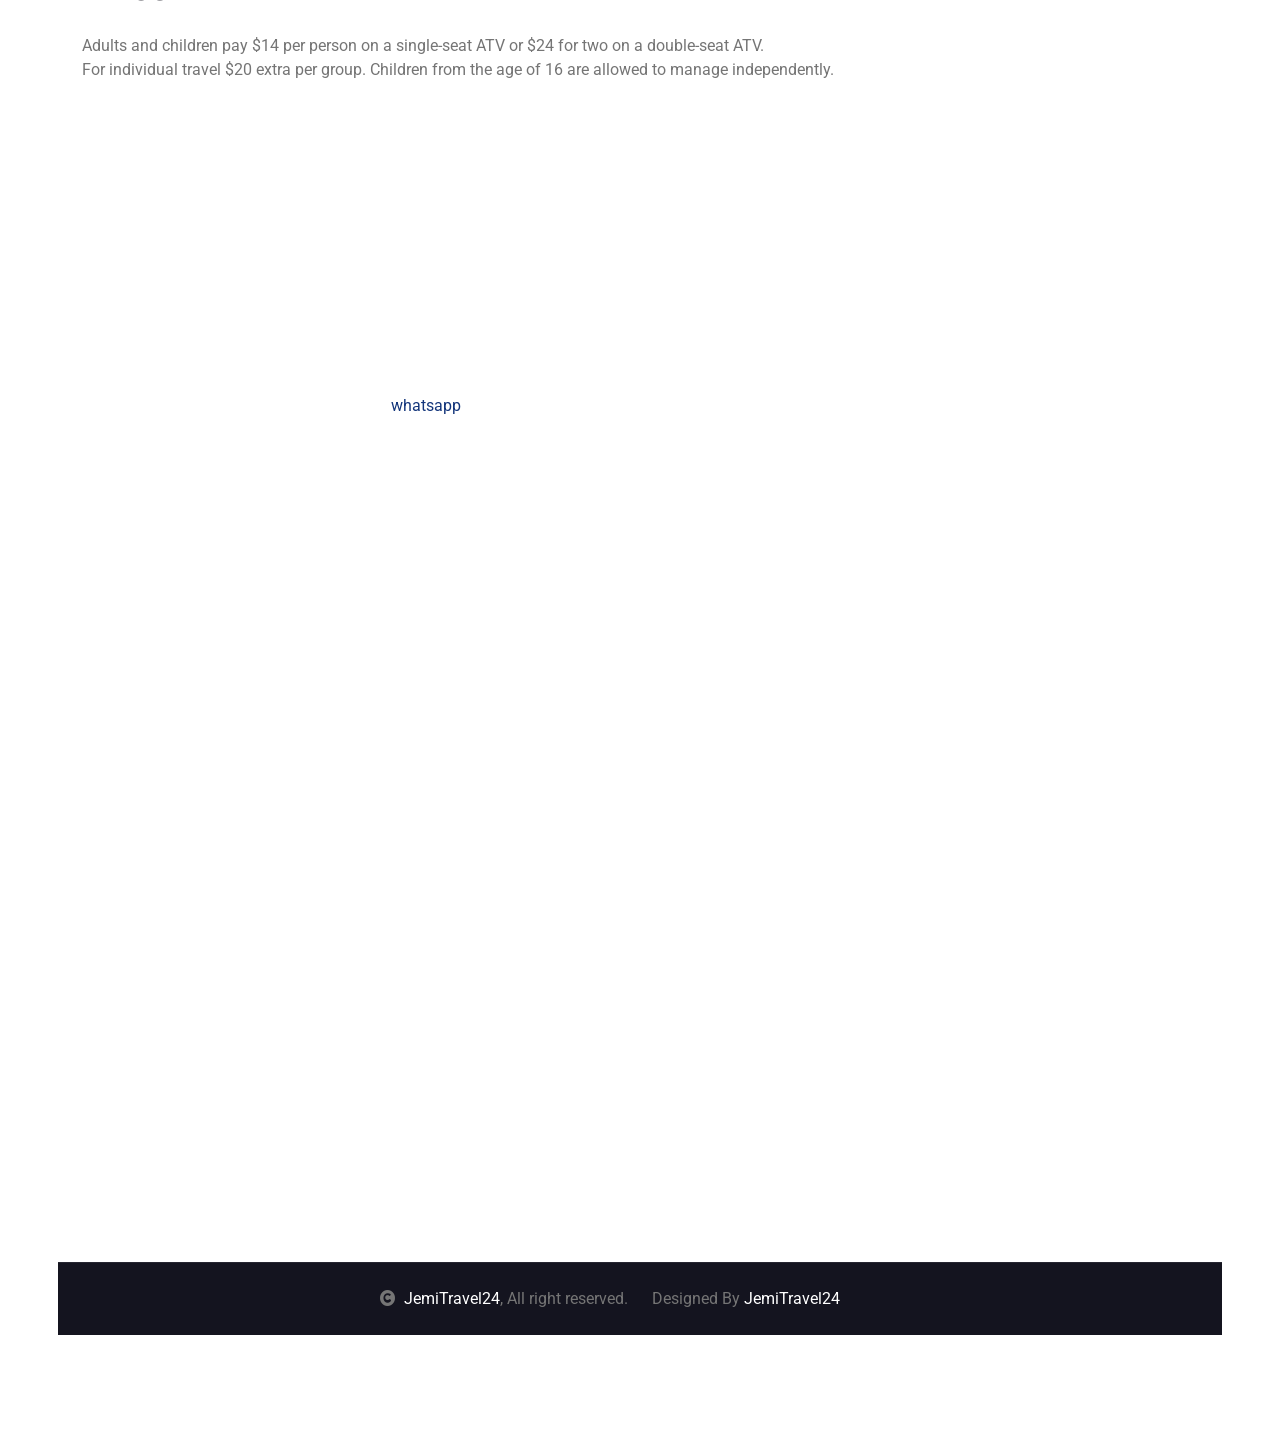
<file: safari-Atvs-jemitravel24.html>
<!DOCTYPE html>
<html lang="en">

    <head>
        <meta charset="utf-8">
        <title>safari on Atvs </title>
        <meta content="width=device-width, initial-scale=1.0" name="viewport">

        <meta content="" name="keywords"content="Jemi Travel24, JemiTravel24,safari on Atvs Hurgahada , Luxor tour from Hurghada, bus from Hurghada, museum by bus, Egypt tours, pay on the day">
        <meta content="" name="description"content="Explore Egypt with Jemi Travel24. Enjoy memorable tours, comfortable transfers, and pay on the day of your tour.">
        <!-- Google Web Fonts -->
        <link rel="preconnect" href="https://fonts.googleapis.com">
        <link rel="preconnect" href="https://fonts.gstatic.com" crossorigin>
        <link href="https://fonts.googleapis.com/css2?family=Jost:wght@500;600&family=Roboto&display=swap" rel="stylesheet"> 

        <!-- Icon Font Stylesheet -->
        <link rel="stylesheet" href="https://use.fontawesome.com/releases/v5.15.4/css/all.css"/>
        <link href="https://cdn.jsdelivr.net/npm/bootstrap-icons@1.4.1/font/bootstrap-icons.css" rel="stylesheet">

        <!-- Libraries Stylesheet -->
        <link href="lib/owlcarousel/assets/owl.carousel.min.css" rel="stylesheet">
        <link href="lib/lightbox/css/lightbox.min.css" rel="stylesheet">


        <!-- Customized Bootstrap Stylesheet -->
        <link href="css/bootstrap.min.css" rel="stylesheet">

        <!-- Template Stylesheet -->
        <link href="css/style.css" rel="stylesheet">
    </head>

    <body>

        <!-- Spinner Start -->
        <div id="spinner" class="show bg-white position-fixed translate-middle w-100 vh-100 top-50 start-50 d-flex align-items-center justify-content-center">
            <div class="spinner-border text-primary" style="width: 3rem; height: 3rem;" role="status">
                <span class="sr-only">Loading...</span>
            </div>
        </div>

        <a href="https://api.whatsapp.com/send?phone=+905825650934&amp;text=Hi%20There" class="whatsapp_float" target="_blank" rel="noopener noreferrer">
  <span class="home-whatsapp-icon"><svg xmlns="http://www.w3.org/2000/svg" x="0px" y="0px" width="80" height="80" viewBox="0 0 80 80">
<path fill="#f2faff" d="M7.904,58.665L7.8,58.484c-3.263-5.649-4.986-12.102-4.983-18.66 C2.826,19.244,19.577,2.5,40.157,2.5C50.14,2.503,59.521,6.391,66.57,13.446C73.618,20.5,77.5,29.879,77.5,39.855 c-0.01,20.583-16.76,37.328-37.34,37.328c-6.247-0.003-12.418-1.574-17.861-4.543l-0.174-0.096L2.711,77.636L7.904,58.665z"></path><path fill="#788b9c" d="M40.157,3L40.157,3c9.85,0.003,19.105,3.838,26.059,10.799C73.17,20.76,77,30.013,77,39.855 c-0.009,20.307-16.536,36.828-36.855,36.828c-6.149-0.003-12.237-1.553-17.606-4.482l-0.349-0.19l-0.384,0.101l-18.384,4.82 l4.91-17.933l0.11-0.403l-0.209-0.362c-3.22-5.574-4.92-11.94-4.917-18.41C3.326,19.52,19.852,3,40.157,3 M40.157,2 C19.302,2,2.326,18.969,2.317,39.824C2.313,46.49,4.055,53,7.367,58.735L2,78.339l20.06-5.26 c5.526,3.015,11.751,4.601,18.084,4.604h0.016c20.855,0,37.831-16.969,37.84-37.827c0-10.108-3.933-19.613-11.077-26.764 C59.78,5.942,50.28,2.003,40.157,2L40.157,2z"></path><path fill="#79ba7e" d="M39.99,70c-5.009-0.003-9.965-1.263-14.332-3.646l-2.867-1.564l-3.159,0.828l-6.482,1.699	l1.659-6.061l0.907-3.312l-1.718-2.974C11.38,50.437,9.997,45.255,10,39.986C10.007,23.453,23.464,10.002,39.997,10	c8.022,0.003,15.558,3.126,21.221,8.793C66.881,24.461,70,31.998,70,40.011C69.992,56.547,56.535,70,39.99,70z"></path><path fill="#fff" d="M56.561,47.376c-0.9-0.449-5.321-2.626-6.143-2.924c-0.825-0.301-1.424-0.449-2.023,0.449	c-0.599,0.9-2.322,2.924-2.845,3.523c-0.524,0.599-1.048,0.674-1.948,0.226c-0.9-0.449-3.797-1.4-7.23-4.462	c-2.674-2.382-4.478-5.327-5.001-6.227c-0.524-0.9-0.057-1.385,0.394-1.834c0.403-0.403,0.9-1.051,1.349-1.575	c0.449-0.524,0.599-0.9,0.9-1.5c0.301-0.599,0.151-1.126-0.075-1.575c-0.226-0.449-2.023-4.875-2.773-6.673	c-0.729-1.752-1.472-1.515-2.023-1.542c-0.524-0.027-1.123-0.03-1.722-0.03c-0.599,0-1.575,0.226-2.397,1.126	c-0.822,0.9-3.147,3.074-3.147,7.498s3.222,8.699,3.671,9.298c0.449,0.599,6.338,9.678,15.36,13.571	c2.144,0.924,3.821,1.478,5.125,1.894c2.153,0.684,4.113,0.587,5.664,0.355c1.728-0.259,5.321-2.174,6.067-4.273	c0.75-2.099,0.75-3.899,0.524-4.273C58.06,48.051,57.461,47.825,56.561,47.376z"></path>
</svg></span></a>
        <!-- Spinner End -->

        <!-- Topbar Start -->
        <div class="container-fluid bg-primary px-5 d-none d-lg-block">
            <div class="row gx-0">
                <div class="col-lg-8 text-center text-lg-start mb-2 mb-lg-0">
                    <div class="d-inline-flex align-items-center" style="height: 45px;">
                        <a class="btn btn-sm btn-outline-light btn-sm-square rounded-circle me-2" href="https://www.facebook.com/jemitravel24"><i class="fab fa-facebook-f fw-normal"></i></a>
                        <a class="btn btn-sm btn-outline-light btn-sm-square rounded-circle me-2" href="https://www.instagram.com/jemi.travel24/"><i class="fab fa-instagram fw-normal"></i></a>
                        <a class="btn btn-sm btn-outline-light btn-sm-square rounded-circle" href=""><i class="fab fa-youtube fw-normal"></i></a>
                    </div>
                </div>
                        </div>
                    </div>
                </div>
            </div>
        </div>
        <!-- Topbar End -->

        <!-- Navbar & Hero Start -->
        <div class="container-fluid position-relative p-0">
            <nav class="navbar navbar-expand-lg navbar-light px-4 px-lg-5 py-3 py-lg-0">
                <a href="" class="navbar-brand p-0">
                    <h1 class="m-0">JemiTravel24</h1>
                    <!-- <img src="img/logo.png" alt="Logo"> -->
                </a>
                <button class="navbar-toggler" type="button" data-bs-toggle="collapse" data-bs-target="#navbarCollapse">
                    <span class="fa fa-bars"></span>
                </button>
                <div class="collapse navbar-collapse" id="navbarCollapse">
                    <div class="navbar-nav ms-auto py-0">
                        <a href="index.html" class="nav-item nav-link">Home</a>
                        <a href="contact.html" class="nav-item nav-link">Contact</a>
                    </div>
                    <a href="booking.html" class="btn btn-primary rounded-pill py-2 px-4 ms-lg-4">Book Now</a>
                </div>
            </nav>
        </div>
        <!-- Navbar & Hero End -->

        <!-- Header Start -->
        <div class="container-fluid bg-breadcrumb">
            <div class="container text-center py-5" style="max-width: 900px;">
                <h3 class="text-white display-3 mb-4">Safari on Atvs  Hurghada</h1>
                
                </ol>    
            </div>
        </div>
        <!-- Header End -->

        <!-- Blog Start -->
        <div class="container-fluid blog py-5">
            <div class="container py-5">
                <div class="mx-auto text-center mb-5" style="max-width: 900px;">
                    <h5 class="section-title px-3">Our Tour</h5>
                    <h1 class="mb-4">Safari on Atvs 2 hours </h1>
                    <p class="mb-0">We organize the tour daily from 07:30 to 09:30.</p>
                    <h4>During the trip:</h4>
                    <p>you Riding ATVs by desert;
                    </p>
                    <p>Riding duration  45 minutes
                        </p>
                    <p>At the end of the ride, you return to the base and the transfer takes you to the hotel.</p>
                </div>
                <div class="row g-4 justify-content-center">
                    <div class="col-lg-4 col-md-6">
                        <div class="blog-item">
                            <div class="blog-img">
                                <div class="blog-img-inner">
                                    <img class="img-fluid w-100 rounded-top" src="img/safari-Atvs-jemitravel24.jpg" alt="egypt-hurghada-Hula-hula-Island-jemitravel24">
                                  </div>
                                <div class="blog-info d-flex align-items-center border border-start-0 border-end-0">
                                  </div>
                            </div>
                            <div class="blog-content border border-top-0 rounded-bottom p-4">
                                
                                <a  class="h4"></a>
                                
                            </div>
                        </div>
                    </div>
                    <div class="col-lg-4 col-md-6">
                        <div class="blog-item">
                            <div class="blog-img">
                                <div class="blog-img-inner">
                                    <img class="img-fluid w-100 rounded-top" src="img/Safari-Atv-2-hours.png" alt="Hula-Hurgahda-jemitravel24">
                                    
                                </div>
                                <div class="blog-info d-flex align-items-center border border-start-0 border-end-0">
                                </div>
                            </div>
                            <div class="blog-content border border-top-0 rounded-bottom p-4">
                                <p class="mb-3">
                                <a  class="h4"></a>
                                <p class="my-3"></p>
                                
                            </div>
                        </div>
                    </div>
                    <div class="col-lg-4 col-md-6">
                        <div class="blog-item">
                            <div class="blog-img">
                                <div class="blog-img-inner">
                                    <img class="img-fluid w-100 rounded-top" src="img/Safari-group-Hurgahada-jemitravel24.png" alt="egypt-hurghada-Hula-Hula-Paradaise">
                                    <div class="blog-icon">
                                
                                    </div>
                                </div>
                                <div class="blog-info d-flex align-items-center border border-start-0 border-end-0">
                                    </div>
                            </div>
                            <div class="blog-content border border-top-0 rounded-bottom p-4">
                                <p class="mb-3">
                                <a  class="h4"></a>
                                <p class="my-3"></p>
                                </div>
                        </div>
                    </div>
                </div>
         <h1 class="mb-4">What is included in the price</h1>
                    <p class="mb-0"><p>the transfer is picked up from a hotel in Hurghada and brought back after the excursion;</p>
                   <p>the tour is staffed by an experienced attendant;</p>
          <h1> What is important to know </h1>
           <p>bring your passport or passport photo on your phone; water and sunscreen; sunglasses;</p>
           <p>buy arafatki in advance from merchants in the city for $1 or take any scarf or pareo on the excursion, arafatka is sold for $4, there is no rent
          <p>no driver's license required</p>
          <p>children under 15 years of age inclusive ride the same ATV with adults; You can ride together only with a total weight of up to 150 kg </p>
           <p>duration of the excursion with transfer 2 hours.</p>
           
                    <h1 class="mb-4">Price</h1>
                    <p class="mb-0">Adults and children pay $14 per person on a single-seat ATV or $24 for two on a double-seat ATV.
                    <p>For individual travel  $20 extra per group.
                     Children from the age of 16 are allowed to manage independently.</p>
                    </div>
        </div>
        

        <!-- Tour Booking Start -->
        <div class="container-fluid booking py-5">
            <div class="container py-5">
                <div class="row g-5 align-items-center">
                    <div class="col-lg-6">
                        <h5 class="section-booking-title pe-3">Booking</h5>
                        <h1 class="text-white mb-4">Online Booking </h1>
                        <p class="text-white mb-4">
                        </p>
                        <p class="text-white mb-4">Book your tour through Booking Form or on <a href="https://api.whatsapp.com/send?phone=+905825650934&amp;text=Hi%20There">whatsapp</a>  , choose your preferred date, and pay on the day of the tour.
                        </p>
                    
                    </div>

                    <iframe src='https://app.youform.com/forms/vlebkdym' loading='lazy' width='100%' height='700' frameborder='0' marginheight='0' marginwidth='0' allow='camera; microphone; autoplay; fullscreen' style='border:none;'></iframe>
             
        <!-- Tour Booking End -->

        <!-- Blog End -->

        <!-- Subscribe Start -
        <div class="container-fluid subscribe py-5">
            <div class="container text-center py-5">
                <div class="mx-auto text-center" style="max-width: 900px;">
                    <h5 class="subscribe-title px-3">Subscribe</h5>
                    <h1 class="text-white mb-4">Our Newsletter</h1>
                    <div class="position-relative mx-auto">
                        <input class="form-control border-primary rounded-pill w-100 py-3 ps-4 pe-5" type="text" placeholder="Your email">
                        <button type="button" class="btn btn-primary rounded-pill position-absolute top-0 end-0 py-2 px-4 mt-2 me-2">Subscribe</button>
                    </div>
                </div>
            </div>
        </div>
        Subscribe End -->

        <!-- Footer Start 
        <div class="container-fluid footer py-5">
            <div class="container py-5">
                <div class="row g-5">
                    <div class="col-md-6 col-lg-6 col-xl-3">
                        <div class="footer-item d-flex flex-column">
                            <h4 class="mb-4 text-white">Get In Touch</h4>
                            <a href=""><i class="fas fa-home me-2"></i></a>
                            <a href=""><i class="fas fa-envelope me-2"></i> </a>
                            <a href=""><i class="fas fa-phone me-2"></i></a>
                            <a href="" class="mb-3"><i class="fas fa-print me-2"></i> </a>
                            <div class="d-flex align-items-center">
                                <i class="fas fa-share fa-2x text-white me-2"></i>
                                <a class="btn-square btn btn-primary rounded-circle mx-1" href=""><i class="fab fa-facebook-f"></i></a>
                                <a class="btn-square btn btn-primary rounded-circle mx-1" href=""><i class="fab fa-twitter"></i></a>
                                <a class="btn-square btn btn-primary rounded-circle mx-1" href=""><i class="fab fa-instagram"></i></a>
                                <a class="btn-square btn btn-primary rounded-circle mx-1" href=""><i class="fab fa-linkedin-in"></i></a>
                            </div>
                        </div>
                    </div>
                    <div class="col-md-6 col-lg-6 col-xl-3">
                        <div class="footer-item d-flex flex-column">
                            <h4 class="mb-4 text-white">Company</h4>
                            <a href=""><i class="fas fa-angle-right me-2"></i> About</a>
                            <a href=""><i class="fas fa-angle-right me-2"></i> Careers</a>
                            <a href=""><i class="fas fa-angle-right me-2"></i> Blog</a>
                            <a href=""><i class="fas fa-angle-right me-2"></i> Press</a>
                            <a href=""><i class="fas fa-angle-right me-2"></i> Gift Cards</a>
                            <a href=""><i class="fas fa-angle-right me-2"></i> Magazine</a>
                        </div>
                    </div>
                    <div class="col-md-6 col-lg-6 col-xl-3">
                        <div class="footer-item d-flex flex-column">
                            <h4 class="mb-4 text-white">Support</h4>
                            <a href=""><i class="fas fa-angle-right me-2"></i> Contact</a>
                            <a href=""><i class="fas fa-angle-right me-2"></i> Legal Notice</a>
                            <a href=""><i class="fas fa-angle-right me-2"></i> Privacy Policy</a>
                            <a href=""><i class="fas fa-angle-right me-2"></i> Terms and Conditions</a>
                            <a href=""><i class="fas fa-angle-right me-2"></i> Sitemap</a>
                            <a href=""><i class="fas fa-angle-right me-2"></i> Cookie policy</a>
                        </div>
                    </div>
                    <div class="col-md-6 col-lg-6 col-xl-3">
                        <div class="footer-item">
                            <div class="row gy-3 gx-2 mb-4">
                                <div class="col-xl-6">
                                    <form>
                                        <div class="form-floating">
                                            <select class="form-select bg-dark border" id="select1">
                                                <option value="1">Arabic</option>
                                                <option value="2">German</option>
                                                <option value="3">Greek</option>
                                                <option value="3">New York</option>
                                            </select>
                                            <label for="select1">English</label>
                                        </div>
                                    </form>
                                </div>
                                <div class="col-xl-6">
                                    <form>
                                        <div class="form-floating">
                                            <select class="form-select bg-dark border" id="select1">
                                                <option value="1">USD</option>
                                                <option value="2">EUR</option>
                                                <option value="3">INR</option>
                                                <option value="3">GBP</option>
                                            </select>
                                            <label for="select1">$</label>
                                        </div>
                                    </form>
                                </div>
                            </div>
                            <h4 class="text-white mb-3">Payments</h4>
                            <div class="footer-bank-card">
                                <a href="#" class="text-white me-2"><i class="fab fa-cc-amex fa-2x"></i></a>
                                <a href="#" class="text-white me-2"><i class="fab fa-cc-visa fa-2x"></i></a>
                                <a href="#" class="text-white me-2"><i class="fas fa-credit-card fa-2x"></i></a>
                                <a href="#" class="text-white me-2"><i class="fab fa-cc-mastercard fa-2x"></i></a>
                                <a href="#" class="text-white me-2"><i class="fab fa-cc-paypal fa-2x"></i></a>
                                <a href="#" class="text-white"><i class="fab fa-cc-discover fa-2x"></i></a>
                            </div>
                        </div>
                    </div>
                </div>
            </div>
        </div>
         Footer End -->
        
        <!-- Copyright Start -->
        <div class="container-fluid copyright text-body py-4">
            <div class="container">
                <div class="row g-4 align-items-center">
                    <div class="col-md-6 text-center text-md-end mb-md-0">
                        <i class="fas fa-copyright me-2"></i><a class="text-white" href="#">JemiTravel24</a>, All right reserved.
                    </div>
                    <div class="col-md-6 text-center text-md-start">
                        Designed By <a class="text-white" >JemiTravel24</a>
                    </div>
                </div>
            </div>
        </div>
        <!-- Copyright End -->

        
        <!-- JavaScript Libraries -->
        <script src="https://ajax.googleapis.com/ajax/libs/jquery/3.6.4/jquery.min.js"></script>
        <script src="https://cdn.jsdelivr.net/npm/bootstrap@5.0.0/dist/js/bootstrap.bundle.min.js"></script>
        <script src="lib/easing/easing.min.js"></script>
        <script src="lib/waypoints/waypoints.min.js"></script>
        <script src="lib/owlcarousel/owl.carousel.min.js"></script>
        <script src="lib/lightbox/js/lightbox.min.js"></script>
        

        <!-- Template Javascript -->
        <script src="js/main.js"></script>
    </body>

</html>
</file>
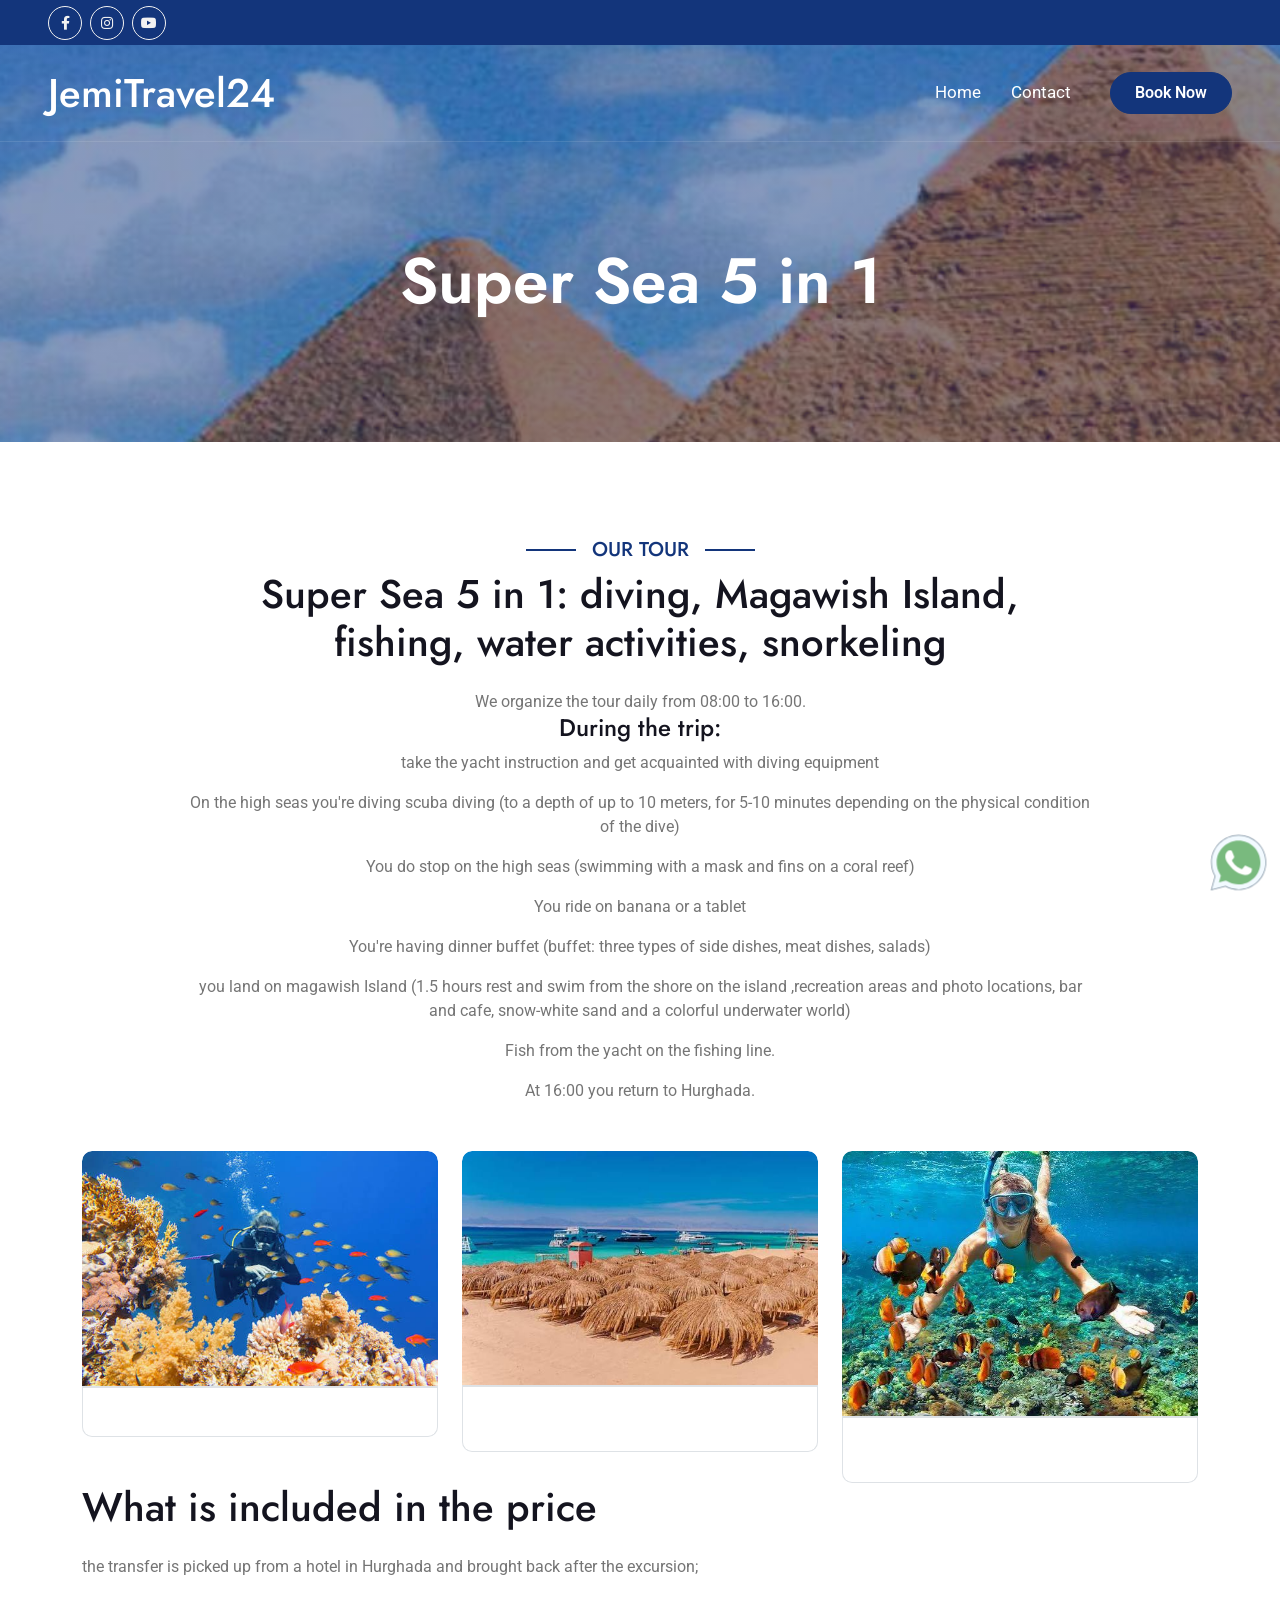
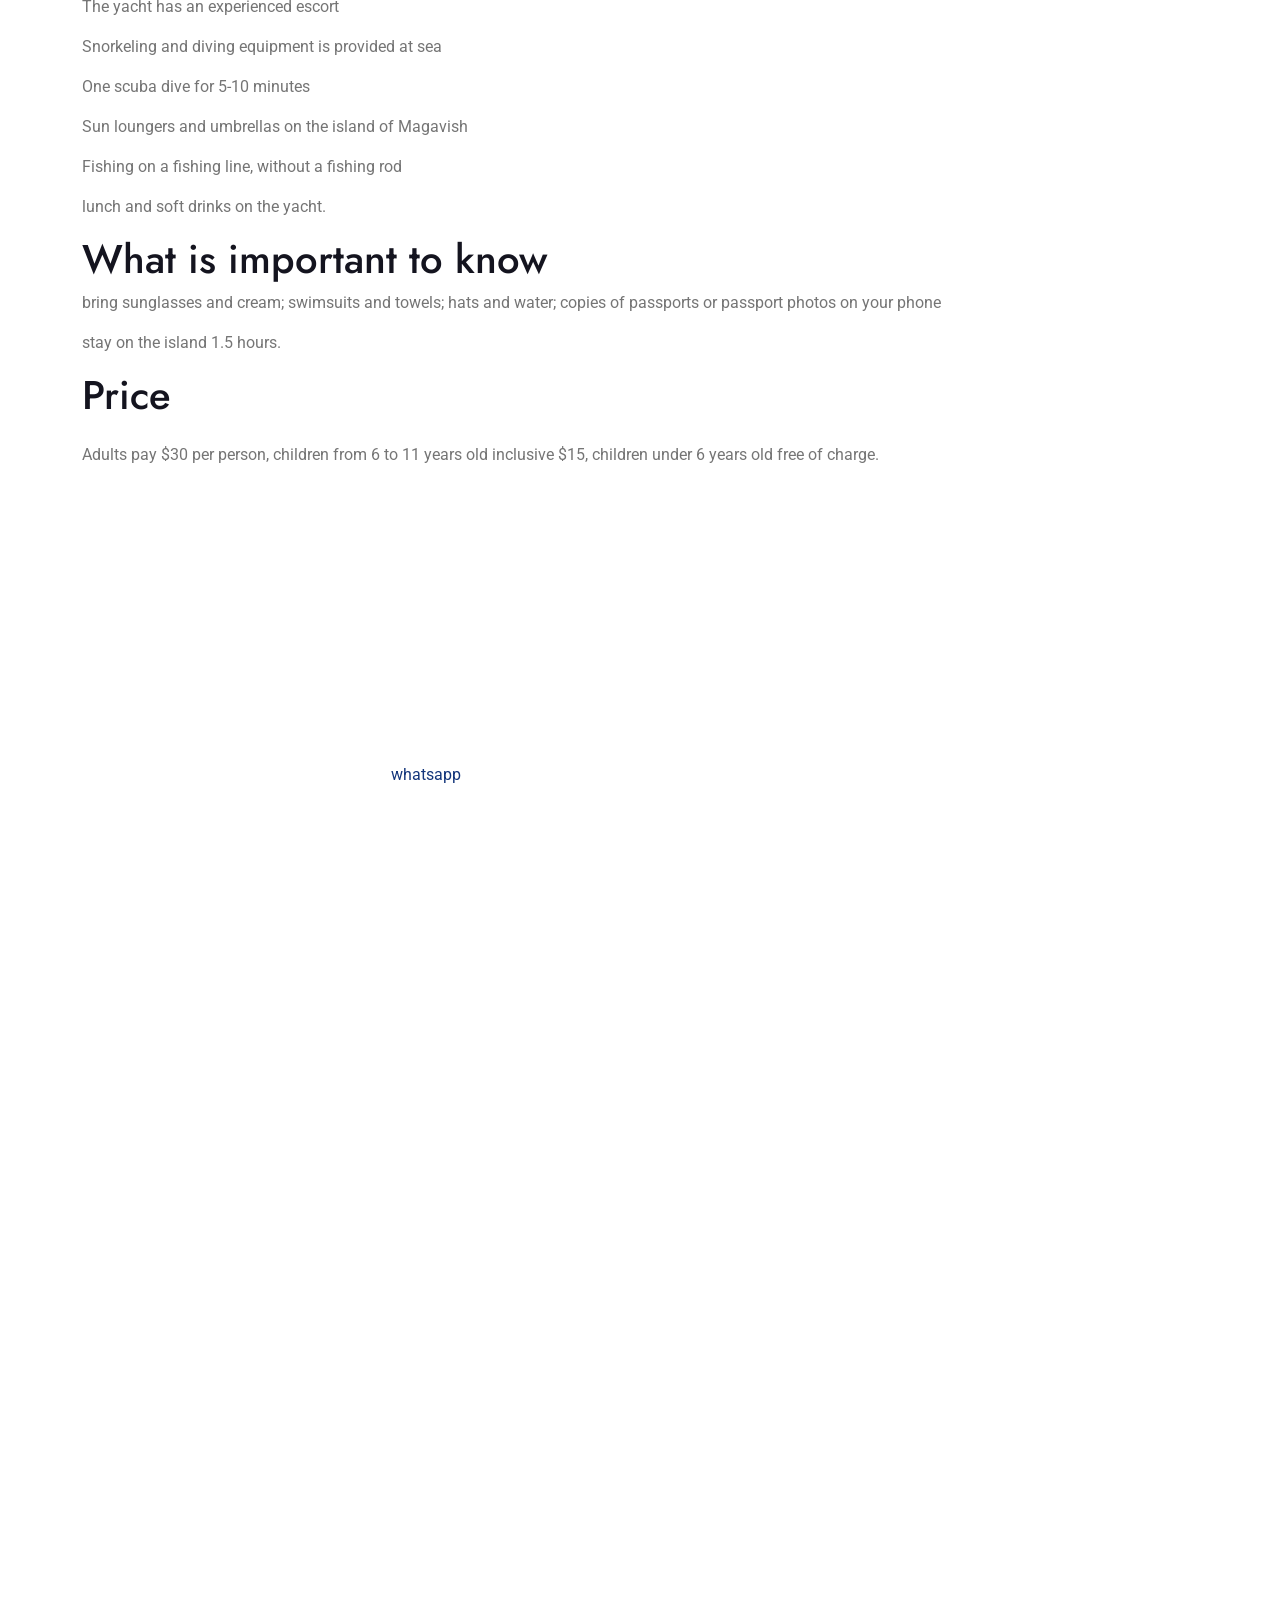
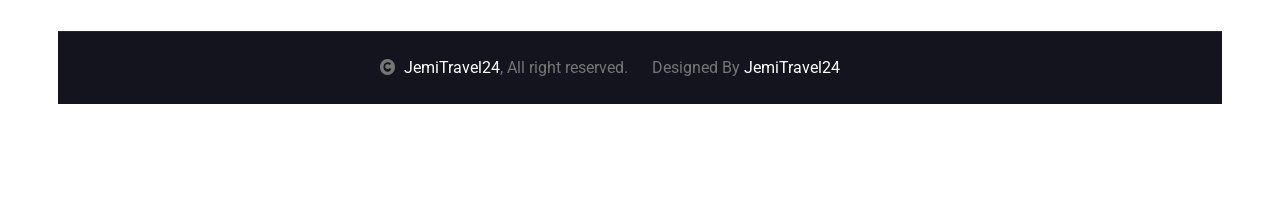
<file: Super-Sea-5-in-1.html>
<!DOCTYPE html>
<html lang="en">

    <head>
        <meta charset="utf-8">
        <title>Super Sea 5 in 1 -diving, Magawish Island, fishing,water activities, snorkeling </title>
        <meta content="width=device-width, initial-scale=1.0" name="viewport">

        <meta content="" name="keywords"content="Jemi Travel24, JemiTravel24,safari on Atvs & Buggy Hurgahada , Super Sea 5 in 1 , Diving , Magawish Island , snorkeling,  Luxor tour from Hurghada, bus from Hurghada, museum by bus, Egypt tours, pay on the day">
        <meta content="" name="description"content="Explore Egypt with Jemi Travel24. Enjoy memorable tours, comfortable transfers, and pay on the day of your tour.">
        <!-- Google Web Fonts -->
        <link rel="preconnect" href="https://fonts.googleapis.com">
        <link rel="preconnect" href="https://fonts.gstatic.com" crossorigin>
        <link href="https://fonts.googleapis.com/css2?family=Jost:wght@500;600&family=Roboto&display=swap" rel="stylesheet"> 

        <!-- Icon Font Stylesheet -->
        <link rel="stylesheet" href="https://use.fontawesome.com/releases/v5.15.4/css/all.css"/>
        <link href="https://cdn.jsdelivr.net/npm/bootstrap-icons@1.4.1/font/bootstrap-icons.css" rel="stylesheet">

        <!-- Libraries Stylesheet -->
        <link href="lib/owlcarousel/assets/owl.carousel.min.css" rel="stylesheet">
        <link href="lib/lightbox/css/lightbox.min.css" rel="stylesheet">


        <!-- Customized Bootstrap Stylesheet -->
        <link href="css/bootstrap.min.css" rel="stylesheet">

        <!-- Template Stylesheet -->
        <link href="css/style.css" rel="stylesheet">
    </head>

    <body>

        <!-- Spinner Start -->
        <div id="spinner" class="show bg-white position-fixed translate-middle w-100 vh-100 top-50 start-50 d-flex align-items-center justify-content-center">
            <div class="spinner-border text-primary" style="width: 3rem; height: 3rem;" role="status">
                <span class="sr-only">Loading...</span>
            </div>
        </div>

        <a href="https://api.whatsapp.com/send?phone=+905825650934&amp;text=Hi%20There" class="whatsapp_float" target="_blank" rel="noopener noreferrer">
  <span class="home-whatsapp-icon"><svg xmlns="http://www.w3.org/2000/svg" x="0px" y="0px" width="80" height="80" viewBox="0 0 80 80">
<path fill="#f2faff" d="M7.904,58.665L7.8,58.484c-3.263-5.649-4.986-12.102-4.983-18.66 C2.826,19.244,19.577,2.5,40.157,2.5C50.14,2.503,59.521,6.391,66.57,13.446C73.618,20.5,77.5,29.879,77.5,39.855 c-0.01,20.583-16.76,37.328-37.34,37.328c-6.247-0.003-12.418-1.574-17.861-4.543l-0.174-0.096L2.711,77.636L7.904,58.665z"></path><path fill="#788b9c" d="M40.157,3L40.157,3c9.85,0.003,19.105,3.838,26.059,10.799C73.17,20.76,77,30.013,77,39.855 c-0.009,20.307-16.536,36.828-36.855,36.828c-6.149-0.003-12.237-1.553-17.606-4.482l-0.349-0.19l-0.384,0.101l-18.384,4.82 l4.91-17.933l0.11-0.403l-0.209-0.362c-3.22-5.574-4.92-11.94-4.917-18.41C3.326,19.52,19.852,3,40.157,3 M40.157,2 C19.302,2,2.326,18.969,2.317,39.824C2.313,46.49,4.055,53,7.367,58.735L2,78.339l20.06-5.26 c5.526,3.015,11.751,4.601,18.084,4.604h0.016c20.855,0,37.831-16.969,37.84-37.827c0-10.108-3.933-19.613-11.077-26.764 C59.78,5.942,50.28,2.003,40.157,2L40.157,2z"></path><path fill="#79ba7e" d="M39.99,70c-5.009-0.003-9.965-1.263-14.332-3.646l-2.867-1.564l-3.159,0.828l-6.482,1.699	l1.659-6.061l0.907-3.312l-1.718-2.974C11.38,50.437,9.997,45.255,10,39.986C10.007,23.453,23.464,10.002,39.997,10	c8.022,0.003,15.558,3.126,21.221,8.793C66.881,24.461,70,31.998,70,40.011C69.992,56.547,56.535,70,39.99,70z"></path><path fill="#fff" d="M56.561,47.376c-0.9-0.449-5.321-2.626-6.143-2.924c-0.825-0.301-1.424-0.449-2.023,0.449	c-0.599,0.9-2.322,2.924-2.845,3.523c-0.524,0.599-1.048,0.674-1.948,0.226c-0.9-0.449-3.797-1.4-7.23-4.462	c-2.674-2.382-4.478-5.327-5.001-6.227c-0.524-0.9-0.057-1.385,0.394-1.834c0.403-0.403,0.9-1.051,1.349-1.575	c0.449-0.524,0.599-0.9,0.9-1.5c0.301-0.599,0.151-1.126-0.075-1.575c-0.226-0.449-2.023-4.875-2.773-6.673	c-0.729-1.752-1.472-1.515-2.023-1.542c-0.524-0.027-1.123-0.03-1.722-0.03c-0.599,0-1.575,0.226-2.397,1.126	c-0.822,0.9-3.147,3.074-3.147,7.498s3.222,8.699,3.671,9.298c0.449,0.599,6.338,9.678,15.36,13.571	c2.144,0.924,3.821,1.478,5.125,1.894c2.153,0.684,4.113,0.587,5.664,0.355c1.728-0.259,5.321-2.174,6.067-4.273	c0.75-2.099,0.75-3.899,0.524-4.273C58.06,48.051,57.461,47.825,56.561,47.376z"></path>
</svg></span></a>
        <!-- Spinner End -->

        <!-- Topbar Start -->
        <div class="container-fluid bg-primary px-5 d-none d-lg-block">
            <div class="row gx-0">
                <div class="col-lg-8 text-center text-lg-start mb-2 mb-lg-0">
                    <div class="d-inline-flex align-items-center" style="height: 45px;">
                        <a class="btn btn-sm btn-outline-light btn-sm-square rounded-circle me-2" href="https://www.facebook.com/jemitravel24"><i class="fab fa-facebook-f fw-normal"></i></a>
                        <a class="btn btn-sm btn-outline-light btn-sm-square rounded-circle me-2" href="https://www.instagram.com/jemi.travel24/"><i class="fab fa-instagram fw-normal"></i></a>
                        <a class="btn btn-sm btn-outline-light btn-sm-square rounded-circle" href=""><i class="fab fa-youtube fw-normal"></i></a>
                    </div>
                </div>
                        </div>
                    </div>
                </div>
            </div>
        </div>
        <!-- Topbar End -->

        <!-- Navbar & Hero Start -->
        <div class="container-fluid position-relative p-0">
            <nav class="navbar navbar-expand-lg navbar-light px-4 px-lg-5 py-3 py-lg-0">
                <a href="" class="navbar-brand p-0">
                    <h1 class="m-0">JemiTravel24</h1>
                    <!-- <img src="img/logo.png" alt="Logo"> -->
                </a>
                <button class="navbar-toggler" type="button" data-bs-toggle="collapse" data-bs-target="#navbarCollapse">
                    <span class="fa fa-bars"></span>
                </button>
                <div class="collapse navbar-collapse" id="navbarCollapse">
                    <div class="navbar-nav ms-auto py-0">
                        <a href="index.html" class="nav-item nav-link">Home</a>
                        <a href="contact.html" class="nav-item nav-link">Contact</a>
                    </div>
                    <a href="booking.html" class="btn btn-primary rounded-pill py-2 px-4 ms-lg-4">Book Now</a>
                </div>
            </nav>
        </div>
        <!-- Navbar & Hero End -->

        <!-- Header Start -->
        <div class="container-fluid bg-breadcrumb">
            <div class="container text-center py-5" style="max-width: 900px;">
                <h3 class="text-white display-3 mb-4">Super Sea 5 in 1</h1>
                
                </ol>    
            </div>
        </div>
        <!-- Header End -->

        <!-- Blog Start -->
        <div class="container-fluid blog py-5">
            <div class="container py-5">
                <div class="mx-auto text-center mb-5" style="max-width: 900px;">
                    <h5 class="section-title px-3">Our Tour</h5>
                    <h1 class="mb-4">Super Sea 5 in 1: diving, Magawish Island, fishing, water activities, snorkeling</h1>
                    <p class="mb-0">We organize the tour daily from 08:00 to 16:00.</p>
                    <h4>During the trip:</h4>
                    <p>take the yacht instruction and get acquainted with diving equipment
                    </p>
                    <p> On the high seas you're diving scuba diving (to a depth of up to 10 meters, for 5-10 minutes depending on the physical condition of the dive)
                        </p>
                    <p>You do stop on the high seas (swimming with a mask and fins on a coral reef)</p>
                   <p>You ride on banana or a tablet</p>
                   <p>You're having dinner buffet (buffet: three types of side dishes, meat dishes, salads)</p>
                   <p> you land on magawish Island
                    (1.5 hours rest and swim from the shore on the island ,recreation areas and photo locations, bar and cafe, snow-white sand and a colorful underwater world)
                   </p>
                    <p>Fish from the yacht on the fishing line.</p>
                    <p>At 16:00 you return to Hurghada.</p>
                </div>
                <div class="row g-4 justify-content-center">
                    <div class="col-lg-4 col-md-6">
                        <div class="blog-item">
                            <div class="blog-img">
                                <div class="blog-img-inner">
                                    <img class="img-fluid w-100 rounded-top" src="img/scuba-diving-Hurgahada-jemitravel24.jpg" alt="scuba diving Hurgahada">
                                  </div>
                                <div class="blog-info d-flex align-items-center border border-start-0 border-end-0">
                                  </div>
                            </div>
                            <div class="blog-content border border-top-0 rounded-bottom p-4">
                                
                                <a  class="h4"></a>
                                
                            </div>
                        </div>
                    </div>
                    <div class="col-lg-4 col-md-6">
                        <div class="blog-item">
                            <div class="blog-img">
                                <div class="blog-img-inner">
                                    <img class="img-fluid w-100 rounded-top" src="img/Magawish-Island-Hurgahada.jpg" alt="Magavish Hurgahada">
                                    
                                </div>
                                <div class="blog-info d-flex align-items-center border border-start-0 border-end-0">
                                </div>
                            </div>
                            <div class="blog-content border border-top-0 rounded-bottom p-4">
                                <p class="mb-3">
                                <a  class="h4"></a>
                                <p class="my-3"></p>
                                
                            </div>
                        </div>
                    </div>
                    <div class="col-lg-4 col-md-6">
                        <div class="blog-item">
                            <div class="blog-img">
                                <div class="blog-img-inner">
                                    <img class="img-fluid w-100 rounded-top" src="img/Snorkeling-Hurgahada.jpg" alt="Snorkeling-Hurgahada-5in1 ">
                                    <div class="blog-icon">
                                
                                    </div>
                                </div>
                                <div class="blog-info d-flex align-items-center border border-start-0 border-end-0">
                                    </div>
                            </div>
                            <div class="blog-content border border-top-0 rounded-bottom p-4">
                                <p class="mb-3">
                                <a  class="h4"></a>
                                <p class="my-3"></p>
                                </div>
                        </div>
                    </div>
                </div>
         <h1 class="mb-4">What is included in the price</h1>
                    <p class="mb-0"><p>the transfer is picked up from a hotel in Hurghada and brought back after the excursion;</p>
                   <p>The yacht has an experienced escort</p>
                   <p>Snorkeling and diving equipment is provided at sea</p>
                   <p>One scuba dive for 5-10 minutes</p>
                   <p>Sun loungers and umbrellas on the island of Magavish</p>
                   <p>Fishing on a fishing line, without a fishing rod</p>
                   <p>lunch and soft drinks on the yacht.</p>
          <h1> What is important to know </h1>
           <p>bring sunglasses and cream; swimsuits and towels; hats and water; copies of passports or passport photos on your phone</p>
           <p>stay on the island 1.5 hours.
          
                    <h1 class="mb-4">Price</h1>
                    <p class="mb-0">Adults pay $30 per person, children from 6 to 11 years old inclusive $15, children under 6 years old free of charge.</p>
                    </div>
        </div>
        

        <!-- Tour Booking Start -->
        <div class="container-fluid booking py-5">
            <div class="container py-5">
                <div class="row g-5 align-items-center">
                    <div class="col-lg-6">
                        <h5 class="section-booking-title pe-3">Booking</h5>
                        <h1 class="text-white mb-4">Online Booking </h1>
                        <p class="text-white mb-4">
                        </p>
                        <p class="text-white mb-4">Book your tour through Booking Form or on <a href="https://api.whatsapp.com/send?phone=+905825650934&amp;text=Hi%20There">whatsapp</a>  , choose your preferred date, and pay on the day of the tour.
                        </p>
                    
                    </div>

                    <iframe src='https://app.youform.com/forms/vlebkdym' ' width='100%' height='700' frameborder='0' marginheight='0' marginwidth='0' allow='camera; microphone; autoplay; fullscreen' style='border:none;'></iframe>
             
        <!-- Tour Booking End -->

        <!-- Blog End -->

        <!-- Subscribe Start -
        <div class="container-fluid subscribe py-5">
            <div class="container text-center py-5">
                <div class="mx-auto text-center" style="max-width: 900px;">
                    <h5 class="subscribe-title px-3">Subscribe</h5>
                    <h1 class="text-white mb-4">Our Newsletter</h1>
                    <div class="position-relative mx-auto">
                        <input class="form-control border-primary rounded-pill w-100 py-3 ps-4 pe-5" type="text" placeholder="Your email">
                        <button type="button" class="btn btn-primary rounded-pill position-absolute top-0 end-0 py-2 px-4 mt-2 me-2">Subscribe</button>
                    </div>
                </div>
            </div>
        </div>
        Subscribe End -->

        <!-- Footer Start 
        <div class="container-fluid footer py-5">
            <div class="container py-5">
                <div class="row g-5">
                    <div class="col-md-6 col-lg-6 col-xl-3">
                        <div class="footer-item d-flex flex-column">
                            <h4 class="mb-4 text-white">Get In Touch</h4>
                            <a href=""><i class="fas fa-home me-2"></i></a>
                            <a href=""><i class="fas fa-envelope me-2"></i> </a>
                            <a href=""><i class="fas fa-phone me-2"></i></a>
                            <a href="" class="mb-3"><i class="fas fa-print me-2"></i> </a>
                            <div class="d-flex align-items-center">
                                <i class="fas fa-share fa-2x text-white me-2"></i>
                                <a class="btn-square btn btn-primary rounded-circle mx-1" href=""><i class="fab fa-facebook-f"></i></a>
                                <a class="btn-square btn btn-primary rounded-circle mx-1" href=""><i class="fab fa-twitter"></i></a>
                                <a class="btn-square btn btn-primary rounded-circle mx-1" href=""><i class="fab fa-instagram"></i></a>
                                <a class="btn-square btn btn-primary rounded-circle mx-1" href=""><i class="fab fa-linkedin-in"></i></a>
                            </div>
                        </div>
                    </div>
                    <div class="col-md-6 col-lg-6 col-xl-3">
                        <div class="footer-item d-flex flex-column">
                            <h4 class="mb-4 text-white">Company</h4>
                            <a href=""><i class="fas fa-angle-right me-2"></i> About</a>
                            <a href=""><i class="fas fa-angle-right me-2"></i> Careers</a>
                            <a href=""><i class="fas fa-angle-right me-2"></i> Blog</a>
                            <a href=""><i class="fas fa-angle-right me-2"></i> Press</a>
                            <a href=""><i class="fas fa-angle-right me-2"></i> Gift Cards</a>
                            <a href=""><i class="fas fa-angle-right me-2"></i> Magazine</a>
                        </div>
                    </div>
                    <div class="col-md-6 col-lg-6 col-xl-3">
                        <div class="footer-item d-flex flex-column">
                            <h4 class="mb-4 text-white">Support</h4>
                            <a href=""><i class="fas fa-angle-right me-2"></i> Contact</a>
                            <a href=""><i class="fas fa-angle-right me-2"></i> Legal Notice</a>
                            <a href=""><i class="fas fa-angle-right me-2"></i> Privacy Policy</a>
                            <a href=""><i class="fas fa-angle-right me-2"></i> Terms and Conditions</a>
                            <a href=""><i class="fas fa-angle-right me-2"></i> Sitemap</a>
                            <a href=""><i class="fas fa-angle-right me-2"></i> Cookie policy</a>
                        </div>
                    </div>
                    <div class="col-md-6 col-lg-6 col-xl-3">
                        <div class="footer-item">
                            <div class="row gy-3 gx-2 mb-4">
                                <div class="col-xl-6">
                                    <form>
                                        <div class="form-floating">
                                            <select class="form-select bg-dark border" id="select1">
                                                <option value="1">Arabic</option>
                                                <option value="2">German</option>
                                                <option value="3">Greek</option>
                                                <option value="3">New York</option>
                                            </select>
                                            <label for="select1">English</label>
                                        </div>
                                    </form>
                                </div>
                                <div class="col-xl-6">
                                    <form>
                                        <div class="form-floating">
                                            <select class="form-select bg-dark border" id="select1">
                                                <option value="1">USD</option>
                                                <option value="2">EUR</option>
                                                <option value="3">INR</option>
                                                <option value="3">GBP</option>
                                            </select>
                                            <label for="select1">$</label>
                                        </div>
                                    </form>
                                </div>
                            </div>
                            <h4 class="text-white mb-3">Payments</h4>
                            <div class="footer-bank-card">
                                <a href="#" class="text-white me-2"><i class="fab fa-cc-amex fa-2x"></i></a>
                                <a href="#" class="text-white me-2"><i class="fab fa-cc-visa fa-2x"></i></a>
                                <a href="#" class="text-white me-2"><i class="fas fa-credit-card fa-2x"></i></a>
                                <a href="#" class="text-white me-2"><i class="fab fa-cc-mastercard fa-2x"></i></a>
                                <a href="#" class="text-white me-2"><i class="fab fa-cc-paypal fa-2x"></i></a>
                                <a href="#" class="text-white"><i class="fab fa-cc-discover fa-2x"></i></a>
                            </div>
                        </div>
                    </div>
                </div>
            </div>
        </div>
         Footer End -->
        
        <!-- Copyright Start -->
        <div class="container-fluid copyright text-body py-4">
            <div class="container">
                <div class="row g-4 align-items-center">
                    <div class="col-md-6 text-center text-md-end mb-md-0">
                        <i class="fas fa-copyright me-2"></i><a class="text-white" href="#">JemiTravel24</a>, All right reserved.
                    </div>
                    <div class="col-md-6 text-center text-md-start">
                        Designed By <a class="text-white" >JemiTravel24</a>
                    </div>
                </div>
            </div>
        </div>
        <!-- Copyright End -->

        
        <!-- JavaScript Libraries -->
        <script src="https://ajax.googleapis.com/ajax/libs/jquery/3.6.4/jquery.min.js"></script>
        <script src="https://cdn.jsdelivr.net/npm/bootstrap@5.0.0/dist/js/bootstrap.bundle.min.js"></script>
        <script src="lib/easing/easing.min.js"></script>
        <script src="lib/waypoints/waypoints.min.js"></script>
        <script src="lib/owlcarousel/owl.carousel.min.js"></script>
        <script src="lib/lightbox/js/lightbox.min.js"></script>
        

        <!-- Template Javascript -->
        <script src="js/main.js"></script>
    </body>

</html>
</file>
<file: css/style.css>
/*** Spinner Start ***/
/*** Spinner ***/

/* For desktop */
.whatsapp_float {
  position: fixed;
  width: 53px;
  height: 53px;
  bottom: 11px;
  right: 15px;
  border-radius: 50px;
  text-align: center;
  z-index: 100;
  border: none;
  outline: none;
  text-decoration: none;
  -webkit-tap-highlight-color: transparent;
  transform: scale(1.1);
}

.whatsapp_float:hover {
  transform: scale(1.2);
}

.home-whatsapp-icon {
  width: 51px;
  height: 51px;
}

.home-whatsapp-icon svg {
  width: 100%;
  height: 100%;
}

/* For mobile */
@media screen and (max-width: 767px) {
  .home-whatsapp-icon {
    width: 40px;
    height: 40px;
  }

  .whatsapp_float {
    bottom: 20px;
  }
}






#spinner {
    opacity: 0;
    visibility: hidden;
    transition: opacity .5s ease-out, visibility 0s linear .5s;
    z-index: 99999;
}

#spinner.show {
    transition: opacity .5s ease-out, visibility 0s linear 0s;
    visibility: visible;
    opacity: 1;
}
/*** Spinner End ***/

.back-to-top {
    position: fixed;
    right: 30px;
    bottom: 30px;
    display: flex;
    width: 45px;
    height: 45px;
    align-items: center;
    justify-content: center;
    transition: 0.5s;
    z-index: 99;
}

/*** Button Start ***/
.btn {
    font-weight: 600;
    transition: .5s;
}

.btn-square {
    width: 32px;
    height: 32px;
}

.btn-sm-square {
    width: 34px;
    height: 34px;
}

.btn-md-square {
    width: 44px;
    height: 44px;
}

.btn-lg-square {
    width: 56px;
    height: 56px;
}

.btn-square,
.btn-sm-square,
.btn-md-square,
.btn-lg-square {
    padding: 0;
    display: flex;
    align-items: center;
    justify-content: center;
    font-weight: normal;
    border-radius: 50%;
}

.btn.btn-primary {
    box-shadow: inset 0 0 0 0 var(--bs-primary);
}

.btn.btn-primary:hover {
    box-shadow: inset 300px 0 0 0 var(--bs-light) !important;
    color: var(--bs-primary) !important;
}

.btn.btn-light {
    box-shadow: inset 0 0 0 0 var(--bs-primary);
}

.btn.btn-light:hover {
    box-shadow: inset 300px 0 0 0 var(--bs-primary);
    color: var(--bs-light) !important;
}

.btn-hover {
    transition: 0.5s;
}

.btn-hover:hover {
    color: var(--bs-secondary) !important;
}

/*** Section Title Start ***/
.section-title {
    position: relative;
    display: inline-block;
    text-transform: uppercase;
    color: var(--bs-primary);
}

.section-title::before {
    content: "";
    width: 50px;
    position: absolute;
    top: 50%;
    right: 0;
    transform: translateY(-50%);
    margin-right: -50px;
    border: 1px solid var(--bs-primary) !important;
}

.section-title::after {
    content: "";
    width: 50px;
    position: absolute;
    top: 50%;
    left: 0;
    transform: translateY(-50%);
    margin-left: -50px;
    border: 1px solid var(--bs-primary) !important;
}


/*** Topbar Start ***/
.fixed-top .container {
    transition: 0.5s;
}

.topbar {
    padding: 2px 10px 2px 20px;
    background: var(--bs-primary) !important;
}

.topbar a,
.topbar a i {
    transition: 0.5s;
}

.topbar a:hover,
.topbar a i:hover {
    color: var(--bs-secondary) !important;
}


@media (max-width: 768px) {
    .topbar {
        display: none;    
    }
}
/*** Topbar End ***/


/*** Navbar ***/
.navbar-light .navbar-nav .nav-link {
    font-family: 'Roboto', sans-serif;
    position: relative;
    padding: 35px 15px;
    color: var(--bs-white) !important;
    font-size: 17px;
    font-weight: 400;
    outline: none;
    transition: .5s;
}

.sticky-top.navbar-light .navbar-nav .nav-link {
    padding: 20px 15px;
    color: var(--bs-dark) !important;
}

.navbar-light .navbar-nav .nav-link:hover,
.navbar-light .navbar-nav .nav-link.active {
    color: var(--bs-white) !important;
}

.navbar-light .navbar-brand h1 {
    color: var(--bs-white);
}

.sticky-top.navbar-light .navbar-brand h1 {
    color: var(--bs-primary);
}

.navbar-light .navbar-brand img {
    max-height: 60px;
    transition: .5s;
}

.sticky-top.navbar-light .navbar-brand img {
    max-height: 45px;
}

.navbar .dropdown-toggle::after {
    border: none;
    content: "\f107";
    font-family: "Font Awesome 5 Free";
    font-weight: 900;
    vertical-align: middle;
    margin-left: 8px;
}

@media (min-width: 1200px) {
    .navbar .nav-item .dropdown-menu {
        display: block;
        visibility: hidden;
        top: 100%;
        transform: rotateX(-75deg);
        transform-origin: 0% 0%;
        border: 0;
        border-radius: 10px;
        transition: .5s;
        opacity: 0;
    }
}

.dropdown .dropdown-menu a:hover {
    background: var(--bs-primary);
    color: var(--bs-white);
}

.navbar .nav-item:hover .dropdown-menu {
    transform: rotateX(0deg);
    visibility: visible;
    background: var(--bs-light);
    transition: .5s;
    opacity: 1;
}

@media (max-width: 991.98px) {
    .sticky-top.navbar-light {
        position: relative;
        background: var(--bs-white);
    }

    .navbar-light .navbar-brand h1 {
        color: var(--bs-primary);
    }

    .navbar.navbar-expand-lg .navbar-toggler {
        padding: 10px 20px;
        border: 1px solid var(--bs-primary);
        color: var(--bs-primary);
    }

    .navbar-light .navbar-collapse {
        margin-top: 15px;
        border-top: 1px solid #DDDDDD;
    }

    .navbar-light .navbar-nav .nav-link,
    .sticky-top.navbar-light .navbar-nav .nav-link {
        padding: 10px 0;
        color: var(--bs-dark) !important;
    }

    .navbar-light .navbar-nav .nav-link:hover,
    .navbar-light .navbar-nav .nav-link.active  {
        color: var(--bs-primary) !important;
    }

    .navbar-light .navbar-brand img {
        max-height: 45px;
    }
}

@media (min-width: 992px) {
    .navbar-light {
        position: absolute;
        width: 100%;
        top: 0;
        left: 0;
        border-bottom: 1px solid rgba(255, 255, 255, .1);
        z-index: 999;
    }
    
    .sticky-top.navbar-light {
        position: fixed;
        background: var(--bs-light);
    }

    .navbar-light .navbar-nav .nav-link::before {
        position: absolute;
        content: "";
        width: 100%;
        height: 0;
        bottom: -1px;
        left: 0;
        background: var(--bs-primary);
        transition: .5s;
        z-index: -1;
    }

    .navbar-light .navbar-nav .nav-link:hover::before,
    .navbar-light .navbar-nav .nav-link.active::before {
        height: calc(100% + 1px);
        left: 1px;
    }

    .navbar-light .navbar-nav .nav-link.nav-contact::before {
        display: none;
    }
}

/*** Carousel Hero Header Start ***/
.carousel-header .carousel-control-prev,
.carousel-header .carousel-control-next {
    background: transparent;
}

.carousel-header .carousel-control-prev .carousel-control-prev-icon {
    position: absolute;
    top: 50%;
    left: 0;
    transform: translateY(-50%);
    padding: 25px 30px;
    border-top-left-radius: 0;
    border-top-right-radius: 50px;
    border-bottom-left-radius: 0;
    border-bottom-right-radius: 50px;
    background-size: 60% 60%;
}

.carousel-header .carousel-control-next .carousel-control-next-icon {
    position: absolute;
    top: 50%;
    right: 0;
    transform: translateY(-50%);
    padding: 25px 30px;
    border-top-left-radius: 50px;
    border-top-right-radius: 0;
    border-bottom-left-radius: 50px;
    border-bottom-right-radius: 0;
    background-size: 60% 60%;

}

.carousel-header .carousel .carousel-indicators li,
.carousel-header .carousel .carousel-indicators li,
.carousel-header .carousel .carousel-indicators li {
    opacity: 0;
}

.carousel-header .carousel-inner .carousel-item {
    position: relative;
    min-height: 100vh 
}

.carousel-header .carousel-inner .carousel-item img {
    position: absolute;
    width: 100%;
    height: 100%;
    object-fit: cover;
}

.carousel-header .carousel-inner .carousel-item .carousel-caption  {
    position: absolute;
    width: 100%;
    height: 100%;
    top: 0;
    left: 0;
    padding-top: 60px;
    display: flex;
    align-items: center;
    justify-content: center;
    text-align: center;
    background: linear-gradient(rgba(0, 0, 0, .5), rgba(0, 0, 0, 0.5));
    background-size: cover;
}

@media (max-width: 768px) {
    .carousel-header .carousel-inner .carousel-item img,
    .carousel-header .carousel-inner .carousel-item .carousel-caption {
        height: 700px;
        margin-top: -100px;
    }

    .carousel-header {
        height: 700px !important;
    }

    .carousel-header .carousel-control-prev .carousel-control-prev-icon,
    .carousel-header .carousel-control-next .carousel-control-next-icon {
        opacity: 0;
    }
    
    .search-bar {
        margin-top: -100px;
        transition: 0.5s;
    }
}
/*** Carousel Hero Header End ***/


/*** Single Page Hero Header Start ***/
.bg-breadcrumb {
    background: linear-gradient(rgba(19, 53, 123, 0.5), rgba(19, 53, 123, 0.5)), url(../img/breadcrumb-bg.jpg);
    background-position: center center;
    background-repeat: no-repeat;
    background-size: cover;
    background-attachment: fixed;
    padding: 150px 0 50px 0;
}

.bg-breadcrumb .breadcrumb-item a {
    color: var(--bs-secondary) !important;
}
/*** Single Page Hero Header End ***/


/*** About Start ***/
.about .container .section-about-title {
    position: relative;
    display: inline-block;
    text-transform: uppercase;
    color: var(--bs-primary);
}

.about .container .section-about-title::before {
    content: "";
    width: 50px;
    position: absolute;
    top: 50%;
    right: 0;
    transform: translateY(-50%);
    margin-right: -50px;
    border: 1px solid var(--bs-primary) !important;
}
/*** About End ***/


/*** Services Start ***/
.service .service-content-inner {
    transition: 0.5s;
}
.service .service-content-inner:hover {
    position: relative;
    background: var(--bs-primary) !important;
}

.service .service-content-inner .service-content h5,
.service .service-content-inner .service-content p,
.service .service-content-inner .service-icon i {
    transition: 0.5s;
}

.service .service-content-inner:hover .service-content h5,
.service .service-content-inner:hover .service-content p,
.service .service-content-inner:hover .service-icon i {
    color: var(--bs-white) !important;
}
/*** Service End ***/


/*** Destination Start ***/
.destination .tab-class .tab-content .tab-pane .destination-img {
    position: relative;
    overflow: hidden;
    border-radius: 10px;
    z-index: 1;
}

.destination .tab-class .tab-content .tab-pane .destination-img .destination-overlay {
    position: absolute;
    bottom: -100%;
    left: 0;
    z-index: 3;
    transition: 0.5s;
}

.destination .tab-class .tab-content .tab-pane .destination-img .search-icon {
    position: absolute;
    width: 100%;
    height: 100%;
    top: 0;
    right: 0;
    display: flex;
    justify-content: end;
    padding: 20px 20px 0 0;
    background: rgba(0, 0, 0, 0.1);
    border-radius: 10px;
    transition: 0.5s;

}

.destination .tab-class .tab-content .tab-pane .destination-img .search-icon a i {
    opacity: 0;
    transition: 0.5s;
}

.destination .tab-class .nav-item {
    padding: 0 0 20px 0;
}
.destination .tab-class .nav-item a.active {
    background: var(--bs-primary) !important;
}

.destination .tab-class .nav-item a.active span {
    color: var(--bs-white) !important;
}

.destination .tab-class .tab-content .destination-img:hover .search-icon {
    background: rgba(19, 53, 123, 0.4);
}

.destination .tab-class .tab-content .destination-img:hover .destination-overlay {
    bottom: 0;
}

.destination .tab-class .tab-content .destination-img:hover .search-icon a i {
    opacity: 1;
}

.destination .tab-class .tab-content .destination-img img {
    transition: 0.5s;
}

.destination .tab-class .tab-content .destination-img:hover img {
    transform: scale(1.2);
}
/*** Destination End ***/


/*** Packages Start ***/
.packages .packages-item .packages-img {
    position: relative;
    overflow: hidden;
    transition: 0.5s;
    border-top-right-radius: 10px;
    border-top-left-radius: 10px;
    z-index: 1;
}

.packages .packages-item .packages-img .packages-info {
    background: rgba(0, 0, 0, .3);
}

.packages .packages-item .packages-img .packages-info small,
.packages .packages-item .packages-img .packages-info small i {
    color: var(--bs-white);
    transition: 0.5s;
}

.packages .packages-item .packages-img::after {
    position: absolute;
    content: "";
    width: 0;
    height: 0;
    top: 50%;
    left: 50%;
    transform: translate(-50%, -50%);
    border: 0px solid;
    border-radius: 10px !important;
    visibility: hidden;
    transition: 0.7s;
    z-index: 3;
}

.packages .packages-item .packages-img:hover.packages-img::after {
    width: 100%;
    height: 100%;
    border: 300px solid;
    border-color: rgba(19, 53, 123, 0.6) rgba(19, 53, 123, 0.6) rgba(19, 53, 123, 0.6) rgba(19, 53, 123, 0.6);
    visibility: visible;
}

.packages .packages-item .packages-img small,
.packages .packages-item .packages-img small i {
    transition: 0.5s;
}

.packages .packages-item .packages-img:hover small,
.packages .packages-item .packages-img:hover small i {
    color: var(--bs-white) !important;

}

.packages .packages-item .packages-img img {
    transition: 0.5s;
}

.packages .packages-item .packages-img:hover img {
    transform: scale(1.3);
}

.packages .packages-item .packages-img .packages-price {
    position: absolute;
    width: 100px; 
    top: 0; 
    left: 50%; 
    transform: translateX(-50%);
    display: inline-block;
    background: var(--bs-primary);
    color: var(--bs-white);
    border-bottom-left-radius: 10px;
    border-bottom-right-radius: 10px; 
    z-index: 5;
}

.packages .packages-carousel {
    position: relative;
}

.packages .packages-carousel .owl-nav .owl-prev {
    position: absolute;
    top: -50px;
    left: 0;
    padding: 5px 30px;
    border: 1px solid var(--bs-primary);
    border-radius: 30px;
    transition: 0.5s;
}

.packages .packages-carousel .owl-nav .owl-next {
    position: absolute;
    top: -50px;
    right: 0;
    padding: 5px 30px;
    border: 1px solid var(--bs-primary);
    border-radius: 30px;
    transition: 0.5s;
}

.packages .packages-carousel .owl-nav .owl-prev i,
.packages .packages-carousel .owl-nav .owl-next i {
    color: var(--bs-primary);
    font-size: 17px;
    transition: 0.5s;
}

.packages .packages-carousel .owl-nav .owl-prev:hover,
.packages .packages-carousel .owl-nav .owl-next:hover {
    background: var(--bs-primary);
}

.packages .packages-carousel .owl-nav .owl-prev:hover i,
.packages .packages-carousel .owl-nav .owl-next:hover i {
    color: var(--bs-white);
}
/*** Packages End ***/


/*** Explore Tour Start ***/
.ExploreTour .tab-class .nav-item {
    padding: 0 0 20px 0;
}
.ExploreTour .tab-class .nav-item a.active {
    background: var(--bs-primary) !important;
}

.ExploreTour .tab-class .nav-item a.active span {
    color: var(--bs-white) !important;
}


/* National Tour Start */
.ExploreTour #NationalTab-1 .national-item {
    position: relative;
    border-radius: 10px;
    overflow: hidden;
}

.ExploreTour #NationalTab-1 .national-item img {
    transition: 0.5s;
}

.ExploreTour #NationalTab-1 .national-item:hover img {
    transform: scale(1.2);
}

.ExploreTour #NationalTab-1 .national-item .national-content {
    position: absolute;
    width: 100%;
    height: 100%;
    top: 0;
    left: 0;
    border-radius: 10px;
    padding: 20px;
    background: rgba(0, 0, 0, .2);
    display: flex;
    align-items: end;
    justify-content: center;
    transition: 0.5s;
}

.ExploreTour #NationalTab-1 .national-item:hover .national-content {
    background: rgba(19, 53, 123, .6);
}

.ExploreTour #NationalTab-1 .national-item .national-plus-icon {
    position: absolute;
    top: 50%;
    left: 50%;
    transform: translate(-50%, -50%);
    transition: 0.5s;
    opacity: 0;
}

.ExploreTour #NationalTab-1 .national-item:hover .national-plus-icon {
    opacity: 1;
}

.ExploreTour #NationalTab-1 .national-item .tour-offer {
    position: absolute;
    top: -1px;
    left: -1px;
    padding: 20px;
    border-top-right-radius: 40px;
    border-top-left-radius: 20px;
    border-bottom-right-radius: 0;
    border-bottom-left-radius: 80px;
    background: var(--bs-primary);
    color: var(--bs-white);
}

/* International Tour Start */
.ExploreTour #InternationalTab-2 .international-item {
    position: relative;
    border-radius: 10px;
    overflow: hidden;
}

.ExploreTour #InternationalTab-2 .international-item img {
    transition: 0.5s;
}

.ExploreTour #InternationalTab-2 .international-item:hover img {
    transform: scale(1.2);
}

.ExploreTour #InternationalTab-2 .international-item .tour-offer {
    position: absolute;
    top: -1px;
    left: -1px;
    padding: 20px;
    border-top-right-radius: 30px;
    border-top-left-radius: 20px;
    border-bottom-right-radius: 0;
    border-bottom-left-radius: 80px;
    background: var(--bs-primary);
    color: var(--bs-white);
}

.ExploreTour #InternationalTab-2 .international-item .international-content {
    position: absolute;
    width: 100%;
    height: 100%;
    top: 0;
    left: 0;
    border-radius: 10px;
    padding: 20px;
    background: rgba(0, 0, 0, .3);
    display: flex;
    align-items: end;
    justify-content: center;
    transition: 0.5s;
}

.ExploreTour #InternationalTab-2 .international-item:hover .international-content {
    background: rgba(19, 53, 123, .6);
}

.ExploreTour #InternationalTab-2 .international-item .international-content .international-info a {
    font-size: 14px;
}

.ExploreTour #InternationalTab-2 .international-item .international-plus-icon {
    position: absolute;
    top: 50%;
    left: 50%;
    transform: translate(-50%, -50%);
    transition: 0.5s;
    opacity: 0;
}

.ExploreTour #InternationalTab-2 .international-item:hover .international-plus-icon {
    opacity: 1;
}

/* carousel Start */
.ExploreTour #InternationalTab-2 .InternationalTour-carousel .international-item {
    position: relative;
    overflow: hidden;
}

.ExploreTour #InternationalTab-2 .InternationalTour-carousel .owl-dots {
    margin-top: 30px;
    display: flex;
    align-items: center;
    justify-content: center;
}

.ExploreTour #InternationalTab-2 .InternationalTour-carousel .owl-dot {
    position: relative;
    display: inline-block;
    margin: 0 5px;
    width: 15px;
    height: 15px;
    background: var(--bs-light);
    border: 1px solid var(--bs-primary);
    border-radius: 10px;
    transition: 0.5s;
}

.ExploreTour #InternationalTab-2 .InternationalTour-carousel .owl-dot.active {
    width: 40px;
    background: var(--bs-primary);
}
/*** Explore Tour End ***/


/*** Gallery Start ***/
.gallery .gallery-item {
    position: relative;
    overflow: hidden;
    border-radius: 10px;
}

.gallery .gallery-item img {
    min-height: 300px;
    object-fit: cover;
}

.gallery .gallery-item .gallery-content {
    position: absolute;
    width: 100%;
    height: 100%;
    bottom: 0;
    left: 0;
    padding: 15px;
    background: rgba(0, 0, 0, 0.3);
    border-radius: 10px;
    display: flex;
    flex-direction: column;
    justify-content: end;
    transition: 0.5s;
}

.gallery .gallery-item .gallery-content .gallery-info {
    position: relative;
    margin-bottom: -100%;
    opacity: 0;
    transition: 0.5s;
}

.gallery .gallery-item .gallery-plus-icon {
    position: absolute;
    top: 50%;
    left: 50%;
    transform: translate(-50%, -50%);
    transition: 0.5s;
    opacity: 0;
}

.gallery .gallery-item:hover .gallery-content .gallery-info,
.gallery .gallery-item:hover .gallery-plus-icon {
   opacity: 1;
   margin: 0;
}

.gallery .gallery-item img {
    transition: 0.5s;
}

.gallery .gallery-item:hover img {
    transform: scale(1.2);
}

.gallery .gallery-item:hover .gallery-content {
    background: rgba(19, 53, 123, 0.8);
}

.gallery .tab-class .nav-item {
    padding: 0 0 20px 0;
}
.gallery .tab-class .nav-item a.active {
    background: var(--bs-primary) !important;
}

.gallery .tab-class .nav-item a.active span {
    color: var(--bs-white) !important;
}

/*** Gallery End ***/

/*** Tour Booking Start ***/
.booking {
    background: linear-gradient(rgba(19, 53, 123, .8), rgba(19, 53, 123, .8)), url(../img/tour-booking-bg.jpg);
    background-position: center center;
    background-repeat: no-repeat;
    background-size: cover;
    background-attachment: fixed;
    
}


.booking .container .section-booking-title {
    position: relative;
    display: inline-block;
    text-transform: uppercase;
    color: var(--bs-white);
}

.booking .container .section-booking-title::before {
    content: "";
    width: 50px;
    position: absolute;
    top: 50%;
    right: 0;
    transform: translateY(-50%);
    margin-right: -50px;
    border: 1px solid var(--bs-white) !important;
}

.booking .container form .btn.btn-primary {
    box-shadow: inset 0 0 0 0 var(--bs-primary);
}

.booking .container form .btn.btn-primary:hover {
    box-shadow: inset 800px 0 0 0 var(--bs-light) !important;
    color: var(--bs-primary) !important;
}



/*** Tour Booking end ***/

/*** Travel Guide Start ***/
.guide .guide-item .guide-img {
    position: relative;
}

.guide .guide-item .guide-img .guide-icon {
    position: absolute;
    bottom: 0; 
    left: 50%; 
    transform: translate(-50%, -50%);
    margin-bottom: -50px;
    display: flex;
    justify-content: center;
    border: 1px solid var(--bs-primary);
    background: var(--bs-light);
    z-index: 9;
}

.guide .guide-item .guide-img .guide-img-efects {
    position: relative;
    overflow: hidden;
    border-top-right-radius: 10px;
    border-top-left-radius: 10px;
}

.guide .guide-item .guide-img .guide-img-efects::after {
    content: "";
    width: 100%;
    height: 0;
    position: absolute;
    top: 0;
    left: 0;
    transition: 0.5s;
}

.guide .guide-item:hover .guide-img-efects::after {
    height: 100%;
    border-top-right-radius: 10px;
    border-top-left-radius: 10px;
    background: rgba(19, 53, 123, .5);
}

.guide .guide-item .guide-img-efects img {
    transition: 0.5s;
}
.guide .guide-item:hover .guide-img-efects img {
    transform: scale(1.1);
}

.guide .guide-item .guide-title {
    position: relative;
    background: var(--bs-light);
    transition: 0.5s;
}

.guide .guide-item .guide-title::after {
    content: "";
    width: 100%;
    height: 0;
    position: absolute;
    bottom: 0;
    left: 0;
    border-bottom-right-radius: 10px;
    border-bottom-left-radius: 10px;
    transition: 0.5s;
}

.guide .guide-item:hover .guide-title::after {
    height: 100%;
    background: var(--bs-primary) !important;
    color: var(--bs-white);
}

.guide .guide-item .guide-title .guide-title-inner,
.guide .guide-item:hover .guide-title .guide-title-inner h4 {
    transition: 0.5s;
}

.guide .guide-item:hover .guide-title .guide-title-inner {
    position: relative;
    color: var(--bs-white) !important;
    z-index: 2;
}

.guide .guide-item:hover .guide-title .guide-title-inner h4 {
    color: var(--bs-white);
}
/*** Travel Guide End ***/


/*** Blog Start ***/
.blog .blog-item .blog-img {
    position: relative;
}

.blog .blog-item .blog-img .blog-info {
    position: absolute;
    width: 100%;
    left: 0;
    bottom: 0;
    display: flex;
    background: rgba(255, 255, 255, .2);
    color: var(--bs-white);
}

.blog .blog-item .blog-img .blog-img-inner {
    position: relative;
    border-top-right-radius: 10px;
    border-top-left-radius: 10px;
}

.blog .blog-item .blog-img .blog-img-inner .blog-icon {
    position: absolute;
    width: 100%;
    height: 0;
    top: 50%;
    left: 50%;
    transform: translate(-50%, -50%);
    border-top-right-radius: 10px;
    border-top-left-radius: 10px;
    display: flex;
    align-items: center;
    justify-content: center;
    transition: 0.5s;
}

.blog .blog-item .blog-img .blog-img-inner .blog-icon a {
    display: flex;
    align-items: center;
    justify-content: center;
    opacity: 0;
    transition: 0.5s;
}

.blog .blog-item .blog-img:hover .blog-img-inner .blog-icon a {
    opacity: 1;
}

.blog .blog-item .blog-img:hover .blog-img-inner .blog-icon {
    height: 100%;
    background: rgba(19, 53, 123, .6);
    opacity: 1;
}

.blog .blog-item .blog-img .blog-img-inner {
    overflow: hidden;
}

.blog .blog-item .blog-img .blog-img-inner img {
    transition: 0.5s;
}

.blog .blog-item .blog-img:hover .blog-img-inner img {
    transform: scale(1.2);
}
/*** Blog End ***/

/*** Testimonial Start ***/
.testimonial .testimonial-carousel {
    position: relative;
}

.testimonial .testimonial-carousel .testimonial-item .testimonial-img {
    position: relative;
    width: 100px; 
    height: 100px; 
    top: 0; left: 50%; 
    transform: translate(-50%, -50%);
    border: 3px solid var(--bs-primary); 
    border-style: dotted;
    border-radius: 50%;
}

.testimonial .testimonial-carousel .owl-dots {
    margin-top: 30px;
    display: flex;
    align-items: center;
    justify-content: center;
}

.testimonial .testimonial-carousel .owl-dot {
    position: relative;
    display: inline-block;
    margin: 0 5px;
    width: 15px;
    height: 15px;
    background: var(--bs-light);
    border: 1px solid var(--bs-primary);
    border-radius: 10px;
    transition: 0.5s;
}

.testimonial .testimonial-carousel .owl-dot.active {
    width: 40px;
    background: var(--bs-primary);
}

.testimonial .testimonial-carousel .owl-nav .owl-prev {
    position: absolute;
    top: -55px;
    left: 0;
    padding: 5px 30px;
    border: 1px solid var(--bs-primary);
    border-radius: 30px;
    transition: 0.5s;
}

.testimonial .testimonial-carousel .owl-nav .owl-next {
    position: absolute;
    top: -55px;
    right: 0;
    padding: 5px 30px;
    border: 1px solid var(--bs-primary);
    border-radius: 30px;
    transition: 0.5s;
}

.testimonial .testimonial-carousel .owl-nav .owl-prev i,
.testimonial .testimonial-carousel .owl-nav .owl-next i {
    color: var(--bs-primary);
    font-size: 17px;
    transition: 0.5s;
}

.testimonial .testimonial-carousel .owl-nav .owl-prev:hover,
.testimonial .testimonial-carousel .owl-nav .owl-next:hover {
    background: var(--bs-primary);
}

.testimonial .testimonial-carousel .owl-nav .owl-prev:hover i,
.testimonial .testimonial-carousel .owl-nav .owl-next:hover i {
    color: var(--bs-white);
}

.testimonial .testimonial-carousel .owl-item.center .testimonial-item .testimonial-comment {
    background: var(--bs-primary) !important;
    color: var(--bs-white);
    transition: 0.5s;
}

.testimonial .testimonial-carousel .owl-item.center .testimonial-item .testimonial-img {
    border: 3px solid var(--bs-white); 
    border-style: dotted;
    transition: 0.5s;
}
/*** Testimonial End ***/

/*** Contact Start ***/
.contact .container form .btn.btn-primary {
    box-shadow: inset 0 0 0 0 var(--bs-primary);
}

.contact .container form .btn.btn-primary:hover {
    box-shadow: inset 1000px 0 0 0 var(--bs-light) !important;
    color: var(--bs-primary) !important;
}
/*** Contact End ***/

/*** Subscribe Start ***/
.subscribe {
    background: linear-gradient(rgba(19, 53, 123, .6), rgba(19, 53, 123, .6)), url(../img/subscribe-img.jpg);
    background-attachment: fixed;
    background-position: center center;
    background-repeat: no-repeat;
    background-size: cover;
}

.subscribe .subscribe-title {
    position: relative;
    display: inline-block;
    text-transform: uppercase;
    color: var(--bs-white);
}

.subscribe .subscribe-title::before {
    content: "";
    width: 50px;
    position: absolute;
    top: 50%;
    right: 0;
    transform: translateY(-50%);
    margin-right: -50px;
    border: 1px solid var(--bs-white) !important;
}

.subscribe .subscribe-title::after {
    content: "";
    width: 50px;
    position: absolute;
    top: 50%;
    left: 0;
    transform: translateY(-50%);
    margin-left: -50px;
    border: 1px solid var(--bs-white) !important;
}
/*** Subscribe End ***/

/*** Footer Start ***/
.footer {
    background: var(--bs-dark);
}
.footer .footer-item a {
    line-height: 30px;
    color: var(--bs-white);
    transition: 0.5s;
}

.footer .footer-item a:hover {
    letter-spacing: 2px;
    color: var(--bs-primary);
}

/*** Footer End ***/

/*** copyright Start ***/
.copyright {
    border-top: 1px solid rgba(255, 255, 255, 0.08);
    background: var(--bs-dark) !important;
}
/*** copyright end ***/
</file>
